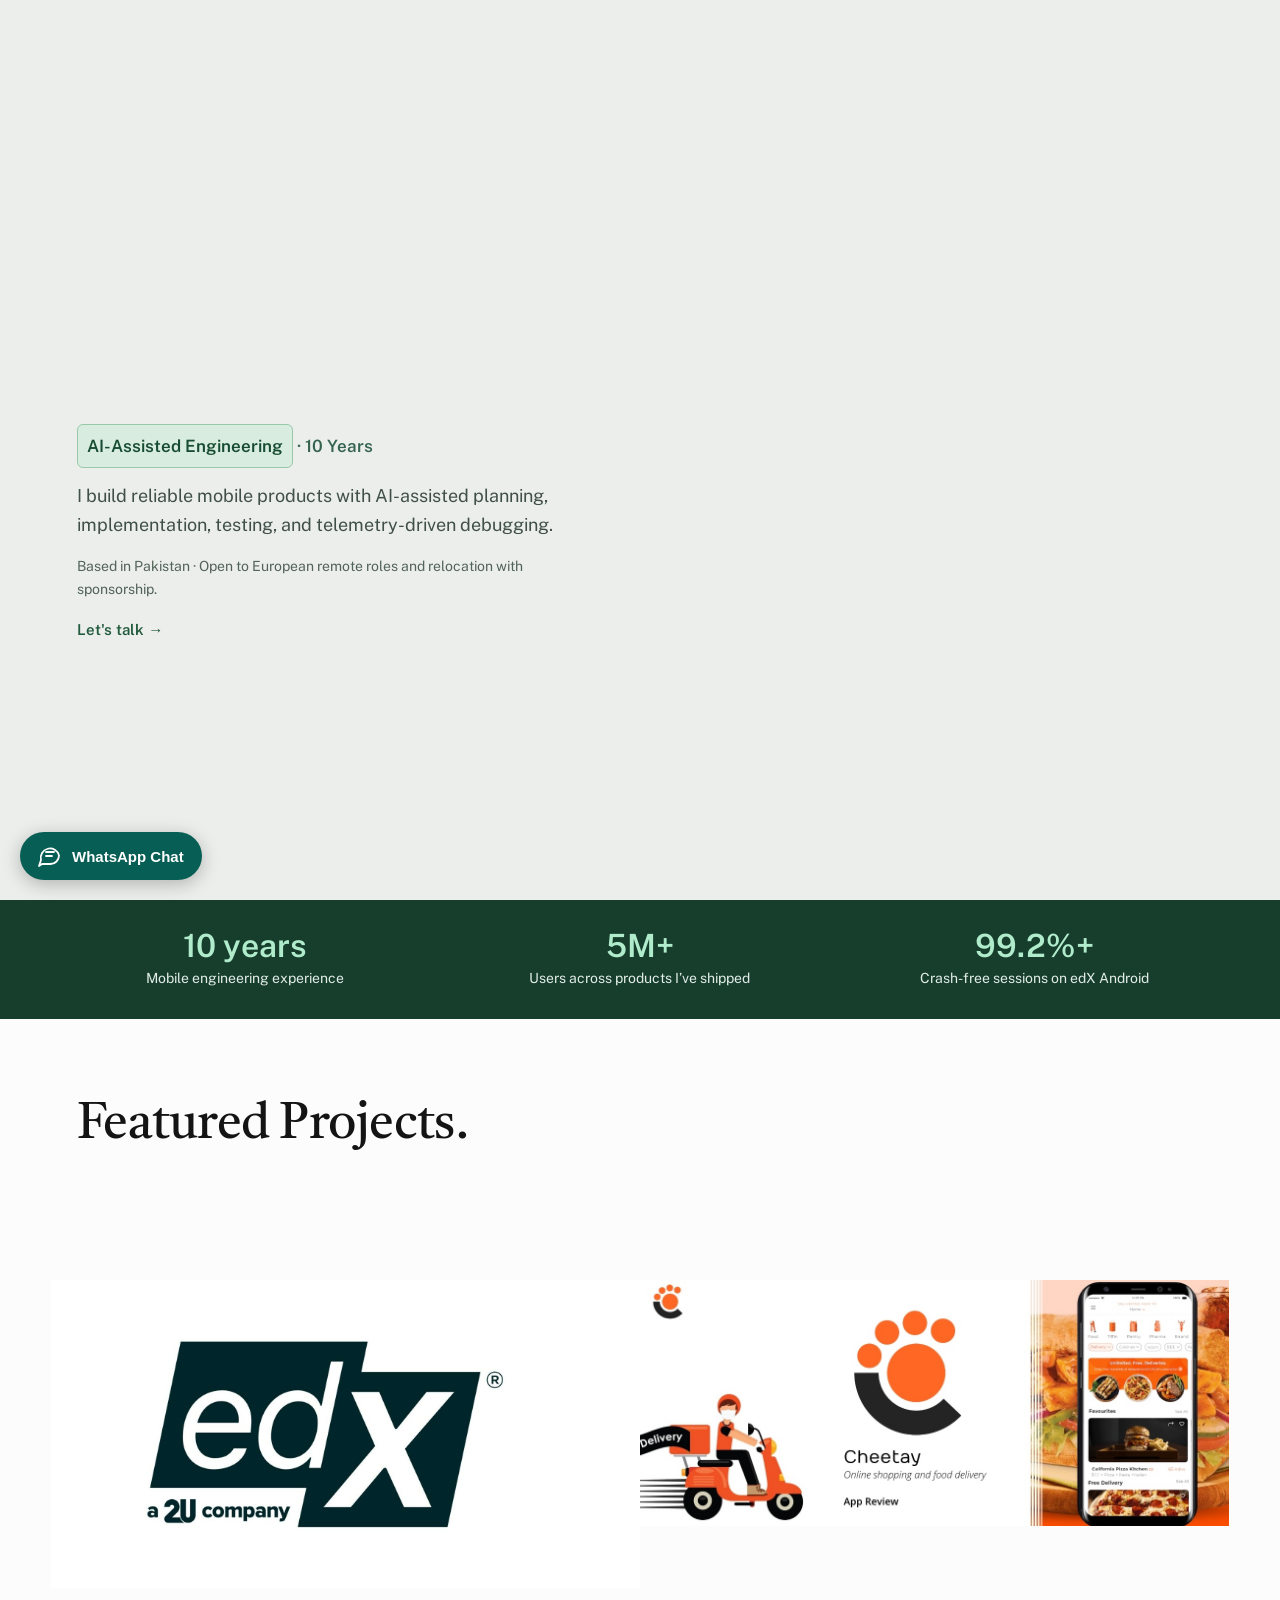
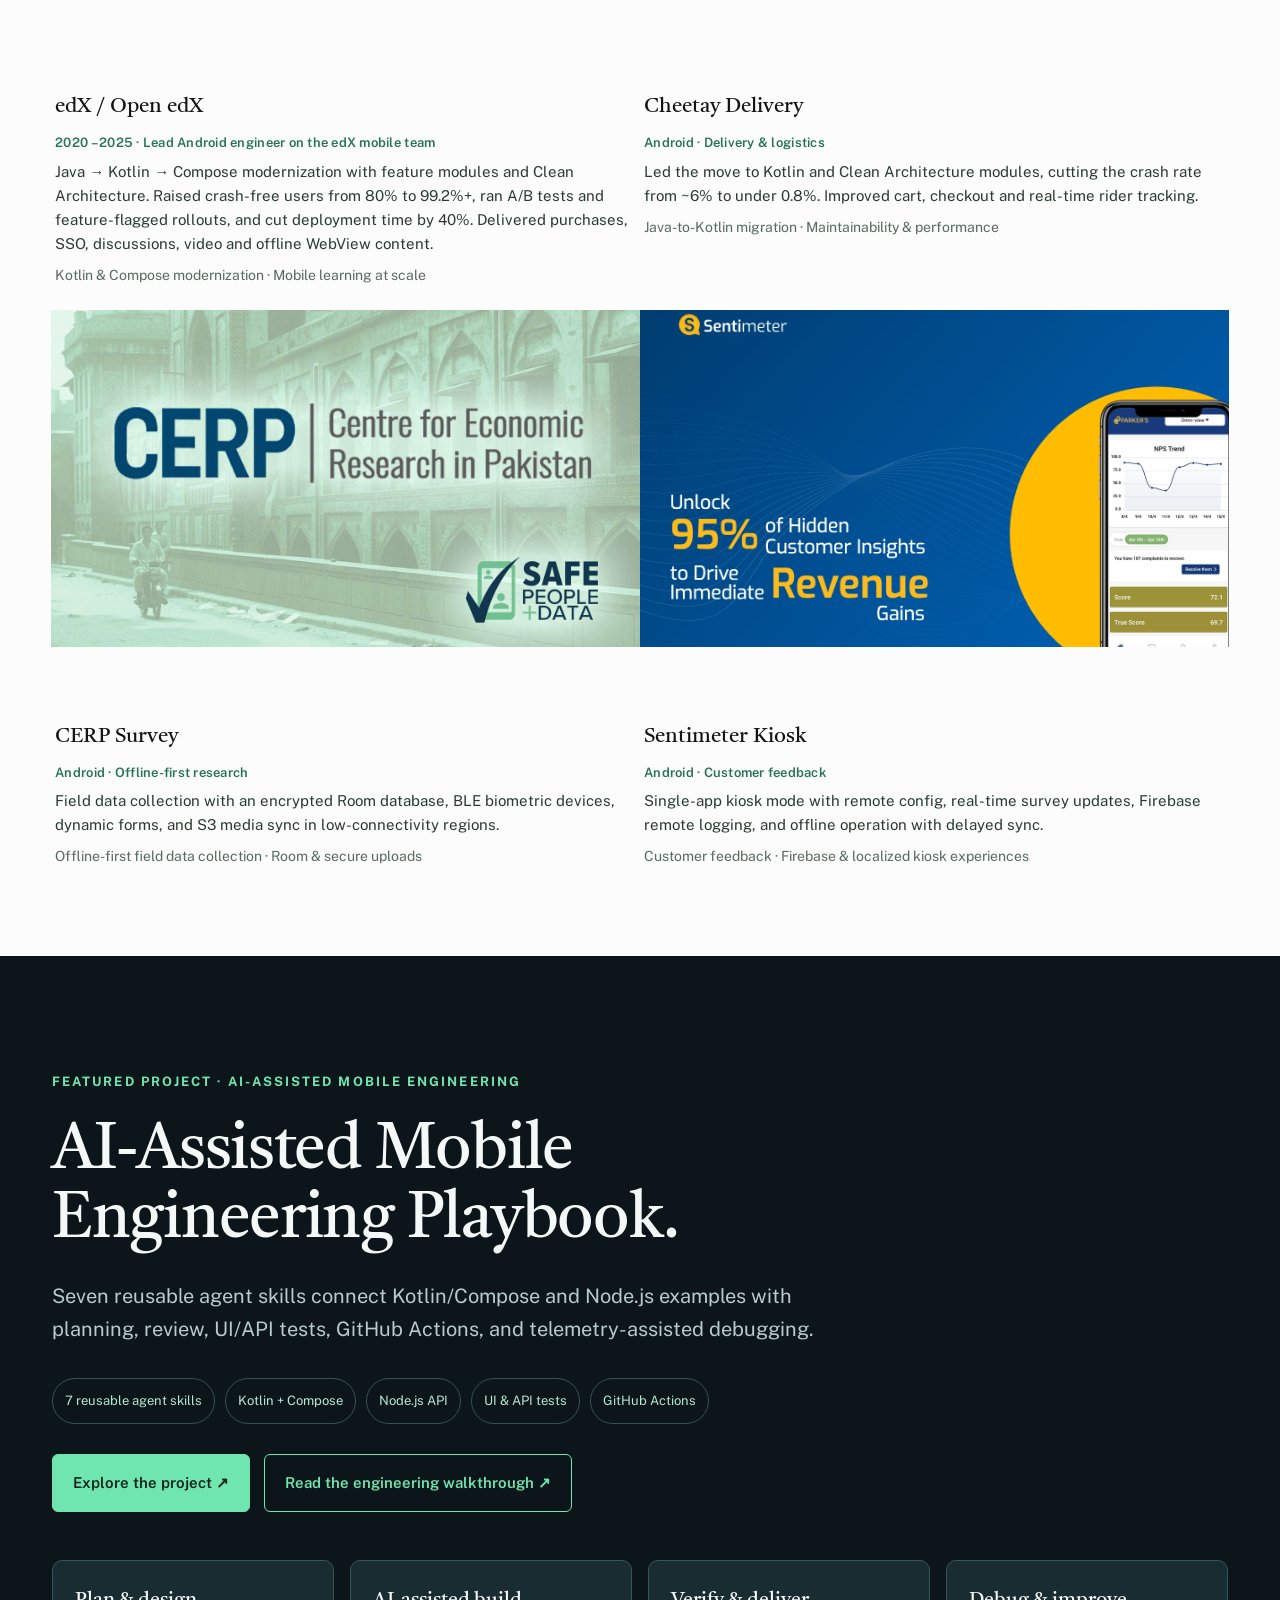
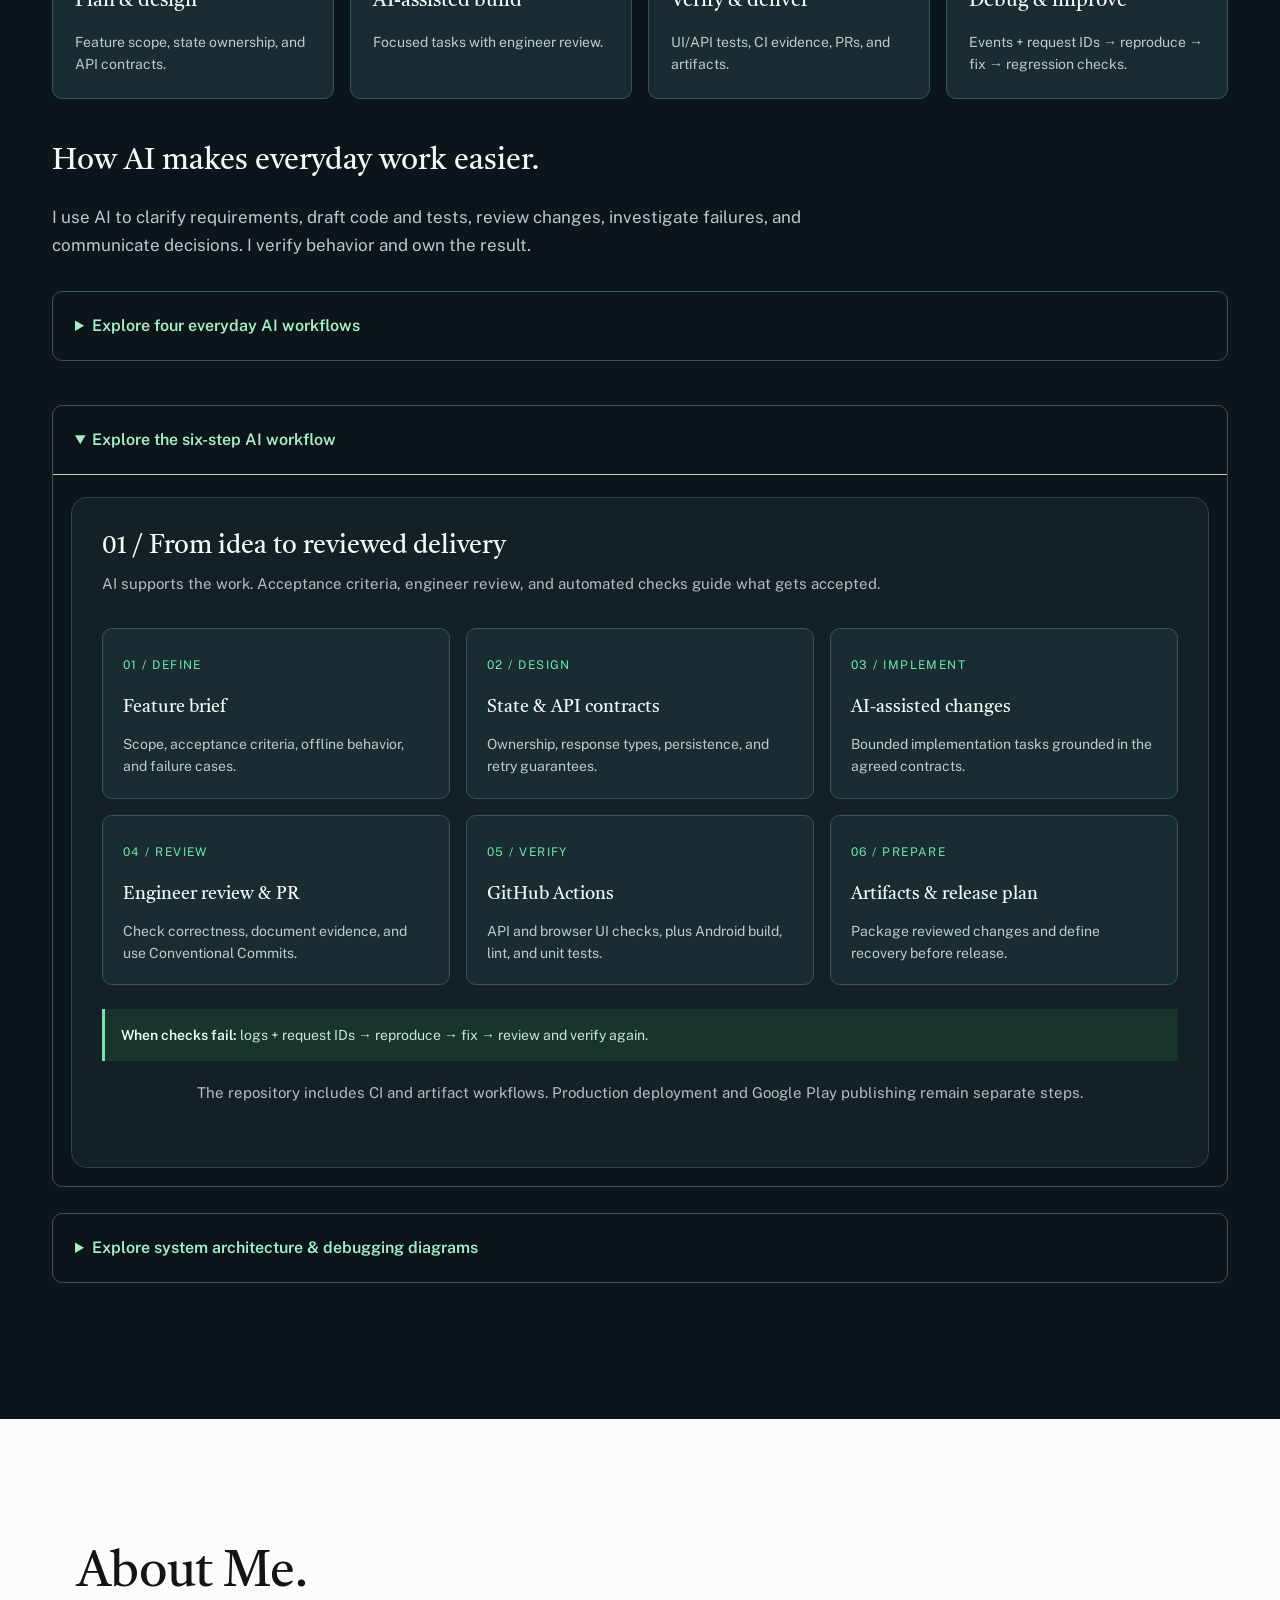
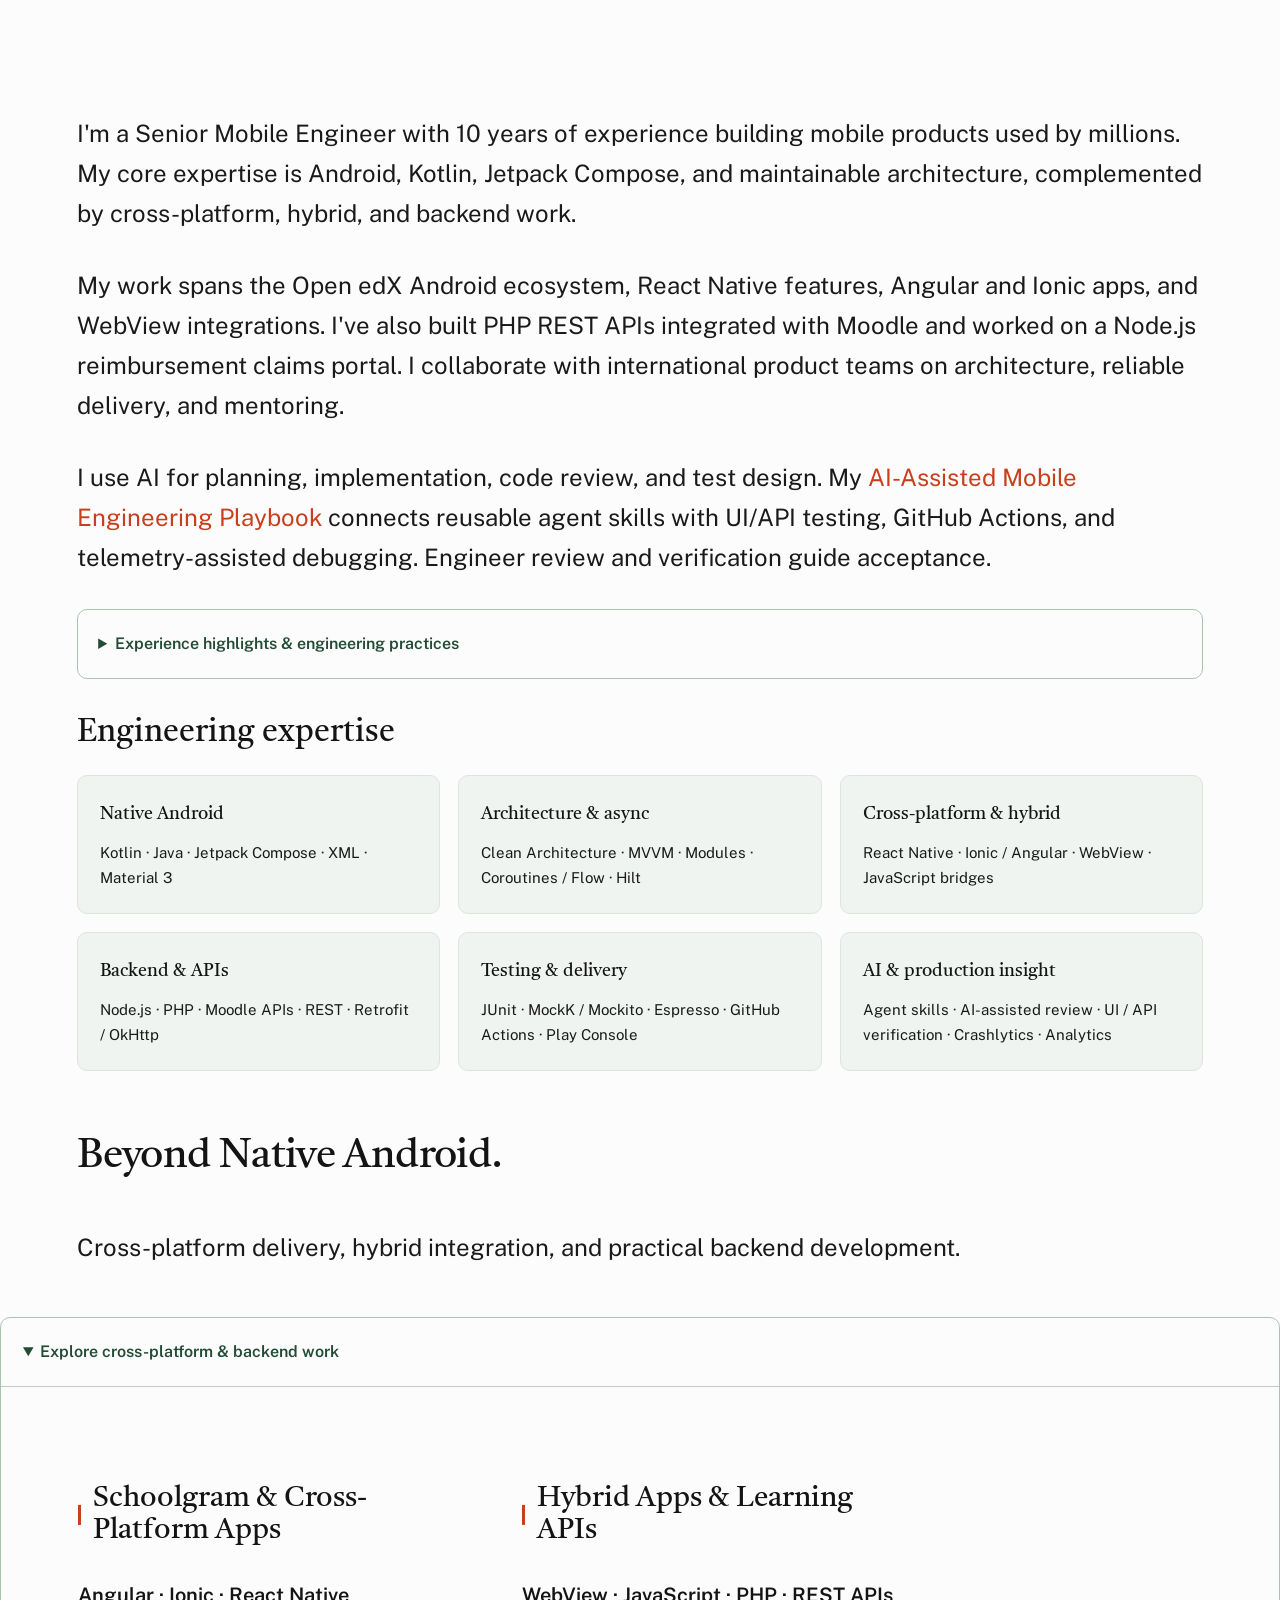
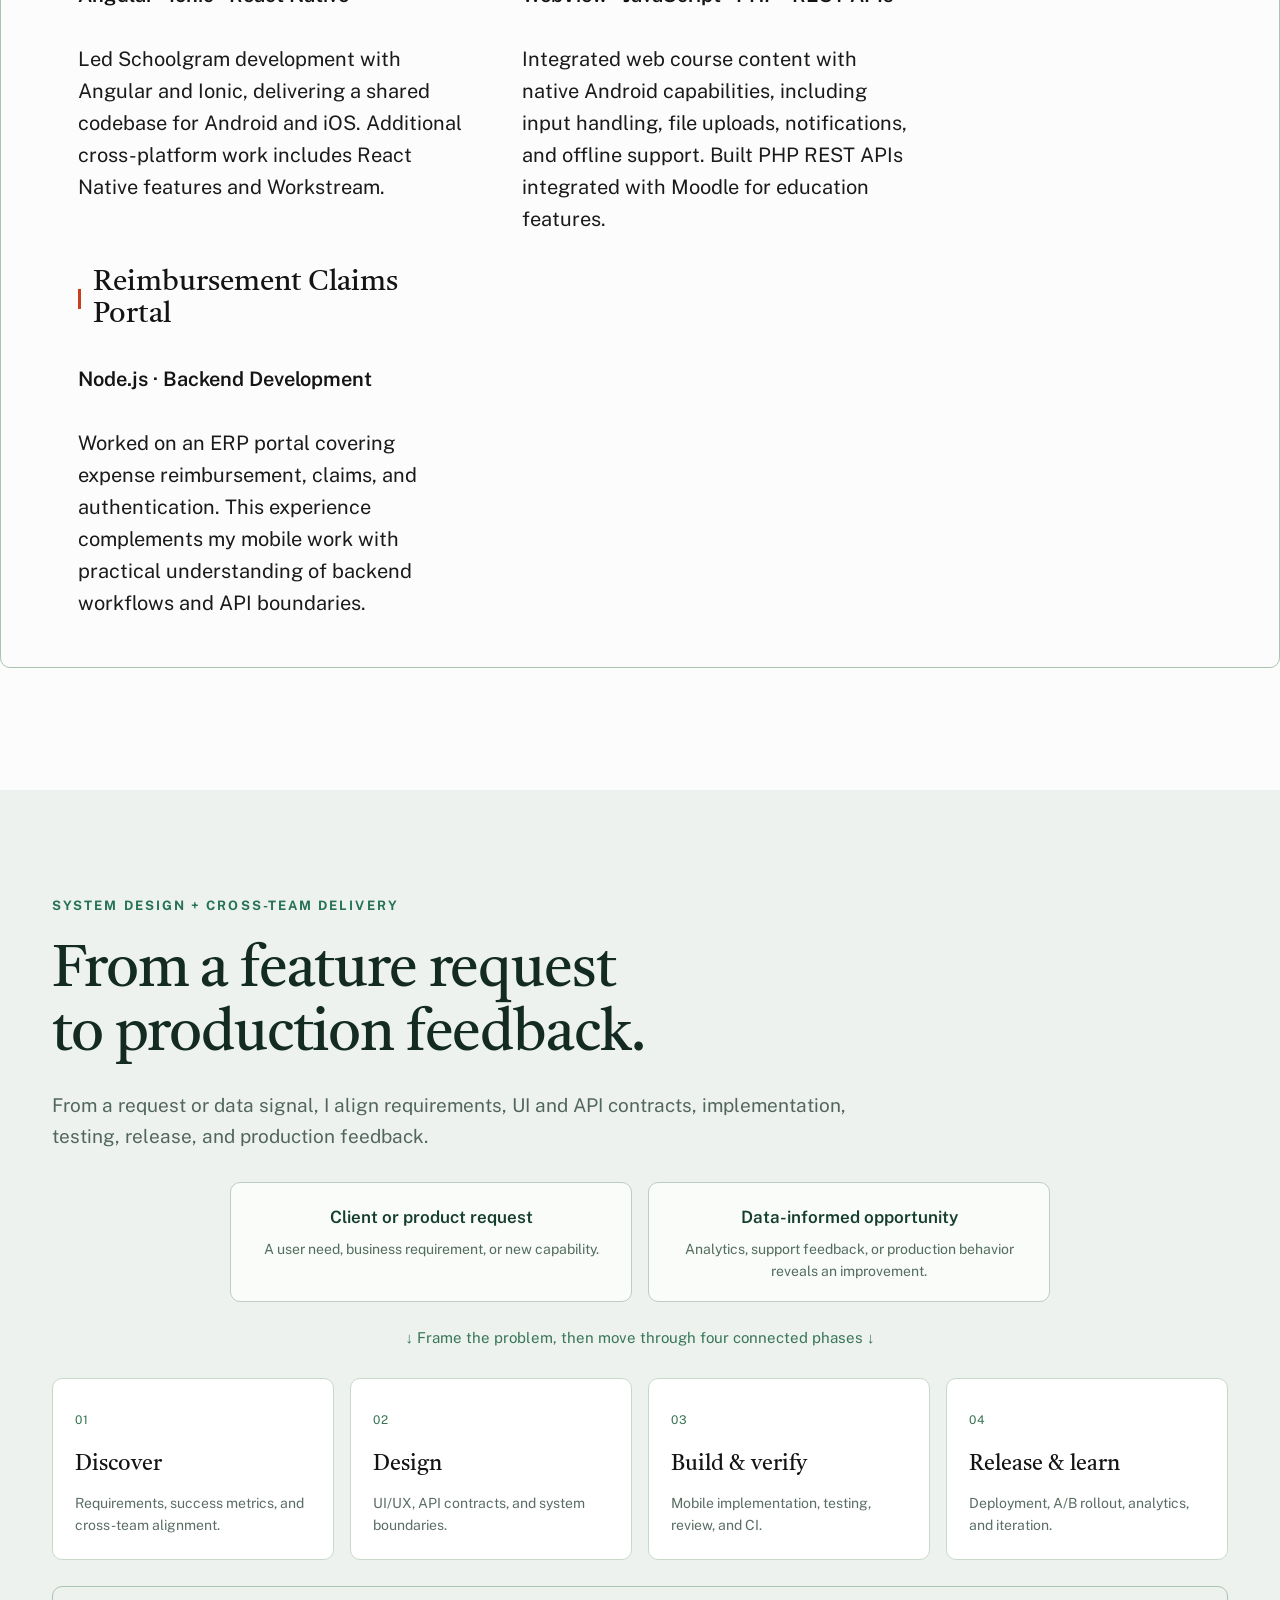
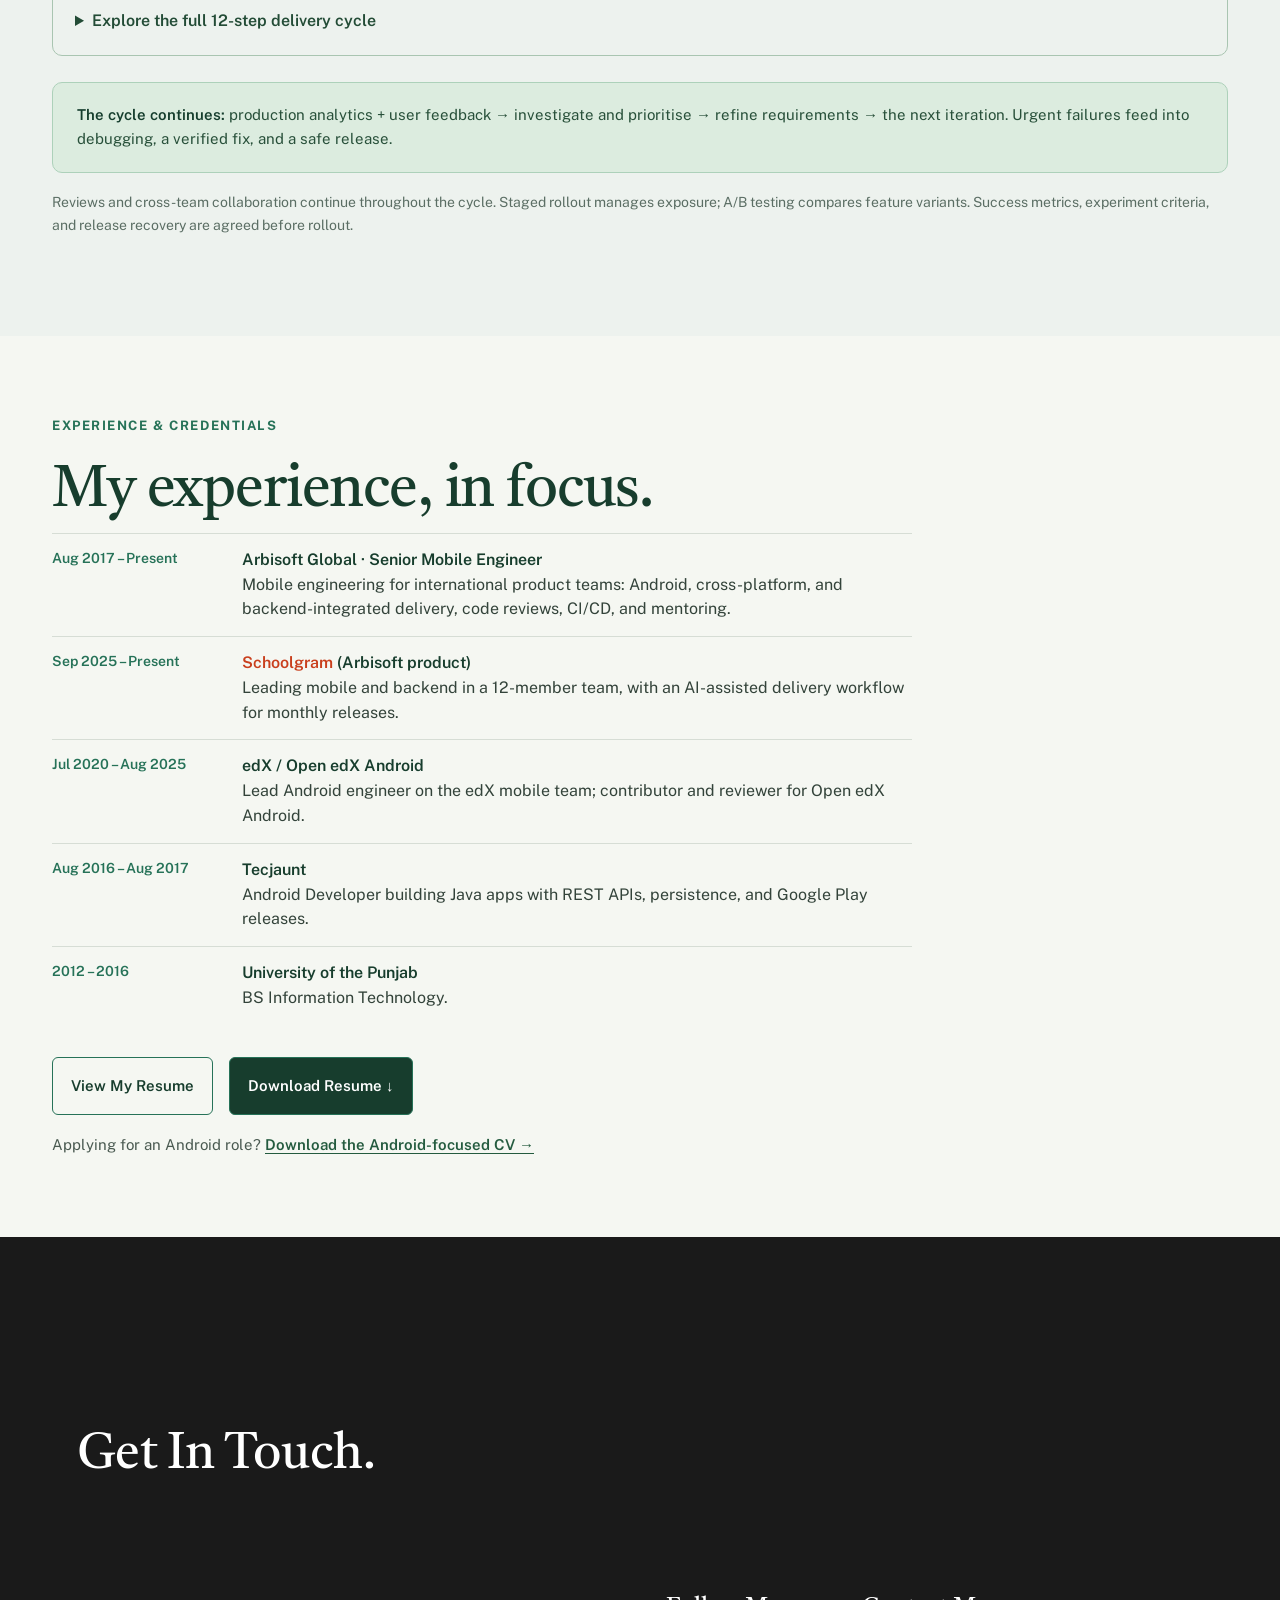
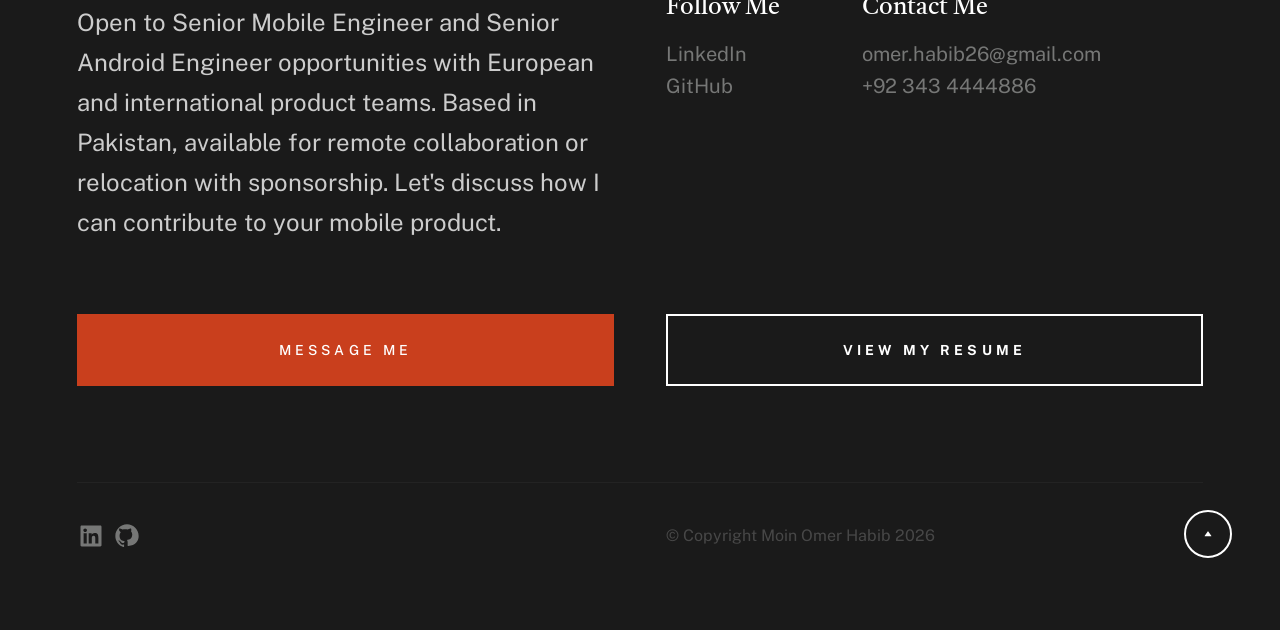
<file: index.html>
<!DOCTYPE html>
<html lang="en" class="no-js" >
    <head>
        <!-- Google Analytics 4 -->
        <script async src="https://www.googletagmanager.com/gtag/js?id=G-14NEJEX6SZ"></script>
        <script>
            window.dataLayer = window.dataLayer || [];
            function gtag(){dataLayer.push(arguments);}
            gtag('consent', 'default', {ad_storage: 'denied', ad_user_data: 'denied', ad_personalization: 'denied', analytics_storage: 'denied', wait_for_update: 500,
                region: ['AT','BE','BG','HR','CY','CZ','DK','EE','FI','FR','DE','GR','HU','IE','IT','LV','LT','LU','MT','NL','PL','PT','RO','SK','SI','ES','SE','IS','LI','NO','GB','CH']});
            gtag('consent', 'default', {ad_storage: 'denied', ad_user_data: 'denied', ad_personalization: 'denied', analytics_storage: 'granted'});
            try { var savedConsent = localStorage.getItem('analytics_consent'); if (savedConsent) gtag('consent', 'update', {analytics_storage: savedConsent}); } catch (e) {}
            gtag('js', new Date());
            gtag('config', 'G-14NEJEX6SZ');
        </script>
        
        <meta charset="utf-8">
            <meta name="viewport" content="width=device-width, initial-scale=1">
                <title>Moin Omer Habib - Senior Mobile Engineer</title>
                <meta name="description" content="Omer Habib: Senior Mobile Engineer with 10 years of experience in AI-assisted engineering, Android, cross-platform and hybrid apps, mobile architecture, PHP and Node.js backend development.">

                <meta property="og:type" content="website">
                <meta property="og:url" content="https://omerhabib26.github.io/">
                <meta property="og:title" content="Moin Omer Habib - Senior Mobile Engineer">
                <meta property="og:description" content="Omer Habib: Senior Mobile Engineer with 10 years of experience in AI-assisted engineering, Android, cross-platform and hybrid apps, mobile architecture, PHP and Node.js backend development.">
                <meta property="og:image" content="https://omerhabib26.github.io/images/og-card.jpg">
                <meta property="twitter:card" content="summary_large_image">
                <meta property="twitter:url" content="https://omerhabib26.github.io/">
                <meta property="twitter:title" content="Moin Omer Habib - Senior Mobile Engineer">
                <meta property="twitter:description" content="Omer Habib: Senior Mobile Engineer with 10 years of experience in AI-assisted engineering, Android, cross-platform and hybrid apps, mobile architecture, PHP and Node.js backend development.">
                <meta property="twitter:image" content="https://omerhabib26.github.io/images/og-card.jpg">

                
                <script>
                    document.documentElement.classList.remove('no-js');
                    document.documentElement.classList.add('js');
                </script>
                
                <link rel="stylesheet" href="css/vendor.css">
                    <link rel="stylesheet" href="css/styles.css">
                        <style>
                            @media screen and (max-width: 500px) {
                                .skill-bars li {
                                    padding-left: 0;
                                }
                                .skill-bars li strong {
                                    position: static;
                                    display: block;
                                    margin-bottom: 8px;
                                    transform: translateY(0);
                                }
                            }
                            .whatsapp-chat {
                                position: fixed;
                                left: 20px;
                                bottom: 20px;
                                z-index: 1000;
                                display: inline-flex;
                                align-items: center;
                                gap: 10px;
                                padding: 12px 18px;
                                border-radius: 999px;
                                background: #075e54;
                                color: #fff;
                                font: 600 15px/1.4 sans-serif;
                                text-decoration: none;
                                box-shadow: 0 4px 18px rgba(0, 0, 0, .25);
                            }
                            .whatsapp-chat:hover { background: #064c44; color: #fff; }
                            .whatsapp-chat:focus-visible { outline: 3px solid #3ddc84; outline-offset: 4px; }
                            .whatsapp-chat svg { width: 24px; height: 24px; flex-shrink: 0; }
                            @media screen and (max-width: 500px) {
                                .whatsapp-chat {
                                    left: 12px;
                                    bottom: calc(12px + env(safe-area-inset-bottom, 0px));
                                    padding: 10px 14px;
                                    font-size: 14px;
                                    transition: opacity .2s, transform .2s;
                                }
                                .whatsapp-chat.is-waiting {opacity:0;transform:translateY(12px);pointer-events:none;}
                            }
                        
/* AI project showcase */
.ai-showcase {padding: 110px 0; background: #0c1519; color: #d7e2e4; scroll-margin-top: 90px;}
.ai-showcase .ai-wrap {max-width: 1240px; margin: 0 auto; padding: 0 32px;}
.ai-showcase h2,.ai-showcase h3,.ai-showcase h4 {color: #f4f9f8; margin-top: 0;}
.ai-showcase .ai-eyebrow {color:#6fe6b0; text-transform:uppercase; letter-spacing:.16em; font-size:13px; font-weight:700; margin-bottom:20px;}
.ai-showcase h2 {font-size:clamp(36px,5vw,64px); line-height:1.08; max-width:850px; margin-bottom:24px;}
.ai-showcase .ai-lead {font-size:20px; line-height:1.65; max-width:820px; color:#b7cace;}
.ai-showcase .ai-tags {display:flex; flex-wrap:wrap; gap:10px; margin:24px 0 30px;}
.ai-showcase .ai-tags span {border:1px solid #36534d; border-radius:999px; padding:6px 12px; color:#b6e8d4; font-size:13px;}
.ai-showcase .ai-actions {display:flex; flex-wrap:wrap; gap:14px; margin-bottom:48px;}
.ai-showcase .ai-actions a {padding:12px 20px; border:1px solid #6fe6b0; border-radius:6px; color:#6fe6b0; font-size:15px; font-weight:600;}
.ai-showcase .ai-actions a:first-child {background:#6fe6b0; color:#10231b;}
.ai-showcase a:focus-visible {outline:3px solid #fff; outline-offset:4px;}
.ai-showcase .ai-diagram {padding:30px; margin:0 0 24px; border:1px solid #2c4248; border-radius:16px; background:#132127;}
.ai-showcase .ai-diagram h3 {font-size:26px; margin-bottom:8px;}
.ai-showcase .ai-diagram > p,.ai-showcase figcaption {font-size:15px; line-height:1.6; color:#abc0c5;}
.ai-showcase .ai-flow {list-style:none; display:grid; grid-template-columns:repeat(3,minmax(0,1fr)); gap:16px; padding:0; margin:24px 0;}
.ai-showcase .ai-flow li {padding:20px; border:1px solid #36565a; border-radius:10px; background:#182c31; margin:0;}
.ai-showcase .ai-step {display:block; color:#6fe6b0; font-size:12px; letter-spacing:.12em; margin-bottom:10px;}
.ai-showcase .ai-flow h4 {font-size:18px; margin-bottom:10px;}
.ai-showcase .ai-flow p {font-size:14px; line-height:1.6; margin:0; color:#b9cccf;}
.ai-showcase .ai-feedback {border-left:3px solid #6fe6b0; padding:10px 16px; background:#19342d; color:#c2e9d9; font-size:14px; margin-bottom:20px;}
.ai-showcase .ai-system {display:grid; grid-template-columns:1fr 40px 1fr 40px 1fr; align-items:stretch; gap:8px; margin:26px 0;}
.ai-showcase .ai-node {border:1px solid #426569; border-radius:10px; background:#182c31; padding:22px 18px;}
.ai-showcase .ai-node h4 {font-size:18px; margin-bottom:10px;}
.ai-showcase .ai-node p {font-size:14px; color:#b9cccf; line-height:1.55; margin-bottom:18px;}
.ai-showcase .ai-storage {padding-top:15px; border-top:1px dashed #547675; font-size:13px; color:#96e1be; line-height:1.6;}
.ai-showcase .ai-arrow {display:flex; align-items:center; justify-content:center; font-size:28px; color:#6fe6b0;}
.ai-showcase .ai-skills {display:grid; grid-template-columns:repeat(3,minmax(0,1fr)); gap:16px; margin-top:32px;}
.ai-showcase .ai-skill {padding:20px; border-top:2px solid #47766a; background:#111e23; border-radius:0 0 8px 8px;}
.ai-showcase .ai-skill h4 {font-size:17px; margin-bottom:8px;}
.ai-showcase .ai-skill p {font-size:14px; line-height:1.6; color:#abc0c5; margin:0;}
.ai-showcase .ai-coordinator {margin-top:18px; font-size:15px; color:#b9cccf;}
.ai-showcase .ai-coordinator strong {color:#6fe6b0;}
.ai-showcase .ai-feedback strong {color:#e3fff1;}
@media(max-width:800px) {
.ai-showcase .ai-flow,.ai-showcase .ai-skills {grid-template-columns:repeat(2,minmax(0,1fr));}
.ai-showcase .ai-system {grid-template-columns:1fr;}
.ai-showcase .ai-arrow {transform:rotate(90deg); height:32px;}
}
@media(max-width:500px) {
.ai-showcase {padding:72px 0;}
.ai-showcase .ai-wrap {padding:0 20px;}
.ai-showcase .ai-diagram {padding:20px 16px;}
.ai-showcase .ai-flow,.ai-showcase .ai-skills {grid-template-columns:1fr;}
.ai-showcase .ai-lead {font-size:17px;}
.ai-showcase .ai-actions a {width:100%; text-align:center;}
}


/* End-to-end feature delivery */
.delivery-section {padding:100px 0; background:#edf2ee; color:#263a35; scroll-margin-top:85px;}
.delivery-wrap {max-width:1240px; margin:0 auto; padding:0 32px;}
.delivery-section .delivery-kicker {font-size:13px; color:#267258; font-weight:700; letter-spacing:.16em; text-transform:uppercase; margin-bottom:18px;}
.delivery-section h2 {font-size:clamp(36px,4.7vw,58px); line-height:1.1; color:#132b23; margin:0 0 22px; max-width:900px;}
.delivery-section .delivery-lead {max-width:820px; font-size:19px; line-height:1.65; color:#52665e; margin-bottom:30px;}
.delivery-inputs {display:grid; grid-template-columns:1fr 1fr; gap:16px; max-width:820px; margin:0 auto 20px;}
.delivery-input {border:1px solid #bdcdc3; background:#f9fcf9; padding:18px 22px; border-radius:10px; text-align:center;}
.delivery-input strong {color:#153d2d; display:block; font-size:17px; margin-bottom:6px;}
.delivery-input p {font-size:14px; line-height:1.55; margin:0; color:#536c5f;}
.delivery-entry {text-align:center; color:#39765a; font-size:15px; margin-bottom:24px;}
.delivery-phases {display:grid; grid-template-columns:repeat(4,minmax(0,1fr)); gap:18px;}
.delivery-phase {background:#fff; border:1px solid #c5d5ca; border-radius:14px; overflow:hidden;}
.delivery-phase-header {padding:22px 18px; background:#183c2e; color:#e7f8ef;}
.delivery-phase-header span {color:#91dcb5; font-size:12px; text-transform:uppercase; letter-spacing:.12em;}
.delivery-phase-header h3 {color:#fff; font-size:23px; margin:8px 0 0;}
.delivery-steps {list-style:none; padding:20px 18px; margin:0;}
.delivery-steps li {position:relative; padding:0 0 32px; margin:0 0 16px; border-bottom:1px solid #dce6df;}
.delivery-steps li:last-child {margin-bottom:0; padding-bottom:0; border:0;}
.delivery-steps li:not(:last-child)::after {content:"\2193"; position:absolute; bottom:5px; left:0; color:#439775; font-size:19px;}
.delivery-step-num {font-size:12px; font-weight:700; letter-spacing:.1em; color:#3a805f;}
.delivery-section .delivery-steps h4 {font-size:17px; color:#193c2d; margin:6px 0 10px; line-height:1.35;}
.delivery-steps p {font-size:14px; color:#5b6e64; line-height:1.6; margin:0;}
.delivery-owner {display:block; font-size:11px; font-weight:600; text-transform:uppercase; letter-spacing:.06em; color:#428364; margin-top:10px; line-height:1.5;}
.delivery-loop {margin:24px 0 0; border:1px solid #add1ba; border-radius:10px; padding:20px 24px; background:#dcecdf; color:#28503a; font-size:15px; line-height:1.65;}
.delivery-loop strong {color:#153d2d;}
.delivery-section .delivery-caption {font-size:14px; color:#5b6e64; margin:18px 0 0; line-height:1.6;}
@media(max-width:1050px) {.delivery-phases {grid-template-columns:repeat(2,minmax(0,1fr));}}
@media(max-width:600px) {
.delivery-section {padding:72px 0;}
.delivery-wrap {padding:0 20px;}
.delivery-inputs,.delivery-phases {grid-template-columns:1fr;}
.delivery-section .delivery-lead {font-size:17px;}
}


/* Recruiter-friendly hierarchy */
.s-intro__content-title {font-size:clamp(46px,5.3vw,76px); line-height:1.06; margin-bottom:20px;}
.s-intro__content-text {padding-bottom:36px;}
.hero-position {font-size:17px; font-weight:600; color:#35644f; margin:0 0 14px;}
.hero-value {font-size:18px; line-height:1.6; max-width:540px; margin:0 0 16px; color:#405049;}
.hero-availability {font-size:14px; line-height:1.6; max-width:520px; color:#526358; margin:0 0 12px;}
.hero-contact {font-size:15px; color:#225b3d; font-weight:600;}
.s-intro__content-btns {margin-top:24px;}
.impact-strip {padding:30px 24px; background:#173d2d;}
.impact-grid {display:grid; grid-template-columns:repeat(3,1fr); max-width:1160px; gap:24px; margin:auto;}
.impact-grid > div {text-align:center;}
.impact-grid strong {display:block; color:#b0eccb; font-size:32px; font-weight:600;}
.impact-grid span {display:block; color:#e1eee6; font-size:14px; line-height:1.5; margin-top:6px;}
.s-works {padding-top:80px; padding-bottom:64px;}
.expertise-section {margin-top:36px;}
.expertise-section > h3 {font-size:32px; margin-top:0;}
.expertise-grid {display:grid; grid-template-columns:repeat(3,minmax(0,1fr)); gap:18px;}
.expertise-grid article {padding:22px; background:#f0f4f0; border:1px solid #dce5dc; border-radius:10px;}
.expertise-grid h4 {font-size:18px; margin:0 0 10px;}
.expertise-grid p {font-size:15px; line-height:1.7; margin:0;}
.portfolio-details {margin:26px 0; border:1px solid #a9c5b1; border-radius:10px; overflow:hidden;}
.portfolio-details > summary {cursor:pointer; padding:18px 22px; font-size:16px; font-weight:600; color:#234c36; list-style-position:inside;}
.portfolio-details > summary:focus-visible {outline:3px solid #3b9467; outline-offset:-4px;}
.portfolio-details[open] > summary {border-bottom:1px solid #bdcec3; margin-bottom:22px;}
.portfolio-details > .delivery-phases {padding:0 20px 20px;}
.about-more {padding:0 20px;}
.about-more > summary {padding-left:0;}
.delivery-overview,.ai-overview {display:grid; grid-template-columns:repeat(4,minmax(0,1fr)); gap:16px; margin:24px 0;}
.delivery-overview article {background:#fff; border:1px solid #c8d9cc; padding:22px; border-radius:10px;}
.delivery-overview span {font-size:12px; color:#377254; letter-spacing:.12em;}
.delivery-overview h3 {font-size:22px; margin:10px 0;}
.delivery-overview p {font-size:14px; line-height:1.6; margin:0; color:#5b6e64;}
.ai-overview article {padding:22px; border:1px solid #36565a; border-radius:10px; background:#182c31;}
.ai-showcase .ai-overview h3 {font-size:20px; margin-bottom:12px;}
.ai-overview p {font-size:14px; line-height:1.6; margin:0; color:#b9cccf;}
.ai-more {border-color:#36565a;}
.ai-more > summary {color:#a7edc9;}
.ai-more[open] > summary {border-color:#36565a;}
.ai-more > .ai-diagram {margin:20px;}
.ai-more > .ai-skills,.ai-more > .ai-coordinator {margin:20px;}
@media(max-width:900px){
.expertise-grid,.delivery-overview,.ai-overview {grid-template-columns:repeat(2,minmax(0,1fr));}
}
@media(max-width:600px){
.hero-position {font-size:15px;}
.hero-value {font-size:17px;}
.hero-availability {font-size:14px;}
.impact-grid {grid-template-columns:1fr;gap:22px;}
.expertise-grid,.delivery-overview,.ai-overview {grid-template-columns:1fr;}
.portfolio-details > .delivery-phases {padding:0 12px 12px;}
.ai-more > .ai-diagram {margin:12px;}
.s-intro__content-title {font-size:46px;}
}

.project-caption {padding:16px 4px 24px;}
.project-caption h3 {font-size:21px;margin:0 0 8px;}
.project-caption p {font-size:14px;line-height:1.6;margin:0;color:#586a61;}
.project-caption .project-meta {font-size:13px;font-weight:600;letter-spacing:.02em;color:#267258;margin-bottom:6px;}
.project-caption .project-desc {font-size:15px;color:#2c3a33;margin-bottom:8px;}

/* AI emphasis and on-page CV */
.hero-ai-badge {display:inline-block;background:#d8eddf;color:#174b32;border:1px solid #9ac7a9;border-radius:6px;padding:5px 9px;}
.s-header__menu-links .current .nav-ai {color:#a3efc4;}
.hero-ai-cta {background:#173d2d;color:#fff;}
.hero-project-link {display:block;font-size:14px;font-weight:600;margin-top:8px;color:#245b3f;}
.s-footer .attention-getter {color:rgba(255,255,255,.78);}
.cv-section {padding:80px 0;background:#f5f7f2;scroll-margin-top:100px;}
.cv-section h2 {font-size:clamp(36px,4.7vw,58px);margin:0 0 20px;color:#173d2d;}
.cv-section .delivery-kicker {color:#267258;font-size:13px;font-weight:700;letter-spacing:.12em;text-transform:uppercase;}
.cv-section p {font-size:17px;line-height:1.6;max-width:800px;}
.cv-actions {display:flex;gap:16px;flex-wrap:wrap;}
.cv-timeline {list-style:none;margin:0 0 32px;padding:0;max-width:860px;}
.cv-timeline li {display:grid;grid-template-columns:170px 1fr;column-gap:20px;padding:14px 0;border-top:1px solid #d6ddd5;font-size:16px;line-height:1.55;color:#33433a;margin:0;}
.cv-timeline li span {font-size:14px;font-weight:600;color:#267258;grid-row:span 2;}
.cv-timeline li strong {display:block;color:#173d2d;}
@media (max-width:600px){.cv-timeline li {grid-template-columns:1fr;}.cv-timeline li span {grid-row:auto;}}
.cv-actions a {padding:12px 18px;border:1px solid #267258;border-radius:6px;color:#173d2d;font-size:15px;font-weight:600;}
.cv-actions a:last-child {background:#173d2d;color:white;}
.cv-section .cv-alt {margin:18px 0 0;font-size:15px;color:#4a5a51;}
.cv-section .cv-alt a {color:#245b3f;font-weight:600;text-decoration:underline;text-underline-offset:3px;}
.cv-details iframe {display:block;width:100%;height:780px;height:min(80vh,900px);border:0;background:white;}
.cv-details .cv-fallback {padding:14px 20px;font-size:14px;margin:0;}
@media(max-width:600px){.cv-section{padding:60px 0;}.cv-details iframe{height:65vh;min-height:400px;}.hero-ai-badge{font-size:13px;}.s-intro__content-btns .btn{padding-left:14px;padding-right:14px;}}
.ai-daily {margin:44px 0;}.ai-showcase .ai-daily > h3 {font-size:30px;}.ai-daily-lead {font-size:17px;line-height:1.65;color:#b7cace;max-width:850px;}

.consent-banner {position:fixed;right:20px;bottom:20px;z-index:1001;max-width:380px;background:#173d2d;color:#eef5f0;border-radius:12px;padding:16px 18px;box-shadow:0 8px 28px rgba(0,0,0,.3);font:14px/1.5 sans-serif;}
.consent-banner[hidden] {display:none;}
.consent-banner p {margin:0 0 12px;font-size:14px;line-height:1.5;color:#eef5f0;}
.consent-actions {display:flex;gap:10px;justify-content:flex-end;}
.consent-actions button {font:600 14px/1.2 sans-serif;border-radius:6px;padding:9px 16px;margin:0;height:auto;cursor:pointer;letter-spacing:0;text-transform:none;border:1px solid #a3efc4;background:transparent;color:#eef5f0;}
.consent-actions button[data-consent="granted"] {background:#a3efc4;color:#173d2d;}
@media(max-width:500px){.consent-banner{left:12px;right:12px;bottom:80px;max-width:none;}}
.resume-dialog {width:min(1120px,94vw);max-width:94vw;height:90vh;max-height:90vh;padding:0;border:1px solid #446458;border-radius:14px;background:#f5f7f2;color:#173d2d;overflow:hidden;}
.resume-dialog[open] {display:flex;flex-direction:column;}
.resume-dialog::backdrop {background:rgba(5,15,12,.78);}
.resume-dialog-header {display:flex;justify-content:space-between;align-items:center;gap:16px;padding:16px 22px;border-bottom:1px solid #c5d5ca;flex-shrink:0;}
.resume-dialog-header h2 {font-size:26px;margin:0;}
.resume-dialog-actions {display:flex;align-items:center;gap:18px;}
.resume-switch {display:inline-flex;gap:4px;padding:4px;border:1px solid #c5d5ca;border-radius:999px;background:#fff;margin-right:auto;margin-left:12px;}
.resume-switch-btn {font:600 14px/1.2 sans-serif;color:#245b3f;background:transparent;border:0;border-radius:999px;padding:9px 16px;margin:0;height:auto;cursor:pointer;letter-spacing:0;text-transform:none;}
.resume-switch-btn:hover,.resume-switch-btn:focus {background:#e6efe8;color:#245b3f;box-shadow:none;outline:none;}
.resume-switch-btn[aria-pressed="true"],.resume-switch-btn[aria-pressed="true"]:hover,.resume-switch-btn[aria-pressed="true"]:focus {background:#173d2d;color:#fff;}
.resume-switch-btn[aria-pressed="false"]:focus:not(:focus-visible) {background:transparent;}
#resume-dialog-title:focus {outline:none;}
.resume-switch-btn:focus-visible {outline:3px solid #3b9467;outline-offset:2px;}
.resume-dialog-actions a {font-size:14px;font-weight:600;color:#245b3f;}
.resume-close {font:600 14px/1.4 sans-serif;background:#173d2d;color:#fff;border:0;border-radius:6px;padding:10px 16px;cursor:pointer;margin:0;height:auto;}
.resume-close:focus-visible,.resume-dialog a:focus-visible {outline:3px solid #3b9467;outline-offset:3px;}
.resume-dialog iframe {display:block;width:100%;flex:1;min-height:0;border:0;background:#fff;}
.resume-dialog-fallback {font-size:13px;line-height:1.5;padding:10px 22px;margin:0;flex-shrink:0;}
.resume-dialog-fallback a {color:#245b3f;text-decoration:underline;}
@media(max-width:600px){.resume-dialog{width:96vw;max-width:96vw;height:92vh;max-height:92vh;}.resume-dialog-header{padding:12px;align-items:flex-start;}.resume-dialog-header h2{font-size:21px;}.resume-dialog-actions{gap:10px;}.resume-dialog-actions a{font-size:12px;}.resume-dialog-header{flex-wrap:wrap;}.resume-switch{order:3;width:100%;margin:4px 0 0;justify-content:stretch;}.resume-switch-btn{flex:1;padding:8px 6px;font-size:13px;}.resume-close{padding:8px 10px;}.resume-dialog-fallback{padding:8px 12px;}}

/* Keep section titles clear of decorative numbering. */
.section-header::before { content: none; display: none; }
.section-header .text-display-title { padding-top: 0; }

@media screen and (max-width: 1080px) {
  .s-intro { background: #f2f5f0; }
  .s-intro__content-media { display: none; }
  .s-intro__content-title { color: #172820; }
  .s-intro__content-pretitle { color: #ac3c29; }
  .s-intro__content-btns {
    --color-btn: #173d2d;
    --color-btn-text: #fff;
    --color-btn-stroke: #173d2d;
    --color-btn-stroke-text: #173d2d;
    --color-btn-stroke-hover: #173d2d;
    --color-btn-stroke-hover-text: #fff;
  }
}

@media screen and (max-width: 700px) {
  .s-intro {
    height: auto;
    min-height: 100svh;
    overflow: visible;
  }
  .s-intro__content {
    height: auto;
    min-height: 100svh;
    padding: 112px 22px 72px;
    display: flex;
    align-items: center;
  }
  .s-intro__content-inner { width: 100%; }
  .s-intro__content-text {
    width: 100%;
    max-width: 100%;
    margin: 0;
    text-align: left;
    padding-bottom: 0;
  }
  .s-intro__content-title {
    font-size: clamp(37px, 10vw, 52px);
    line-height: 1.1;
    margin: 12px 0 22px;
    color: #172820;
  }
  .s-intro__content-title br { display: block; }
  .s-intro__content-pretitle { font-size: 14px; line-height: 1.4; }
  .hero-position { color: #234b35; }
  .hero-value { color: #28382f; line-height: 1.55; }
  .hero-availability { color: #45564b; }
  .hero-contact, .hero-project-link { color: #185438; }
  .s-intro__content-btns { width: 100%; max-width: none; margin: 24px 0 0; }
  .s-intro__content-btns .btn { width: 100%; margin: 0 0 10px; }
  .s-intro__scroll-down { display: none; }
}

/* Compact mobile reading path */
.ai-daily-details {border-color:#36565a;}
.ai-daily-details > summary {color:#a7edc9;}
.ai-daily-details[open] > .ai-overview {padding:0 16px;}
.ai-daily-details[open] > .ai-feedback {margin:0 16px 16px;}
.broader-details {margin-top:18px;}
.broader-details > .s-about__blocks {padding:0 16px 16px;}
@media screen and (max-width:700px) {
  .s-intro, .s-intro__content {min-height:0;}
  .s-intro__content {padding-bottom:40px;}
  .impact-strip {padding:22px 12px;}
  .impact-grid {grid-template-columns:repeat(3,minmax(0,1fr));gap:8px;}
  .impact-grid strong {font-size:22px;}
  .impact-grid span {font-size:11px;line-height:1.3;}
  .ai-showcase,.delivery-section,.cv-section {padding:54px 0;}
  .s-works {padding-top:54px;padding-bottom:36px;}
  .s-about {padding-top:54px !important;padding-bottom:48px;}
  .broader-projects {padding-top:28px !important;padding-bottom:42px !important;}
  .ai-showcase h2,.delivery-section h2 {font-size:clamp(32px,8vw,42px);}
  .ai-showcase .ai-lead,.delivery-section .delivery-lead {font-size:16px;line-height:1.55;}
  .ai-showcase .ai-actions {margin-bottom:24px;}
  .ai-overview,.delivery-overview {grid-template-columns:repeat(2,minmax(0,1fr));gap:10px;}
  .ai-overview article,.delivery-overview article {padding:14px;}
  .ai-showcase .ai-overview h3,.delivery-overview h3 {font-size:17px;line-height:1.25;margin:6px 0;}
  .ai-overview p,.delivery-overview p {font-size:12px;line-height:1.45;}
  .ai-daily {margin:28px 0 18px;}
  .ai-showcase .ai-daily > h3 {font-size:24px;}
  .ai-daily-lead {font-size:15px;line-height:1.55;}
  .delivery-inputs {grid-template-columns:repeat(2,minmax(0,1fr));gap:10px;}
  .delivery-input {padding:12px;}
  .delivery-input strong {font-size:14px;}
  .delivery-input p {font-size:12px;}
  .project-caption {padding:10px 4px 16px;}
  .project-caption h3 {font-size:18px;}
  .folio-entries .entry__link {aspect-ratio:16/9 !important;overflow:hidden;}
  .folio-entries .entry__thumb,.folio-entries .entry__thumb img {width:100%;height:100%;object-fit:cover;}
}
.mobile-workflow-details {border-color:#36565a;}.mobile-workflow-details > summary {color:#a7edc9;}.mobile-workflow-details .ai-diagram {margin:18px;}
</style>
                        
                        
                        <link rel="apple-touch-icon" sizes="180x180" href="apple-touch-icon.png">
                            <link rel="icon" type="image/png" sizes="32x32" href="favicon-32x32.png">
                                <link rel="icon" type="image/png" sizes="16x16" href="favicon-16x16.png">
                                    <link rel="manifest" href="site.webmanifest">
                                        
    </head>
    
    
    <body id="top">
        
        
        <div id="preloader">
            <div id="loader" class="dots-fade">
                <div></div>
                <div></div>
                <div></div>
            </div>
        </div>
        
        
        <div id="page" class="s-pagewrap">
            
            
            <header class="s-header">
                <div class="row s-header__inner">
                    
                    <div class="s-header__block">
                        <div class="s-header__logo">
                            <a class="logo" href="index.html">
                                <svg width="32" height="32" viewBox="0 0 24 24" fill="white" xmlns="http://www.w3.org/2000/svg">
                                    <path d="M4.65,15.65v-3.3a2.6,2.6,0,0,1,2.6-2.6h9.5a2.6,2.6,0,0,1,2.6,2.6v3.3a2.6,2.6,0,0,1-2.6,2.6H7.25a2.6,2.6,0,0,1-2.6-2.6Zm5.6-5.4a.75.75,0,1,0,0,1.5.75.75,0,0,0,0-1.5Zm3.5,0a.75.75,0,1,0,0,1.5.75.75,0,0,0,0-1.5ZM17,6.15,16,4.45a5,5,0,0,0-8,0L6.85,6.25a1,1,0,0,1-1.2-.4,1,1,0,0,1,.4-1.2L7.25,3a7,7,0,0,1,9.5,0l1.2,1.7a1,1,0,0,1,.4,1.2A1,1,0,0,1,17,6.15Z"/>
                                </svg>
                            </a>
                        </div>
                        
                        <a class="s-header__menu-toggle" href="#0"><span>Menu</span></a>
                    </div> <nav class="s-header__nav">
                        <ul class="s-header__menu-links">
<li class="current"><a class="smoothscroll" href="#intro">Intro</a></li>
<li><a class="smoothscroll" href="#works">Works</a></li>
<li><a class="smoothscroll nav-ai" href="#ai-engineering">AI Project</a></li>
<li><a class="smoothscroll" href="#about">About</a></li>
<li><a class="smoothscroll" href="#feature-delivery">Process</a></li>
<li><a class="" href="assets/Omer_Habib_Resume.pdf" data-resume-preview>Resume</a></li>
<li><a class="smoothscroll" href="#footer">Contact</a></li>
</ul> </nav> </div> </header> <section id="intro" class="s-intro target-section">
                            
                            <div class="row s-intro__content width-sixteen-col">
                                <div class="column lg-12 s-intro__content-inner grid-block grid-16">
                                    
                                    <div class="s-intro__content-text">
                                        
                                        <div class="s-intro__content-pretitle text-pretitle">Moin Omer Habib</div>
                                        <h1 class="s-intro__content-title">Senior Mobile<br>Engineer.</h1>
<p class="hero-position"><span class="hero-ai-badge">AI-Assisted Engineering</span> · 10 Years</p>
<p class="hero-value">I build reliable mobile products with AI-assisted planning, implementation, testing, and telemetry-driven debugging.</p>
<p class="hero-availability">Based in Pakistan · Open to European remote roles and relocation with sponsorship.</p>
<a class="hero-contact" href="mailto:omer.habib26@gmail.com">Let's talk &#8594;</a>
                                        
                                        
                                        
                                        <div class="s-intro__content-btns">
                                            <a class="smoothscroll btn hero-ai-cta" href="#works">View Mobile Projects</a>
                                            <a class="btn btn--stroke" href="assets/Omer_Habib_Resume.pdf" data-resume-preview>View My Resume</a>
<a class="smoothscroll hero-project-link" href="#ai-engineering">Explore the AI engineering playbook &#8594;</a>
                                        </div> </div> </div> </div> <ul class="s-intro__social social-list">
                                            <li>
                                                <a href="https://www.github.com/omerhabib26" target="_blank">
                                                    <svg xmlns="http://www.w3.org/2000/svg" width="24" height="24" viewBox="0 0 24 24" style="fill:rgba(255, 255, 255, 0.5);"><path d="M12,2C6.477,2,2,6.477,2,12c0,4.419,2.865,8.166,6.839,9.493c0.5,0.092,0.682-0.217,0.682-0.482 c0-0.236-0.009-0.865-0.014-1.699c-2.782,0.602-3.369-1.344-3.369-1.344c-0.455-1.156-1.11-1.465-1.11-1.465 c-0.908-0.62,0.069-0.608,0.069-0.608c1.004,0.071,1.532,1.03,1.532,1.03c0.892,1.527,2.341,1.086,2.91,0.831 c0.091-0.647,0.35-1.086,0.635-1.334c-2.227-0.254-4.566-1.111-4.566-4.943c0-1.091,0.39-1.984,1.03-2.682 C5.29,7.614,4.9,6.773,5.43,5.501c0,0,0.841-0.269,2.75,1.025C8.96,6.294,9.71,6.18,10.46,6.176 c0.75,0.004,1.5,0.118,2.22,0.345c1.909-1.294,2.75-1.025,2.75-1.025c0.531,1.272,0.141,2.113,0.01,2.367 c0.64,0.698,1.03,1.591,1.03,2.682c0,3.841-2.34,4.687-4.576,4.931c0.359,0.309,0.678,0.92,0.678,1.852 c0,1.334-0.012,2.411-0.012,2.738c0,0.268,0.18,0.578,0.688,0.481C19.135,20.166,22,16.419,22,12C22,6.477,17.523,2,12,2z"></path></svg>
                                                    <span class="u-screen-reader-text">GitHub</span>
                                                </a>
                                            </li>
                                            <li>
                                                <a href="https://www.linkedin.com/in/omerhabib" target="_blank">
                                                    <svg xmlns="http://www.w3.org/2000/svg" width="24" height="24" viewBox="0 0 24 24" style="fill:rgba(0, 0, 0, 1);"><path d="M20,3H4C3.447,3,3,3.448,3,4v16c0,0.552,0.447,1,1,1h16c0.553,0,1-0.448,1-1V4C21,3.448,20.553,3,20,3z M8.339,18.337H5.667v-8.59h2.672V18.337z M7.003,8.574c-0.856,0-1.548-0.694-1.548-1.548s0.691-1.548,1.548-1.548c0.854,0,1.548,0.693,1.548,1.548S7.857,8.574,7.003,8.574z M18.338,18.337h-2.669v-4.177c0-0.996-0.018-2.277-1.387-2.277c-1.389,0-1.601,1.086-1.601,2.206v4.248h-2.667v-8.59h2.56v1.174h0.037c0.356-0.675,1.227-1.387,2.52-1.387c2.699,0,3.196,1.777,3.196,4.092V18.337z"></path></svg>
                                                    <span class="u-screen-reader-text">LinkedIn</span>
                                                </a>
                                            </li>
                                        </ul>
                                        <div class="s-intro__content-media">
                                            <img src="images/intro-bg.jpeg"
                                                srcset="images/Home_banner.jpeg 1x, images/Home_banner.jpeg 2x"
                                                alt="Moin Omer Habib, Senior Mobile Engineer"
                                                style="object-position: top;">
                                        </div>
                                         <div class="s-intro__scroll-down">
                                            <a href="#about" class="smoothscroll">
                                                <div class="scroll-icon">
                                                    <svg xmlns="http://www.w3.org/2000/svg" width="24" height="24" viewBox="0 0 24 24" style="fill: rgba(0, 0, 0, 1);"><path d="M11.178 19.569a.998.998 0 0 0 1.644 0l9-13A.999.999 0 0 0 21 5H3a1.002 1.002 0 0 0-.822 1.569l9 13z"></path></svg>
                                                </div>
                                                <span class="scroll-text u-screen-reader-text">Scroll Down</span>
                                            </a>
                                        </div> </section><section class="impact-strip" aria-label="Career highlights"><div class="impact-grid">
<div><strong>10 years</strong><span>Mobile engineering experience</span></div>
<div><strong>5M+</strong><span>Users across products I’ve shipped</span></div>
<div><strong>99.2%+</strong><span>Crash-free sessions on edX Android</span></div>
</div></section><section id="works" class="s-works target-section">
                            
                            <div class="row">
                                <div class="column xl-12">
                                    <div class="section-header">
                                        <h2 class="text-display-title">Featured Projects.</h2>
                                    </div>
                                </div>
                            </div>
                            
                            <div class="row folio-entries">
                                
                                <div class="column entry">
                                    <a href="images/folio/edx_banner.jpg" class="entry__link glightbox" data-glightbox="title: edX Android App; description: .entry__desc-01" style="aspect-ratio: 3 / 2;">
                                        <div class="entry__thumb">
                                            <img src="images/folio/edx_banner.jpg" alt="edX App Banner" style="object-fit: cover; width: 100%; height: 100%;">
                                        </div>
                                        <div class="entry__info">
                                            <h4 class="entry__title">edX Android App (Open edX)</h4>
                                            <div class="entry__cat">edTech</div>
                                        </div>
                                    </a>
                                    <div class="project-caption"><h3>edX / Open edX</h3><p class="project-meta">2020 – 2025 · Lead Android engineer on the edX mobile team</p><p class="project-desc">Java → Kotlin → Compose modernization with feature modules and Clean Architecture. Raised crash-free users from 80% to 99.2%+, ran A/B tests and feature-flagged rollouts, and cut deployment time by 40%. Delivered purchases, SSO, discussions, video and offline WebView content.</p><p>Kotlin & Compose modernization · Mobile learning at scale</p></div><div class="glightbox-desc entry__desc-01">
                                        <p>
                                        Built and maintained the Android learning experience for a global education platform. Contributed to Java → Kotlin → Compose modernization, modular architecture, and video playback analytics. Integrated WebView course content with JavaScript injection, file uploads, notifications, and offline support.
                                        </p>
                                    </div>
                                </div>
                                
                                <div class="column entry">
                                    <a href="images/folio/cheetay_banner.jpg" class="entry__link glightbox" data-glightbox="title: Cheetay Android App; description: .entry__desc-02" style="aspect-ratio: 3 / 2;">
                                        <div class="entry__thumb">
                                            <img src="images/folio/cheetay_banner.jpg" alt="Cheetay App Banner" style="object-fit: cover; width: 100%; height: 100%;">
                                        </div>
                                        <div class="entry__info">
                                            <h4 class="entry__title">Cheetay Android App</h4>
                                            <div class="entry__cat">Food Delivery, Logistics</div>
                                        </div>
                                    </a>
                                    <div class="project-caption"><h3>Cheetay Delivery</h3><p class="project-meta">Android · Delivery & logistics</p><p class="project-desc">Led the move to Kotlin and Clean Architecture modules, cutting the crash rate from ~6% to under 0.8%. Improved cart, checkout and real-time rider tracking.</p><p>Java-to-Kotlin migration · Maintainability & performance</p></div><div class="glightbox-desc entry__desc-02">
                                        <p>
                                        Modernized and stabilized a high-traffic delivery platform. Led the transition to Kotlin and Clean Architecture modules, reducing the crash rate from ~6% to under 0.8%. Enhanced cart, checkout workflows, and real-time rider tracking.
                                        </p>
                                    </div>
                                </div>
                                
                                <div class="column entry">
                                    <a href="images/folio/cerp_image.jpg" class="entry__link glightbox" data-glightbox="title: CERP Survey App; description: .entry__desc-03" style="aspect-ratio: 3 / 2;">
                                        <div class="entry__thumb">
                                            <img src="images/folio/cerp_image.jpg" alt="CERP App Banner" style="object-fit: cover; width: 100%; height: 100%;">
                                        </div>
                                        <div class="entry__info">
                                            <h4 class="entry__title">CERP Survey App</h4>
                                            <div class="entry__cat">Data Collection, Research</div>
                                        </div>
                                    </a>
                                    <div class="project-caption"><h3>CERP Survey</h3><p class="project-meta">Android · Offline-first research</p><p class="project-desc">Field data collection with an encrypted Room database, BLE biometric devices, dynamic forms, and S3 media sync in low-connectivity regions.</p><p>Offline-first field data collection · Room & secure uploads</p></div><div class="glightbox-desc entry__desc-03">
                                        <p>
                                        Built a custom Android app for field data collection. Designed for offline-first usage with an encrypted Room database. Integrated BLE device support for biometric data and handled complex UI flows with dynamic form generation.
                                        </p>
                                    </div>
                                </div>
                                
                                <div class="column entry">
                                    <a href="images/folio/sentimeter_banner.png" class="entry__link glightbox" data-glightbox="title: Sentimeter Kiosk App; description: .entry__desc-04" style="aspect-ratio: 3 / 2;">
                                        <div class="entry__thumb">
                                            <img src="images/folio/sentimeter_banner.png" alt="Sentimeter App Banner" style="object-fit: cover; width: 100%; height: 100%;">
                                        </div>
                                        <div class="entry__info">
                                            <h4 class="entry__title">Sentimeter Feedback Kiosk</h4>
                                            <div class="entry__cat">Retail, Customer Experience</div>
                                        </div>
                                    </a>
                                    <div class="project-caption"><h3>Sentimeter Kiosk</h3><p class="project-meta">Android · Customer feedback</p><p class="project-desc">Single-app kiosk mode with remote config, real-time survey updates, Firebase remote logging, and offline operation with delayed sync.</p><p>Customer feedback · Firebase & localized kiosk experiences</p></div><div class="glightbox-desc entry__desc-04">
                                        <p>
                                        Created a kiosk-mode feedback app locked to a single-app mode with remote config support. Enabled real-time survey updates, Firebase remote logging, and robust offline operation with delayed sync.
                                        </p>
                                    </div>
                                </div>
                                
                            </div>
                        </section><section id="ai-engineering" class="ai-showcase target-section" aria-labelledby="ai-project-title">
  <div class="ai-wrap">
    <p class="ai-eyebrow">Featured project · AI-assisted mobile engineering</p>
    <h2 id="ai-project-title">AI-Assisted Mobile<br>Engineering Playbook.</h2>
    <p class="ai-lead">Seven reusable agent skills connect Kotlin/Compose and Node.js examples with planning, review, UI/API tests, GitHub Actions, and telemetry-assisted debugging.</p>
    <div class="ai-tags" aria-label="Project technologies">
      <span>7 reusable agent skills</span><span>Kotlin + Compose</span><span>Node.js API</span><span>UI &amp; API tests</span><span>GitHub Actions</span>
    </div>
    <div class="ai-actions">
      <a href="https://github.com/omerhabib26/omerhabib" target="_blank" rel="noopener noreferrer">Explore the project &#8599;</a>
      <a href="https://github.com/omerhabib26/omerhabib/blob/main/docs/walkthrough.md" target="_blank" rel="noopener noreferrer">Read the engineering walkthrough &#8599;</a>
    </div>
<div class="ai-overview"><article><h3>Plan & design</h3><p>Feature scope, state ownership, and API contracts.</p></article><article><h3>AI-assisted build</h3><p>Focused tasks with engineer review.</p></article><article><h3>Verify & deliver</h3><p>UI/API tests, CI evidence, PRs, and artifacts.</p></article><article><h3>Debug & improve</h3><p>Events + request IDs → reproduce → fix → regression checks.</p></article></div>
<div class="ai-daily" aria-labelledby="ai-daily-title">
<h3 id="ai-daily-title">How AI makes everyday work easier.</h3>
<p class="ai-daily-lead">I use AI to clarify requirements, draft code and tests, review changes, investigate failures, and communicate decisions. I verify behavior and own the result.</p>
<details class="portfolio-details ai-daily-details"><summary>Explore four everyday AI workflows</summary><div class="ai-overview">
<article><span class="ai-step">PLAN WITH CLARITY</span><h3>From request to action</h3><p>Turn client notes into a feature brief, clarify missing requirements, surface edge cases, and prepare a task plan for team discussion.</p></article>
<article><span class="ai-step">BUILD WITH SUPPORT</span><h3>Code, tests &amp; review</h3><p>Draft focused implementation options and Given–When–Then tests, explore unfamiliar code, and use review prompts to catch gaps before a PR.</p></article>
<article><span class="ai-step">DEBUG WITH EVIDENCE</span><h3>Find the next useful check</h3><p>Organise sanitised logs and request IDs into a timeline, propose hypotheses, and turn a reproduced failure into regression coverage.</p></article>
<article><span class="ai-step">SIMPLIFY THE ROUTINE</span><h3>Communicate &amp; learn</h3><p>Prepare PR descriptions, release notes, meeting summaries, and clear technical explanations. Use structured practice to learn a new concept.</p></article>
</div>
<div class="ai-feedback"><strong>My working principle:</strong> AI helps draft and investigate; I validate behavior, review code, and own the final decisions. Sensitive client data stays out of prompts.</div></details>
</div>
<details class="portfolio-details mobile-workflow-details"><summary>Explore the six-step AI workflow</summary><figure class="ai-diagram">
      <h3>01 / From idea to reviewed delivery</h3>
      <p>AI supports the work. Acceptance criteria, engineer review, and automated checks guide what gets accepted.</p>
      <ol class="ai-flow">
        <li><span class="ai-step">01 / DEFINE</span><h4>Feature brief</h4><p>Scope, acceptance criteria, offline behavior, and failure cases.</p></li>
        <li><span class="ai-step">02 / DESIGN</span><h4>State &amp; API contracts</h4><p>Ownership, response types, persistence, and retry guarantees.</p></li>
        <li><span class="ai-step">03 / IMPLEMENT</span><h4>AI-assisted changes</h4><p>Bounded implementation tasks grounded in the agreed contracts.</p></li>
        <li><span class="ai-step">04 / REVIEW</span><h4>Engineer review &amp; PR</h4><p>Check correctness, document evidence, and use Conventional Commits.</p></li>
        <li><span class="ai-step">05 / VERIFY</span><h4>GitHub Actions</h4><p>API and browser UI checks, plus Android build, lint, and unit tests.</p></li>
        <li><span class="ai-step">06 / PREPARE</span><h4>Artifacts &amp; release plan</h4><p>Package reviewed changes and define recovery before release.</p></li>
      </ol>
      <div class="ai-feedback"><strong>When checks fail:</strong> logs + request IDs &#8594; reproduce &#8594; fix &#8594; review and verify again.</div>
      <figcaption>The repository includes CI and artifact workflows. Production deployment and Google Play publishing remain separate steps.</figcaption>
    </figure></details><details class="portfolio-details ai-more"><summary>Explore system architecture &amp; debugging diagrams</summary>    
    <figure class="ai-diagram">
      <h3>02 / A claim that can survive a retry</h3>
      <p>The expense-claims demo explores offline recovery and a lost server response without creating a second claim.</p>
      <div class="ai-system" role="group" aria-label="Client interface connects to state and persistent pending claim, then to the claims API and idempotency store">
        <div class="ai-node"><h4>Client interface</h4><p>Kotlin / Jetpack Compose<br>or mobile web client</p><div class="ai-storage">Shows loading, success, and recoverable failure states.</div></div>
        <span class="ai-arrow" aria-hidden="true">&#8594;</span>
        <div class="ai-node"><h4>State &amp; pending claim</h4><p>Save the payload and operation key before sending.</p><div class="ai-storage">Persistent storage<br>Android: SharedPreferences<br>Web: localStorage</div></div>
        <span class="ai-arrow" aria-hidden="true">&#8594;</span>
        <div class="ai-node"><h4>Node.js claims API</h4><p>Retry with the same key and payload to retrieve the original result.</p><div class="ai-storage">Process-local idempotency store<br>Replay returns the same claim ID.</div></div>
      </div>
      <div class="ai-feedback"><strong>Debugging loop:</strong> client state events + server request ID &#8594; correlated timeline &#8594; regression test.</div>
      <figcaption>A personal demo with local telemetry and in-memory server storage. Durable storage and production authentication would be needed for a production service.</figcaption>
    </figure>

    <figure class="ai-diagram">
      <h3>03 / Debug with analytics &amp; telemetry</h3>
      <p>Use evidence from the client and API to understand where a submission failed, then verify the fix.</p>
      <div class="ai-system" role="group" aria-label="Client events and server logs feed a correlated timeline, then a reproduction and bounded fix">
        <div class="ai-node"><h4>Collect the signals</h4><p>Client state transitions and failure events, alongside server logs and request IDs.</p><div class="ai-storage">Capture the outcome and context.<br>Keep amounts, tokens, and personal details out of events.</div></div>
        <span class="ai-arrow" aria-hidden="true">&#8594;</span>
        <div class="ai-node"><h4>Correlate the timeline</h4><p>Connect client behavior to the server response. Check what happened before the failure.</p><div class="ai-storage">Example investigation<br>Did the server accept the claim while the response was lost?</div></div>
        <span class="ai-arrow" aria-hidden="true">&#8594;</span>
        <div class="ai-node"><h4>Reproduce &amp; fix</h4><p>Test the hypothesis, make a bounded change, and review the affected contracts.</p><div class="ai-storage">Confirm recovery<br>Retry the original operation without creating a duplicate.</div></div>
      </div>
      <div class="ai-feedback"><strong>Close the loop:</strong> fix &#8594; API + UI regression checks &#8594; CI evidence &#8594; engineer review.</div>
      <figcaption>The demo uses structured local events. The same investigation approach can be mapped to Crashlytics, Firebase Analytics, Segment, or another approved production monitoring tool.</figcaption>
    </figure>
    <div class="ai-skills" aria-label="Six focused engineering skills">
      <article class="ai-skill"><h4>Plan the feature</h4><p>Turn requirements into acceptance criteria and a practical task plan.</p></article>
      <article class="ai-skill"><h4>Design the contracts</h4><p>Define state ownership, API behavior, caching, and safe retries.</p></article>
      <article class="ai-skill"><h4>Review the change</h4><p>Inspect lifecycle, concurrency, error handling, and implementation risks.</p></article>
      <article class="ai-skill"><h4>Verify delivery</h4><p>Map Given–When–Then cases to unit, UI, and API checks.</p></article>
      <article class="ai-skill"><h4>Debug with telemetry</h4><p>Use logs, request correlation, and reproductions to verify a fix.</p></article>
      <article class="ai-skill"><h4>Ship with GitHub Actions</h4><p>Prepare Conventional Commits, PRs, CI evidence, and artifacts.</p></article>
    </div>
    <p class="ai-coordinator"><strong>One coordinator skill</strong> connects the six focused workflows into the full delivery process.</p></details>
  </div>
</section>
<section id="about" class="s-about target-section" style="padding-top: var(--vspace-4);">
                            
                            <div class="row s-about__content">
                                <div class="column xl-12">
                                    
                                    <div class="section-header">
                                        <h2 class="text-display-title">About Me.</h2>
                                    </div> <p class="attention-getter">
                                    I'm a Senior Mobile Engineer with 10 years of experience building mobile products used by millions. My core expertise is Android, Kotlin, Jetpack Compose, and maintainable architecture, complemented by cross-platform, hybrid, and backend work.
                                    </p>
                                    
                                    <p class="attention-getter">
                                    My work spans the Open edX Android ecosystem, React Native features, Angular and Ionic apps, and WebView integrations. I've also built PHP REST APIs integrated with Moodle and worked on a Node.js reimbursement claims portal. I collaborate with international product teams on architecture, reliable delivery, and mentoring.
                                    </p>
                                    <p class="attention-getter">
                                    I use AI for planning, implementation, code review, and test design. My <a href="#ai-engineering" class="smoothscroll">AI-Assisted Mobile Engineering Playbook</a> connects reusable agent skills with UI/API testing, GitHub Actions, and telemetry-assisted debugging. Engineer review and verification guide acceptance.
                                    </p>
                                    
                                    <details class="portfolio-details about-more"><summary>Experience highlights &amp; engineering practices</summary><div class="row s-about__blocks" style="margin-top: var(--vspace-3);">
                                        
                                        <div class="column xl-6 md-12 s-about__block">
                                            <h4 class="s-about__block-title">Key Highlights</h4>
                                            <ul class="s-about__list" style="list-style: disc; margin-left: 1.6rem;">
                                                <li>Maintained 99.2%+ crash-free rate</li>
                                                <li>Led code reviews to ensure quality and team standards</li>
                                                <li>Led CI/CD adoption and improved release workflows</li>
                                                <li>Migrated apps from Java to Kotlin & XML to Jetpack Compose</li>
                                                <li>Mentored developers and led Compose migration initiatives</li>
                                                <li>Delivered critical features for global edTech & finTech platforms</li>
                                            </ul>
                                        </div>
                                        
                                        <div class="column xl-6 md-12 s-about__block">
                                            <h4 class="s-about__block-title">Open Source Contributions</h4>
                                            <ul class="s-about__list">
                                                <li>
                                                    <a href="https://github.com/openedx/openedx-app-android" target="_blank">
                                                        Open edX Android App
                                                        <svg xmlns="http://www.w3.org/2000/svg" width="16" height="16" fill="currentColor" style="width: 1em; height: 1em; vertical-align: -0.125em; margin-left: 0.3em;" viewBox="0 0 16 16">
                                                            <path fill-rule="evenodd" d="M8.636 3.5a.5.5 0 0 0-.5-.5H1.5A1.5 1.5 0 0 0 0 4.5v10A1.5 1.5 0 0 0 1.5 16h10a1.5 1.5 0 0 0 1.5-1.5V7.864a.5.5 0 0 0-1 0V14.5a.5.5 0 0 1-.5-.5h-10a.5.5 0 0 1-.5-.5v-10a.5.5 0 0 1 .5-.5h6.636a.5.5 0 0 0 .5-.5z"/>
                                                            <path fill-rule="evenodd" d="M16 .5a.5.5 0 0 0-.5-.5h-5a.5.5 0 0 0 0 1h3.793L6.146 9.146a.5.5 0 1 0 .708.708L15 1.707V5.5a.5.5 0 0 0 1 0v-5z"/>
                                                        </svg>
                                                        <span>Official Contributor</span>
                                                    </a>
                                                    <ul style="list-style: disc; margin-left: 1.6rem; font-size: var(--text-sm); font-weight: 400; margin-top: var(--vspace-0_5);">
                                                        <li>Migrated legacy code to Jetpack Compose & Kotlin</li>
                                                        <li>Improved app performance and accessibility</li>
                                                        <li>Worked on modularization & clean architecture</li>
                                                    </ul>
                                                </li>
                                            </ul>
                                        </div>
                                        
                                    </div>
                                    <div class="row s-about__blocks" style="margin-top: var(--vspace-3);">
                                        
                                        <div class="column xl-12">
                                            <h3 class="text-display-title" style="font-size: var(--text-xxl);">Engineering Practices</h3>
                                        </div>
                                        
                                        <div class="column xl-6 md-12 s-about__block">
                                            <h4 class="s-about__block-title">Process & Quality</h4>
                                            <ul class="s-about__list" style="list-style: disc; margin-left: 1.6rem;">
                                                <li>
                                                    <strong>Agile Methodologies</strong>
                                                    <span>Proficient in Scrum and Kanban for iterative and collaborative development.</span>
                                                </li>
                                                <li>
                                                    <strong>Clean Code & Performance</strong>
                                                    <span>Committed to Clean Code principles and performance optimization for robust applications.</span>
                                                </li>
                                                <li>
                                                    <strong>Scalable Architecture</strong>
                                                    <span>A strong focus on creating testable, scalable, and maintainable app architectures.</span>
                                                </li>
                                            </ul>
                                        </div>
                                        
                                        <div class="column xl-6 md-12 s-about__block">
                                            <h4 class="s-about__block-title">Collaboration & Delivery</h4>
                                            <ul class="s-about__list" style="list-style: disc; margin-left: 1.6rem;">
                                                <li>
                                                    <strong>Code Reviews & Mentorship</strong>
                                                    <span>Lead constructive pull request reviews and mentor junior developers to elevate team skills.</span>
                                                </li>
                                                <li>
                                                    <strong>Team Collaboration</strong>
                                                    <span>Skilled in project estimation, cross-functional team collaboration, and communication.</span>
                                                </li>
                                                <li>
                                                    <strong>Continuous Learning</strong>
                                                    <span>Actively explore emerging Android technologies to drive innovation and modern practices.</span>
                                                </li>
                                            </ul>
                                        </div>
                                        
                                    </div>
                                    </details><div class="expertise-section"><h3>Engineering expertise</h3><div class="expertise-grid"><article><h4>Native Android</h4><p>Kotlin · Java · Jetpack Compose · XML · Material 3</p></article><article><h4>Architecture & async</h4><p>Clean Architecture · MVVM · Modules · Coroutines / Flow · Hilt</p></article><article><h4>Cross-platform & hybrid</h4><p>React Native · Ionic / Angular · WebView · JavaScript bridges</p></article><article><h4>Backend & APIs</h4><p>Node.js · PHP · Moodle APIs · REST · Retrofit / OkHttp</p></article><article><h4>Testing & delivery</h4><p>JUnit · MockK / Mockito · Espresso · GitHub Actions · Play Console</p></article><article><h4>AI & production insight</h4><p>Agent skills · AI-assisted review · UI / API verification · Crashlytics · Analytics</p></article></div></div></div> </div> </section>
                        
                        
                        
                        
                        <section class="s-about broader-projects" aria-labelledby="broader-projects-title" style="padding-top: var(--vspace-2); padding-bottom: var(--vspace-3);">
                            <div class="row">
                                <div class="column xl-12">
                                    <h3 id="broader-projects-title" class="text-display-title" style="font-size: var(--text-xxl);">Beyond Native Android.</h3>
                                    <p class="attention-getter">Cross-platform delivery, hybrid integration, and practical backend development.</p>
                                </div>
                            </div>
                            <details class="portfolio-details broader-details"><summary>Explore cross-platform &amp; backend work</summary><div class="row s-about__blocks">
                                <article class="column xl-4 md-12 s-about__block">
                                    <h4 class="s-about__block-title">Schoolgram &amp; Cross-Platform Apps</h4>
                                    <p><strong>Angular · Ionic · React Native</strong></p>
                                    <p>Led Schoolgram development with Angular and Ionic, delivering a shared codebase for Android and iOS. Additional cross-platform work includes React Native features and Workstream.</p>
                                </article>
                                <article class="column xl-4 md-12 s-about__block">
                                    <h4 class="s-about__block-title">Hybrid Apps &amp; Learning APIs</h4>
                                    <p><strong>WebView · JavaScript · PHP · REST APIs</strong></p>
                                    <p>Integrated web course content with native Android capabilities, including input handling, file uploads, notifications, and offline support. Built PHP REST APIs integrated with Moodle for education features.</p>
                                </article>
                                <article class="column xl-4 md-12 s-about__block">
                                    <h4 class="s-about__block-title">Reimbursement Claims Portal</h4>
                                    <p><strong>Node.js · Backend Development</strong></p>
                                    <p>Worked on an ERP portal covering expense reimbursement, claims, and authentication. This experience complements my mobile work with practical understanding of backend workflows and API boundaries.</p>
                                </article>
                            </div></details></section>

                        

<section id="feature-delivery" class="delivery-section target-section" aria-labelledby="delivery-title">
  <div class="delivery-wrap">
    <p class="delivery-kicker">System design + cross-team delivery</p>
    <h2 id="delivery-title">From a feature request<br>to production feedback.</h2>
    <p class="delivery-lead">From a request or data signal, I align requirements, UI and API contracts, implementation, testing, release, and production feedback.</p>
    <div class="delivery-inputs" aria-label="Two starting points for feature work">
      <div class="delivery-input"><strong>Client or product request</strong><p>A user need, business requirement, or new capability.</p></div>
      <div class="delivery-input"><strong>Data-informed opportunity</strong><p>Analytics, support feedback, or production behavior reveals an improvement.</p></div>
    </div>
    <p class="delivery-entry" aria-hidden="true">&#8595; Frame the problem, then move through four connected phases &#8595;</p>
<div class="delivery-overview"><article><span>01</span><h3>Discover</h3><p>Requirements, success metrics, and cross-team alignment.</p></article><article><span>02</span><h3>Design</h3><p>UI/UX, API contracts, and system boundaries.</p></article><article><span>03</span><h3>Build & verify</h3><p>Mobile implementation, testing, review, and CI.</p></article><article><span>04</span><h3>Release & learn</h3><p>Deployment, A/B rollout, analytics, and iteration.</p></article></div><details class="portfolio-details"><summary>Explore the full 12-step delivery cycle</summary>    <div class="delivery-phases" role="group" aria-label="Feature lifecycle: discover, design, build and verify, release and learn">
      <article class="delivery-phase"><div class="delivery-phase-header"><span>Phase 01</span><h3>Discover</h3></div><ol class="delivery-steps"><li><span class="delivery-step-num">01</span><h4>Gather requirements</h4><p>Understand the problem, users, business goal, and functional and non-functional needs.</p><span class="delivery-owner">Product · Client · Engineering</span></li><li><span class="delivery-step-num">02</span><h4>Agree scope & success</h4><p>Define acceptance criteria, edge cases, constraints, and success metrics. For experiments, agree the hypothesis and guardrails.</p><span class="delivery-owner">Product · Engineering · QA</span></li><li><span class="delivery-step-num">03</span><h4>Align the teams</h4><p>Discuss dependencies, ownership, risks, and delivery milestones across mobile, backend, design, and QA.</p><span class="delivery-owner">Cross-team collaboration</span></li></ol></article>
<article class="delivery-phase"><div class="delivery-phase-header"><span>Phase 02</span><h3>Design</h3></div><ol class="delivery-steps"><li><span class="delivery-step-num">04</span><h4>Finalise UI & UX</h4><p>Review flows, prototypes, accessibility, and loading, empty, offline, and error states.</p><span class="delivery-owner">Design · Product · Mobile</span></li><li><span class="delivery-step-num">05</span><h4>Agree API contracts</h4><p>Define payloads, response models, status codes, authentication, pagination, and retry behavior.</p><span class="delivery-owner">Mobile · Backend</span></li><li><span class="delivery-step-num">06</span><h4>Design the system</h4><p>Define state ownership, module boundaries, persistence, sync, security, and compatibility.</p><span class="delivery-owner">Mobile · Backend · Platform</span></li></ol></article>
<article class="delivery-phase"><div class="delivery-phase-header"><span>Phase 03</span><h3>Build & verify</h3></div><ol class="delivery-steps"><li><span class="delivery-step-num">07</span><h4>Implement mobile</h4><p>Build the UI, state handling, repository integration, local storage, and feature telemetry.</p><span class="delivery-owner">Mobile engineering</span></li><li><span class="delivery-step-num">08</span><h4>Test the behavior</h4><p>Validate acceptance criteria through unit, UI, API, integration, and regression checks.</p><span class="delivery-owner">Engineering · QA</span></li><li><span class="delivery-step-num">09</span><h4>Review & validate CI</h4><p>Review correctness and maintainability; resolve findings and require relevant checks to pass.</p><span class="delivery-owner">Reviewers · GitHub Actions</span></li></ol></article>
<article class="delivery-phase"><div class="delivery-phase-header"><span>Phase 04</span><h3>Release & learn</h3></div><ol class="delivery-steps"><li><span class="delivery-step-num">10</span><h4>Prepare deployment</h4><p>Coordinate backend readiness, environment configuration, API compatibility, and recovery steps.</p><span class="delivery-owner">Backend · Platform · Mobile</span></li><li><span class="delivery-step-num">11</span><h4>Controlled rollout &amp; A/B tests</h4><p>Use staged releases and feature flags. For A/B tests, assign variants to eligible users, compare agreed outcomes, and monitor stability guardrails.</p><span class="delivery-owner">Mobile · QA · Product</span></li><li><span class="delivery-step-num">12</span><h4>Observe & improve</h4><p>Compare experiment results alongside stability, performance, feature events, and feedback. Use the evidence to expand, adjust, or stop a rollout.</p><span class="delivery-owner">Engineering · Product · Analytics</span></li></ol></article>
    </div>
</details>    <div class="delivery-loop"><strong>The cycle continues:</strong> production analytics + user feedback &#8594; investigate and prioritise &#8594; refine requirements &#8594; the next iteration. Urgent failures feed into debugging, a verified fix, and a safe release.</div>
    <p class="delivery-caption">Reviews and cross-team collaboration continue throughout the cycle. Staged rollout manages exposure; A/B testing compares feature variants. Success metrics, experiment criteria, and release recovery are agreed before rollout.</p>
  </div>
</section>



 <section id="cv-preview" class="cv-section target-section" aria-labelledby="cv-title">
<div class="delivery-wrap"><p class="delivery-kicker">Experience &amp; credentials</p>
<h2 id="cv-title">My experience, in focus.</h2>
<ul class="cv-timeline">
<li><span>Aug 2017 – Present</span><strong>Arbisoft Global · Senior Mobile Engineer</strong> Mobile engineering for international product teams: Android, cross-platform, and backend-integrated delivery, code reviews, CI/CD, and mentoring.</li>
<li><span>Sep 2025 – Present</span><strong><a href="https://schoolgram.io/" target="_blank" rel="noopener">Schoolgram</a> (Arbisoft product)</strong> Leading mobile and backend in a 12-member team, with an AI-assisted delivery workflow for monthly releases.</li>
<li><span>Jul 2020 – Aug 2025</span><strong>edX / Open edX Android</strong> Lead Android engineer on the edX mobile team; contributor and reviewer for Open edX Android.</li>
<li><span>Aug 2016 – Aug 2017</span><strong>Tecjaunt</strong> Android Developer building Java apps with REST APIs, persistence, and Google Play releases.</li>
<li><span>2012 – 2016</span><strong>University of the Punjab</strong> BS Information Technology.</li>
</ul>
<div class="cv-actions"><a href="assets/Omer_Habib_Resume.pdf" data-resume-preview>View My Resume</a><a href="assets/Omer_Habib_Resume.pdf" download>Download Resume &#8595;</a></div>
<p class="cv-alt">Applying for an Android role? <a href="assets/Moin_Omer_Habib_CV_Android.pdf" download>Download the Android-focused CV &#8594;</a></p>
</div></section>
<footer id="footer" class="s-footer target-section">
                                    
                                    <div class="row">
                                        <div class="column lg-12">
                                            <div class="section-header light-on-dark">
                                                <h2 class="text-display-title">Get In Touch.</h2>
                                            </div> </div>
                                    </div>
                                    
                                    <div class="row s-footer__content">
                                        
                                        <div class="column xl-6 md-12 s-footer__block s-footer__about">
                                            <p class="attention-getter">
                                            Open to Senior Mobile Engineer and Senior Android Engineer opportunities with European and international product teams. Based in Pakistan, available for remote collaboration or relocation with sponsorship. Let's discuss how I can contribute to your mobile product.
                                            </p>
                                        </div> <div class="column xl-6 md-12 s-footer__block s-footer__site-links">
                                            <div class="row">
                                                <div class="column xl-4 lg-5 md-6 tab-12">
                                                    <h5>Follow Me</h5>
                                                    <ul class="link-list">
                                                        <li><a href="https://www.linkedin.com/in/omerhabib" target="_blank">LinkedIn</a></li>
                                                        <li><a href="https://www.github.com/omerhabib26" target="_blank">GitHub</a></li>
                                                        
                                                    </ul>
                                                </div>
                                                <div class="column xl-6 md-6 tab-12">
                                                    <h5>Contact Me</h5>
                                                    <ul class="link-list">
                                                        <li><a href="mailto:omer.habib26@gmail.com">omer.habib26@gmail.com</a></li>
                                                        <li><a href="tel:+923434444886">+92 343 4444886</a></li>
                                                    </ul>
                                                </div>
                                            </div>
                                        </div> </div> <div class="row s-footer__buttons">
                                            
                                            <div class="column xl-6 tab-12">
                                                <a href="mailto:omer.habib26@gmail.com" class="btn btn--primary btn--large u-fullwidth">Message Me</a>
                                            </div>
                                            
                                            <div class="column xl-6 tab-12">
                                                <a class="btn btn--stroke btn--large u-fullwidth" href="assets/Omer_Habib_Resume.pdf" data-resume-preview>View My Resume</a>
                                            </div>
                                            
                                        </div> <div class="row s-footer__bottom">
                                            
                                            <div class="column xl-6 lg-12">
                                                <ul class="s-footer__social social-list">
                                                    <li>
                                                        <a href="https://www.linkedin.com/in/omerhabib" target="_blank">
                                                            <svg xmlns="http://www.w3.org/2000/svg" width="24" height="24" viewBox="0 0 24 24" style="fill:rgba(0, 0, 0, 1);"><path d="M20,3H4C3.447,3,3,3.448,3,4v16c0,0.552,0.447,1,1,1h16c0.553,0,1-0.448,1-1V4C21,3.448,20.553,3,20,3z M8.339,18.337H5.667v-8.59h2.672V18.337z M7.003,8.574c-0.856,0-1.548-0.694-1.548-1.548s0.691-1.548,1.548-1.548c0.854,0,1.548,0.693,1.548,1.548S7.857,8.574,7.003,8.574z M18.338,18.337h-2.669v-4.177c0-0.996-0.018-2.277-1.387-2.277c-1.389,0-1.601,1.086-1.601,2.206v4.248h-2.667v-8.59h2.56v1.174h0.037c0.356-0.675,1.227-1.387,2.52-1.387c2.699,0,3.196,1.777,3.196,4.092V18.337z"></path></svg>
                                                            <span class="u-screen-reader-text">LinkedIn</span>
                                                        </a>
                                                    </li>
                                                    <li>
                                                        <a href="https://www.github.com/omerhabib26" target="_blank">
                                                            <svg xmlns="http://www.w3.org/2000/svg" width="24" height="24" viewBox="0 0 24 24" style="fill:rgba(255, 255, 255, 0.5);"><path d="M12,2C6.477,2,2,6.477,2,12c0,4.419,2.865,8.166,6.839,9.493c0.5,0.092,0.682-0.217,0.682-0.482 c0-0.236-0.009-0.865-0.014-1.699c-2.782,0.602-3.369-1.344-3.369-1.344c-0.455-1.156-1.11-1.465-1.11-1.465 c-0.908-0.62,0.069-0.608,0.069-0.608c1.004,0.071,1.532,1.03,1.532,1.03c0.892,1.527,2.341,1.086,2.91,0.831 c0.091-0.647,0.35-1.086,0.635-1.334c-2.227-0.254-4.566-1.111-4.566-4.943c0-1.091,0.39-1.984,1.03-2.682 C5.29,7.614,4.9,6.773,5.43,5.501c0,0,0.841-0.269,2.75,1.025C8.96,6.294,9.71,6.18,10.46,6.176 c0.75,0.004,1.5,0.118,2.22,0.345c1.909-1.294,2.75-1.025,2.75-1.025c0.531,1.272,0.141,2.113,0.01,2.367 c0.64,0.698,1.03,1.591,1.03,2.682c0,3.841-2.34,4.687-4.576,4.931c0.359,0.309,0.678,0.92,0.678,1.852 c0,1.334-0.012,2.411-0.012,2.738c0,0.268,0.18,0.578,0.688,0.481C19.135,20.166,22,16.419,22,12C22,6.477,17.523,2,12,2z"></path></svg>
                                                            <span class="u-screen-reader-text">GitHub</span>
                                                        </a>
                                                    </li>
                                                </ul>
                                            </div> <div class="column xl-6 lg-12">
                                                <p class="ss-copyright">
                                                <span>© Copyright Moin Omer Habib <span class="js-year">2026</span></span>
                                                </p>
                                            </div>
                                            
                                        </div> <div class="ss-go-top">
                                            <a class="smoothscroll" title="Back to Top" href="#top">
                                                <svg xmlns="http://www.w3.org/2000/svg" width="24" height="24" viewBox="0 0 24 24" style="fill: rgba(0, 0, 0, 1);"><path d="M5.536 21.886a1.004 1.004 0 0 0 1.033-.064l13-9a1 1 0 0 0 0-1.644l-13-9A1 1 0 0 0 5 3v18a1 1 0 0 0 .536.886z"></path></svg>
                                            </a>
                                            <span>Back To Top</span>
                                        </div> </footer> </div> <script src="js/plugins.js"></script>
        <script src="js/main.js"></script>
        
        <script>
        (function () {
            'use strict';

            function track(name, parameters) {
                if (typeof window.gtag === 'function') {
                    window.gtag('event', name, parameters);
                }
            }

            // Send fixed labels instead of email addresses, phone numbers or query strings.
            document.addEventListener('click', function (event) {
                var link = event.target.closest && event.target.closest('a[href]');
                if (!link) return;
                var href = link.getAttribute('href') || '';
                var location = link.closest('footer') ? 'footer' :
                    link.closest('header') ? 'header' : 'content';

                if (/^mailto:/i.test(href)) {
                    track('contact_click', {contact_method: 'email', link_location: location});
                } else if (/^https:\/\/wa\.me\//i.test(href)) {
                    track('contact_click', {contact_method: 'whatsapp', link_location: 'floating_button'});
                } else if (/^tel:/i.test(href)) {
                    track('contact_click', {contact_method: 'phone', link_location: location});
                } else if (/assets\/[^?#]+\.pdf(?:[?#]|$)/i.test(href)) {
                    // Custom event is distinct from enhanced measurement's file_download.
                    track('cv_click', {link_location: location, cv_version: /android/i.test(href) ? 'android' : 'mobile'});
                } else if (link.matches('.entry__link.glightbox')) {
                    var title = (link.getAttribute('data-glightbox') || '')
                        .match(/title:\s*([^;]+)/);
                    track('project_open', {project_name: title ? title[1].trim() : 'portfolio_project'});
                } else if (/^https?:/i.test(href)) {
                    var url;
                    try { url = new URL(href, window.location.href); } catch (error) { return; }
                    var path = url.pathname.replace(/\/+$/, '');
                    if (/(^|\.)linkedin\.com$/i.test(url.hostname)) {
                        track('social_click', {platform: 'linkedin', link_location: location});
                    } else if (/(^|\.)github\.com$/i.test(url.hostname) && /^\/omerhabib26$/i.test(path)) {
                        track('social_click', {platform: 'github', link_location: location});
                    } else if (/(^|\.)github\.com$/i.test(url.hostname) || /(^|\.)schoolgram\.io$/i.test(url.hostname)) {
                        var project = /walkthrough/i.test(path) ? 'ai_playbook_walkthrough' :
                            /\/omerhabib26\/omerhabib$/i.test(path) ? 'ai_playbook' :
                            /openedx/i.test(path) ? 'open_edx_android' :
                            /schoolgram/i.test(url.hostname) ? 'schoolgram' : 'github_other';
                        track('project_link_click', {project_name: project, link_location: location});
                    } else if (url.hostname !== window.location.hostname) {
                        track('outbound_click', {link_domain: url.hostname, link_location: location});
                    }
                } else if (/^#(?:intro|about|works|feature-delivery|ai-engineering|cv-preview|footer)$/.test(href)) {
                    track('navigation_click', {section_name: href.slice(1), link_location: location});
                }
            });

            // Record when a visitor expands a collapsible block (user clicks only, not automatic opening).
            document.addEventListener('click', function (event) {
                var summary = event.target.closest && event.target.closest('summary');
                if (!summary) return;
                var details = summary.parentElement;
                if (!details || details.open) return;
                var label = (summary.textContent || '').replace(/\s+/g, ' ').trim().slice(0, 80);
                var section = details.closest('section[id]');
                track('details_open', {details_label: label, section_name: section ? section.id : 'page'});
            });

            // Count each section once, after it stays in view for at least one second.
            if ('IntersectionObserver' in window) {
                var seen = new Set();
                var timers = new Map();
                var observer = new IntersectionObserver(function (entries) {
                    entries.forEach(function (entry) {
                        var section = entry.target;
                        if (seen.has(section.id)) return;
                        if (entry.isIntersecting && !timers.has(section.id)) {
                            timers.set(section.id, window.setTimeout(function () {
                                timers.delete(section.id);
                                if (document.visibilityState !== 'visible') return;
                                seen.add(section.id);
                                track('section_view', {section_name: section.id});
                                observer.unobserve(section);
                            }, 1000));
                        } else if (!entry.isIntersecting && timers.has(section.id)) {
                            window.clearTimeout(timers.get(section.id));
                            timers.delete(section.id);
                        }
                    });
                }, {threshold: 0.1});
                document.querySelectorAll('#intro, #about, #works, #feature-delivery, #ai-engineering, #cv-preview, #footer')
                    .forEach(function (section) { observer.observe(section); });
            }
        }());
        </script>
        <script>document.querySelectorAll('.js-year').forEach(function(e){e.textContent=new Date().getFullYear();});</script>
        <a class="whatsapp-chat" href="https://wa.me/923434444886" target="_blank" rel="noopener noreferrer" aria-label="Chat with Omer on WhatsApp (opens in a new tab)">
            <svg viewBox="0 0 24 24" fill="none" stroke="currentColor" stroke-width="1.8" stroke-linecap="round" stroke-linejoin="round" aria-hidden="true">
                <path d="M21 11.5a8.5 8.5 0 0 1-8.5 8.5H4l-3 2 2-6a8.5 8.5 0 1 1 18-4.5Z"/>
                <path d="M8 8h8M8 12h6"/>
            </svg>
            <span>WhatsApp Chat</span>
        </a>
        <script>(function(){var b=document.querySelector('.whatsapp-chat');if(!b)return;function u(){b.classList.toggle('is-waiting',window.innerWidth<=500&&window.scrollY<window.innerHeight*1.1);}window.addEventListener('scroll',u,{passive:true});window.addEventListener('resize',u);document.addEventListener('DOMContentLoaded',u);u();}());</script>
    <div id="consent-banner" class="consent-banner" role="region" aria-label="Analytics consent" hidden>
<p>This site uses Google Analytics cookies to understand which sections visitors find useful. No ads, and no data is sold.</p>
<div class="consent-actions"><button type="button" data-consent="denied">Decline</button><button type="button" data-consent="granted">Accept</button></div>
</div>
<script>
(function () {
  var banner = document.getElementById('consent-banner');
  var tz = '';
  try { tz = Intl.DateTimeFormat().resolvedOptions().timeZone || ''; } catch (e) {}
  var stored = null;
  try { stored = localStorage.getItem('analytics_consent'); } catch (e) {}
  if (stored || !/^(Europe\/|Atlantic\/(Reykjavik|Canary|Madeira|Azores))/.test(tz)) return;
  banner.hidden = false;
  banner.addEventListener('click', function (event) {
    var choice = event.target.getAttribute && event.target.getAttribute('data-consent');
    if (!choice) return;
    try { localStorage.setItem('analytics_consent', choice); } catch (e) {}
    if (typeof window.gtag === 'function') window.gtag('consent', 'update', {analytics_storage: choice});
    banner.hidden = true;
  });
}());
</script>
<dialog id="resume-dialog" class="resume-dialog" aria-labelledby="resume-dialog-title">
<div class="resume-dialog-header"><h2 id="resume-dialog-title" tabindex="-1" autofocus>My Resume</h2>
<div class="resume-switch" role="group" aria-label="Choose CV version">
<button type="button" class="resume-switch-btn" data-cv="mobile" aria-pressed="true">Mobile &amp; Cross-Platform</button>
<button type="button" class="resume-switch-btn" data-cv="android" aria-pressed="false">Android</button>
</div>
<div class="resume-dialog-actions"><a class="resume-download" href="assets/Omer_Habib_Resume.pdf" download="Moin_Omer_Habib_CV_Mobile.pdf">Download CV &#8595;</a><button type="button" class="resume-close" aria-label="Close resume preview">Close &#215;</button></div></div>
<iframe data-src="assets/Omer_Habib_Resume.pdf#view=FitH" title="Moin Omer Habib — resume PDF"></iframe>
<p class="resume-dialog-fallback">PDF not displaying? <a class="resume-open-tab" href="assets/Omer_Habib_Resume.pdf" target="_blank" rel="noopener noreferrer">Open it in a new tab &#8599;</a></p>
</dialog>
<script>
(function () {
'use strict';
var dialog = document.getElementById('resume-dialog');
var frame = dialog.querySelector('iframe');
var download = dialog.querySelector('.resume-download');
var openTab = dialog.querySelector('.resume-open-tab');
var switchButtons = dialog.querySelectorAll('.resume-switch-btn');
var cvs = {
  mobile: {file: 'assets/Omer_Habib_Resume.pdf', name: 'Moin_Omer_Habib_CV_Mobile.pdf', title: 'Moin Omer Habib — Mobile & Cross-Platform CV'},
  android: {file: 'assets/Moin_Omer_Habib_CV_Android.pdf', name: 'Moin_Omer_Habib_CV_Android.pdf', title: 'Moin Omer Habib — Android CV'}
};
var currentCv = 'mobile';
function selectCv(key, load) {
  var cv = cvs[key] || cvs.mobile;
  currentCv = cvs[key] ? key : 'mobile';
  switchButtons.forEach(function (btn) { btn.setAttribute('aria-pressed', String(btn.getAttribute('data-cv') === currentCv)); });
  download.setAttribute('href', cv.file);
  download.setAttribute('download', cv.name);
  openTab.setAttribute('href', cv.file);
  frame.setAttribute('title', cv.title);
  frame.setAttribute('data-src', cv.file + '#view=FitH');
  if (load) frame.setAttribute('src', cv.file + '#view=FitH');
}
switchButtons.forEach(function (btn) {
  btn.addEventListener('click', function () {
    var key = btn.getAttribute('data-cv');
    if (key === currentCv) return;
    selectCv(key, true);
    if (typeof window.gtag === 'function') window.gtag('event', 'cv_version_select', {cv_version: key});
  });
});
var previousOverflow;
document.querySelectorAll('[data-resume-preview]').forEach(function (trigger) {
trigger.addEventListener('click', function (event) {
if (typeof dialog.showModal !== 'function') return;
event.preventDefault();
var wanted = trigger.getAttribute('data-resume-preview');
if (wanted && cvs[wanted] && wanted !== currentCv) selectCv(wanted, true);
if (!frame.getAttribute('src')) frame.setAttribute('src', frame.getAttribute('data-src'));
previousOverflow = document.body.style.overflow;
dialog.showModal();
document.body.style.overflow = 'hidden';
if (typeof window.gtag === 'function') window.gtag('event', 'cv_preview_open', {cv_version: currentCv, link_location: trigger.closest('header') ? 'header' : trigger.closest('footer') ? 'footer' : 'content'});
});
});
dialog.querySelector('.resume-close').addEventListener('click', function () { dialog.close(); });
dialog.addEventListener('click', function (event) {
if (event.target !== dialog) return;
var bounds = dialog.getBoundingClientRect();
if (event.clientX < bounds.left || event.clientX > bounds.right || event.clientY < bounds.top || event.clientY > bounds.bottom) dialog.close();
});
dialog.addEventListener('close', function () { document.body.style.overflow = previousOverflow || ''; });
}());
</script>
<script>
(function () {
  var query = window.matchMedia('(max-width: 700px)');
  var details = document.querySelectorAll('.broader-details, .mobile-workflow-details');
  function syncReadingMode() { details.forEach(function (item) { item.open = !query.matches; }); }
  syncReadingMode();
  if (query.addEventListener) query.addEventListener('change', syncReadingMode);
  else query.addListener(syncReadingMode);
}());
</script>
</body>
</html>
</file>
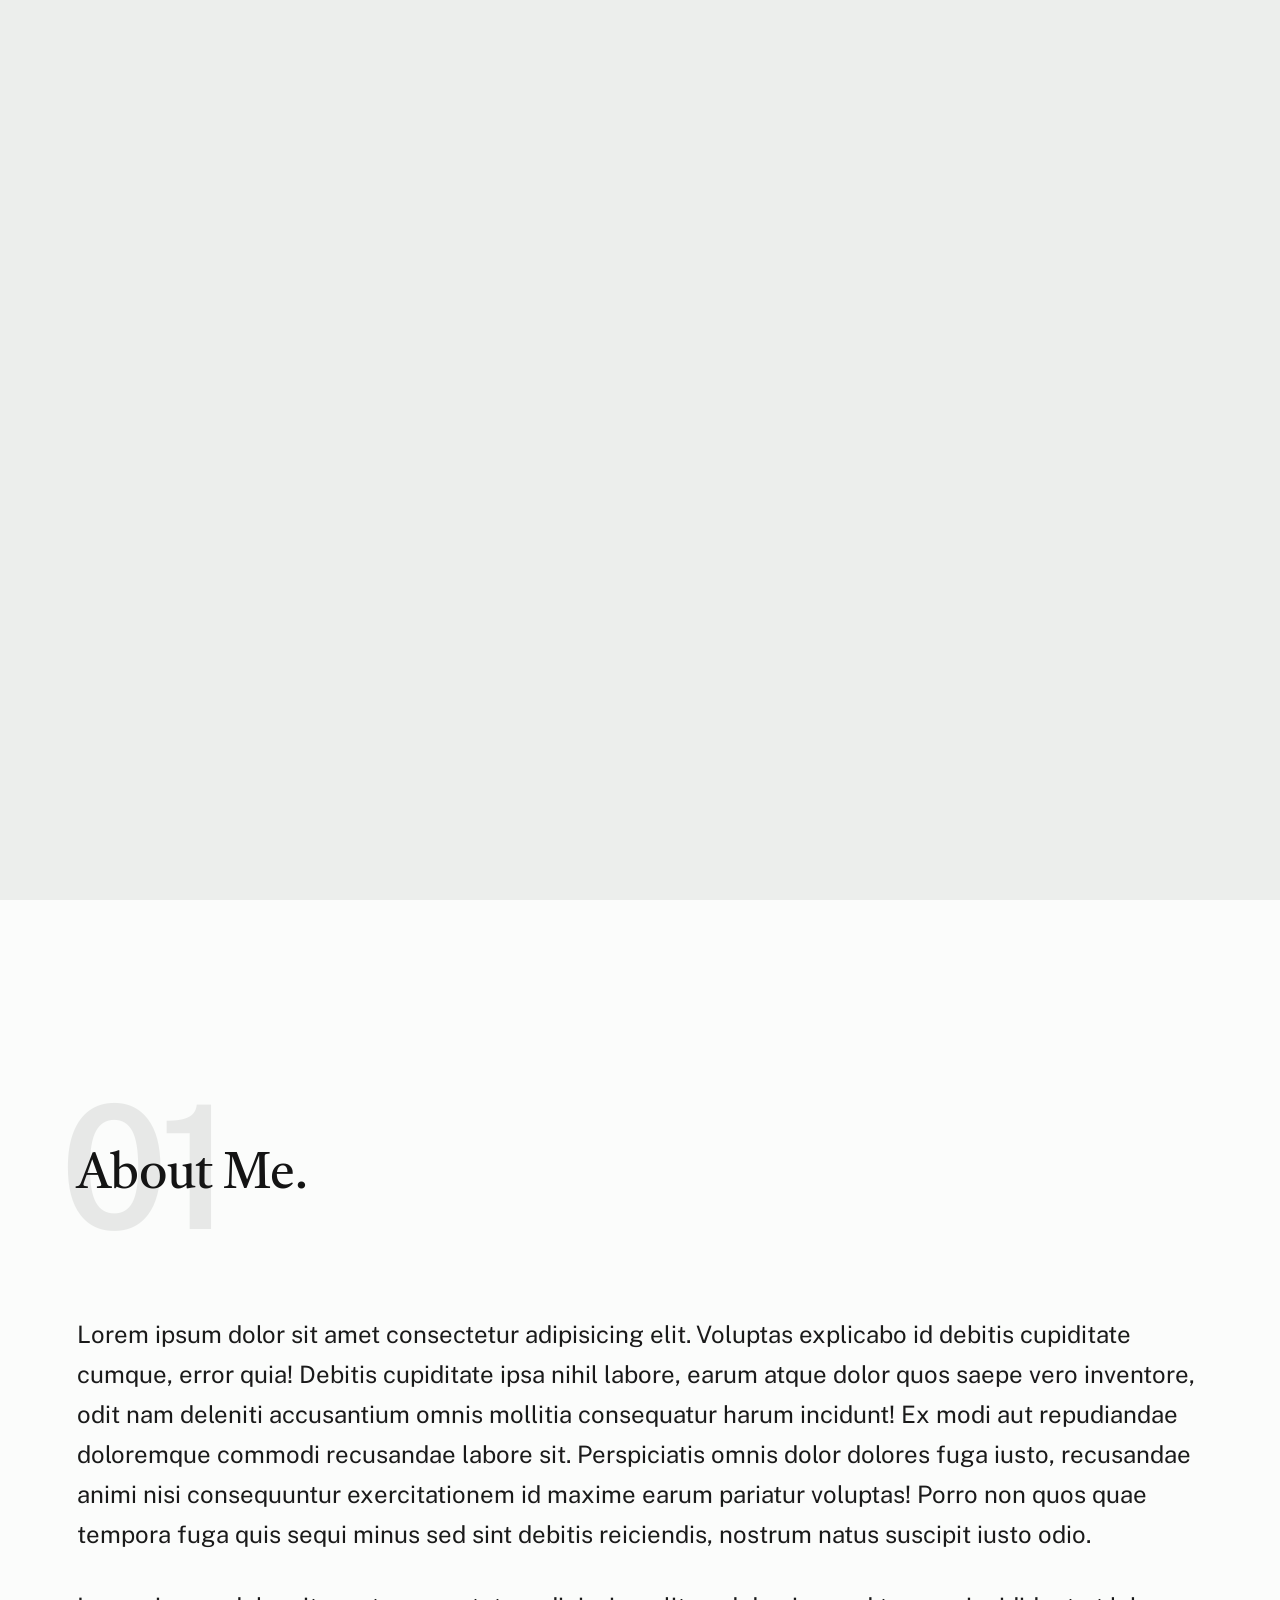
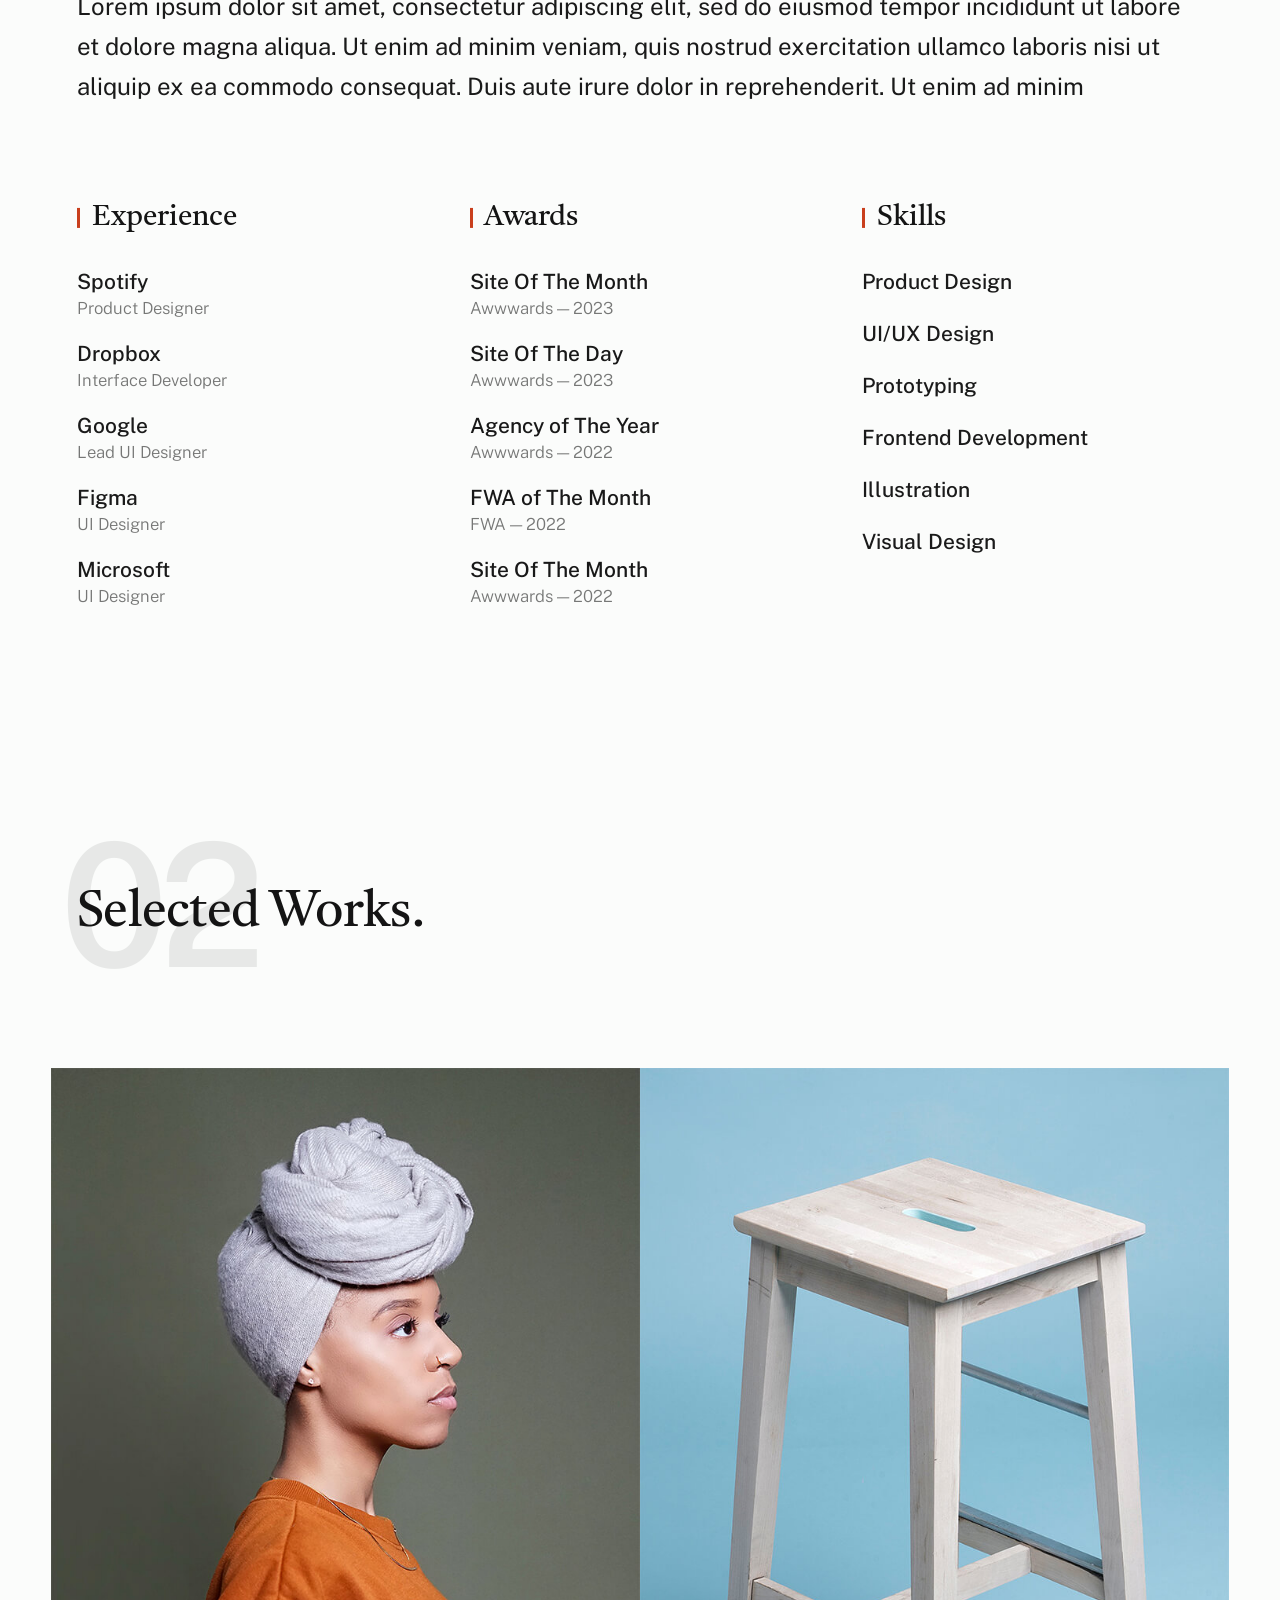
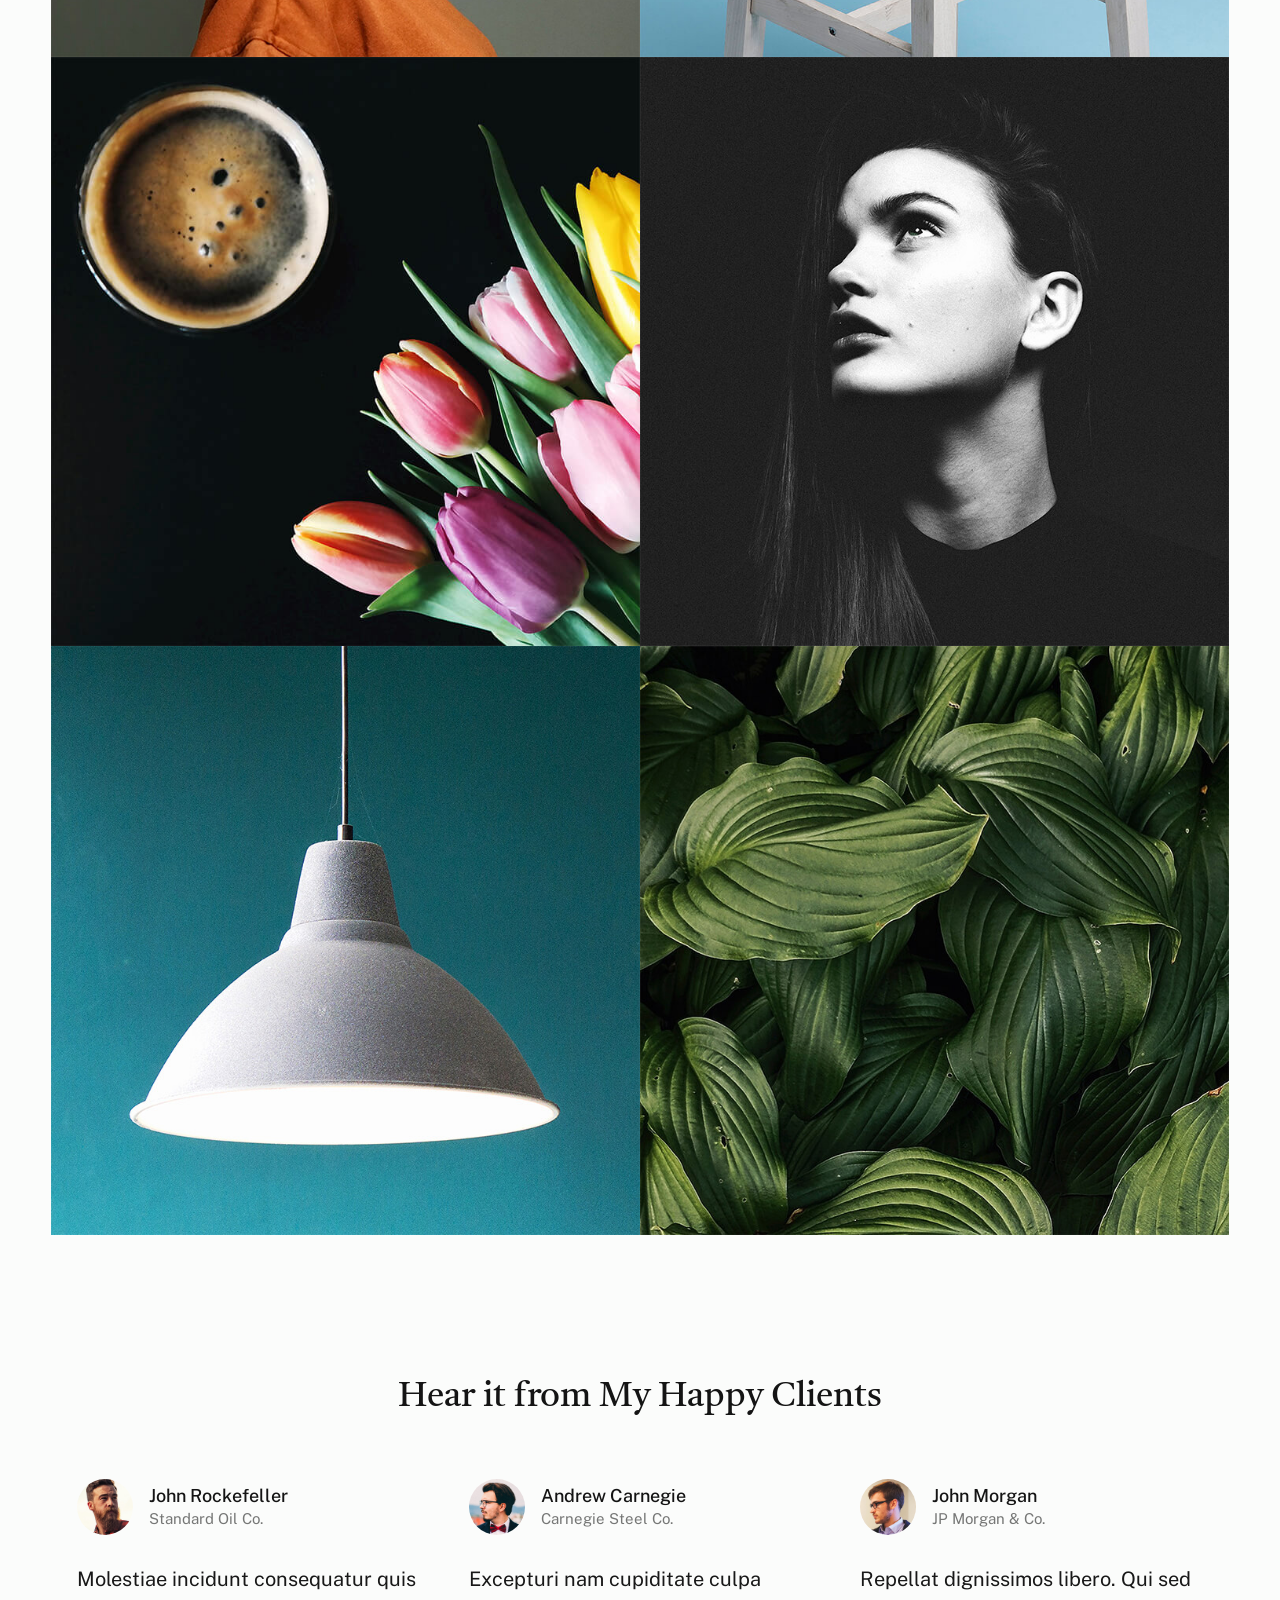
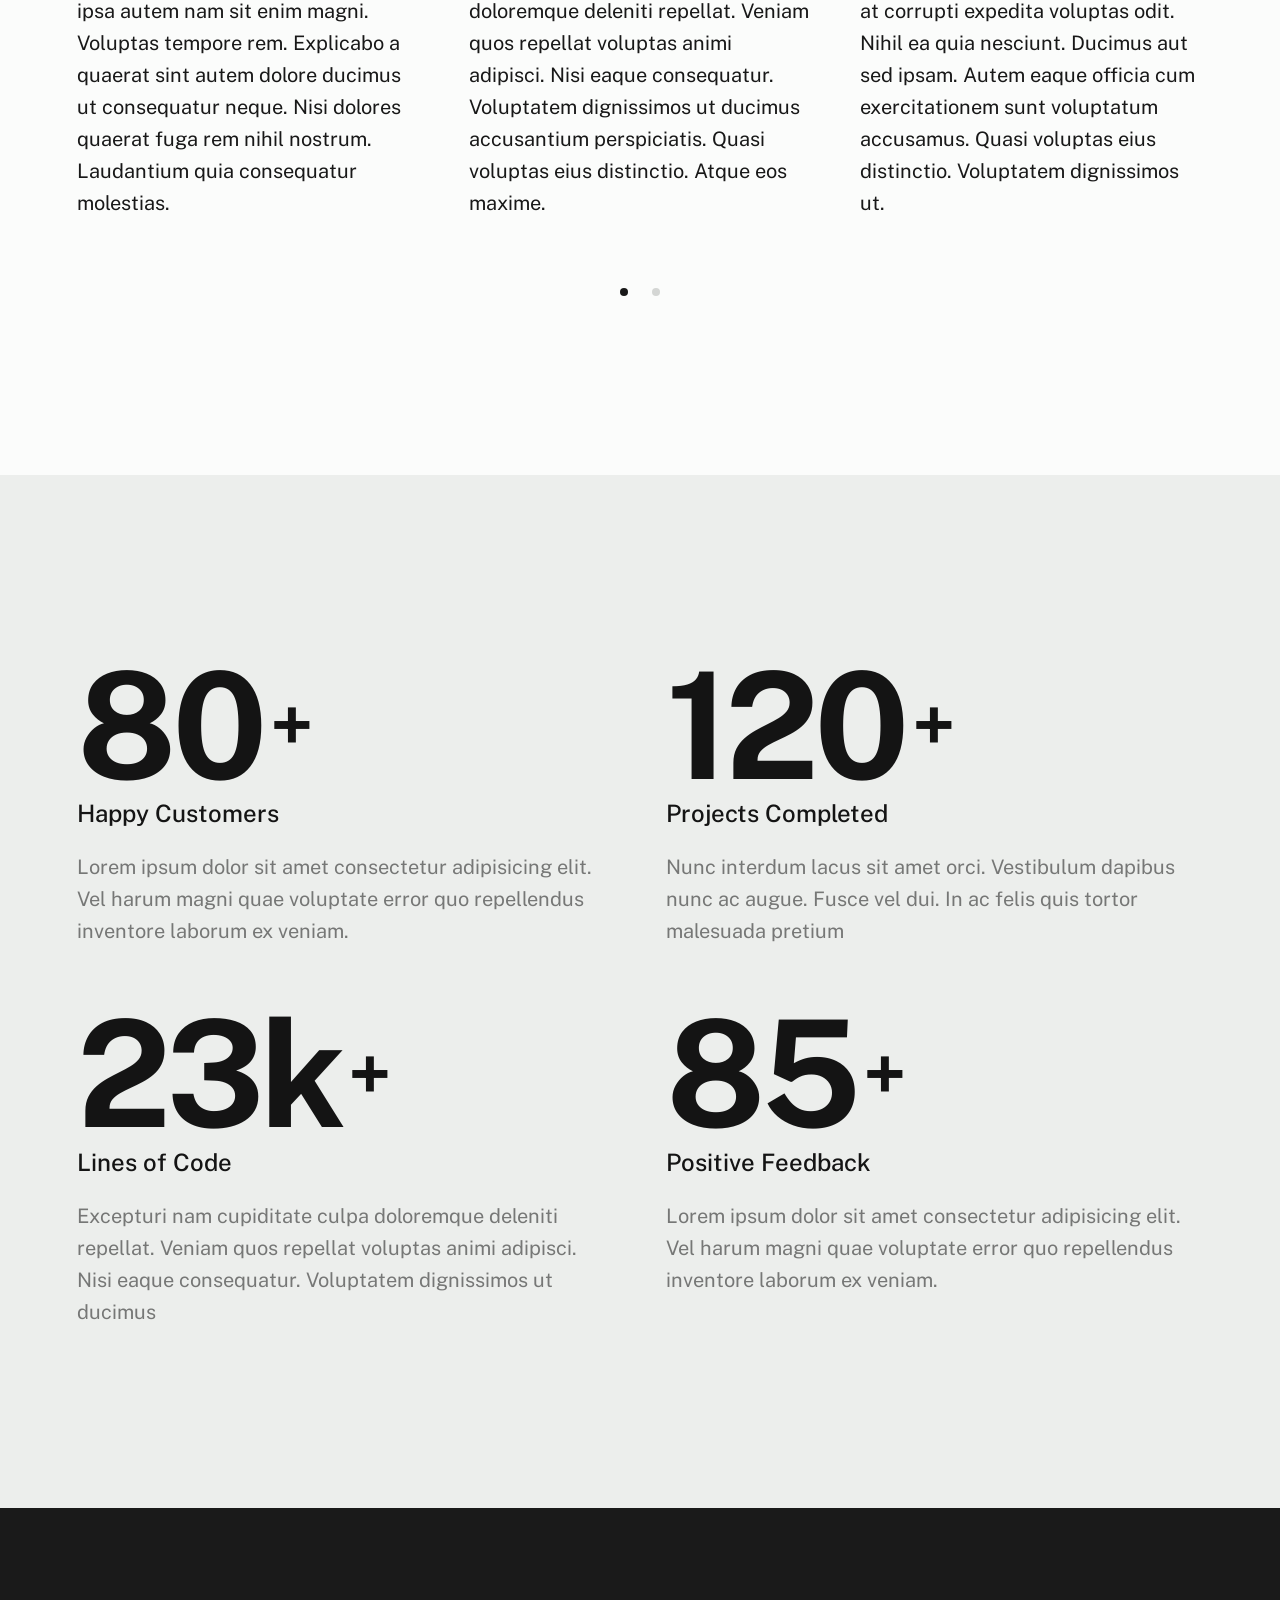
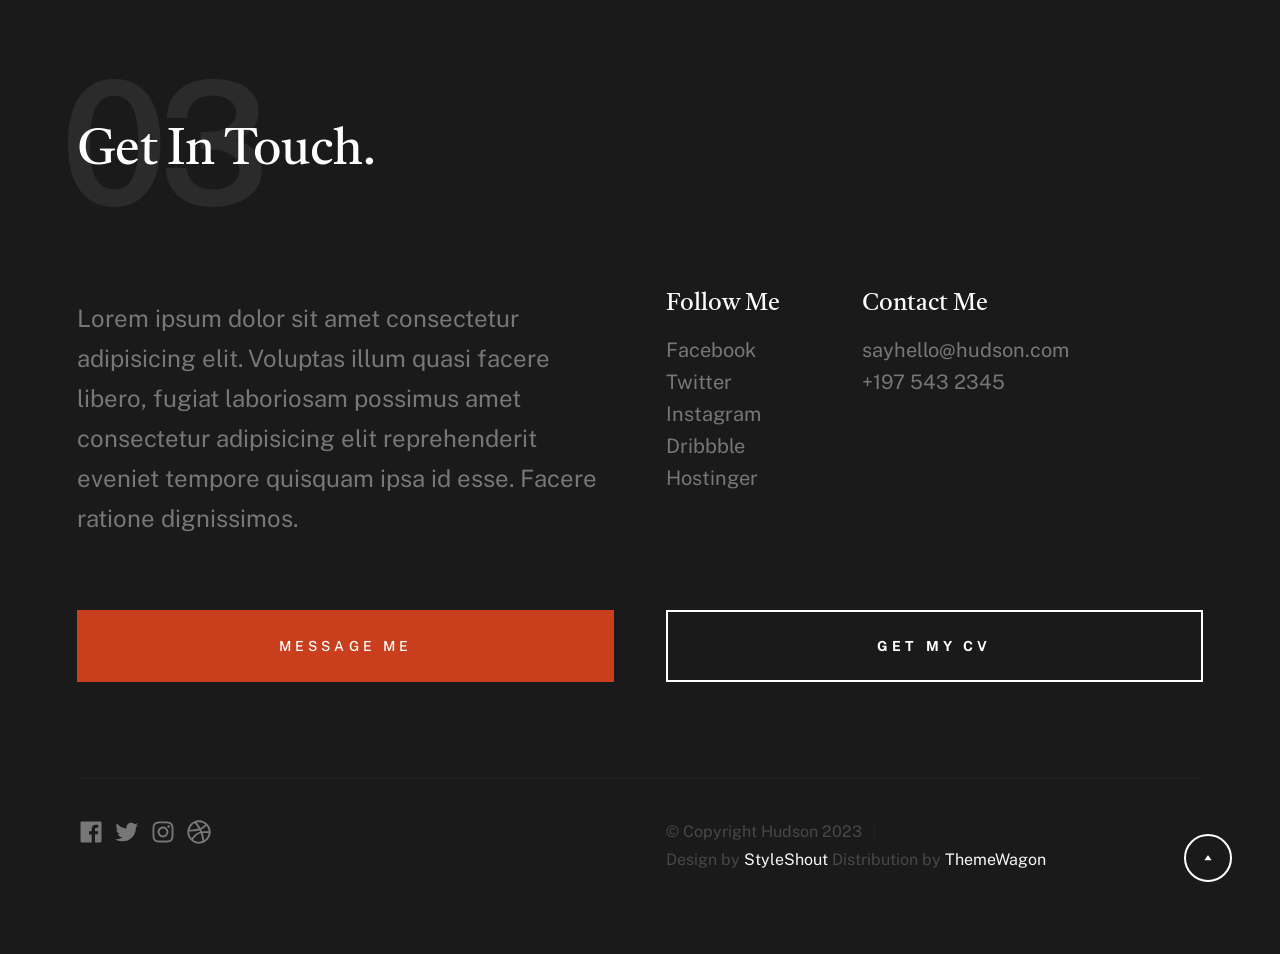
<file: index copy.html>
<!DOCTYPE html>
<html lang="en" class="no-js" >
<head>

    <!--- basic page needs
    ================================================== -->
    <meta charset="utf-8">
    <meta name="viewport" content="width=device-width, initial-scale=1">
    <title>Hudson</title>

    <script>
        document.documentElement.classList.remove('no-js');
        document.documentElement.classList.add('js');
    </script>

    <!-- CSS
    ================================================== -->
    <link rel="stylesheet" href="css/vendor.css">
    <link rel="stylesheet" href="css/styles.css">

    <!-- favicons
    ================================================== -->
    <link rel="apple-touch-icon" sizes="180x180" href="apple-touch-icon.png">
    <link rel="icon" type="image/png" sizes="32x32" href="favicon-32x32.png">
    <link rel="icon" type="image/png" sizes="16x16" href="favicon-16x16.png">
    <link rel="manifest" href="site.webmanifest">

</head>


<body id="top">

    
    <!-- preloader
    ================================================== -->
    <div id="preloader">
        <div id="loader" class="dots-fade">
            <div></div>
            <div></div>
            <div></div>
        </div>
    </div>


    <!-- page wrap
    ================================================== -->
    <div id="page" class="s-pagewrap">


        <!-- # site header 
        ================================================== -->
        <header class="s-header">
            <div class="row s-header__inner">

                <div class="s-header__block">
                    <div class="s-header__logo">
                        <a class="logo" href="index.html">
                            <img src="images/logo.svg" alt="Homepage">
                        </a>
                    </div>

                    <a class="s-header__menu-toggle" href="#0"><span>Menu</span></a>
                </div> <!-- end s-header__block -->

                <nav class="s-header__nav">    
                    <ul class="s-header__menu-links">
                        <li class="current"><a class="smoothscroll" href="#intro">Intro</a></li>
                        <li><a class="smoothscroll" href="#about">About</a></li>
                        <li><a class="smoothscroll" href="#works">Works</a></li>
                        <li><a class="smoothscroll" href="#footer">Contact</a></li>
                    </ul> <!-- s-header__menu-links -->    
                </nav> <!-- end s-header__nav -->

            </div> <!-- end s-header__inner -->
        </header> <!-- end s-header -->


        <!-- # intro
        ================================================== -->
        <section id="intro" class="s-intro target-section">

            <div class="row s-intro__content width-sixteen-col">
                <div class="column lg-12 s-intro__content-inner grid-block grid-16">
                    
                    <div class="s-intro__content-text">

                        <div class="s-intro__content-pretitle text-pretitle">Hello</div>
                        <h1 class="s-intro__content-title">
                        I'm Jonathan Doe <br>
                        a product designer <br>
                        base in Somewhere.
                        </h1>                            

                        <div class="s-intro__content-btns">
                            <a class="smoothscroll btn" href="#about">More About Me</a>
                            <a class="smoothscroll btn btn--stroke" href="#footer">Get In Touch</a>
                        </div> <!-- s-intro__content-btns -->   

                    </div> <!-- s-intro__content-text -->                     
                    
                </div> <!-- s-intro__content-inner -->  
            </div> <!-- s-intro__content -->

            <ul class="s-intro__social social-list">
                <li>
                    <a href="#0">
                        <svg xmlns="http://www.w3.org/2000/svg" width="24" height="24" viewBox="0 0 24 24" style="fill:rgba(0, 0, 0, 1);transform:;-ms-filter:"><path d="M20,3H4C3.447,3,3,3.448,3,4v16c0,0.552,0.447,1,1,1h8.615v-6.96h-2.338v-2.725h2.338v-2c0-2.325,1.42-3.592,3.5-3.592 c0.699-0.002,1.399,0.034,2.095,0.107v2.42h-1.435c-1.128,0-1.348,0.538-1.348,1.325v1.735h2.697l-0.35,2.725h-2.348V21H20 c0.553,0,1-0.448,1-1V4C21,3.448,20.553,3,20,3z"></path></svg>
                        <span class="u-screen-reader-text">Facebook</span>
                    </a>
                </li>
                <li>
                    <a href="#0">
                        <svg xmlns="http://www.w3.org/2000/svg" width="24" height="24" viewBox="0 0 24 24" style="fill:rgba(0, 0, 0, 1);transform:;-ms-filter:"><path d="M19.633,7.997c0.013,0.175,0.013,0.349,0.013,0.523c0,5.325-4.053,11.461-11.46,11.461c-2.282,0-4.402-0.661-6.186-1.809 c0.324,0.037,0.636,0.05,0.973,0.05c1.883,0,3.616-0.636,5.001-1.721c-1.771-0.037-3.255-1.197-3.767-2.793 c0.249,0.037,0.499,0.062,0.761,0.062c0.361,0,0.724-0.05,1.061-0.137c-1.847-0.374-3.23-1.995-3.23-3.953v-0.05 c0.537,0.299,1.16,0.486,1.82,0.511C3.534,9.419,2.823,8.184,2.823,6.787c0-0.748,0.199-1.434,0.548-2.032 c1.983,2.443,4.964,4.04,8.306,4.215c-0.062-0.3-0.1-0.611-0.1-0.923c0-2.22,1.796-4.028,4.028-4.028 c1.16,0,2.207,0.486,2.943,1.272c0.91-0.175,1.782-0.512,2.556-0.973c-0.299,0.935-0.936,1.721-1.771,2.22 c0.811-0.088,1.597-0.312,2.319-0.624C21.104,6.712,20.419,7.423,19.633,7.997z"></path></svg>
                        <span class="u-screen-reader-text">Twitter</span>
                    </a>
                </li>
                <li>
                    <a href="#0">
                        <svg xmlns="http://www.w3.org/2000/svg" width="24" height="24" viewBox="0 0 24 24" style="fill:rgba(0, 0, 0, 1);transform:;-ms-filter:"><path d="M11.999,7.377c-2.554,0-4.623,2.07-4.623,4.623c0,2.554,2.069,4.624,4.623,4.624c2.552,0,4.623-2.07,4.623-4.624 C16.622,9.447,14.551,7.377,11.999,7.377L11.999,7.377z M11.999,15.004c-1.659,0-3.004-1.345-3.004-3.003 c0-1.659,1.345-3.003,3.004-3.003s3.002,1.344,3.002,3.003C15.001,13.659,13.658,15.004,11.999,15.004L11.999,15.004z"></path><circle cx="16.806" cy="7.207" r="1.078"></circle><path d="M20.533,6.111c-0.469-1.209-1.424-2.165-2.633-2.632c-0.699-0.263-1.438-0.404-2.186-0.42 c-0.963-0.042-1.268-0.054-3.71-0.054s-2.755,0-3.71,0.054C7.548,3.074,6.809,3.215,6.11,3.479C4.9,3.946,3.945,4.902,3.477,6.111 c-0.263,0.7-0.404,1.438-0.419,2.186c-0.043,0.962-0.056,1.267-0.056,3.71c0,2.442,0,2.753,0.056,3.71 c0.015,0.748,0.156,1.486,0.419,2.187c0.469,1.208,1.424,2.164,2.634,2.632c0.696,0.272,1.435,0.426,2.185,0.45 c0.963,0.042,1.268,0.055,3.71,0.055s2.755,0,3.71-0.055c0.747-0.015,1.486-0.157,2.186-0.419c1.209-0.469,2.164-1.424,2.633-2.633 c0.263-0.7,0.404-1.438,0.419-2.186c0.043-0.962,0.056-1.267,0.056-3.71s0-2.753-0.056-3.71C20.941,7.57,20.801,6.819,20.533,6.111z M19.315,15.643c-0.007,0.576-0.111,1.147-0.311,1.688c-0.305,0.787-0.926,1.409-1.712,1.711c-0.535,0.199-1.099,0.303-1.67,0.311 c-0.95,0.044-1.218,0.055-3.654,0.055c-2.438,0-2.687,0-3.655-0.055c-0.569-0.007-1.135-0.112-1.669-0.311 c-0.789-0.301-1.414-0.923-1.719-1.711c-0.196-0.534-0.302-1.099-0.311-1.669c-0.043-0.95-0.053-1.218-0.053-3.654 c0-2.437,0-2.686,0.053-3.655c0.007-0.576,0.111-1.146,0.311-1.687c0.305-0.789,0.93-1.41,1.719-1.712 c0.534-0.198,1.1-0.303,1.669-0.311c0.951-0.043,1.218-0.055,3.655-0.055c2.437,0,2.687,0,3.654,0.055 c0.571,0.007,1.135,0.112,1.67,0.311c0.786,0.303,1.407,0.925,1.712,1.712c0.196,0.534,0.302,1.099,0.311,1.669 c0.043,0.951,0.054,1.218,0.054,3.655c0,2.436,0,2.698-0.043,3.654H19.315z"></path></svg>
                        <span class="u-screen-reader-text">Instagram</span>
                    </a>
                </li>
                <li>
                    <a href="#0">
                        <svg xmlns="http://www.w3.org/2000/svg" width="24" height="24" viewBox="0 0 24 24" style="fill: rgba(0, 0, 0, 1);transform: ;msFilter:;"><path d="M20.66 6.98a9.932 9.932 0 0 0-3.641-3.64C15.486 2.447 13.813 2 12 2s-3.486.447-5.02 1.34c-1.533.893-2.747 2.107-3.64 3.64S2 10.187 2 12s.446 3.487 1.34 5.02a9.924 9.924 0 0 0 3.641 3.64C8.514 21.553 10.187 22 12 22s3.486-.447 5.02-1.34a9.932 9.932 0 0 0 3.641-3.64C21.554 15.487 22 13.813 22 12s-.446-3.487-1.34-5.02zM12 3.66c2 0 3.772.64 5.32 1.919-.92 1.174-2.286 2.14-4.1 2.9-1.002-1.813-2.088-3.327-3.261-4.54A7.715 7.715 0 0 1 12 3.66zM5.51 6.8a8.116 8.116 0 0 1 2.711-2.22c1.212 1.201 2.325 2.7 3.34 4.5-2 .6-4.114.9-6.341.9-.573 0-1.006-.013-1.3-.04A8.549 8.549 0 0 1 5.51 6.8zM3.66 12c0-.054.003-.12.01-.2.007-.08.01-.146.01-.2.254.014.641.02 1.161.02 2.666 0 5.146-.367 7.439-1.1.187.373.381.793.58 1.26-1.32.293-2.674 1.006-4.061 2.14S6.4 16.247 5.76 17.5c-1.4-1.587-2.1-3.42-2.1-5.5zM12 20.34c-1.894 0-3.594-.587-5.101-1.759.601-1.187 1.524-2.322 2.771-3.401 1.246-1.08 2.483-1.753 3.71-2.02a29.441 29.441 0 0 1 1.56 6.62 8.166 8.166 0 0 1-2.94.56zm7.08-3.96a8.351 8.351 0 0 1-2.58 2.621c-.24-2.08-.7-4.107-1.379-6.081.932-.066 1.765-.1 2.5-.1.799 0 1.686.034 2.659.1a8.098 8.098 0 0 1-1.2 3.46zm-1.24-5c-1.16 0-2.233.047-3.22.14a27.053 27.053 0 0 0-.68-1.62c2.066-.906 3.532-2.006 4.399-3.3 1.2 1.414 1.854 3.027 1.96 4.84-.812-.04-1.632-.06-2.459-.06z"></path></svg>
                        <span class="u-screen-reader-text">Dribbble</span>
                    </a>
                </li>
                <li>
                    <a href="#0">
                        <svg xmlns="http://www.w3.org/2000/svg" width="24" height="24" viewBox="0 0 24 24" style="fill: rgba(0, 0, 0, 1);transform: ;msFilter:;"><path d="M11.99 2C6.472 2 2 6.473 2 11.99c0 4.232 2.633 7.85 6.35 9.306-.088-.79-.166-2.006.034-2.868.182-.78 1.172-4.966 1.172-4.966s-.299-.599-.299-1.484c0-1.388.805-2.425 1.808-2.425.853 0 1.264.64 1.264 1.407 0 .858-.546 2.139-.827 3.327-.235.994.499 1.805 1.479 1.805 1.775 0 3.141-1.872 3.141-4.575 0-2.392-1.719-4.064-4.173-4.064-2.843 0-4.512 2.132-4.512 4.335 0 .858.331 1.779.744 2.28a.3.3 0 0 1 .069.286c-.076.315-.245.994-.277 1.133-.044.183-.145.222-.335.134-1.247-.581-2.027-2.405-2.027-3.871 0-3.151 2.289-6.045 6.601-6.045 3.466 0 6.159 2.469 6.159 5.77 0 3.444-2.171 6.213-5.184 6.213-1.013 0-1.964-.525-2.29-1.146l-.623 2.374c-.225.868-.834 1.956-1.241 2.62a10 10 0 0 0 2.958.445c5.517 0 9.99-4.473 9.99-9.99S17.507 2 11.99 2"></path></svg>
                        <span class="u-screen-reader-text">Pinterest</span>
                    </a>
                </li>
            </ul> <!-- end s-intro__social -->

            <div class="s-intro__content-media">                               
                <img src="images/intro-bg.jpg" srcset="images/intro-bg.jpg 1x, images/intro-bg.jpg 2x" alt="">
            </div> <!-- s-intro__content-media -->                

            <div class="s-intro__btn-download">
                <a class="btn btn--stroke" href="#0">Get My CV</a>
            </div> <!-- end s-intro__btn-download -->
            
            <div class="s-intro__scroll-down">
                <a href="#about" class="smoothscroll">
                    <div class="scroll-icon">
                        <svg xmlns="http://www.w3.org/2000/svg" width="24" height="24" viewBox="0 0 24 24" style="fill: rgba(0, 0, 0, 1);transform: ;msFilter:;"><path d="M11.178 19.569a.998.998 0 0 0 1.644 0l9-13A.999.999 0 0 0 21 5H3a1.002 1.002 0 0 0-.822 1.569l9 13z"></path></svg>
                    </div>
                    <span class="scroll-text u-screen-reader-text">Scroll Down</span>
                </a>
            </div> <!-- s-intro__scroll-down -->

        </section> <!-- end s-intro -->


        <!-- # about
        ================================================== -->
        <section id="about" class="s-about target-section">

            <div class="row s-about__content">
                <div class="column xl-12">    
                    
                    <div class="section-header" data-num="01">
                        <h2 class="text-display-title">About Me.</h2>
                    </div> <!-- end section-header -->

                    <p class="attention-getter">
                    Lorem ipsum dolor sit amet consectetur adipisicing elit. Voluptas explicabo id debitis cupiditate cumque, error quia! Debitis cupiditate ipsa nihil labore, earum atque dolor quos saepe vero inventore, odit nam deleniti accusantium omnis mollitia consequatur harum incidunt! Ex modi aut repudiandae doloremque commodi recusandae labore sit. Perspiciatis omnis dolor dolores fuga iusto, recusandae animi nisi consequuntur exercitationem id maxime earum pariatur voluptas! Porro non quos quae tempora fuga quis sequi minus sed sint debitis reiciendis, nostrum natus suscipit iusto odio.
                    </p>

                    <p class="attention-getter">
                    Lorem ipsum dolor sit amet, consectetur adipiscing elit, sed do eiusmod tempor incididunt ut labore et dolore magna aliqua. Ut enim ad minim veniam, quis nostrud exercitation ullamco laboris nisi ut aliquip ex ea commodo consequat. Duis aute irure dolor in reprehenderit. Ut enim ad minim     
                    </p>

                    <div class="grid-list-items s-about__blocks">

                        <div class="grid-list-items__item s-about__block">
                            <h4 class="s-about__block-title">Experience</h4>
                            <ul class="s-about__list">
                                <li>
                                    Spotify
                                    <span>Product Designer</span>
                                </li>
                                <li>
                                    Dropbox
                                    <span>Interface Developer</span>
                                </li>
                                <li>
                                    Google
                                    <span>Lead UI Designer</span>
                                </li>
                                <li>
                                    Figma
                                    <span>UI Designer</span>
                                </li>
                                <li>
                                    Microsoft
                                    <span>UI Designer</span>
                                </li>
                            </ul>
                        </div> <!--end s-about__block -->

                        <div class="grid-list-items__item s-about__block">
                            <h4 class="s-about__block-title">Awards</h4>

                            <ul class="s-about__list">
                                <li>
                                    <a href="#0">
                                        Site Of The Month
                                        <span>Awwwards — 2023</span>
                                    </a>                                        
                                </li>
                                <li>
                                    <a href="#0">
                                        Site Of The Day
                                        <span>Awwwards — 2023</span>
                                    </a>
                                </li>
                                <li>
                                    <a href="#0">
                                        Agency of The Year
                                        <span>Awwwards — 2022</span>
                                    </a>
                                </li>
                                <li>
                                    <a href="#0">
                                        FWA of The Month
                                        <span>FWA — 2022</span>
                                    </a>
                                </li><li>
                                    <a href="#0">
                                        Site Of The Month
                                        <span>Awwwards — 2022</span>
                                    </a>                                        
                                </li>
                            </ul>
                        </div> <!--end s-about__block -->
                        
                        <div class="grid-list-items__item s-about__block">
                            <h4 class="s-about__block-title">Skills</h4>

                            <ul class="s-about__list">
                                <li>
                                    Product Design
                                </li>
                                <li>
                                    UI/UX Design
                                </li>
                                <li>
                                    Prototyping
                                </li>
                                <li>
                                    Frontend Development
                                </li>
                                <li>
                                    Illustration
                                </li>
                                <li>
                                    Visual Design
                                </li>
                            </ul>
                        </div> <!--end s-about__block -->

                    </div> <!-- grid-list-items -->

                </div> <!--end column -->
            </div> <!--end s-about__content -->
            
        </section> <!-- end s-about -->   



        <!-- # works
        ================================================== -->
        <section id="works" class="s-works target-section">

            <div class="row">
                <div class="column xl-12">
                    <div class="section-header" data-num="02">
                        <h2 class="text-display-title">Selected Works.</h2>
                    </div> <!-- end section-header -->
                </div>
            </div>

            <div class="row folio-entries">

                <div class="column entry">
                    <a href="images/folio/gallery/g-turban.jpg" class="entry__link glightbox" data-glightbox="title: White Knit Cap; description: .entry__desc-01">
                        <div class="entry__thumb">
                            <img src="images/folio/white_turban.jpg" srcset="images/folio/white_turban.jpg 1x, images/folio/white_turban@2x.jpg 2x" alt="">
                        </div>
                        <div class="entry__info">
                            <h4 class="entry__title">White Knit Cap</h4>
                            <div class="entry__cat">Frontend Design</div>
                        </div>
                    </a>

                    <div class="glightbox-desc entry__desc-01">
                        <p>
                        Lorem ipsum dolor sit amet consectetur, adipisicing elit. 
                        Inventore ipsum iste soluta fugiat, impedit illum ducimus 
                        deleniti facilis ab, tempora non! Nisi, tempora provident.
                        <a href="https://www.behance.net/">Project Link</a>.
                        </p>
                    </div>
                </div> <!-- entry -->

                <div class="column entry">
                    <a href="images/folio/gallery/g-woodcraft.jpg" class="entry__link glightbox" data-glightbox="title: WoodCraft; description: .entry__desc-02">
                        <div class="entry__thumb">
                            <img src="images/folio/woodcraft.jpg" srcset="images/folio/woodcraft.jpg 1x, images/folio/woodcraft@2x.jpg 2x" alt="">
                        </div>
                        <div class="entry__info">
                            <h4 class="entry__title">WoodCraft</h4>
                            <div class="entry__cat">Product Design</div>
                        </div>
                    </a>

                    <div class="glightbox-desc entry__desc-02">
                        <p>
                        Lorem ipsum dolor sit amet consectetur, adipisicing elit. 
                        Inventore ipsum iste soluta fugiat, impedit illum ducimus 
                        deleniti facilis ab, tempora non! Nisi, tempora provident.
                        <a href="https://www.behance.net/">Project Link</a>.
                        </p>
                    </div>
                </div> <!-- entry -->

                <div class="column entry">
                    <a href="images/folio/gallery/g-tulips.jpg" class="entry__link glightbox" data-glightbox="title: Caffeine & Tulips; description: .entry__desc-03">
                        <div class="entry__thumb">
                            <img src="images/folio/caffeine_and_tulips.jpg" srcset="images/folio/caffeine_and_tulips.jpg 1x, images/folio/caffeine_and_tulips@2x.jpg 2x" alt="">
                        </div>
                        <div class="entry__info">
                            <h4 class="entry__title">Caffeine & Tulips</h4>
                            <div class="entry__cat">Brand Identity</div>
                        </div>
                    </a>

                    <div class="glightbox-desc entry__desc-03">
                        <p>
                        Lorem ipsum dolor sit amet consectetur, adipisicing elit. 
                        Inventore ipsum iste soluta fugiat, impedit illum ducimus 
                        deleniti facilis ab, tempora non! Nisi, tempora provident.
                        <a href="https://www.behance.net/">Project Link</a>.
                        </p>
                    </div>
                </div> <!-- entry -->

                <div class="column entry">
                    <a href="images/folio/gallery/g-grayscale.jpg" class="entry__link glightbox" data-glightbox="title: Grayscale; description: .entry__desc-04">
                        <div class="entry__thumb">
                            <img src="images/folio/grayscale.jpg" srcset="images/folio/grayscale.jpg 1x, images/folio/grayscale@2x.jpg 2x" alt="">
                        </div>
                        <div class="entry__info">
                            <h4 class="entry__title">Grayscale</h4>
                            <div class="entry__cat">Product Design</div>
                        </div>
                    </a>

                    <div class="glightbox-desc entry__desc-04">
                        <p>
                        Lorem ipsum dolor sit amet consectetur, adipisicing elit. 
                        Inventore ipsum iste soluta fugiat, impedit illum ducimus 
                        deleniti facilis ab, tempora non! Nisi, tempora provident.
                        <a href="https://www.behance.net/">Project Link</a>.
                        </p>
                    </div>
                </div> <!-- entry -->

                <div class="column entry">
                    <a href="images/folio/gallery/g-lamp.jpg" class="entry__link glightbox" data-glightbox="title: The Lamp; description: .entry__desc-05">
                        <div class="entry__thumb">
                            <img src="images/folio/lamp.jpg" srcset="images/folio/lamp.jpg 1x, images/folio/lamp@2x.jpg 2x" alt="">
                        </div>
                        <div class="entry__info">
                            <h4 class="entry__title">The Lamp</h4>
                            <div class="entry__cat">Brand Identity</div>
                        </div>
                    </a>

                    <div class="glightbox-desc entry__desc-05">
                        <p>
                        Lorem ipsum dolor sit amet consectetur, adipisicing elit. 
                        Inventore ipsum iste soluta fugiat, impedit illum ducimus 
                        deleniti facilis ab, tempora non! Nisi, tempora provident.
                        <a href="https://www.behance.net/">Project Link</a>.
                        </p>
                    </div>
                </div> <!-- entry -->

                <div class="column entry">
                    <a href="images/folio/gallery/g-tropical.jpg" class="entry__link glightbox" data-glightbox="title: Tropical; description: .entry__desc-06">
                        <div class="entry__thumb">
                            <img src="images/folio/tropical.jpg" srcset="images/folio/tropical.jpg 1x, images/folio/tropical@2x.jpg 2x" alt="">
                        </div>
                        <div class="entry__info">
                            <h4 class="entry__title">Tropical</h4>
                            <div class="entry__cat">Frontend Design</div>
                        </div>
                    </a>

                    <div class="glightbox-desc entry__desc-06">
                        <p>
                        Lorem ipsum dolor sit amet consectetur, adipisicing elit. 
                        Inventore ipsum iste soluta fugiat, impedit illum ducimus 
                        deleniti facilis ab, tempora non! Nisi, tempora provident.
                        <a href="https://www.behance.net/">Project Link</a>.
                        </p>
                    </div>
                </div> <!-- entry --> 

            </div> <!-- folio entries -->


            <div class="row s-testimonials">
                <div class="column xl-12">

                    <h3 class="s-testimonials__header">Hear it from My Happy Clients</h3>
    
                    <div class="swiper-container s-testimonials__slider">
    
                        <div class="swiper-wrapper">

                            <div class="s-testimonials__slide swiper-slide">
                                <div class="s-testimonials__author">
                                    <img src="images/avatars/user-02.jpg" alt="Author image" class="s-testimonials__avatar">
                                    <cite class="s-testimonials__cite">
                                        <strong>John Rockefeller</strong>
                                        <span>Standard Oil Co.</span>
                                    </cite>
                                </div>
                                <p>
                                Molestiae incidunt consequatur quis ipsa autem nam sit enim magni. Voluptas tempore rem. 
                                Explicabo a quaerat sint autem dolore ducimus ut consequatur neque. Nisi dolores quaerat fuga rem nihil nostrum.
                                Laudantium quia consequatur molestias.
                                </p>
                            </div> <!-- end s-testimonials__slide -->
            
                            <div class="s-testimonials__slide swiper-slide">
                                <div class="s-testimonials__author">
                                    <img src="images/avatars/user-03.jpg" alt="Author image" class="s-testimonials__avatar">
                                    <cite class="s-testimonials__cite">
                                        <strong>Andrew Carnegie</strong>
                                        <span>Carnegie Steel Co.</span>
                                    </cite>
                                </div>
                                <p>
                                Excepturi nam cupiditate culpa doloremque deleniti repellat. Veniam quos repellat voluptas animi adipisci.
                                Nisi eaque consequatur. Voluptatem dignissimos ut ducimus accusantium perspiciatis.
                                Quasi voluptas eius distinctio. Atque eos maxime.
                                </p>
                            </div> <!-- end s-testimonials__slide -->
            
                            <div class="s-testimonials__slide swiper-slide">
                                <div class="s-testimonials__author">
                                    <img src="images/avatars/user-01.jpg" alt="Author image" class="s-testimonials__avatar">
                                    <cite class="s-testimonials__cite">
                                        <strong>John Morgan</strong>
                                        <span>JP Morgan & Co.</span>
                                    </cite>
                                </div>
                                <p>
                                Repellat dignissimos libero. Qui sed at corrupti expedita voluptas odit. Nihil ea quia nesciunt. Ducimus aut sed ipsam.  
                                Autem eaque officia cum exercitationem sunt voluptatum accusamus. Quasi voluptas eius distinctio.
                                Voluptatem dignissimos ut.
                                </p>
                            </div> <!-- end s-testimonials__slide -->
    
                            <div class="s-testimonials__slide swiper-slide">
                                <div class="s-testimonials__author">
                                    <img src="images/avatars/user-06.jpg" alt="Author image" class="s-testimonials__avatar">
                                    <cite class="s-testimonials__cite">
                                        <strong>Henry Ford</strong>
                                        <span>Ford Motor Co.</span>
                                    </cite>
                                </div>
                                <p>
                                Nunc interdum lacus sit amet orci. Vestibulum dapibus nunc ac augue. Fusce vel dui. In ac felis 
                                quis tortor malesuada pretium. Curabitur vestibulum aliquam leo. Qui sed at corrupti expedita voluptas odit. 
                                Nihil ea quia nesciunt. Ducimus aut sed ipsam.
                                </p>
                            </div> <!-- end s-testimonials__slide -->
        
                        </div> <!-- end swiper-wrapper -->
    
                        <div class="swiper-pagination"></div>
    
                    </div> <!-- end swiper-container -->
    
                </div> <!-- end column -->
            </div> <!-- end s-testimonials -->

        </section> <!-- end s-works --> 


        <!-- # numbers
        ================================================== -->
        <section id="numbers" class="s-numbers">

            <div class="row counter-items">

                <div class="column counter-items__item">
                    <div class="num">
                        80
                        <span>+</span>
                    </div>
                    <h5>Happy Customers</h5>
                    <p>
                    Lorem ipsum dolor sit amet consectetur adipisicing elit. 
                    Vel harum magni quae voluptate error quo repellendus inventore 
                    laborum ex veniam. 
                    </p>
                </div> <!-- end counter-items__item -->

                <div class="column counter-items__item">
                    <div class="num">
                        120
                        <span>+</span>
                    </div>
                    <h5>Projects Completed</h5>
                    <p>
                    Nunc interdum lacus sit amet orci. Vestibulum dapibus nunc ac augue. 
                    Fusce vel dui. In ac felis 
                    quis tortor malesuada pretium
                    </p>
                </div> <!-- end counter-items__item -->

                <div class="column counter-items__item">
                    <div class="num">
                        23k
                        <span>+</span>
                    </div>
                    <h5>Lines of Code</h5>
                    <p>
                    Excepturi nam cupiditate culpa doloremque deleniti repellat. Veniam quos repellat voluptas animi adipisci.
                    Nisi eaque consequatur. Voluptatem dignissimos ut ducimus
                    </p>
                </div> <!-- end counter-items__item -->

                <div class="column counter-items__item">
                    <div class="num">
                        85
                        <span>+</span>
                    </div>
                    <h5>Positive Feedback</h5>
                    <p>
                    Lorem ipsum dolor sit amet consectetur adipisicing elit. Vel harum magni quae voluptate error 
                    quo repellendus inventore laborum ex veniam.
                    </p>
                </div> <!-- end counter-items__item -->

            </div>  <!-- end counter-items -->

        </section> <!-- end s-numbers -->


        <!-- # footer 
        ================================================== -->
        <footer id="footer" class="s-footer target-section">

            <div class="row">
                <div class="column lg-12">
                    <div class="section-header light-on-dark" data-num="03">
                        <h2 class="text-display-title">Get In Touch.</h2>
                    </div> <!-- end section-header -->
                </div>
            </div>

            <div class="row s-footer__content">

                <div class="column xl-6 md-12 s-footer__block s-footer__about">                    
                    <p class="attention-getter">
                    Lorem ipsum dolor sit amet consectetur adipisicing elit. Voluptas illum quasi facere libero, 
                    fugiat laboriosam possimus amet consectetur adipisicing elit reprehenderit eveniet tempore quisquam ipsa id esse. Facere ratione dignissimos.
                    </p>               
                </div> <!-- end section-footer__about -->

                <div class="column xl-6 md-12 s-footer__block s-footer__site-links">
                    <div class="row">
                        <div class="column xl-4 lg-5 md-6 tab-12">
                            <h5>Follow Me</h5>
                            <ul class="link-list">
                                <li><a href="#0">Facebook</a></li>
                                <li><a href="#0">Twitter</a></li>
                                <li><a href="#0">Instagram</a></li>
                                <li><a href="#0">Dribbble</a></li>
                                <li><a href="https://styleshout.com/go/hostinger/">Hostinger</a></li>
                            </ul>
                        </div>
                        <div class="column xl-6 md-6 tab-12">
                            <h5>Contact Me</h5>
                            <ul class="link-list">
                                <li><a href="mailto:#0">sayhello@hudson.com</a></li>
                                <li><a href="tel:+1975432345">+197 543 2345</a></li>
                            </ul> 
                        </div>
                    </div>                    
                </div> <!-- end section-footer__site-links -->

            </div> <!-- end section-footer__content -->


            <div class="row s-footer__buttons">
               
                <div class="column xl-6 tab-12">
                    <a href="mailto:#0" class="btn btn--primary btn--large u-fullwidth">Message Me</a>
                </div>
          
                <div class="column xl-6 tab-12">                    
                    <a href="#0" class="btn btn--stroke btn--large u-fullwidth">Get My CV</a>
                </div>
            
            </div> <!-- end section-footer__buttons -->              
            
            <div class="row s-footer__bottom">
                
                <div class="column xl-6 lg-12">
                    <ul class="s-footer__social social-list">
                        <li>
                            <a href="#0">
                                <svg xmlns="http://www.w3.org/2000/svg" width="24" height="24" viewBox="0 0 24 24" style="fill:rgba(0, 0, 0, 1);transform:;-ms-filter:"><path d="M20,3H4C3.447,3,3,3.448,3,4v16c0,0.552,0.447,1,1,1h8.615v-6.96h-2.338v-2.725h2.338v-2c0-2.325,1.42-3.592,3.5-3.592 c0.699-0.002,1.399,0.034,2.095,0.107v2.42h-1.435c-1.128,0-1.348,0.538-1.348,1.325v1.735h2.697l-0.35,2.725h-2.348V21H20 c0.553,0,1-0.448,1-1V4C21,3.448,20.553,3,20,3z"></path></svg>
                                <span class="u-screen-reader-text">Facebook</span>
                            </a>
                        </li>
                        <li>
                            <a href="#0">
                                <svg xmlns="http://www.w3.org/2000/svg" width="24" height="24" viewBox="0 0 24 24" style="fill:rgba(0, 0, 0, 1);transform:;-ms-filter:"><path d="M19.633,7.997c0.013,0.175,0.013,0.349,0.013,0.523c0,5.325-4.053,11.461-11.46,11.461c-2.282,0-4.402-0.661-6.186-1.809 c0.324,0.037,0.636,0.05,0.973,0.05c1.883,0,3.616-0.636,5.001-1.721c-1.771-0.037-3.255-1.197-3.767-2.793 c0.249,0.037,0.499,0.062,0.761,0.062c0.361,0,0.724-0.05,1.061-0.137c-1.847-0.374-3.23-1.995-3.23-3.953v-0.05 c0.537,0.299,1.16,0.486,1.82,0.511C3.534,9.419,2.823,8.184,2.823,6.787c0-0.748,0.199-1.434,0.548-2.032 c1.983,2.443,4.964,4.04,8.306,4.215c-0.062-0.3-0.1-0.611-0.1-0.923c0-2.22,1.796-4.028,4.028-4.028 c1.16,0,2.207,0.486,2.943,1.272c0.91-0.175,1.782-0.512,2.556-0.973c-0.299,0.935-0.936,1.721-1.771,2.22 c0.811-0.088,1.597-0.312,2.319-0.624C21.104,6.712,20.419,7.423,19.633,7.997z"></path></svg>
                                <span class="u-screen-reader-text">Twitter</span>
                            </a>
                        </li>
                        <li>
                            <a href="#0">
                                <svg xmlns="http://www.w3.org/2000/svg" width="24" height="24" viewBox="0 0 24 24" style="fill:rgba(0, 0, 0, 1);transform:;-ms-filter:"><path d="M11.999,7.377c-2.554,0-4.623,2.07-4.623,4.623c0,2.554,2.069,4.624,4.623,4.624c2.552,0,4.623-2.07,4.623-4.624 C16.622,9.447,14.551,7.377,11.999,7.377L11.999,7.377z M11.999,15.004c-1.659,0-3.004-1.345-3.004-3.003 c0-1.659,1.345-3.003,3.004-3.003s3.002,1.344,3.002,3.003C15.001,13.659,13.658,15.004,11.999,15.004L11.999,15.004z"></path><circle cx="16.806" cy="7.207" r="1.078"></circle><path d="M20.533,6.111c-0.469-1.209-1.424-2.165-2.633-2.632c-0.699-0.263-1.438-0.404-2.186-0.42 c-0.963-0.042-1.268-0.054-3.71-0.054s-2.755,0-3.71,0.054C7.548,3.074,6.809,3.215,6.11,3.479C4.9,3.946,3.945,4.902,3.477,6.111 c-0.263,0.7-0.404,1.438-0.419,2.186c-0.043,0.962-0.056,1.267-0.056,3.71c0,2.442,0,2.753,0.056,3.71 c0.015,0.748,0.156,1.486,0.419,2.187c0.469,1.208,1.424,2.164,2.634,2.632c0.696,0.272,1.435,0.426,2.185,0.45 c0.963,0.042,1.268,0.055,3.71,0.055s2.755,0,3.71-0.055c0.747-0.015,1.486-0.157,2.186-0.419c1.209-0.469,2.164-1.424,2.633-2.633 c0.263-0.7,0.404-1.438,0.419-2.186c0.043-0.962,0.056-1.267,0.056-3.71s0-2.753-0.056-3.71C20.941,7.57,20.801,6.819,20.533,6.111z M19.315,15.643c-0.007,0.576-0.111,1.147-0.311,1.688c-0.305,0.787-0.926,1.409-1.712,1.711c-0.535,0.199-1.099,0.303-1.67,0.311 c-0.95,0.044-1.218,0.055-3.654,0.055c-2.438,0-2.687,0-3.655-0.055c-0.569-0.007-1.135-0.112-1.669-0.311 c-0.789-0.301-1.414-0.923-1.719-1.711c-0.196-0.534-0.302-1.099-0.311-1.669c-0.043-0.95-0.053-1.218-0.053-3.654 c0-2.437,0-2.686,0.053-3.655c0.007-0.576,0.111-1.146,0.311-1.687c0.305-0.789,0.93-1.41,1.719-1.712 c0.534-0.198,1.1-0.303,1.669-0.311c0.951-0.043,1.218-0.055,3.655-0.055c2.437,0,2.687,0,3.654,0.055 c0.571,0.007,1.135,0.112,1.67,0.311c0.786,0.303,1.407,0.925,1.712,1.712c0.196,0.534,0.302,1.099,0.311,1.669 c0.043,0.951,0.054,1.218,0.054,3.655c0,2.436,0,2.698-0.043,3.654H19.315z"></path></svg>
                                <span class="u-screen-reader-text">Instagram</span>
                            </a>
                        </li>
                        <li>
                            <a href="#0">
                                <svg xmlns="http://www.w3.org/2000/svg" width="24" height="24" viewBox="0 0 24 24" style="fill: rgba(0, 0, 0, 1);transform: ;msFilter:;"><path d="M20.66 6.98a9.932 9.932 0 0 0-3.641-3.64C15.486 2.447 13.813 2 12 2s-3.486.447-5.02 1.34c-1.533.893-2.747 2.107-3.64 3.64S2 10.187 2 12s.446 3.487 1.34 5.02a9.924 9.924 0 0 0 3.641 3.64C8.514 21.553 10.187 22 12 22s3.486-.447 5.02-1.34a9.932 9.932 0 0 0 3.641-3.64C21.554 15.487 22 13.813 22 12s-.446-3.487-1.34-5.02zM12 3.66c2 0 3.772.64 5.32 1.919-.92 1.174-2.286 2.14-4.1 2.9-1.002-1.813-2.088-3.327-3.261-4.54A7.715 7.715 0 0 1 12 3.66zM5.51 6.8a8.116 8.116 0 0 1 2.711-2.22c1.212 1.201 2.325 2.7 3.34 4.5-2 .6-4.114.9-6.341.9-.573 0-1.006-.013-1.3-.04A8.549 8.549 0 0 1 5.51 6.8zM3.66 12c0-.054.003-.12.01-.2.007-.08.01-.146.01-.2.254.014.641.02 1.161.02 2.666 0 5.146-.367 7.439-1.1.187.373.381.793.58 1.26-1.32.293-2.674 1.006-4.061 2.14S6.4 16.247 5.76 17.5c-1.4-1.587-2.1-3.42-2.1-5.5zM12 20.34c-1.894 0-3.594-.587-5.101-1.759.601-1.187 1.524-2.322 2.771-3.401 1.246-1.08 2.483-1.753 3.71-2.02a29.441 29.441 0 0 1 1.56 6.62 8.166 8.166 0 0 1-2.94.56zm7.08-3.96a8.351 8.351 0 0 1-2.58 2.621c-.24-2.08-.7-4.107-1.379-6.081.932-.066 1.765-.1 2.5-.1.799 0 1.686.034 2.659.1a8.098 8.098 0 0 1-1.2 3.46zm-1.24-5c-1.16 0-2.233.047-3.22.14a27.053 27.053 0 0 0-.68-1.62c2.066-.906 3.532-2.006 4.399-3.3 1.2 1.414 1.854 3.027 1.96 4.84-.812-.04-1.632-.06-2.459-.06z"></path></svg>
                                <span class="u-screen-reader-text">Dribbble</span>
                            </a>
                        </li>
                    </ul> 
                </div> <!-- end section-footer__social -->

                <div class="column xl-6 lg-12">
                    <p class="ss-copyright">
                        <span>© Copyright Hudson 2023</span> 
                        <span>Design by <a href="https://styleshout.com/">StyleShout</a> Distribution by <a href="https://themewagon.com">ThemeWagon</a></span>
                    </p>
                </div>

            </div> <!-- end section-footer__bottom -->          

            <div class="ss-go-top">
                <a class="smoothscroll" title="Back to Top" href="#top">                 
                    <svg xmlns="http://www.w3.org/2000/svg" width="24" height="24" viewBox="0 0 24 24" style="fill: rgba(0, 0, 0, 1);transform: ;msFilter:;"><path d="M5.536 21.886a1.004 1.004 0 0 0 1.033-.064l13-9a1 1 0 0 0 0-1.644l-13-9A1 1 0 0 0 5 3v18a1 1 0 0 0 .536.886z"></path></svg>
                </a>                                
                <span>Back To Top</span>   
            </div> <!-- end ss-go-top -->
            
        </footer> <!-- end s-footer -->

    </div> <!-- end page-wrap -->


    <!-- Java Script
    ================================================== -->
    <script src="js/plugins.js"></script>
    <script src="js/main.js"></script>

</body>
</html>
</file>
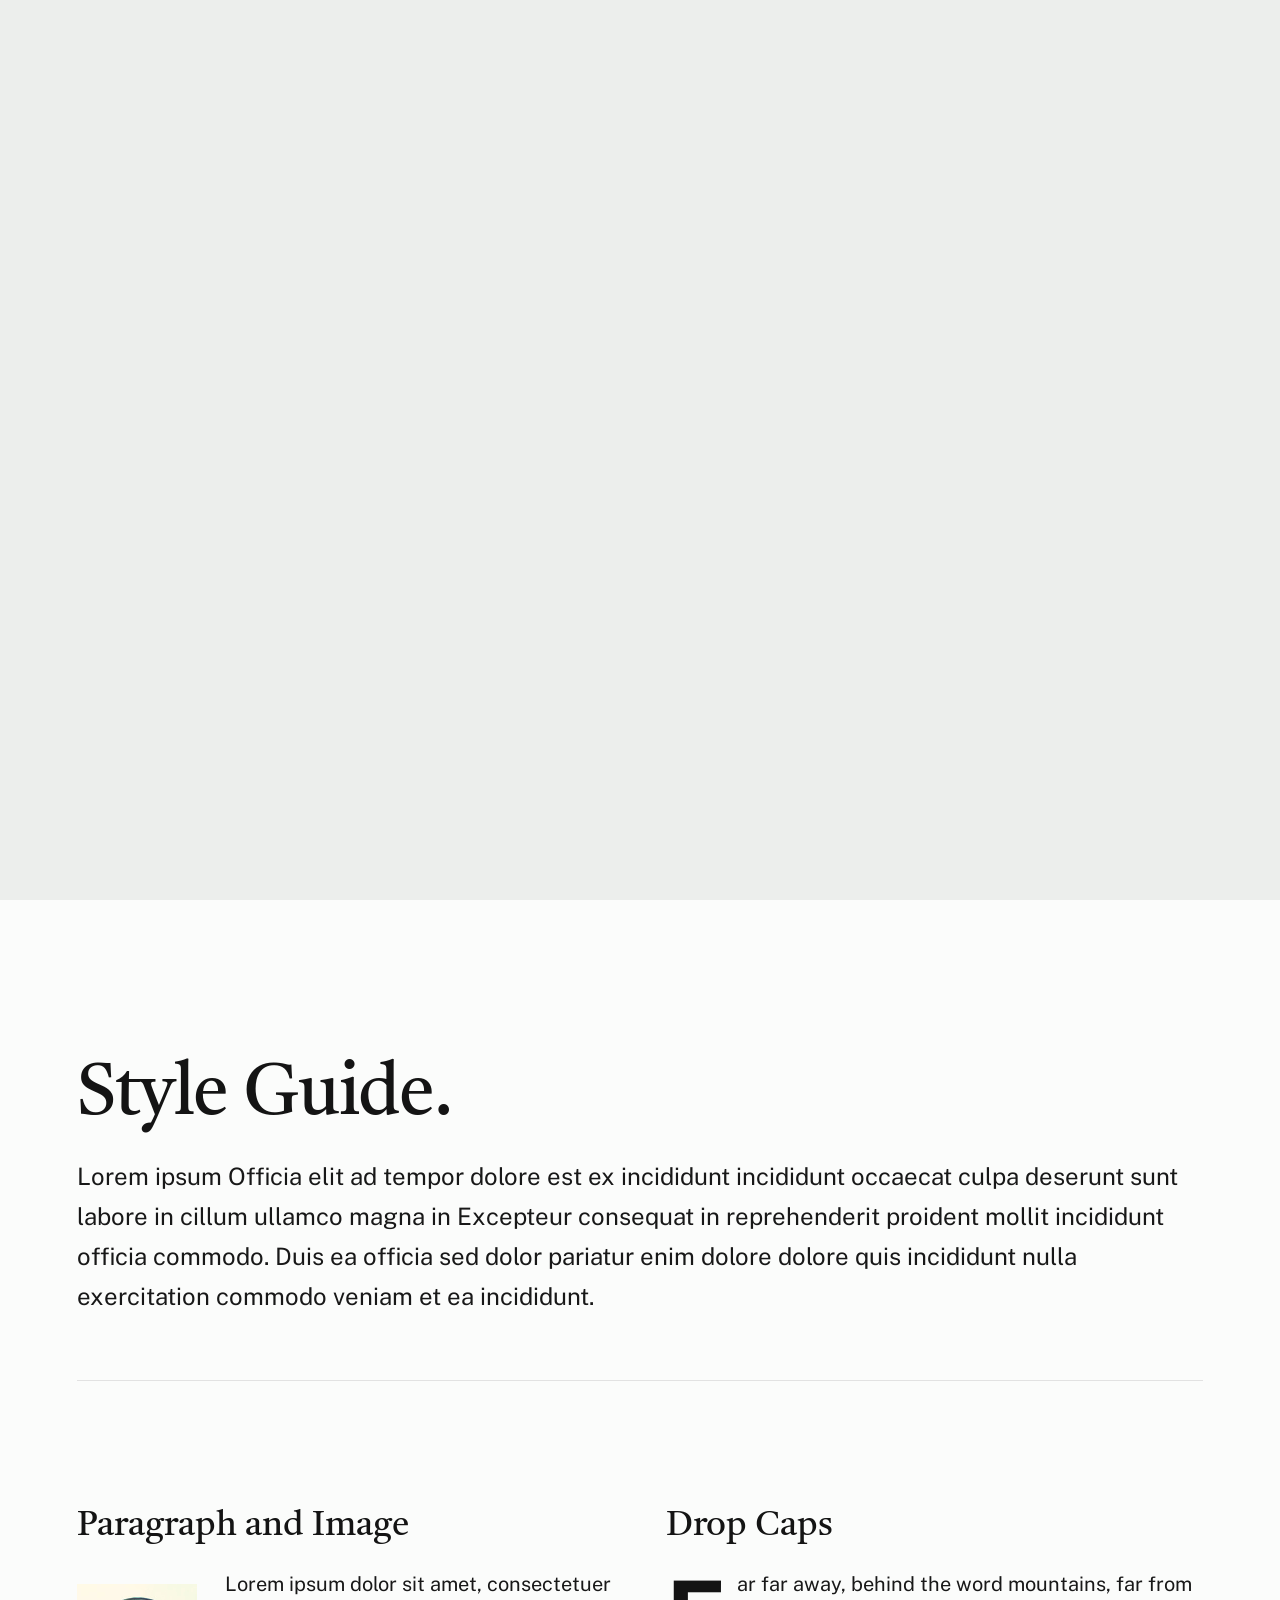
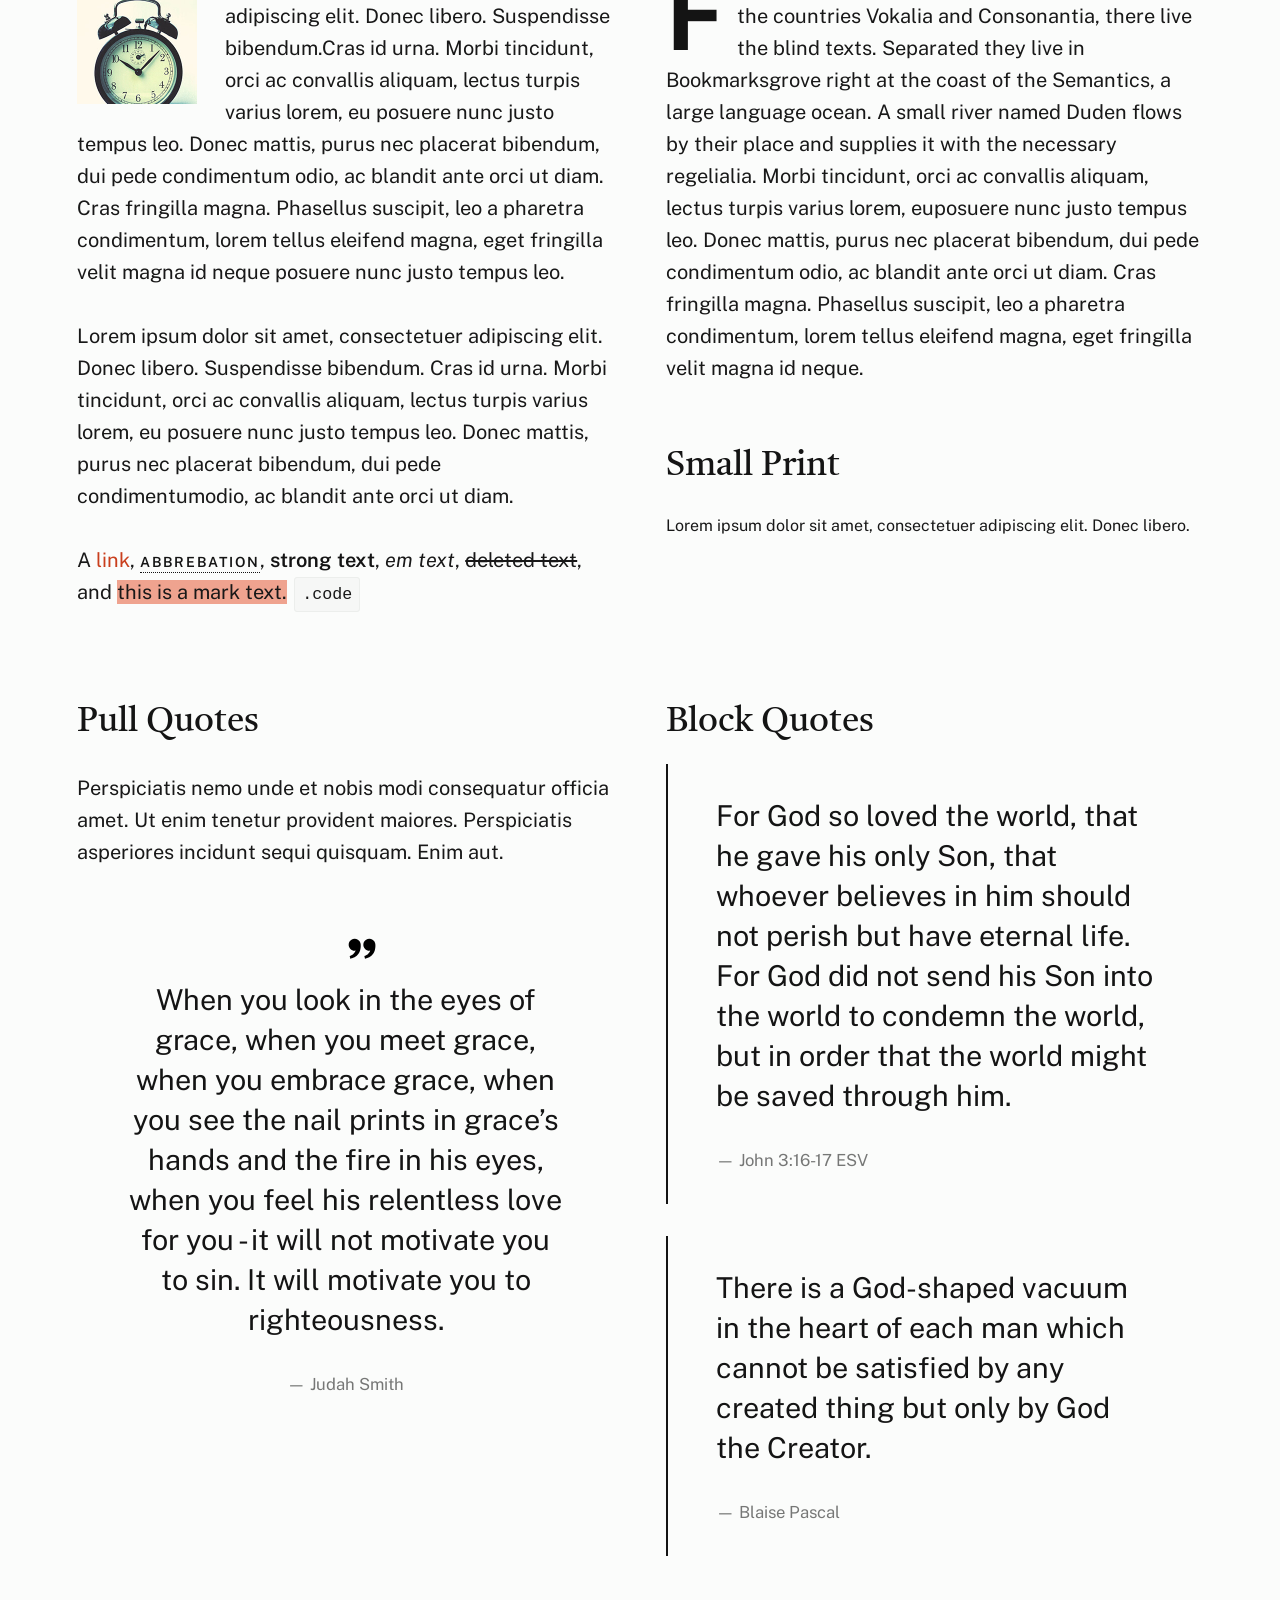
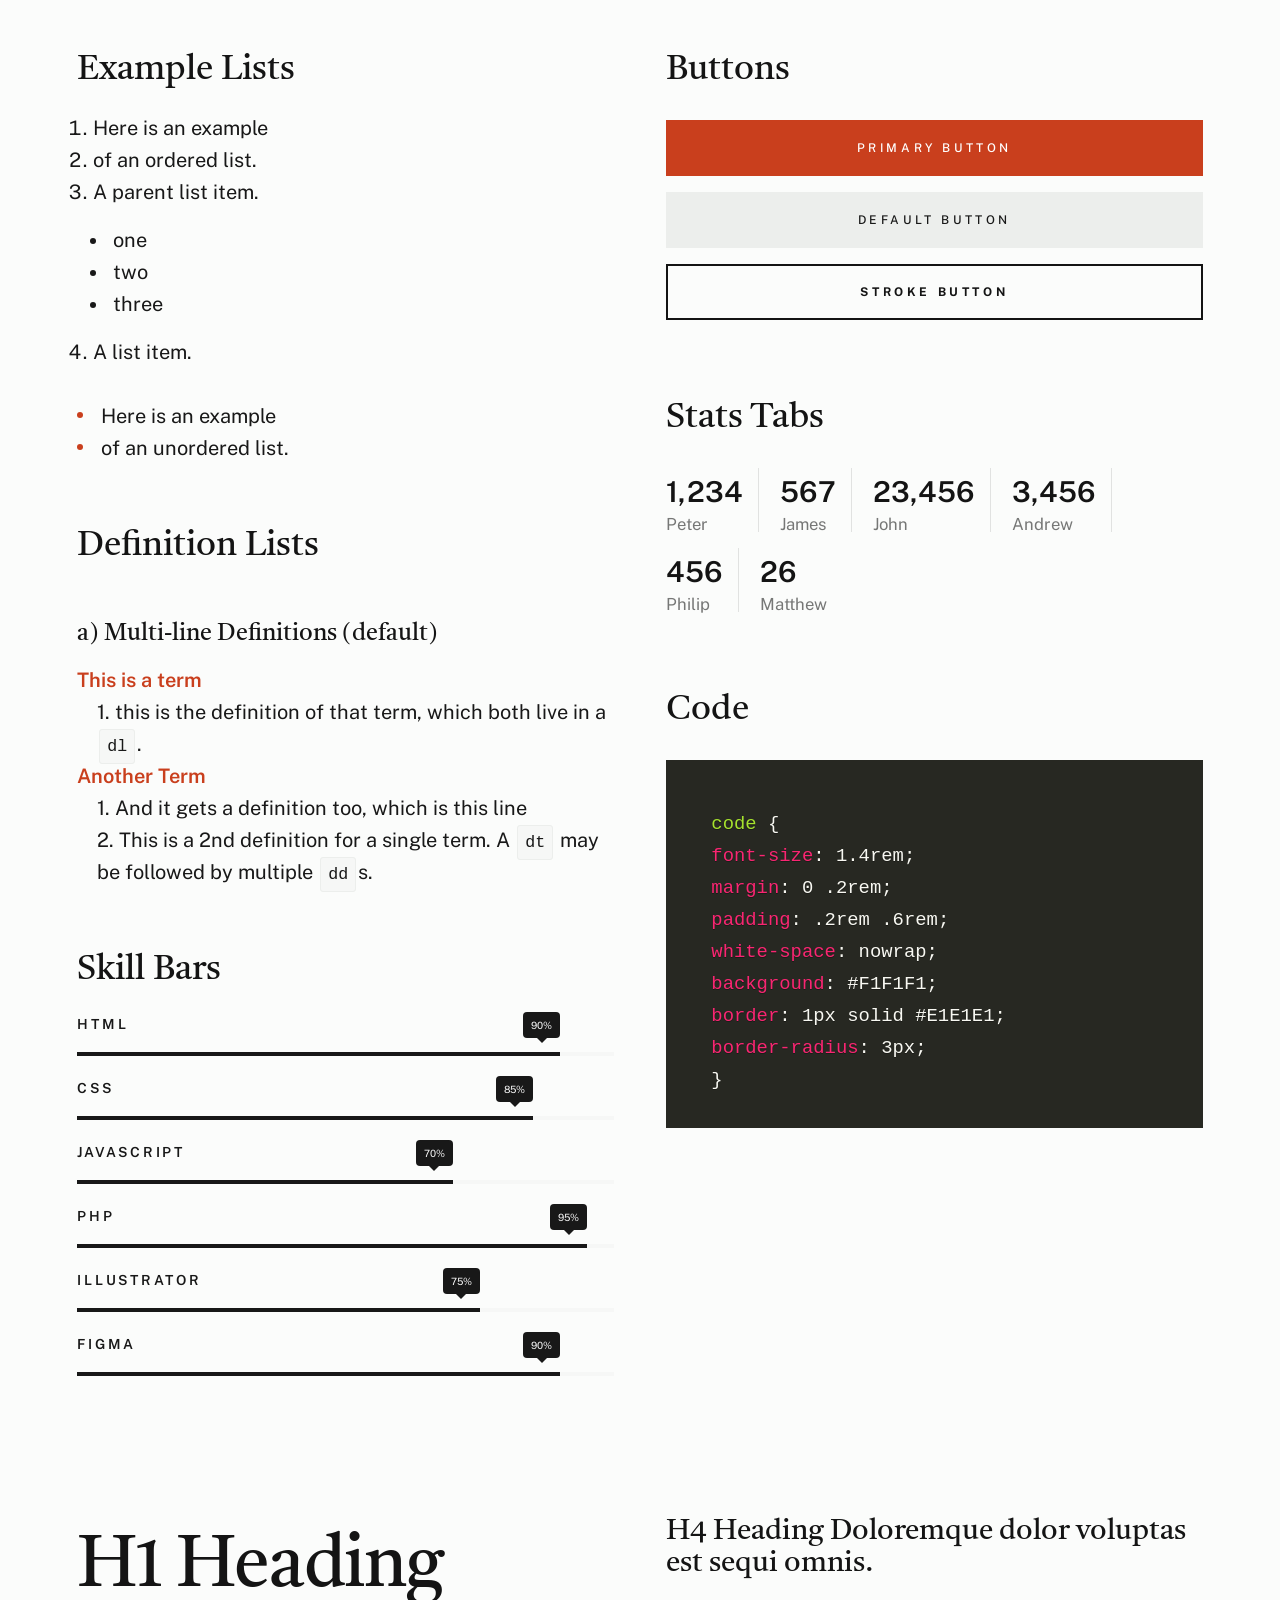
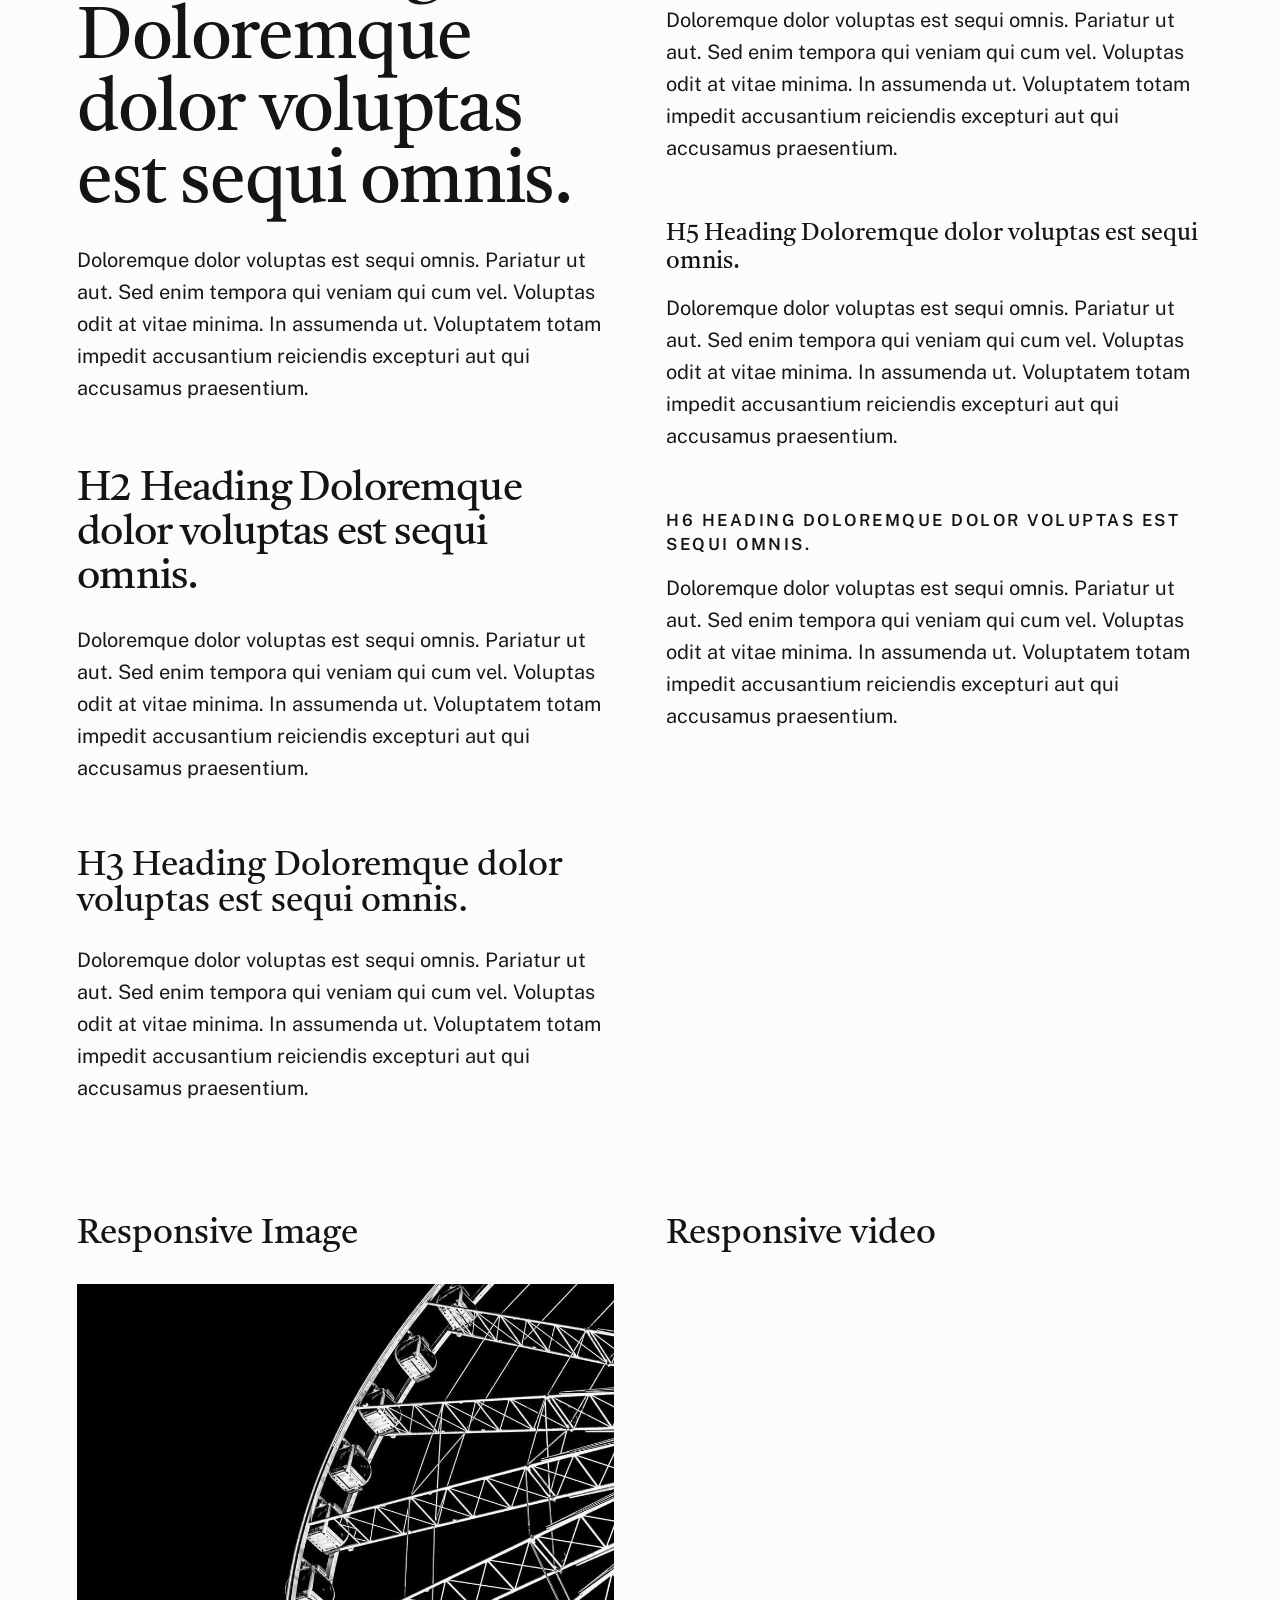
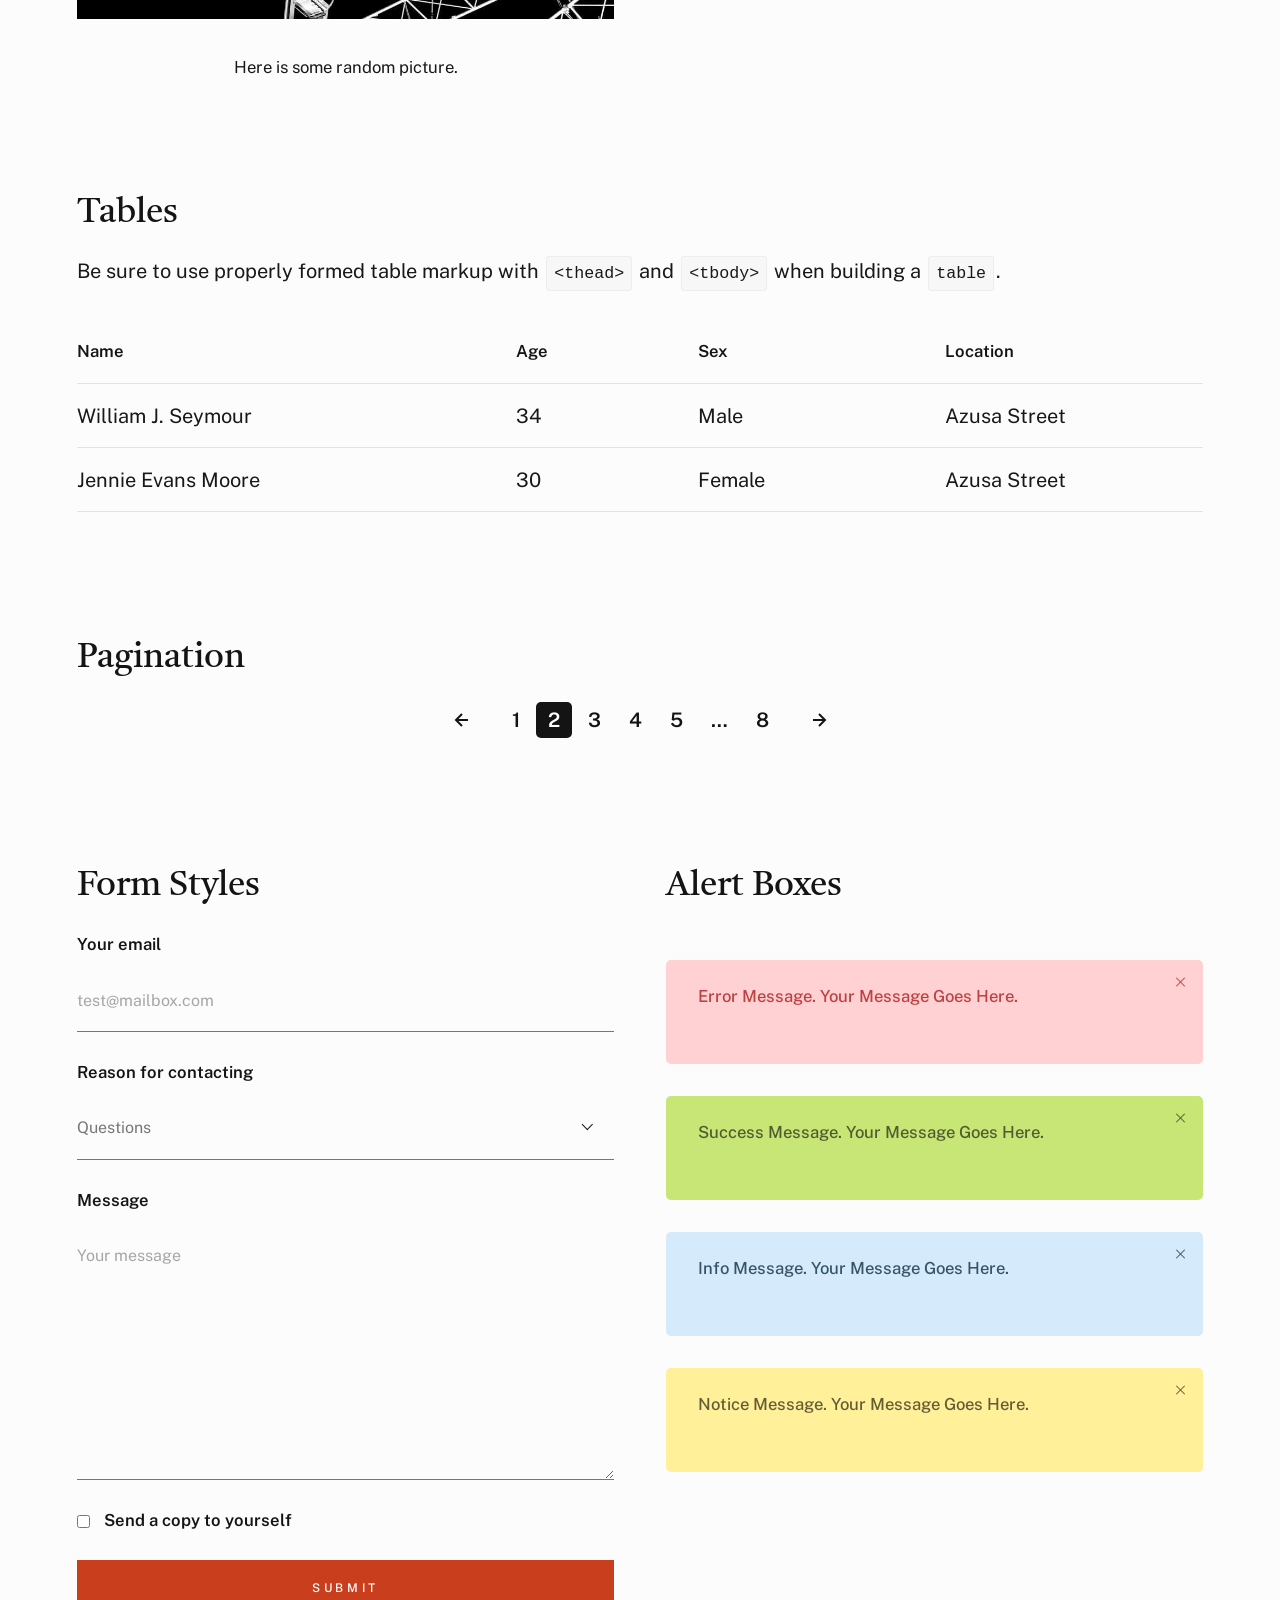
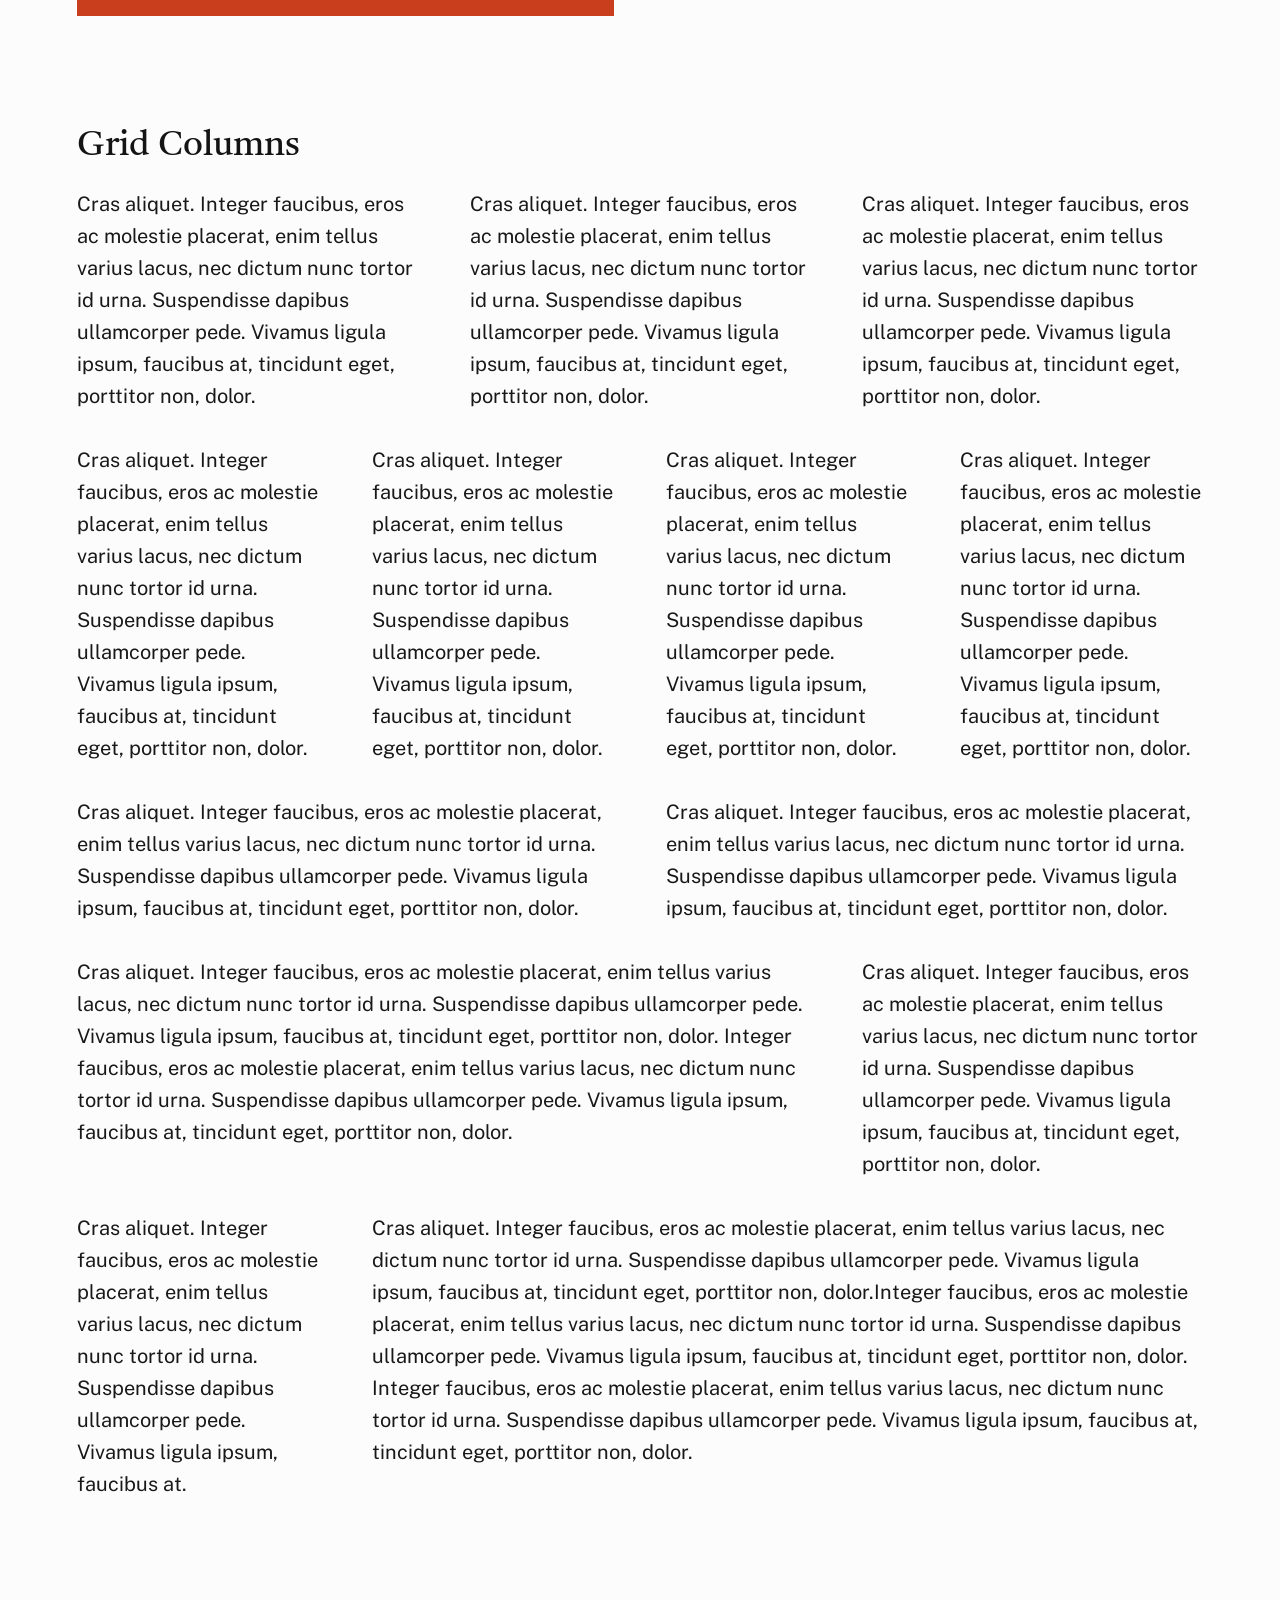
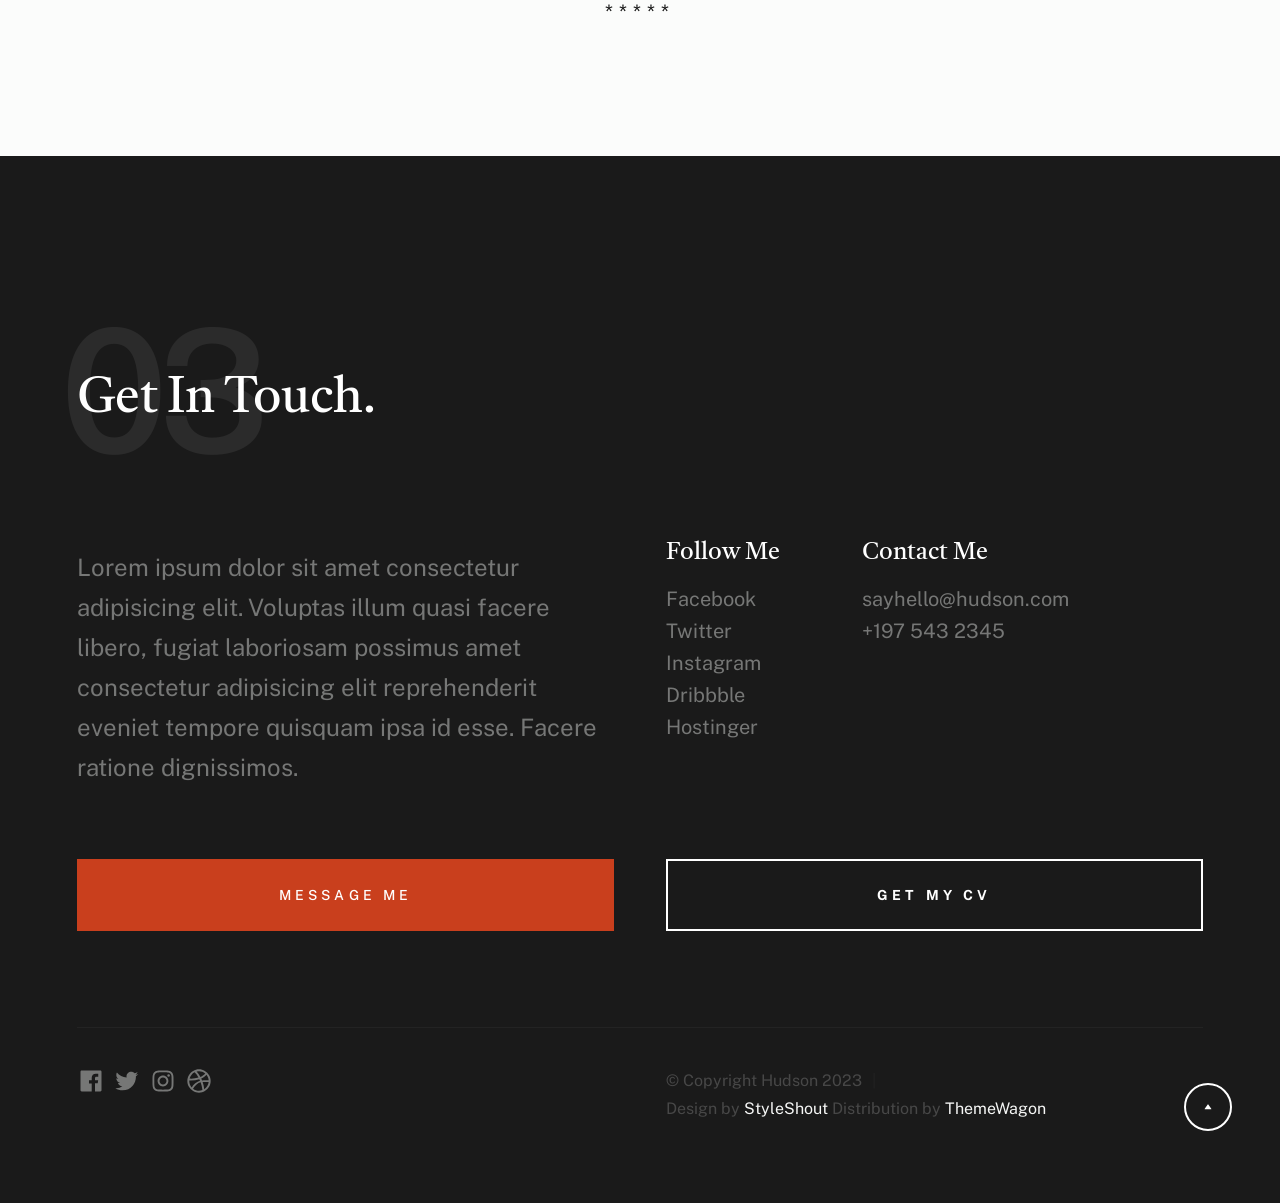
<file: styles.html>
<!DOCTYPE html>
<html lang="en" class="no-js" >
<head>

    <!--- basic page needs
    ================================================== -->
    <meta charset="utf-8">
    <meta name="viewport" content="width=device-width, initial-scale=1">
    <title>Styles - Hudson</title>

    <script>
        document.documentElement.classList.remove('no-js');
        document.documentElement.classList.add('js');
    </script>

    <!-- CSS
    ================================================== -->
    <link rel="stylesheet" href="css/vendor.css">
    <link rel="stylesheet" href="css/styles.css">

    <style type="text/css" media="screen">
        .s-styles {
            padding-top: var(--vspace-5);
            padding-bottom: var(--vspace-2);
            position: relative;
        }
        .s-styles .intro h1 {
            margin-top: 0;
        }
    </style>

    <!-- favicons
    ================================================== -->
    <link rel="apple-touch-icon" sizes="180x180" href="apple-touch-icon.png">
    <link rel="icon" type="image/png" sizes="32x32" href="favicon-32x32.png">
    <link rel="icon" type="image/png" sizes="16x16" href="favicon-16x16.png">
    <link rel="manifest" href="site.webmanifest">

</head>


<body id="top">

    
    <!-- preloader
    ================================================== -->
    <div id="preloader">
        <div id="loader" class="dots-fade">
            <div></div>
            <div></div>
            <div></div>
        </div>
    </div>


    <!-- page wrap
    ================================================== -->
    <div id="page" class="s-pagewrap">


        <!-- # site header 
        ================================================== -->
        <header class="s-header">
            <div class="row s-header__inner">

                <div class="s-header__block">
                    <div class="s-header__logo">
                        <a class="logo" href="index.html">
                            <img src="images/logo.svg" alt="Homepage">
                        </a>
                    </div>

                    <a class="s-header__menu-toggle" href="#0"><span>Menu</span></a>
                </div> <!-- end s-header__block -->

                <nav class="s-header__nav">    
                    <ul class="s-header__menu-links">
                        <li class="current"><a href="index.html">Intro</a></li>
                        <li><a href="index.html">About</a></li>
                        <li><a href="index.html">Works</a></li>
                        <li><a href="index.html">Contact</a></li>
                    </ul> <!-- s-header__menu-links -->    
                </nav> <!-- end s-header__nav -->

            </div> <!-- end s-header__inner -->
        </header> <!-- end s-header -->


        <!-- # intro
        ================================================== -->
        <section id="intro" class="s-intro">

            <div class="row s-intro__content width-sixteen-col">
                <div class="column lg-12 s-intro__content-inner grid-block grid-16">
                    
                    <div class="s-intro__content-text">

                        <div class="s-intro__content-pretitle text-pretitle">Hello</div>
                        <h1 class="s-intro__content-title">
                        I'm Jonathan Doe <br>
                        a product designer <br>
                        base in Somewhere.
                        </h1>                            

                        <div class="s-intro__content-btns">
                            <a class="btn" href="index.html#about">More About Me</a>
                            <a class="btn btn--stroke" href="index.html#footer">Get In Touch</a>
                        </div> <!-- s-intro__content-btns -->   

                    </div> <!-- s-intro__content-text -->                     
                    
                </div> <!-- s-intro__content-inner -->  
            </div> <!-- s-intro__content -->

            <ul class="s-intro__social social-list">
                <li>
                    <a href="#0">
                        <svg xmlns="http://www.w3.org/2000/svg" width="24" height="24" viewBox="0 0 24 24" style="fill:rgba(0, 0, 0, 1);transform:;-ms-filter:"><path d="M20,3H4C3.447,3,3,3.448,3,4v16c0,0.552,0.447,1,1,1h8.615v-6.96h-2.338v-2.725h2.338v-2c0-2.325,1.42-3.592,3.5-3.592 c0.699-0.002,1.399,0.034,2.095,0.107v2.42h-1.435c-1.128,0-1.348,0.538-1.348,1.325v1.735h2.697l-0.35,2.725h-2.348V21H20 c0.553,0,1-0.448,1-1V4C21,3.448,20.553,3,20,3z"></path></svg>
                        <span class="u-screen-reader-text">Facebook</span>
                    </a>
                </li>
                <li>
                    <a href="#0">
                        <svg xmlns="http://www.w3.org/2000/svg" width="24" height="24" viewBox="0 0 24 24" style="fill:rgba(0, 0, 0, 1);transform:;-ms-filter:"><path d="M19.633,7.997c0.013,0.175,0.013,0.349,0.013,0.523c0,5.325-4.053,11.461-11.46,11.461c-2.282,0-4.402-0.661-6.186-1.809 c0.324,0.037,0.636,0.05,0.973,0.05c1.883,0,3.616-0.636,5.001-1.721c-1.771-0.037-3.255-1.197-3.767-2.793 c0.249,0.037,0.499,0.062,0.761,0.062c0.361,0,0.724-0.05,1.061-0.137c-1.847-0.374-3.23-1.995-3.23-3.953v-0.05 c0.537,0.299,1.16,0.486,1.82,0.511C3.534,9.419,2.823,8.184,2.823,6.787c0-0.748,0.199-1.434,0.548-2.032 c1.983,2.443,4.964,4.04,8.306,4.215c-0.062-0.3-0.1-0.611-0.1-0.923c0-2.22,1.796-4.028,4.028-4.028 c1.16,0,2.207,0.486,2.943,1.272c0.91-0.175,1.782-0.512,2.556-0.973c-0.299,0.935-0.936,1.721-1.771,2.22 c0.811-0.088,1.597-0.312,2.319-0.624C21.104,6.712,20.419,7.423,19.633,7.997z"></path></svg>
                        <span class="u-screen-reader-text">Twitter</span>
                    </a>
                </li>
                <li>
                    <a href="#0">
                        <svg xmlns="http://www.w3.org/2000/svg" width="24" height="24" viewBox="0 0 24 24" style="fill:rgba(0, 0, 0, 1);transform:;-ms-filter:"><path d="M11.999,7.377c-2.554,0-4.623,2.07-4.623,4.623c0,2.554,2.069,4.624,4.623,4.624c2.552,0,4.623-2.07,4.623-4.624 C16.622,9.447,14.551,7.377,11.999,7.377L11.999,7.377z M11.999,15.004c-1.659,0-3.004-1.345-3.004-3.003 c0-1.659,1.345-3.003,3.004-3.003s3.002,1.344,3.002,3.003C15.001,13.659,13.658,15.004,11.999,15.004L11.999,15.004z"></path><circle cx="16.806" cy="7.207" r="1.078"></circle><path d="M20.533,6.111c-0.469-1.209-1.424-2.165-2.633-2.632c-0.699-0.263-1.438-0.404-2.186-0.42 c-0.963-0.042-1.268-0.054-3.71-0.054s-2.755,0-3.71,0.054C7.548,3.074,6.809,3.215,6.11,3.479C4.9,3.946,3.945,4.902,3.477,6.111 c-0.263,0.7-0.404,1.438-0.419,2.186c-0.043,0.962-0.056,1.267-0.056,3.71c0,2.442,0,2.753,0.056,3.71 c0.015,0.748,0.156,1.486,0.419,2.187c0.469,1.208,1.424,2.164,2.634,2.632c0.696,0.272,1.435,0.426,2.185,0.45 c0.963,0.042,1.268,0.055,3.71,0.055s2.755,0,3.71-0.055c0.747-0.015,1.486-0.157,2.186-0.419c1.209-0.469,2.164-1.424,2.633-2.633 c0.263-0.7,0.404-1.438,0.419-2.186c0.043-0.962,0.056-1.267,0.056-3.71s0-2.753-0.056-3.71C20.941,7.57,20.801,6.819,20.533,6.111z M19.315,15.643c-0.007,0.576-0.111,1.147-0.311,1.688c-0.305,0.787-0.926,1.409-1.712,1.711c-0.535,0.199-1.099,0.303-1.67,0.311 c-0.95,0.044-1.218,0.055-3.654,0.055c-2.438,0-2.687,0-3.655-0.055c-0.569-0.007-1.135-0.112-1.669-0.311 c-0.789-0.301-1.414-0.923-1.719-1.711c-0.196-0.534-0.302-1.099-0.311-1.669c-0.043-0.95-0.053-1.218-0.053-3.654 c0-2.437,0-2.686,0.053-3.655c0.007-0.576,0.111-1.146,0.311-1.687c0.305-0.789,0.93-1.41,1.719-1.712 c0.534-0.198,1.1-0.303,1.669-0.311c0.951-0.043,1.218-0.055,3.655-0.055c2.437,0,2.687,0,3.654,0.055 c0.571,0.007,1.135,0.112,1.67,0.311c0.786,0.303,1.407,0.925,1.712,1.712c0.196,0.534,0.302,1.099,0.311,1.669 c0.043,0.951,0.054,1.218,0.054,3.655c0,2.436,0,2.698-0.043,3.654H19.315z"></path></svg>
                        <span class="u-screen-reader-text">Instagram</span>
                    </a>
                </li>
                <li>
                    <a href="#0">
                        <svg xmlns="http://www.w3.org/2000/svg" width="24" height="24" viewBox="0 0 24 24" style="fill: rgba(0, 0, 0, 1);transform: ;msFilter:;"><path d="M20.66 6.98a9.932 9.932 0 0 0-3.641-3.64C15.486 2.447 13.813 2 12 2s-3.486.447-5.02 1.34c-1.533.893-2.747 2.107-3.64 3.64S2 10.187 2 12s.446 3.487 1.34 5.02a9.924 9.924 0 0 0 3.641 3.64C8.514 21.553 10.187 22 12 22s3.486-.447 5.02-1.34a9.932 9.932 0 0 0 3.641-3.64C21.554 15.487 22 13.813 22 12s-.446-3.487-1.34-5.02zM12 3.66c2 0 3.772.64 5.32 1.919-.92 1.174-2.286 2.14-4.1 2.9-1.002-1.813-2.088-3.327-3.261-4.54A7.715 7.715 0 0 1 12 3.66zM5.51 6.8a8.116 8.116 0 0 1 2.711-2.22c1.212 1.201 2.325 2.7 3.34 4.5-2 .6-4.114.9-6.341.9-.573 0-1.006-.013-1.3-.04A8.549 8.549 0 0 1 5.51 6.8zM3.66 12c0-.054.003-.12.01-.2.007-.08.01-.146.01-.2.254.014.641.02 1.161.02 2.666 0 5.146-.367 7.439-1.1.187.373.381.793.58 1.26-1.32.293-2.674 1.006-4.061 2.14S6.4 16.247 5.76 17.5c-1.4-1.587-2.1-3.42-2.1-5.5zM12 20.34c-1.894 0-3.594-.587-5.101-1.759.601-1.187 1.524-2.322 2.771-3.401 1.246-1.08 2.483-1.753 3.71-2.02a29.441 29.441 0 0 1 1.56 6.62 8.166 8.166 0 0 1-2.94.56zm7.08-3.96a8.351 8.351 0 0 1-2.58 2.621c-.24-2.08-.7-4.107-1.379-6.081.932-.066 1.765-.1 2.5-.1.799 0 1.686.034 2.659.1a8.098 8.098 0 0 1-1.2 3.46zm-1.24-5c-1.16 0-2.233.047-3.22.14a27.053 27.053 0 0 0-.68-1.62c2.066-.906 3.532-2.006 4.399-3.3 1.2 1.414 1.854 3.027 1.96 4.84-.812-.04-1.632-.06-2.459-.06z"></path></svg>
                        <span class="u-screen-reader-text">Dribbble</span>
                    </a>
                </li>
                <li>
                    <a href="#0">
                        <svg xmlns="http://www.w3.org/2000/svg" width="24" height="24" viewBox="0 0 24 24" style="fill: rgba(0, 0, 0, 1);transform: ;msFilter:;"><path d="M11.99 2C6.472 2 2 6.473 2 11.99c0 4.232 2.633 7.85 6.35 9.306-.088-.79-.166-2.006.034-2.868.182-.78 1.172-4.966 1.172-4.966s-.299-.599-.299-1.484c0-1.388.805-2.425 1.808-2.425.853 0 1.264.64 1.264 1.407 0 .858-.546 2.139-.827 3.327-.235.994.499 1.805 1.479 1.805 1.775 0 3.141-1.872 3.141-4.575 0-2.392-1.719-4.064-4.173-4.064-2.843 0-4.512 2.132-4.512 4.335 0 .858.331 1.779.744 2.28a.3.3 0 0 1 .069.286c-.076.315-.245.994-.277 1.133-.044.183-.145.222-.335.134-1.247-.581-2.027-2.405-2.027-3.871 0-3.151 2.289-6.045 6.601-6.045 3.466 0 6.159 2.469 6.159 5.77 0 3.444-2.171 6.213-5.184 6.213-1.013 0-1.964-.525-2.29-1.146l-.623 2.374c-.225.868-.834 1.956-1.241 2.62a10 10 0 0 0 2.958.445c5.517 0 9.99-4.473 9.99-9.99S17.507 2 11.99 2"></path></svg>
                        <span class="u-screen-reader-text">Pinterest</span>
                    </a>
                </li>
            </ul> <!-- end s-intro__social -->

            <div class="s-intro__content-media">                               
                <img src="images/intro-bg.jpg" srcset="images/intro-bg.jpg 1x, images/intro-bg.jpg 2x" alt="">
            </div> <!-- s-intro__content-media -->                

            <div class="s-intro__btn-download">
                <a class="btn btn--stroke" href="#0">Get My CV</a>
            </div> <!-- end s-intro__btn-download -->
            
            <div class="s-intro__scroll-down">
                <a href="#styles" class="smoothscroll">
                    <div class="scroll-icon">
                        <svg xmlns="http://www.w3.org/2000/svg" width="24" height="24" viewBox="0 0 24 24" style="fill: rgba(0, 0, 0, 1);transform: ;msFilter:;"><path d="M11.178 19.569a.998.998 0 0 0 1.644 0l9-13A.999.999 0 0 0 21 5H3a1.002 1.002 0 0 0-.822 1.569l9 13z"></path></svg>
                    </div>
                    <span class="scroll-text u-screen-reader-text">Scroll Down</span>
                </a>
            </div> <!-- s-intro__scroll-down -->

        </section> <!-- end s-intro -->


        <!-- # styles
        ================================================== -->
        <section id="styles" class="s-styles">

            <div class="row">

                <div class="column xl-12 intro">

                    <h1>Style Guide.</h1>

                    <p class="lead">Lorem ipsum Officia elit ad tempor dolore est ex incididunt incididunt occaecat culpa deserunt 
                    sunt labore in cillum ullamco magna in Excepteur consequat in reprehenderit proident mollit incididunt officia commodo.
                    Duis ea officia sed dolor pariatur enim dolore dolore quis incididunt nulla exercitation commodo veniam et ea incididunt.
                    </p>

                    <hr>
                </div>

            </div> <!-- end row -->
    
            <div class="row">
    
                <div class="column mob-12 md-6 stack-on-900">
    
                    <h3>Paragraph and Image</h3>
    
                    <p><a href="#"><img width="120" height="120" class="u-pull-left" alt="sample-image" src="images/sample-image.jpg"></a>
                    Lorem ipsum dolor sit amet, consectetuer adipiscing elit. Donec libero. Suspendisse bibendum.Cras id urna. Morbi 
                    tincidunt, orci ac convallis aliquam, lectus turpis varius lorem, eu posuere nunc justo tempus leo. Donec mattis, 
                    purus nec placerat bibendum, dui pede condimentum odio, ac blandit ante orci ut diam. Cras fringilla magna. 
                    Phasellus suscipit, leo a pharetra condimentum, lorem tellus eleifend magna, eget fringilla velit magna id 
                    neque posuere nunc justo tempus leo. </p>
    
                    <p>
                    Lorem ipsum dolor sit amet, consectetuer adipiscing elit. Donec libero. Suspendisse bibendum. Cras id urna. 
                    Morbi tincidunt, orci ac convallis aliquam, lectus turpis varius lorem, eu posuere nunc justo tempus leo. 
                    Donec mattis, purus nec placerat bibendum, dui pede condimentumodio, ac blandit ante orci ut diam.	
                    </p>
    
                    <p>A <a href="#">link</a>,
                    <abbr title="this really isn't a very good description">abbrebation</abbr>,
                    <strong>strong text</strong>,
                    <em>em text</em>,
                    <del>deleted text</del>, and
                    <mark>this is a mark text.</mark>
                    <code>.code</code>
                    </p>
    
                </div>
    
                <div class="column mob-12 md-6">
    
                    <h3>Drop Caps</h3>
    
                    <p class="drop-cap">Far far away, behind the word mountains, far from the countries Vokalia and Consonantia,
                    there live the blind texts. Separated they live in Bookmarksgrove right at the coast of the
                    Semantics, a large language ocean. A small river named Duden flows by their place and supplies it with the 
                    necessary regelialia. Morbi tincidunt, orci ac convallis aliquam, lectus turpis varius lorem, 
                    euposuere nunc justo tempus leo. Donec mattis, purus nec placerat bibendum, dui pede condimentum odio, 
                    ac blandit ante orci ut diam. Cras fringilla magna. Phasellus suscipit, leo a pharetra condimentum, 
                    lorem tellus eleifend magna, eget fringilla velit magna id neque.
                    </p>
    
                    <h3>Small Print</h3>
    
                    <p><small>Lorem ipsum dolor sit amet, consectetuer adipiscing elit. Donec libero.</small></p>
                    
            
    
                </div>
    
            </div> <!-- end row -->
    
            <div class="row">
    
                <div class="column xl-6 md-12">
    
                    <h3 class="u-add-bottom">Pull Quotes</h3>
    
                    <p>
                    Perspiciatis nemo unde et nobis modi consequatur officia amet. Ut enim 
                    tenetur provident maiores. Perspiciatis asperiores incidunt sequi 
                    quisquam. Enim aut. 
                    </p>
    
                    <figure class="pull-quote">
                        <blockquote>
                            <p>
                            When you look in the eyes of grace, when you meet grace, 
                            when you embrace grace, when you see the nail prints in 
                            grace’s hands and the fire in his eyes, when you feel his 
                            relentless love for you - it will not motivate you to sin. 
                            It will motivate you to righteousness.
                            </p>
    
                            <footer>
                                <cite>Judah Smith</cite>
                            </footer>
                        </blockquote>
                    </figure>
    
    
                </div>
    
                <div class="column xl-6 md-12">
    
                    <h3 class="h-add-bottom">Block Quotes</h3>
    
                    <blockquote cite="http://where-i-got-my-info-from.com">
                        <p>
                        For God so loved the world, that he gave his only Son, that whoever believes in 
                        him should not perish but have eternal life. For God did not send his Son into 
                        the world to condemn the world, but in order that the world might be 
                        saved through him.
                        </p>
    
                        <footer>
                            <cite>
                                <a href="#0">John 3:16-17 ESV</a>
                            </cite>
                        </footer>
    
                    </blockquote>
    
                    <blockquote>
                        <p>There is a God-shaped vacuum in the heart of each man which cannot be satisfied 
                        by any created thing but only by God the Creator.</p>
    
                        <footer>
                            <cite>Blaise Pascal</cite>
                        </footer>
    
                    </blockquote>
    
                </div>
    
            </div> <!-- end row -->
    
            <div class="row u-add-half-bottom">
    
                <div class="column xl-6 md-12">
    
                    <h3>Example Lists</h3>
    
                    <ol>
                        <li>Here is an example</li>
                        <li>of an ordered list.</li>
                        <li>A parent list item.
                            <ul>
                                <li>one</li>
                                <li>two</li>
                                <li>three</li>
                            </ul>
                            </li>
                            <li>A list item.</li>
                        </ol>
    
                    <ul class="disc">
                        <li>Here is an example</li>
                        <li>of an unordered list.</li>
                    </ul>
    
                    <h3>Definition Lists</h3>
    
                    <h5>a) Multi-line Definitions (default) </h5>
    
                    <dl class="dictionary-style">
                        <dt><strong>This is a term</strong></dt>
                            <dd>this is the definition of that term, which both live in a <code>dl</code>.</dd>
                        <dt><strong>Another Term</strong></dt>
                            <dd>And it gets a definition too, which is this line</dd>
                            <dd>This is a 2<sup>nd</sup> definition for a single term. A <code>dt</code> may be followed by multiple <code>dd</code>s.</dd>
                    </dl>
    
                    <h3 class="u-add-bottom">Skill Bars</h3>
    
                    <ul class="skill-bars">
                        <li>
                        <div class="progress percent90"><span>90%</span></div>
                        <strong>HTML</strong>
                        </li>
                        <li>
                        <div class="progress percent85"><span>85%</span></div>
                        <strong>CSS</strong>
                        </li>
                        <li>
                        <div class="progress percent70"><span>70%</span></div>
                        <strong>Javascript</strong>
                        </li>
                        <li>
                        <div class="progress percent95"><span>95%</span></div>
                        <strong>PHP</strong>
                        </li>
                        <li>
                        <div class="progress percent75"><span>75%</span></div>
                        <strong>Illustrator</strong>
                        </li>
                        <li>
                        <div class="progress percent90"><span>90%</span></div>
                        <strong>Figma</strong>
                        </li>
                    </ul>
    
                </div>
    
                <div class="column xl-6 md-12">
    
                    <h3 class="u-add-bottom">Buttons</h3>
    
                    <p>
                        <a class="btn btn--primary u-fullwidth" href="#0">Primary Button</a>
                        <a class="btn u-fullwidth" href="#0">Default Button</a>
                        <a class="btn btn--stroke u-fullwidth" href="#0">Stroke Button</a>
                    </p>
    
                    <h3>Stats Tabs</h3>
    
                    <ul class="stats-tabs">
                        <li><a href="#0">1,234 <em>Peter</em></a></li>
                        <li><a href="#0">567 <em>James</em></a></li>
                        <li><a href="#0">23,456 <em>John</em></a></li>
                        <li><a href="#0">3,456 <em>Andrew</em></a></li>
                        <li><a href="#0">456 <em>Philip</em></a></li>
                        <li><a href="#0">26 <em>Matthew</em></a></li>
                    </ul>
    
                    <h3 class="u-add-bottom">Code</h3>
    
<pre><code class="language-css">
    code {
    font-size: 1.4rem;
    margin: 0 .2rem;
    padding: .2rem .6rem;
    white-space: nowrap;
    background: #F1F1F1;
    border: 1px solid #E1E1E1;	
    border-radius: 3px;
    }
</code></pre>
    
                </div>
    
            </div> <!-- end row -->
    
            <div class="row u-add-half-bottom">
    
                <div class="column xl-6 md-12">
                        
                    <h1>H1 Heading Doloremque dolor voluptas est sequi omnis.</h1>
                    <p>Doloremque dolor voluptas est sequi omnis. Pariatur ut aut. Sed enim tempora qui veniam qui cum vel. 
                    Voluptas odit at vitae minima. In assumenda ut. Voluptatem totam impedit accusantium reiciendis excepturi aut qui accusamus praesentium.</p>
    
                    <h2>H2 Heading Doloremque dolor voluptas est sequi omnis.</h2>
                    <p>Doloremque dolor voluptas est sequi omnis. Pariatur ut aut. Sed enim tempora qui veniam qui cum vel. 
                    Voluptas odit at vitae minima. In assumenda ut. Voluptatem totam impedit accusantium reiciendis excepturi aut qui accusamus praesentium.</p>
    
                    <h3>H3 Heading Doloremque dolor voluptas est sequi omnis.</h3>
                    <p>Doloremque dolor voluptas est sequi omnis. Pariatur ut aut. Sed enim tempora qui veniam qui cum vel. 
                    Voluptas odit at vitae minima. In assumenda ut. Voluptatem totam impedit accusantium reiciendis excepturi aut qui accusamus praesentium.</p>
    
                    
                </div>
    
                <div class="column xl-6 md-12">
                    <h4>H4 Heading Doloremque dolor voluptas est sequi omnis.</h4>
                    <p>Doloremque dolor voluptas est sequi omnis. Pariatur ut aut. Sed enim tempora qui veniam qui cum vel. 
                    Voluptas odit at vitae minima. In assumenda ut. Voluptatem totam impedit accusantium reiciendis excepturi aut qui accusamus praesentium.</p>
    
                    <h5>H5 Heading Doloremque dolor voluptas est sequi omnis.</h5>
                    <p>Doloremque dolor voluptas est sequi omnis. Pariatur ut aut. Sed enim tempora qui veniam qui cum vel. 
                    Voluptas odit at vitae minima. In assumenda ut. Voluptatem totam impedit accusantium reiciendis excepturi aut qui accusamus praesentium.</p>
    
                    <h6>H6 Heading Doloremque dolor voluptas est sequi omnis.</h6>
                    <p>Doloremque dolor voluptas est sequi omnis. Pariatur ut aut. Sed enim tempora qui veniam qui cum vel. 
                    Voluptas odit at vitae minima. In assumenda ut. Voluptatem totam impedit accusantium reiciendis excepturi aut qui accusamus praesentium.</p>
        
                    
                </div>
    
            </div> <!-- end row -->
    
            <div class="row u-add-half-bottom">
    
                <div class="column xl-6 md-12">
    
                    <h3 class="u-add-bottom">Responsive Image</h3>
    
                    <figure>
                        <img src="images/wheel-500.jpg" 
                        srcset="images/wheel-1000.jpg 1000w, 
                        images/wheel-500.jpg 500w" 
                        sizes="(max-width: 1000px) 100vw, 1000px" alt="">
    
                        <figcaption>
                            Here is some random picture.
                        </figcaption>
                    </figure>
    
                </div>
    
                <div class="column xl-6 md-12">
    
                    <h3 class="u-add-bottom">Responsive video</h3>
    
                    <div class="video-container">
                    <iframe src="https://player.vimeo.com/video/14592941?color=00a650&title=0&byline=0&portrait=0" width="500" height="281" frameborder="0" webkitallowfullscreen mozallowfullscreen allowfullscreen></iframe> 
                    </div>
    
                </div>
                
            </div> <!-- end row -->
    
            <div class="row u-add-bottom">
    
                <div class="column xl-12">
    
                    <h3>Tables</h3>
                    <p>Be sure to use properly formed table markup with <code>&lt;thead&gt;</code> and <code>&lt;tbody&gt;</code> when building a <code>table</code>.</p>
    
                    <div class="table-responsive">
    
                        <table>
                                <thead>
                                <tr>
                                    <th>Name</th>
                                    <th>Age</th>
                                    <th>Sex</th>
                                    <th>Location</th>
                                </tr>
                                </thead>
                                <tbody>
                                <tr>
                                    <td>William J. Seymour</td>
                                    <td>34</td>
                                    <td>Male</td>
                                    <td>Azusa Street</td>
                                </tr>
                                <tr>
                                    <td>Jennie Evans Moore</td>
                                    <td>30</td>
                                    <td>Female</td>
                                    <td>Azusa Street</td>
                                </tr>
                                </tbody>
                        </table>
    
                    </div>
    
                </div>
                
            </div> <!-- end row -->
    
            <div class="row">
    
                <div class="column xl-12">
                    <h3>Pagination</h3>
    
                    <nav class="pgn">
                        <ul>
                            <li>
                                <a class="pgn__prev" href="#0">
                                    <svg xmlns="http://www.w3.org/2000/svg" width="24" height="24" viewBox="0 0 24 24"><path d="M12.707 17.293L8.414 13H18v-2H8.414l4.293-4.293-1.414-1.414L4.586 12l6.707 6.707z"/></svg>
                                </a>
                            </li>
                            <li><a class="pgn__num" href="#0">1</a></li>
                            <li><span class="pgn__num current">2</span></li>
                            <li><a class="pgn__num" href="#0">3</a></li>
                            <li><a class="pgn__num" href="#0">4</a></li>
                            <li><a class="pgn__num" href="#0">5</a></li>
                            <li><span class="pgn__num dots">…</span></li>
                            <li><a class="pgn__num" href="#0">8</a></li>
                            <li>
                                <a class="pgn__next" href="#0">
                                    <svg xmlns="http://www.w3.org/2000/svg" width="24" height="24" viewBox="0 0 24 24"><path d="M11.293 17.293l1.414 1.414L19.414 12l-6.707-6.707-1.414 1.414L15.586 11H6v2h9.586z"/></svg>
                                </a>
                            </li>
                        </ul>
                    </nav>
                </div>
    
            </div> <!-- end row -->
    
            <div class="row">
    
                <div class="column xl-6 md-12">
    
                    <h3 class="u-add-bottom">Form Styles</h3>
    
                    <form>
                        <div>
                            <label for="sampleInput">Your email</label>
                            <input class="u-fullwidth" type="email" placeholder="test@mailbox.com" id="sampleInput">
                        </div>
                        <div>
                            <label for="sampleRecipientInput">Reason for contacting</label>
                            <div class="ss-custom-select">
                                <select class="u-fullwidth" id="sampleRecipientInput">
                                    <option value="Option 1">Questions</option>
                                    <option value="Option 2">Report</option>
                                    <option value="Option 3">Others</option>
                                </select>
                            </div>
                        </div>
                        
                        <label for="exampleMessage">Message</label>
                        <textarea class="u-fullwidth" placeholder="Your message" id="exampleMessage"></textarea>
    
                        <label class="u-add-bottom">
                            <input type="checkbox">
                            <span class="label-text">Send a copy to yourself</span>
                        </label>
                    
                        <input class="btn--primary u-fullwidth" type="submit" value="Submit">
                    </form>
    
                </div>
    
                <div class="column xl-6 md-12">
    
                    <h3>Alert Boxes</h3>
    
                    <br>
                    
                    <div class="alert-box alert-box--error">
                        <p>Error Message. Your Message Goes Here.</p>
                        <span class="alert-box__close"></span>
                    </div><!-- end error -->
                            
                    <div class="alert-box alert-box--success">
                        <p>Success Message. Your Message Goes Here.</p>
                        <span class="alert-box__close"></span>
                    </div><!-- end success -->
                            
                    <div class="alert-box alert-box--info">
                        <p>Info Message. Your Message Goes Here.</p>
                        <span class="alert-box__close"></span>
                    </div><!-- end info -->
                            
                    <div class="alert-box alert-box--notice">
                        <p>Notice Message. Your Message Goes Here.</p>
                        <span class="alert-box__close"></span>
                    </div><!-- end notice -->
                
                </div>
    
            </div> <!-- end row -->

            <div class="row">
            
                <div class="xl-12 column">
                <h3 class="half-bottom">Grid Columns</h3>
                </div>
    
            </div> <!-- Row End-->
    
            <!--<h4>1/3 Columns</h4>  -->
    
            <div class="row">
    
                <div class="xl-4 md-12 column">
                    <p>
                    Cras aliquet. Integer faucibus, eros ac molestie placerat, enim tellus varius lacus,
                    nec dictum nunc tortor id urna. Suspendisse dapibus ullamcorper pede. Vivamus ligula ipsum,
                    faucibus at, tincidunt eget, porttitor non, dolor. 
                    </p>
                </div>
    
                <div class="xl-4 md-12 column">
                    <p>
                    Cras aliquet. Integer faucibus, eros ac molestie placerat, enim tellus varius lacus,
                    nec dictum nunc tortor id urna. Suspendisse dapibus ullamcorper pede. Vivamus ligula ipsum,
                    faucibus at, tincidunt eget, porttitor non, dolor. 
                    </p>
                </div>
    
                <div class="xl-4 md-12 column">
                    <p>
                    Cras aliquet. Integer faucibus, eros ac molestie placerat, enim tellus varius lacus,
                    nec dictum nunc tortor id urna. Suspendisse dapibus ullamcorper pede. Vivamus ligula ipsum,
                    faucibus at, tincidunt eget, porttitor non, dolor. 
                    </p>
                </div>
    
            </div>
    
            <!--<h4>1/4 Columns</h4>  -->
    
            <div class="row">
    
                <div class="xl-3 md-6 tab-12 column">
                    <p>
                    Cras aliquet. Integer faucibus, eros ac molestie placerat, enim tellus varius lacus,
                    nec dictum nunc tortor id urna. Suspendisse dapibus ullamcorper pede. Vivamus ligula ipsum,
                    faucibus at, tincidunt eget, porttitor non, dolor. 
                    </p>
                </div>
    
                <div class="xl-3 md-6 tab-12 column">
                    <p>
                    Cras aliquet. Integer faucibus, eros ac molestie placerat, enim tellus varius lacus,
                    nec dictum nunc tortor id urna. Suspendisse dapibus ullamcorper pede. Vivamus ligula ipsum,
                    faucibus at, tincidunt eget, porttitor non, dolor. 
                    </p>
                </div>
    
                <div class="xl-3 md-6 tab-12 column">
                    <p>
                    Cras aliquet. Integer faucibus, eros ac molestie placerat, enim tellus varius lacus,
                    nec dictum nunc tortor id urna. Suspendisse dapibus ullamcorper pede. Vivamus ligula ipsum,
                    faucibus at, tincidunt eget, porttitor non, dolor. 
                    </p>
                </div>
    
                <div class="xl-3 md-6 tab-12 column">
                    <p>
                    Cras aliquet. Integer faucibus, eros ac molestie placerat, enim tellus varius lacus,
                    nec dictum nunc tortor id urna. Suspendisse dapibus ullamcorper pede. Vivamus ligula ipsum,
                    faucibus at, tincidunt eget, porttitor non, dolor. 
                    </p>
                </div>
    
            </div>
    
            <!--<h4>1/2 Columns</h4>  -->
    
            <div class="row">
    
                <div class="xl-6 tab-12 column">
                    <p>
                    Cras aliquet. Integer faucibus, eros ac molestie placerat, enim tellus varius lacus,
                    nec dictum nunc tortor id urna. Suspendisse dapibus ullamcorper pede. Vivamus ligula ipsum,
                    faucibus at, tincidunt eget, porttitor non, dolor. 
                    </p>
                </div>
    
                <div class="xl-6 tab-12 column">
                    <p>
                    Cras aliquet. Integer faucibus, eros ac molestie placerat, enim tellus varius lacus,
                    nec dictum nunc tortor id urna. Suspendisse dapibus ullamcorper pede. Vivamus ligula ipsum,
                    faucibus at, tincidunt eget, porttitor non, dolor. 
                    </p>
                </div>
    
            </div>
    
            <!--<h4>2/3 Columns</h4>  -->
    
            <div class="row">
    
                <div class="xl-8 md-7 tab-12 column">
                    <p>
                    Cras aliquet. Integer faucibus, eros ac molestie placerat, enim tellus varius lacus,
                    nec dictum nunc tortor id urna. Suspendisse dapibus ullamcorper pede. Vivamus ligula ipsum,
                    faucibus at, tincidunt eget, porttitor non, dolor. Integer faucibus, eros ac molestie placerat, enim tellus varius lacus,
                    nec dictum nunc tortor id urna. Suspendisse dapibus ullamcorper pede. Vivamus ligula ipsum,
                    faucibus at, tincidunt eget, porttitor non, dolor.
                    </p>
                </div>
    
                <div class="xl-4 md-5 tab-12 column">
                    <p>
                    Cras aliquet. Integer faucibus, eros ac molestie placerat, enim tellus varius lacus,
                    nec dictum nunc tortor id urna. Suspendisse dapibus ullamcorper pede. Vivamus ligula ipsum,
                    faucibus at, tincidunt eget, porttitor non, dolor. 
                    </p>
                </div>
    
            </div>
    
            <!--<h4>3/4 Columns</h4>  -->
    
            <div class="row">
    
                <div class="xl-3 md-5 tab-12 column">
                    <p>
                    Cras aliquet. Integer faucibus, eros ac molestie placerat, enim tellus varius lacus,
                    nec dictum nunc tortor id urna. Suspendisse dapibus ullamcorper pede. Vivamus ligula ipsum,
                    faucibus at. 
                    </p>
                </div>
    
                <div class="xl-9 md-7 tab-12 column">
                    <p>
                    Cras aliquet. Integer faucibus, eros ac molestie placerat, enim tellus varius lacus,
                    nec dictum nunc tortor id urna. Suspendisse dapibus ullamcorper pede. Vivamus ligula ipsum,
                    faucibus at, tincidunt eget, porttitor non, dolor.Integer faucibus, eros ac molestie placerat, enim tellus varius lacus,
                    nec dictum nunc tortor id urna. Suspendisse dapibus ullamcorper pede. Vivamus ligula ipsum,
                    faucibus at, tincidunt eget, porttitor non, dolor. Integer faucibus, eros ac molestie placerat, enim tellus varius lacus,
                    nec dictum nunc tortor id urna. Suspendisse dapibus ullamcorper pede. Vivamus ligula ipsum,
                    faucibus at, tincidunt eget, porttitor non, dolor.
                    </p>
                </div>
    
            </div> 
    
            <hr class="fancy">

        </section> <!-- end s-styles -->


        <!-- # footer 
        ================================================== -->
        <footer id="footer" class="s-footer">

            <div class="row">
                <div class="column lg-12">
                    <div class="section-header light-on-dark" data-num="03">
                        <h2 class="text-display-title">Get In Touch.</h2>
                    </div> <!-- end section-header -->
                </div>
            </div>

            <div class="row s-footer__content">

                <div class="column xl-6 md-12 s-footer__block s-footer__about">                    
                    <p class="attention-getter">
                    Lorem ipsum dolor sit amet consectetur adipisicing elit. Voluptas illum quasi facere libero, 
                    fugiat laboriosam possimus amet consectetur adipisicing elit reprehenderit eveniet tempore quisquam ipsa id esse. Facere ratione dignissimos.
                    </p>               
                </div> <!-- end section-footer__about -->

                <div class="column xl-6 md-12 s-footer__block s-footer__site-links">
                    <div class="row">
                        <div class="column xl-4 lg-5 md-6 tab-12">
                            <h5>Follow Me</h5>
                            <ul class="link-list">
                                <li><a href="#0">Facebook</a></li>
                                <li><a href="#0">Twitter</a></li>
                                <li><a href="#0">Instagram</a></li>
                                <li><a href="#0">Dribbble</a></li>
                                <li><a href="https://styleshout.com/go/hostinger/">Hostinger</a></li>
                            </ul>
                        </div>
                        <div class="column xl-6 md-6 tab-12">
                            <h5>Contact Me</h5>
                            <ul class="link-list">
                                <li><a href="mailto:#0">sayhello@hudson.com</a></li>
                                <li><a href="tel:+1975432345">+197 543 2345</a></li>
                            </ul> 
                        </div>
                    </div>                    
                </div> <!-- end section-footer__site-links -->

            </div> <!-- end section-footer__content -->


            <div class="row s-footer__buttons">
               
                <div class="column xl-6 tab-12">
                    <a href="mailto:#0" class="btn btn--primary btn--large u-fullwidth">Message Me</a>
                </div>
          
                <div class="column xl-6 tab-12">                    
                    <a href="#0" class="btn btn--stroke btn--large u-fullwidth">Get My CV</a>
                </div>
            
            </div> <!-- end section-footer__buttons -->              
            
            <div class="row s-footer__bottom">
                
                <div class="column xl-6 lg-12">
                    <ul class="s-footer__social social-list">
                        <li>
                            <a href="#0">
                                <svg xmlns="http://www.w3.org/2000/svg" width="24" height="24" viewBox="0 0 24 24" style="fill:rgba(0, 0, 0, 1);transform:;-ms-filter:"><path d="M20,3H4C3.447,3,3,3.448,3,4v16c0,0.552,0.447,1,1,1h8.615v-6.96h-2.338v-2.725h2.338v-2c0-2.325,1.42-3.592,3.5-3.592 c0.699-0.002,1.399,0.034,2.095,0.107v2.42h-1.435c-1.128,0-1.348,0.538-1.348,1.325v1.735h2.697l-0.35,2.725h-2.348V21H20 c0.553,0,1-0.448,1-1V4C21,3.448,20.553,3,20,3z"></path></svg>
                                <span class="u-screen-reader-text">Facebook</span>
                            </a>
                        </li>
                        <li>
                            <a href="#0">
                                <svg xmlns="http://www.w3.org/2000/svg" width="24" height="24" viewBox="0 0 24 24" style="fill:rgba(0, 0, 0, 1);transform:;-ms-filter:"><path d="M19.633,7.997c0.013,0.175,0.013,0.349,0.013,0.523c0,5.325-4.053,11.461-11.46,11.461c-2.282,0-4.402-0.661-6.186-1.809 c0.324,0.037,0.636,0.05,0.973,0.05c1.883,0,3.616-0.636,5.001-1.721c-1.771-0.037-3.255-1.197-3.767-2.793 c0.249,0.037,0.499,0.062,0.761,0.062c0.361,0,0.724-0.05,1.061-0.137c-1.847-0.374-3.23-1.995-3.23-3.953v-0.05 c0.537,0.299,1.16,0.486,1.82,0.511C3.534,9.419,2.823,8.184,2.823,6.787c0-0.748,0.199-1.434,0.548-2.032 c1.983,2.443,4.964,4.04,8.306,4.215c-0.062-0.3-0.1-0.611-0.1-0.923c0-2.22,1.796-4.028,4.028-4.028 c1.16,0,2.207,0.486,2.943,1.272c0.91-0.175,1.782-0.512,2.556-0.973c-0.299,0.935-0.936,1.721-1.771,2.22 c0.811-0.088,1.597-0.312,2.319-0.624C21.104,6.712,20.419,7.423,19.633,7.997z"></path></svg>
                                <span class="u-screen-reader-text">Twitter</span>
                            </a>
                        </li>
                        <li>
                            <a href="#0">
                                <svg xmlns="http://www.w3.org/2000/svg" width="24" height="24" viewBox="0 0 24 24" style="fill:rgba(0, 0, 0, 1);transform:;-ms-filter:"><path d="M11.999,7.377c-2.554,0-4.623,2.07-4.623,4.623c0,2.554,2.069,4.624,4.623,4.624c2.552,0,4.623-2.07,4.623-4.624 C16.622,9.447,14.551,7.377,11.999,7.377L11.999,7.377z M11.999,15.004c-1.659,0-3.004-1.345-3.004-3.003 c0-1.659,1.345-3.003,3.004-3.003s3.002,1.344,3.002,3.003C15.001,13.659,13.658,15.004,11.999,15.004L11.999,15.004z"></path><circle cx="16.806" cy="7.207" r="1.078"></circle><path d="M20.533,6.111c-0.469-1.209-1.424-2.165-2.633-2.632c-0.699-0.263-1.438-0.404-2.186-0.42 c-0.963-0.042-1.268-0.054-3.71-0.054s-2.755,0-3.71,0.054C7.548,3.074,6.809,3.215,6.11,3.479C4.9,3.946,3.945,4.902,3.477,6.111 c-0.263,0.7-0.404,1.438-0.419,2.186c-0.043,0.962-0.056,1.267-0.056,3.71c0,2.442,0,2.753,0.056,3.71 c0.015,0.748,0.156,1.486,0.419,2.187c0.469,1.208,1.424,2.164,2.634,2.632c0.696,0.272,1.435,0.426,2.185,0.45 c0.963,0.042,1.268,0.055,3.71,0.055s2.755,0,3.71-0.055c0.747-0.015,1.486-0.157,2.186-0.419c1.209-0.469,2.164-1.424,2.633-2.633 c0.263-0.7,0.404-1.438,0.419-2.186c0.043-0.962,0.056-1.267,0.056-3.71s0-2.753-0.056-3.71C20.941,7.57,20.801,6.819,20.533,6.111z M19.315,15.643c-0.007,0.576-0.111,1.147-0.311,1.688c-0.305,0.787-0.926,1.409-1.712,1.711c-0.535,0.199-1.099,0.303-1.67,0.311 c-0.95,0.044-1.218,0.055-3.654,0.055c-2.438,0-2.687,0-3.655-0.055c-0.569-0.007-1.135-0.112-1.669-0.311 c-0.789-0.301-1.414-0.923-1.719-1.711c-0.196-0.534-0.302-1.099-0.311-1.669c-0.043-0.95-0.053-1.218-0.053-3.654 c0-2.437,0-2.686,0.053-3.655c0.007-0.576,0.111-1.146,0.311-1.687c0.305-0.789,0.93-1.41,1.719-1.712 c0.534-0.198,1.1-0.303,1.669-0.311c0.951-0.043,1.218-0.055,3.655-0.055c2.437,0,2.687,0,3.654,0.055 c0.571,0.007,1.135,0.112,1.67,0.311c0.786,0.303,1.407,0.925,1.712,1.712c0.196,0.534,0.302,1.099,0.311,1.669 c0.043,0.951,0.054,1.218,0.054,3.655c0,2.436,0,2.698-0.043,3.654H19.315z"></path></svg>
                                <span class="u-screen-reader-text">Instagram</span>
                            </a>
                        </li>
                        <li>
                            <a href="#0">
                                <svg xmlns="http://www.w3.org/2000/svg" width="24" height="24" viewBox="0 0 24 24" style="fill: rgba(0, 0, 0, 1);transform: ;msFilter:;"><path d="M20.66 6.98a9.932 9.932 0 0 0-3.641-3.64C15.486 2.447 13.813 2 12 2s-3.486.447-5.02 1.34c-1.533.893-2.747 2.107-3.64 3.64S2 10.187 2 12s.446 3.487 1.34 5.02a9.924 9.924 0 0 0 3.641 3.64C8.514 21.553 10.187 22 12 22s3.486-.447 5.02-1.34a9.932 9.932 0 0 0 3.641-3.64C21.554 15.487 22 13.813 22 12s-.446-3.487-1.34-5.02zM12 3.66c2 0 3.772.64 5.32 1.919-.92 1.174-2.286 2.14-4.1 2.9-1.002-1.813-2.088-3.327-3.261-4.54A7.715 7.715 0 0 1 12 3.66zM5.51 6.8a8.116 8.116 0 0 1 2.711-2.22c1.212 1.201 2.325 2.7 3.34 4.5-2 .6-4.114.9-6.341.9-.573 0-1.006-.013-1.3-.04A8.549 8.549 0 0 1 5.51 6.8zM3.66 12c0-.054.003-.12.01-.2.007-.08.01-.146.01-.2.254.014.641.02 1.161.02 2.666 0 5.146-.367 7.439-1.1.187.373.381.793.58 1.26-1.32.293-2.674 1.006-4.061 2.14S6.4 16.247 5.76 17.5c-1.4-1.587-2.1-3.42-2.1-5.5zM12 20.34c-1.894 0-3.594-.587-5.101-1.759.601-1.187 1.524-2.322 2.771-3.401 1.246-1.08 2.483-1.753 3.71-2.02a29.441 29.441 0 0 1 1.56 6.62 8.166 8.166 0 0 1-2.94.56zm7.08-3.96a8.351 8.351 0 0 1-2.58 2.621c-.24-2.08-.7-4.107-1.379-6.081.932-.066 1.765-.1 2.5-.1.799 0 1.686.034 2.659.1a8.098 8.098 0 0 1-1.2 3.46zm-1.24-5c-1.16 0-2.233.047-3.22.14a27.053 27.053 0 0 0-.68-1.62c2.066-.906 3.532-2.006 4.399-3.3 1.2 1.414 1.854 3.027 1.96 4.84-.812-.04-1.632-.06-2.459-.06z"></path></svg>
                                <span class="u-screen-reader-text">Dribbble</span>
                            </a>
                        </li>
                    </ul> 
                </div> <!-- end section-footer__social -->

                <div class="column xl-6 lg-12">
                    <p class="ss-copyright">
                        <span>© Copyright Hudson 2023</span> 
                        <span>Design by <a href="https://styleshout.com/">StyleShout</a> Distribution by <a href="https://themewagon.com">ThemeWagon</a></span>
                    </p>
                </div>

            </div> <!-- end section-footer__bottom -->          

            <div class="ss-go-top">
                <a class="smoothscroll" title="Back to Top" href="#top">                 
                    <svg xmlns="http://www.w3.org/2000/svg" width="24" height="24" viewBox="0 0 24 24" style="fill: rgba(0, 0, 0, 1);transform: ;msFilter:;"><path d="M5.536 21.886a1.004 1.004 0 0 0 1.033-.064l13-9a1 1 0 0 0 0-1.644l-13-9A1 1 0 0 0 5 3v18a1 1 0 0 0 .536.886z"></path></svg>
                </a>                                
                <span>Back To Top</span>   
            </div> <!-- end ss-go-top -->
            
        </footer> <!-- end s-footer -->

    </div> <!-- end page-wrap -->


    <!-- Java Script
    ================================================== -->
    <script src="js/plugins.js"></script>
    <script src="js/main.js"></script>

</body>
</html>
</file>
<file: css/vendor.css>
/* ===================================================================
 * Hudson Third-party Stylesheets
 * Template Ver. 1.0.0
 * 04-03-2023
 * -------------------------------------------------------------------
 *
 * TOC:
 * # PrismJS 
 * # Swiper
 * # GLightbox
 *
 * ------------------------------------------------------------------- */
 

/* ===================================================================
 * # PrismJS 1.20.0
 *   https://prismjs.com/download.html#themes=prism-okaidia&languages=markup+css+clike+javascript+markup-templating+php 
 *   
 *   okaidia theme for JavaScript, CSS and HTML
 *   Loosely based on Monokai textmate theme by http://www.monokai.nl/
 *   @author ocodia
 * ------------------------------------------------------------------- */
code[class*=language-],
pre[class*=language-] {
    color          : #f8f8f2;
    background     : none;
    text-shadow    : 0 1px rgba(0, 0, 0, 0.3);
    font-family    : var(--font-mono);
    font-size      : calc(var(--text-size) * 0.9444);
    text-align     : left;
    white-space    : pre;
    word-spacing   : normal;
    word-break     : normal;
    word-wrap      : normal;
    line-height    : var(--vspace-1);
    -moz-tab-size  : 4;
    -o-tab-size    : 4;
    tab-size       : 4;
    -webkit-hyphens: none;
    hyphens        : none;
}

/* Code blocks */
pre[class*=language-] {
    padding : var(--vspace-0_5) 0 var(--vspace-1);
    margin  : var(--vspace-1) 0;
    overflow: auto;
}

:not(pre)>code[class*=language-],
pre[class*=language-] {
    background: #272822;
}

/* Inline code */
:not(pre)>code[class*=language-] {
    padding    : 0.1em;
    white-space: normal;
}

.token.comment,
.token.prolog,
.token.doctype,
.token.cdata {
    color: slategray;
}

.token.punctuation {
    color: #f8f8f2;
}

.token.namespace {
    opacity: 0.7;
}

.token.property,
.token.tag,
.token.constant,
.token.symbol,
.token.deleted {
    color: #f92672;
}

.token.boolean,
.token.number {
    color: #ae81ff;
}

.token.selector,
.token.attr-name,
.token.string,
.token.char,
.token.builtin,
.token.inserted {
    color: #a6e22e;
}

.token.operator,
.token.entity,
.token.url,
.language-css .token.string,
.style .token.string,
.token.variable {
    color: #f8f8f2;
}

.token.atrule,
.token.attr-value,
.token.function,
.token.class-name {
    color: #e6db74;
}

.token.keyword {
    color: #66d9ef;
}

.token.regex,
.token.important {
    color: #fd971f;
}

.token.important,
.token.bold {
    font-weight: bold;
}

.token.italic {
    font-style: italic;
}

.token.entity {
    cursor: help;
}


/* ===================================================================
 * # Swiper 6.4.5
 *   Most modern mobile touch slider and framework with hardware accelerated transitions
 *   https://swiperjs.com
 *
 *   Copyright 2014-2020 Vladimir Kharlampidi
 *
 *   Released under the MIT License
 *
 *   Released on: December 18, 2020
 * ------------------------------------------------------------------- */
@font-face {
    font-family: "swiper-icons";
    src        : url("data:application/font-woff;charset=utf-8;base64, [base64]//wADZ2x5ZgAAAywAAADMAAAD2MHtryVoZWFkAAABbAAAADAAAAA2E2+eoWhoZWEAAAGcAAAAHwAAACQC9gDzaG10eAAAAigAAAAZAAAArgJkABFsb2NhAAAC0AAAAFoAAABaFQAUGG1heHAAAAG8AAAAHwAAACAAcABAbmFtZQAAA/gAAAE5AAACXvFdBwlwb3N0AAAFNAAAAGIAAACE5s74hXjaY2BkYGAAYpf5Hu/j+W2+MnAzMYDAzaX6QjD6/4//Bxj5GA8AuRwMYGkAPywL13jaY2BkYGA88P8Agx4j+/8fQDYfA1AEBWgDAIB2BOoAeNpjYGRgYNBh4GdgYgABEMnIABJzYNADCQAACWgAsQB42mNgYfzCOIGBlYGB0YcxjYGBwR1Kf2WQZGhhYGBiYGVmgAFGBiQQkOaawtDAoMBQxXjg/wEGPcYDDA4wNUA2CCgwsAAAO4EL6gAAeNpj2M0gyAACqxgGNWBkZ2D4/wMA+xkDdgAAAHjaY2BgYGaAYBkGRgYQiAHyGMF8FgYHIM3DwMHABGQrMOgyWDLEM1T9/w8UBfEMgLzE////P/5//f/V/xv+r4eaAAeMbAxwIUYmIMHEgKYAYjUcsDAwsLKxc3BycfPw8jEQA/[base64]/uznmfPFBNODM2K7MTQ45YEAZqGP81AmGGcF3iPqOop0r1SPTaTbVkfUe4HXj97wYE+yNwWYxwWu4v1ugWHgo3S1XdZEVqWM7ET0cfnLGxWfkgR42o2PvWrDMBSFj/IHLaF0zKjRgdiVMwScNRAoWUoH78Y2icB/yIY09An6AH2Bdu/UB+yxopYshQiEvnvu0dURgDt8QeC8PDw7Fpji3fEA4z/PEJ6YOB5hKh4dj3EvXhxPqH/SKUY3rJ7srZ4FZnh1PMAtPhwP6fl2PMJMPDgeQ4rY8YT6Gzao0eAEA409DuggmTnFnOcSCiEiLMgxCiTI6Cq5DZUd3Qmp10vO0LaLTd2cjN4fOumlc7lUYbSQcZFkutRG7g6JKZKy0RmdLY680CDnEJ+UMkpFFe1RN7nxdVpXrC4aTtnaurOnYercZg2YVmLN/d/gczfEimrE/fs/bOuq29Zmn8tloORaXgZgGa78yO9/cnXm2BpaGvq25Dv9S4E9+5SIc9PqupJKhYFSSl47+Qcr1mYNAAAAeNptw0cKwkAAAMDZJA8Q7OUJvkLsPfZ6zFVERPy8qHh2YER+3i/BP83vIBLLySsoKimrqKqpa2hp6+jq6RsYGhmbmJqZSy0sraxtbO3sHRydnEMU4uR6yx7JJXveP7WrDycAAAAAAAH//wACeNpjYGRgYOABYhkgZgJCZgZNBkYGLQZtIJsFLMYAAAw3ALgAeNolizEKgDAQBCchRbC2sFER0YD6qVQiBCv/H9ezGI6Z5XBAw8CBK/m5iQQVauVbXLnOrMZv2oLdKFa8Pjuru2hJzGabmOSLzNMzvutpB3N42mNgZGBg4GKQYzBhYMxJLMlj4GBgAYow/P/PAJJhLM6sSoWKfWCAAwDAjgbRAAB42mNgYGBkAIIbCZo5IPrmUn0hGA0AO8EFTQAA") format("woff");
    font-weight: 400;
    font-style : normal;
}

:root {
    --swiper-theme-color: #007aff;
}

.swiper-container {
    margin-left : auto;
    margin-right: auto;
    position    : relative;
    overflow    : hidden;
    list-style  : none;
    padding     : 0;
    /* Fix of Webkit flickering */
    z-index     : 1;
}

.swiper-container-vertical>.swiper-wrapper {
    flex-direction: column;
}

.swiper-wrapper {
    position           : relative;
    width              : 100%;
    height             : 100%;
    z-index            : 1;
    display            : flex;
    transition-property: transform;
    box-sizing         : content-box;
}

.swiper-container-android .swiper-slide,
.swiper-wrapper {
    transform: translate3d(0px, 0, 0);
}

.swiper-container-multirow>.swiper-wrapper {
    flex-wrap: wrap;
}

.swiper-container-multirow-column>.swiper-wrapper {
    flex-wrap     : wrap;
    flex-direction: column;
}

.swiper-container-free-mode>.swiper-wrapper {
    transition-timing-function: ease-out;
    margin                    : 0 auto;
}

.swiper-slide {
    flex-shrink        : 0;
    width              : 100%;
    height             : 100%;
    position           : relative;
    transition-property: transform;
}

.swiper-slide-invisible-blank {
    visibility: hidden;
}

/* Auto Height */
.swiper-container-autoheight,
.swiper-container-autoheight .swiper-slide {
    height: auto;
}

.swiper-container-autoheight .swiper-wrapper {
    align-items        : flex-start;
    transition-property: transform, height;
}

/* 3D Effects */
.swiper-container-3d {
    perspective: 1200px;
}

.swiper-container-3d .swiper-wrapper,
.swiper-container-3d .swiper-slide,
.swiper-container-3d .swiper-slide-shadow-left,
.swiper-container-3d .swiper-slide-shadow-right,
.swiper-container-3d .swiper-slide-shadow-top,
.swiper-container-3d .swiper-slide-shadow-bottom,
.swiper-container-3d .swiper-cube-shadow {
    transform-style: preserve-3d;
}

.swiper-container-3d .swiper-slide-shadow-left,
.swiper-container-3d .swiper-slide-shadow-right,
.swiper-container-3d .swiper-slide-shadow-top,
.swiper-container-3d .swiper-slide-shadow-bottom {
    position      : absolute;
    left          : 0;
    top           : 0;
    width         : 100%;
    height        : 100%;
    pointer-events: none;
    z-index       : 10;
}

.swiper-container-3d .swiper-slide-shadow-left {
    background-image: linear-gradient(to left, rgba(0, 0, 0, 0.5), rgba(0, 0, 0, 0));
}

.swiper-container-3d .swiper-slide-shadow-right {
    background-image: linear-gradient(to right, rgba(0, 0, 0, 0.5), rgba(0, 0, 0, 0));
}

.swiper-container-3d .swiper-slide-shadow-top {
    background-image: linear-gradient(to top, rgba(0, 0, 0, 0.5), rgba(0, 0, 0, 0));
}

.swiper-container-3d .swiper-slide-shadow-bottom {
    background-image: linear-gradient(to bottom, rgba(0, 0, 0, 0.5), rgba(0, 0, 0, 0));
}

/* CSS Mode */
.swiper-container-css-mode>.swiper-wrapper {
    overflow          : auto;
    scrollbar-width   : none;
    /* For Firefox */
    -ms-overflow-style: none;
    /* For Internet Explorer and Edge */
}

.swiper-container-css-mode>.swiper-wrapper::-webkit-scrollbar {
    display: none;
}

.swiper-container-css-mode>.swiper-wrapper>.swiper-slide {
    scroll-snap-align: start start;
}

.swiper-container-horizontal.swiper-container-css-mode>.swiper-wrapper {
    scroll-snap-type: x mandatory;
}

.swiper-container-vertical.swiper-container-css-mode>.swiper-wrapper {
    scroll-snap-type: y mandatory;
}

:root {
    --swiper-navigation-size : 44px;
    /*
    --swiper-navigation-color: var(--swiper-theme-color);
    */
}

.swiper-button-prev,
.swiper-button-next {
    position       : absolute;
    top            : 50%;
    width          : calc(var(--swiper-navigation-size) / 44 * 27);
    height         : var(--swiper-navigation-size);
    margin-top     : calc(-1 * var(--swiper-navigation-size) / 2);
    z-index        : 10;
    cursor         : pointer;
    display        : flex;
    align-items    : center;
    justify-content: center;
    color          : var(--swiper-navigation-color, var(--swiper-theme-color));
}

.swiper-button-prev.swiper-button-disabled,
.swiper-button-next.swiper-button-disabled {
    opacity       : 0.35;
    cursor        : auto;
    pointer-events: none;
}

.swiper-button-prev:after,
.swiper-button-next:after {
    font-family   : swiper-icons;
    font-size     : var(--swiper-navigation-size);
    text-transform: none !important;
    letter-spacing: 0;
    text-transform: none;
    font-variant  : initial;
    line-height   : 1;
}

.swiper-button-prev,
.swiper-container-rtl .swiper-button-next {
    left : 10px;
    right: auto;
}

.swiper-button-prev:after,
.swiper-container-rtl .swiper-button-next:after {
    content: "prev";
}

.swiper-button-next,
.swiper-container-rtl .swiper-button-prev {
    right: 10px;
    left : auto;
}

.swiper-button-next:after,
.swiper-container-rtl .swiper-button-prev:after {
    content: "next";
}

.swiper-button-prev.swiper-button-white,
.swiper-button-next.swiper-button-white {
    --swiper-navigation-color: #ffffff;
}

.swiper-button-prev.swiper-button-black,
.swiper-button-next.swiper-button-black {
    --swiper-navigation-color: #000000;
}

.swiper-button-lock {
    display: none;
}

:root {
    /*
    --swiper-pagination-color: var(--swiper-theme-color);
    */
}

.swiper-pagination {
    position  : absolute;
    text-align: center;
    transition: 300ms opacity;
    transform : translate3d(0, 0, 0);
    z-index   : 10;
}

.swiper-pagination.swiper-pagination-hidden {
    opacity: 0;
}

/* Common Styles */
.swiper-pagination-fraction,
.swiper-pagination-custom,
.swiper-container-horizontal>.swiper-pagination-bullets {
    bottom: 10px;
    left  : 0;
    width : 100%;
}

/* Bullets */
.swiper-pagination-bullets-dynamic {
    overflow : hidden;
    font-size: 0;
}

.swiper-pagination-bullets-dynamic .swiper-pagination-bullet {
    transform: scale(0.33);
    position : relative;
}

.swiper-pagination-bullets-dynamic .swiper-pagination-bullet-active {
    transform: scale(1);
}

.swiper-pagination-bullets-dynamic .swiper-pagination-bullet-active-main {
    transform: scale(1);
}

.swiper-pagination-bullets-dynamic .swiper-pagination-bullet-active-prev {
    transform: scale(0.66);
}

.swiper-pagination-bullets-dynamic .swiper-pagination-bullet-active-prev-prev {
    transform: scale(0.33);
}

.swiper-pagination-bullets-dynamic .swiper-pagination-bullet-active-next {
    transform: scale(0.66);
}

.swiper-pagination-bullets-dynamic .swiper-pagination-bullet-active-next-next {
    transform: scale(0.33);
}

.swiper-pagination-bullet {
    width        : 8px;
    height       : 8px;
    display      : inline-block;
    border-radius: 100%;
    background   : #000;
    opacity      : 0.2;
}

button.swiper-pagination-bullet {
    border            : none;
    margin            : 0;
    padding           : 0;
    box-shadow        : none;
    -webkit-appearance: none;
    -moz-appearance   : none;
    appearance        : none;
}

.swiper-pagination-clickable .swiper-pagination-bullet {
    cursor: pointer;
}

.swiper-pagination-bullet-active {
    opacity   : 1;
    background: var(--swiper-pagination-color, var(--swiper-theme-color));
}

.swiper-container-vertical>.swiper-pagination-bullets {
    right    : 10px;
    top      : 50%;
    transform: translate3d(0px, -50%, 0);
}

.swiper-container-vertical>.swiper-pagination-bullets .swiper-pagination-bullet {
    margin : 6px 0;
    display: block;
}

.swiper-container-vertical>.swiper-pagination-bullets.swiper-pagination-bullets-dynamic {
    top      : 50%;
    transform: translateY(-50%);
    width    : 8px;
}

.swiper-container-vertical>.swiper-pagination-bullets.swiper-pagination-bullets-dynamic .swiper-pagination-bullet {
    display   : inline-block;
    transition: 200ms transform, 200ms top;
}

.swiper-container-horizontal>.swiper-pagination-bullets .swiper-pagination-bullet {
    margin: 0 4px;
}

.swiper-container-horizontal>.swiper-pagination-bullets.swiper-pagination-bullets-dynamic {
    left       : 50%;
    transform  : translateX(-50%);
    white-space: nowrap;
}

.swiper-container-horizontal>.swiper-pagination-bullets.swiper-pagination-bullets-dynamic .swiper-pagination-bullet {
    transition: 200ms transform, 200ms left;
}

.swiper-container-horizontal.swiper-container-rtl>.swiper-pagination-bullets-dynamic .swiper-pagination-bullet {
    transition: 200ms transform, 200ms right;
}

/* Progress */
.swiper-pagination-progressbar {
    background: rgba(0, 0, 0, 0.25);
    position  : absolute;
}

.swiper-pagination-progressbar .swiper-pagination-progressbar-fill {
    background      : var(--swiper-pagination-color, var(--swiper-theme-color));
    position        : absolute;
    left            : 0;
    top             : 0;
    width           : 100%;
    height          : 100%;
    transform       : scale(0);
    transform-origin: left top;
}

.swiper-container-rtl .swiper-pagination-progressbar .swiper-pagination-progressbar-fill {
    transform-origin: right top;
}

.swiper-container-horizontal>.swiper-pagination-progressbar,
.swiper-container-vertical>.swiper-pagination-progressbar.swiper-pagination-progressbar-opposite {
    width : 100%;
    height: 4px;
    left  : 0;
    top   : 0;
}

.swiper-container-vertical>.swiper-pagination-progressbar,
.swiper-container-horizontal>.swiper-pagination-progressbar.swiper-pagination-progressbar-opposite {
    width : 4px;
    height: 100%;
    left  : 0;
    top   : 0;
}

.swiper-pagination-white {
    --swiper-pagination-color: #ffffff;
}

.swiper-pagination-black {
    --swiper-pagination-color: #000000;
}

.swiper-pagination-lock {
    display: none;
}

/* Scrollbar */
.swiper-scrollbar {
    border-radius   : 10px;
    position        : relative;
    -ms-touch-action: none;
    background      : rgba(0, 0, 0, 0.1);
}

.swiper-container-horizontal>.swiper-scrollbar {
    position: absolute;
    left    : 1%;
    bottom  : 3px;
    z-index : 50;
    height  : 5px;
    width   : 98%;
}

.swiper-container-vertical>.swiper-scrollbar {
    position: absolute;
    right   : 3px;
    top     : 1%;
    z-index : 50;
    width   : 5px;
    height  : 98%;
}

.swiper-scrollbar-drag {
    height       : 100%;
    width        : 100%;
    position     : relative;
    background   : rgba(0, 0, 0, 0.5);
    border-radius: 10px;
    left         : 0;
    top          : 0;
}

.swiper-scrollbar-cursor-drag {
    cursor: move;
}

.swiper-scrollbar-lock {
    display: none;
}

.swiper-zoom-container {
    width          : 100%;
    height         : 100%;
    display        : flex;
    justify-content: center;
    align-items    : center;
    text-align     : center;
}

.swiper-zoom-container>img,
.swiper-zoom-container>svg,
.swiper-zoom-container>canvas {
    max-width    : 100%;
    max-height   : 100%;
    -o-object-fit: contain;
    object-fit   : contain;
}

.swiper-slide-zoomed {
    cursor: move;
}

/* Preloader */
:root {
    /*
    --swiper-preloader-color: var(--swiper-theme-color);
    */
}

.swiper-lazy-preloader {
    width           : 42px;
    height          : 42px;
    position        : absolute;
    left            : 50%;
    top             : 50%;
    margin-left     : -21px;
    margin-top      : -21px;
    z-index         : 10;
    transform-origin: 50%;
    animation       : swiper-preloader-spin 1s infinite linear;
    box-sizing      : border-box;
    border          : 4px solid var(--swiper-preloader-color, var(--swiper-theme-color));
    border-radius   : 50%;
    border-top-color: transparent;
}

.swiper-lazy-preloader-white {
    --swiper-preloader-color: #fff;
}

.swiper-lazy-preloader-black {
    --swiper-preloader-color: #000;
}

@keyframes swiper-preloader-spin {
    100% {
        transform: rotate(360deg);
    }
}

/* a11y */
.swiper-container .swiper-notification {
    position      : absolute;
    left          : 0;
    top           : 0;
    pointer-events: none;
    opacity       : 0;
    z-index       : -1000;
}

.swiper-container-fade.swiper-container-free-mode .swiper-slide {
    transition-timing-function: ease-out;
}

.swiper-container-fade .swiper-slide {
    pointer-events     : none;
    transition-property: opacity;
}

.swiper-container-fade .swiper-slide .swiper-slide {
    pointer-events: none;
}

.swiper-container-fade .swiper-slide-active,
.swiper-container-fade .swiper-slide-active .swiper-slide-active {
    pointer-events: auto;
}

.swiper-container-cube {
    overflow: visible;
}

.swiper-container-cube .swiper-slide {
    pointer-events             : none;
    -webkit-backface-visibility: hidden;
    backface-visibility        : hidden;
    z-index                    : 1;
    visibility                 : hidden;
    transform-origin           : 0 0;
    width                      : 100%;
    height                     : 100%;
}

.swiper-container-cube .swiper-slide .swiper-slide {
    pointer-events: none;
}

.swiper-container-cube.swiper-container-rtl .swiper-slide {
    transform-origin: 100% 0;
}

.swiper-container-cube .swiper-slide-active,
.swiper-container-cube .swiper-slide-active .swiper-slide-active {
    pointer-events: auto;
}

.swiper-container-cube .swiper-slide-active,
.swiper-container-cube .swiper-slide-next,
.swiper-container-cube .swiper-slide-prev,
.swiper-container-cube .swiper-slide-next+.swiper-slide {
    pointer-events: auto;
    visibility    : visible;
}

.swiper-container-cube .swiper-slide-shadow-top,
.swiper-container-cube .swiper-slide-shadow-bottom,
.swiper-container-cube .swiper-slide-shadow-left,
.swiper-container-cube .swiper-slide-shadow-right {
    z-index                    : 0;
    -webkit-backface-visibility: hidden;
    backface-visibility        : hidden;
}

.swiper-container-cube .swiper-cube-shadow {
    position  : absolute;
    left      : 0;
    bottom    : 0px;
    width     : 100%;
    height    : 100%;
    background: #000;
    opacity   : 0.6;
    filter    : blur(50px);
    z-index   : 0;
}

.swiper-container-flip {
    overflow: visible;
}

.swiper-container-flip .swiper-slide {
    pointer-events             : none;
    -webkit-backface-visibility: hidden;
    backface-visibility        : hidden;
    z-index                    : 1;
}

.swiper-container-flip .swiper-slide .swiper-slide {
    pointer-events: none;
}

.swiper-container-flip .swiper-slide-active,
.swiper-container-flip .swiper-slide-active .swiper-slide-active {
    pointer-events: auto;
}

.swiper-container-flip .swiper-slide-shadow-top,
.swiper-container-flip .swiper-slide-shadow-bottom,
.swiper-container-flip .swiper-slide-shadow-left,
.swiper-container-flip .swiper-slide-shadow-right {
    z-index                    : 0;
    -webkit-backface-visibility: hidden;
    backface-visibility        : hidden;
}


/* ==========================================================================
 * # GLightbox
 *
 * GLightbox 3.2.0
 * https://biati-digital.github.io/glightbox/
 * -------------------------------------------------------------------------- 
 */
.glightbox-container {
    width                      : 100%;
    height                     : 100%;
    position                   : fixed;
    top                        : 0;
    left                       : 0;
    z-index                    : 999999 !important;
    overflow                   : hidden;
    touch-action               : none;
    -webkit-text-size-adjust   : 100%;
    -moz-text-size-adjust      : 100%;
    text-size-adjust           : 100%;
    -webkit-backface-visibility: hidden;
    backface-visibility        : hidden;
    outline                    : none;
}

.glightbox-container.inactive {
    display: none;
}

.glightbox-container .gcontainer {
    position: relative;
    width   : 100%;
    height  : 100%;
    z-index : 9999;
    overflow: hidden;
}

.glightbox-container .gslider {
    transition     : transform 0.4s ease;
    height         : 100%;
    left           : 0;
    top            : 0;
    width          : 100%;
    position       : relative;
    overflow       : hidden;
    display        : flex !important;
    justify-content: center;
    align-items    : center;
    transform      : translate3d(0, 0, 0);
}

.glightbox-container .gslide {
    width              : 100%;
    position           : absolute;
    -webkit-user-select: none;
    -moz-user-select   : none;
    user-select        : none;
    display            : flex;
    align-items        : center;
    justify-content    : center;
    opacity            : 0;
}

.glightbox-container .gslide.current {
    opacity : 1;
    z-index : 99999;
    position: relative;
}

.glightbox-container .gslide.prev {
    opacity: 1;
    z-index: 9999;
}

.glightbox-container .gslide-inner-content {
    width: 100%;
}

.glightbox-container .ginner-container {
    position       : relative;
    width          : 100%;
    display        : flex;
    justify-content: center;
    flex-direction : column;
    max-width      : 100%;
    margin         : auto;
    height         : 100vh;
}

.glightbox-container .ginner-container.gvideo-container {
    width: 100%;
}

.glightbox-container .ginner-container.desc-bottom,
.glightbox-container .ginner-container.desc-top {
    flex-direction: column;
}

.glightbox-container .ginner-container.desc-left,
.glightbox-container .ginner-container.desc-right {
    max-width: 100% !important;
}

.gslide iframe,
.gslide video {
    outline                   : none !important;
    border                    : none;
    min-height                : 165px;
    -webkit-overflow-scrolling: touch;
    touch-action              : auto;
}

.gslide:not(.current) {
    pointer-events: none;
}

.gslide-image {
    align-items: center;
}

.gslide-image img {
    max-height         : 100vh;
    display            : block;
    padding            : 0;
    float              : none;
    outline            : none;
    border             : none;
    -webkit-user-select: none;
    -moz-user-select   : none;
    user-select        : none;
    max-width          : 100vw;
    width              : auto;
    height             : auto;
    -o-object-fit      : cover;
    object-fit         : cover;
    touch-action       : none;
    margin             : auto;
    min-width          : 200px;
}

.desc-top .gslide-image img,
.desc-bottom .gslide-image img {
    width: auto;
}

.desc-left .gslide-image img,
.desc-right .gslide-image img {
    width    : auto;
    max-width: 100%;
}

.gslide-image img.zoomable {
    position: relative;
}

.gslide-image img.dragging {
    cursor    : grabbing !important;
    transition: none;
}

.gslide-video {
    position : relative;
    max-width: 100vh;
    width    : 100% !important;
}

.gslide-video .plyr__poster-enabled.plyr--loading .plyr__poster {
    display: none;
}

.gslide-video .gvideo-wrapper {
    width       : 100%;
    /* max-width: 160vmin; */
    margin      : auto;
}

.gslide-video::before {
    content   : "";
    position  : absolute;
    width     : 100%;
    height    : 100%;
    background: rgba(255, 0, 0, 0.34);
    display   : none;
}

.gslide-video.playing::before {
    display: none;
}

.gslide-video.fullscreen {
    max-width: 100% !important;
    min-width: 100%;
    height   : 75vh;
}

.gslide-video.fullscreen video {
    max-width: 100% !important;
    width    : 100% !important;
}

.gslide-inline {
    background: #fff;
    text-align: left;
    max-height: calc(100vh - 40px);
    overflow  : auto;
    max-width : 100%;
    margin    : auto;
}

.gslide-inline .ginlined-content {
    padding: 20px;
    width  : 100%;
}

.gslide-inline .dragging {
    cursor    : grabbing !important;
    transition: none;
}

.ginlined-content {
    overflow: auto;
    display : block !important;
    opacity : 1;
}

.gslide-external {
    display   : flex;
    width     : 100%;
    min-width : 100%;
    background: #fff;
    padding   : 0;
    overflow  : auto;
    max-height: 75vh;
    height    : 100%;
}

.gslide-media {
    display: flex;
    width  : auto;
}

.zoomed .gslide-media {
    box-shadow: none !important;
}

.desc-top .gslide-media,
.desc-bottom .gslide-media {
    margin        : 0 auto;
    flex-direction: column;
}

.gslide-description {
    position: relative;
    flex    : 1 0 100%;
}

.gslide-description.description-left,
.gslide-description.description-right {
    max-width: 100%;
}

.gslide-description.description-bottom,
.gslide-description.description-top {
    margin: 0 auto;
    width : 100%;
}

.gslide-description p {
    margin-bottom: 12px;
}

.gslide-description p:last-child {
    margin-bottom: 0;
}

.zoomed .gslide-description {
    display: none;
}

.glightbox-button-hidden {
    display: none;
}

/*
 * Description for mobiles
 * something like facebook does the description
 * for the photos
*/
.glightbox-mobile .glightbox-container .gslide-description {
    height        : auto !important;
    width         : 100%;
    position      : absolute;
    bottom        : 0;
    padding       : 19px 11px;
    max-width     : 100vw !important;
    order         : 2 !important;
    max-height    : 78vh;
    overflow      : auto !important;
    background    : linear-gradient(to bottom, rgba(0, 0, 0, 0) 0%, rgba(0, 0, 0, 0.75) 100%);
    transition    : opacity 0.3s linear;
    padding-bottom: 50px;
}

.glightbox-mobile .glightbox-container .gslide-title {
    color    : #fff;
    font-size: 1em;
}

.glightbox-mobile .glightbox-container .gslide-desc {
    color: #a1a1a1;
}

.glightbox-mobile .glightbox-container .gslide-desc a {
    color      : #fff;
    font-weight: bold;
}

.glightbox-mobile .glightbox-container .gslide-desc * {
    color: inherit;
}

.glightbox-mobile .glightbox-container .gslide-desc .desc-more {
    color  : #fff;
    opacity: 0.4;
}

.gdesc-open .gslide-media {
    transition: opacity 0.5s ease;
    opacity   : 0.4;
}

.gdesc-open .gdesc-inner {
    padding-bottom: 30px;
}

.gdesc-closed .gslide-media {
    transition: opacity 0.5s ease;
    opacity   : 1;
}

.greset {
    transition: all 0.3s ease;
}

.gabsolute {
    position: absolute;
}

.grelative {
    position: relative;
}

.glightbox-desc {
    display: none !important;
}

.glightbox-open {
    overflow: hidden;
}

.gloader {
    height            : 25px;
    width             : 25px;
    animation         : lightboxLoader 0.8s infinite linear;
    border            : 2px solid #fff;
    border-right-color: transparent;
    border-radius     : 50%;
    position          : absolute;
    display           : block;
    z-index           : 9999;
    left              : 0;
    right             : 0;
    margin            : 0 auto;
    top               : 47%;
}

.goverlay {
    width      : 100%;
    height     : calc(100vh + 1px);
    position   : fixed;
    top        : -1px;
    left       : 0;
    background : #000;
    will-change: opacity;
}

.glightbox-mobile .goverlay {
    background: #000;
}

.gprev,
.gnext,
.gclose {
    z-index        : 99999;
    cursor         : pointer;
    width          : 26px;
    height         : 44px;
    border         : none;
    display        : flex;
    justify-content: center;
    align-items    : center;
    flex-direction : column;
}

.gprev svg,
.gnext svg,
.gclose svg {
    display: block;
    width  : 25px;
    height : auto;
    margin : 0;
    padding: 0;
}

.gprev.disabled,
.gnext.disabled,
.gclose.disabled {
    opacity: 0.2;
}

.gprev .garrow,
.gnext .garrow,
.gclose .garrow {
    stroke: #fff;
}

.gbtn.focused {
    outline: 2px solid #0f3d81;
}

iframe.wait-autoplay {
    opacity: 0;
}

.glightbox-closing .gnext,
.glightbox-closing .gprev,
.glightbox-closing .gclose {
    opacity: 0 !important;
}

/*Skin */
.glightbox-clean .gslide-description {
    background: #fff;
}

.glightbox-clean .gdesc-inner {
    padding: 22px 20px;
}

.glightbox-clean .gslide-title {
    font-size    : 1em;
    font-weight  : normal;
    font-family  : arial;
    color        : #000;
    margin-bottom: 19px;
    line-height  : 1.4em;
}

.glightbox-clean .gslide-desc {
    font-size    : 0.86em;
    margin-bottom: 0;
    font-family  : arial;
    line-height  : 1.4em;
}

.glightbox-clean .gslide-video {
    background: #000;
}

.glightbox-clean .gprev,
.glightbox-clean .gnext,
.glightbox-clean .gclose {
    background-color: rgba(0, 0, 0, 0.75);
    border-radius   : 4px;
}

.glightbox-clean .gprev path,
.glightbox-clean .gnext path,
.glightbox-clean .gclose path {
    fill: #fff;
}

.glightbox-clean .gprev {
    position: absolute;
    top     : -100%;
    left    : 30px;
    width   : 40px;
    height  : 50px;
}

.glightbox-clean .gnext {
    position: absolute;
    top     : -100%;
    right   : 30px;
    width   : 40px;
    height  : 50px;
}

.glightbox-clean .gclose {
    width   : 35px;
    height  : 35px;
    top     : 15px;
    right   : 10px;
    position: absolute;
}

.glightbox-clean .gclose svg {
    width : 18px;
    height: auto;
}

.glightbox-clean .gclose:hover {
    opacity: 1;
}

/*CSS Animations*/
.gfadeIn {
    animation: gfadeIn 0.5s ease;
}

.gfadeOut {
    animation: gfadeOut 0.5s ease;
}

.gslideOutLeft {
    animation: gslideOutLeft 0.3s ease;
}

.gslideInLeft {
    animation: gslideInLeft 0.3s ease;
}

.gslideOutRight {
    animation: gslideOutRight 0.3s ease;
}

.gslideInRight {
    animation: gslideInRight 0.3s ease;
}

.gzoomIn {
    animation: gzoomIn 0.5s ease;
}

.gzoomOut {
    animation: gzoomOut 0.5s ease;
}

@keyframes lightboxLoader {
    0% {
        transform: rotate(0deg);
    }

    100% {
        transform: rotate(360deg);
    }
}

@keyframes gfadeIn {
    from {
        opacity: 0;
    }

    to {
        opacity: 1;
    }
}

@keyframes gfadeOut {
    from {
        opacity: 1;
    }

    to {
        opacity: 0;
    }
}

@keyframes gslideInLeft {
    from {
        opacity  : 0;
        transform: translate3d(-60%, 0, 0);
    }

    to {
        visibility: visible;
        transform : translate3d(0, 0, 0);
        opacity   : 1;
    }
}

@keyframes gslideOutLeft {
    from {
        opacity   : 1;
        visibility: visible;
        transform : translate3d(0, 0, 0);
    }

    to {
        transform : translate3d(-60%, 0, 0);
        opacity   : 0;
        visibility: hidden;
    }
}

@keyframes gslideInRight {
    from {
        opacity   : 0;
        visibility: visible;
        transform : translate3d(60%, 0, 0);
    }

    to {
        transform: translate3d(0, 0, 0);
        opacity  : 1;
    }
}

@keyframes gslideOutRight {
    from {
        opacity   : 1;
        visibility: visible;
        transform : translate3d(0, 0, 0);
    }

    to {
        transform: translate3d(60%, 0, 0);
        opacity  : 0;
    }
}

@keyframes gzoomIn {
    from {
        opacity  : 0;
        transform: scale3d(0.3, 0.3, 0.3);
    }

    to {
        opacity: 1;
    }
}

@keyframes gzoomOut {
    from {
        opacity: 1;
    }

    50% {
        opacity  : 0;
        transform: scale3d(0.3, 0.3, 0.3);
    }

    to {
        opacity: 0;
    }
}

@media (min-width: 769px) {
    .glightbox-container .ginner-container {
        width         : auto;
        height        : auto;
        flex-direction: row;
    }

    .glightbox-container .ginner-container.desc-top .gslide-description {
        order: 0;
    }

    .glightbox-container .ginner-container.desc-top .gslide-image,
    .glightbox-container .ginner-container.desc-top .gslide-image img {
        order: 1;
    }

    .glightbox-container .ginner-container.desc-left .gslide-description {
        order: 0;
    }

    .glightbox-container .ginner-container.desc-left .gslide-image {
        order: 1;
    }

    .gslide-image img {
        max-height: 97vh;
        max-width : 100%;
    }

    .gslide-image img.zoomable {
        cursor: zoom-in;
    }

    .zoomed .gslide-image img.zoomable {
        cursor: grab;
    }

    .gslide-inline {
        max-height: 95vh;
    }

    .gslide-external {
        max-height: 100vh;
    }

    .gslide-description.description-left,
    .gslide-description.description-right {
        max-width: 275px;
    }

    .glightbox-open {
        height: auto;
    }

    .goverlay {
        background: rgba(0, 0, 0, 0.92);
    }

    .glightbox-clean .gslide-media {
        box-shadow: 1px 2px 9px 0px rgba(0, 0, 0, 0.65);
    }

    .glightbox-clean .description-left .gdesc-inner,
    .glightbox-clean .description-right .gdesc-inner {
        position  : absolute;
        height    : 100%;
        overflow-y: auto;
    }

    .glightbox-clean .gprev,
    .glightbox-clean .gnext,
    .glightbox-clean .gclose {
        background-color: rgba(0, 0, 0, 0.32);
    }

    .glightbox-clean .gprev:hover,
    .glightbox-clean .gnext:hover,
    .glightbox-clean .gclose:hover {
        background-color: rgba(0, 0, 0, 0.7);
    }

    .glightbox-clean .gprev {
        top: 45%;
    }

    .glightbox-clean .gnext {
        top: 45%;
    }
}

@media (min-width: 992px) {
    .glightbox-clean .gclose {
        right: 24px;
    }
}

@media screen and (max-height: 420px) {
    .goverlay {
        background: #000;
    }
}
</file>
<file: css/styles.css>
@charset "UTF-8";

/* =================================================================== 
 * Hudson Main Stylesheet
 * Template Ver. 1.0.0
 * 04-03-2023
 * ------------------------------------------------------------------
 *
 * TOC:
 * # SETTINGS
 *      ## fonts 
 *      ## colors
 *      ## spacing and typescale
 *      ## grid variables
 * # CSS RESET
 * # GRID
 * # BASE SETUP
 * # UTILITY CLASSES
 * # TYPOGRAPHY 
 *      ## base type styles
 *      ## additional typography & helper classes
 *      ## lists
 *      ## media 
 *      ## spacing
 * # PRELOADER
 *      ## page loaded
 * # FORM 
 *      ## style placeholder text
 * # BUTTONS
 * # TABLE
 * # COMPONENTS
 *      ## pagination
 *      ## alert box 
 *      ## skillbars
 *      ## stats tabs
 * # PROJECT-WIDE SHARED STYLES
 *      ## section header
 *      ## social list
 *      ## swiper overrides
 *      ## glightbox overrides
 * # GRID-BASED LAYOUTS
 *      ## grid block
 *      ## list grid
 * # PAGE WRAP
 * # SITE HEADER
 *      ## logo
 *      ## main navigation
 *      ## mobile menu toggle
 * # INTRO
 *      ## intro content
 *      ## intro btn cv download
 *      ## intro social
 *      ## intro scroll down
 *      ## intro transitions
 * # ABOUT
 *      ## about blocks
 * # WORKS
 *      ## folio entries 
 *      ## testimonials
 * # NUMBERS
 * # FOOTER
 *      ## copyright
 *      ## go top
 *
 * ------------------------------------------------------------------ */


/* ===================================================================
 * # SETTINGS
 *
 *
 * ------------------------------------------------------------------- */

/* ------------------------------------------------------------------- 
 * ## fonts 
 * ------------------------------------------------------------------- */
@import url("https://fonts.googleapis.com/css2?family=Castoro:ital@0;1&family=Public+Sans:ital,wght@0,300;0,400;0,500;0,600;0,700;1,300;1,400;1,500;1,600;1,700&display=swap");

:root {
    --font-1: "Public Sans", Sans-serif;
    --font-2: "Castoro", Serif;

  /* monospace
   */
    --font-mono: Consolas, "Andale Mono", Courier, "Courier New", monospace;
}

/* ------------------------------------------------------------------- 
 * ## colors
 * ------------------------------------------------------------------- */
:root {

  /* color-1(#C73E1D)
   * color-2(#2F352B)
   * color-3(#1A1A1A)
   */
    --color-1: hsla(12, 75%, 45%, 1);
    --color-2: hsla(96, 10%, 19%, 1);
    --color-3: hsla(0, 0%, 10%, 1);

  /* theme color variations
   */
    --color-1-lightest: hsla(12, 75%, 75%, 1);
    --color-1-lighter : hsla(12, 75%, 65%, 1);
    --color-1-light   : hsla(12, 75%, 55%, 1);
    --color-1-dark    : hsla(12, 75%, 35%, 1);
    --color-1-darker  : hsla(12, 75%, 25%, 1);
    --color-1-darkest : hsla(12, 75%, 15%, 1);

    --color-2-lightest: hsla(96, 10%, 49%, 1);
    --color-2-lighter : hsla(96, 10%, 39%, 1);
    --color-2-light   : hsla(96, 10%, 29%, 1);
    --color-2-dark    : hsla(96, 10%, 10%, 1);
    --color-2-darker  : hsla(96, 10%, 1%, 1);

    --color-3-light: hsla(0, 0%, 16%, 1);
    --color-3-dark : hsla(0, 0%, 8%, 1);

  /* feedback colors
   * color-error(#ffd1d2), color-success(#c8e675), 
   * color-info(#d7ecfb), color-notice(#fff099)
   */
    --color-error          : hsla(359, 100%, 91%, 1);
    --color-success        : hsla(76, 69%, 68%, 1);
    --color-info           : hsla(205, 82%, 91%, 1);
    --color-notice         : hsla(51, 100%, 80%, 1);
    --color-error-content  : hsla(359, 50%, 50%, 1);
    --color-success-content: hsla(76, 29%, 28%, 1);
    --color-info-content   : hsla(205, 32%, 31%, 1);
    --color-notice-content : hsla(51, 30%, 30%, 1);

  /* neutrals
   * generated using 
   * Tint & Shade Generator 
   * (https://maketintsandshades.com/)
   */
    --color-black  : #000000;
    --color-gray-19: #181818;
    --color-gray-18: #2f302f;
    --color-gray-17: #474747;
    --color-gray-16: #5e5f5e;
    --color-gray-15: #767776;
    --color-gray-14: #8e8f8e;
    --color-gray-13: #a5a7a5;
    --color-gray-12: #bdbebd;
    --color-gray-11: #d4d6d4;
    --color-gray-10: #eceeec;
    --color-gray-9 : #eef0ee;
    --color-gray-8 : #f0f1f0;
    --color-gray-7 : #f2f3f2;
    --color-gray-6 : #f4f5f4;
    --color-gray-5 : #f6f7f6;
    --color-gray-4 : #f7f8f7;
    --color-gray-3 : #f9faf9;
    --color-gray-2 : #fbfcfb;
    --color-gray-1 : #fbfcfb;
    --color-white  : #ffffff;

  /* text
   */
    --color-text       : var(--color-gray-19);
    --color-text-dark  : var(--color-3-dark);
    --color-text-light : var(--color-gray-15);
    --color-placeholder: var(--color-gray-13);

  /* link
   */
    --color-link       : var(--color-1);
    --color-link-hover : var(--color-2-lighter);
    --color-link-active: var(--color-2-lighter);

  /* buttons
   */
    --color-btn                   : var(--color-gray-10);
    --color-btn-text              : var(--color-text);
    --color-btn-hover             : var(--color-gray-11);
    --color-btn-hover-text        : var(--color-text);
    --color-btn-primary           : var(--color-1);
    --color-btn-primary-text      : var(--color-white);
    --color-btn-primary-hover     : var(--color-1-light);
    --color-btn-primary-hover-text: var(--color-white);
    --color-btn-stroke            : var(--color-text-dark);
    --color-btn-stroke-text       : var(--color-text-dark);
    --color-btn-stroke-hover      : var(--color-text-dark);
    --color-btn-stroke-hover-text : var(--color-white);

  /* preloader
   */
    --color-preloader-bg: var(--color-gray-10);
    --color-loader      : var(--color-3);
    --color-loader-light: var(--color-gray-14);

  /* others
   */
    --color-body-bg: var(--color-gray-1);
    --color-border : rgba(0, 0, 0, .1);
    --border-radius: 5px;
}

/* ------------------------------------------------------------------- 
 * ## spacing and typescale
 * ------------------------------------------------------------------- */
:root {

  /* spacing
   * base font size: 20px 
   * vertical space unit : 32px
   */
    --base-size     : 62.5%;
    --multiplier    : 1;
    --base-font-size: calc(2rem * var(--multiplier));
    --space         : calc(3.2rem * var(--multiplier));

  /* vertical spacing 
   */
    --vspace-0_125: calc(0.125 * var(--space));
    --vspace-0_25 : calc(0.25 * var(--space));
    --vspace-0_375: calc(0.375 * var(--space));
    --vspace-0_5  : calc(0.5 * var(--space));
    --vspace-0_625: calc(0.625 * var(--space));
    --vspace-0_75 : calc(0.75 * var(--space));
    --vspace-0_875: calc(0.875 * var(--space));
    --vspace-1    : calc(var(--space));
    --vspace-1_25 : calc(1.25 * var(--space));
    --vspace-1_5  : calc(1.5 * var(--space));
    --vspace-1_75 : calc(1.75 * var(--space));
    --vspace-2    : calc(2 * var(--space));
    --vspace-2_5  : calc(2.5 * var(--space));
    --vspace-3    : calc(3 * var(--space));
    --vspace-3_5  : calc(3.5 * var(--space));
    --vspace-4    : calc(4 * var(--space));
    --vspace-4_5  : calc(4.5 * var(--space));
    --vspace-5    : calc(5 * var(--space));
    --vspace-5_5  : calc(5.5 * var(--space));
    --vspace-6    : calc(6 * var(--space));
    --vspace-6_5  : calc(6.5 * var(--space));
    --vspace-7    : calc(7 * var(--space));
    --vspace-7_5  : calc(7.5 * var(--space));
    --vspace-8    : calc(8 * var(--space));
    --vspace-8_5  : calc(8.5 * var(--space));
    --vspace-9    : calc(9 * var(--space));
    --vspace-9_5  : calc(9.5 * var(--space));
    --vspace-10   : calc(10 * var(--space));

  /* type scale
   * ratio 1        :2 | base: 20px
   * -------------------------------------------------------
   *
   * --text-huge-3    = (148.60px)
   * --text-huge-2    = (123.83px)
   * --text-huge-1    = (103.20px)
   * --text-display-3 = (86.00px)
   * --text-display-2 = (71.66px)
   * --text-display-1 = (59.72px)
   * --text-xxxl      = (49.77px)
   * --text-xxl       = (41.47px)
   * --text-xl        = (34.56px)
   * --text-lg        = (28.80px)
   * --text-md        = (24.00px)
   * --text-size      = (20.00px) BASE
   * --text-sm        = (16.67px)
   * --text-xs        = (13.89px)
   *
   * ---------------------------------------------------------
   */
    --text-scale-ratio: 1.2;
    --text-size       : var(--base-font-size);
    --text-xs         : calc((var(--text-size) / var(--text-scale-ratio)) / var(--text-scale-ratio));
    --text-sm         : calc(var(--text-xs) * var(--text-scale-ratio));
    --text-md         : calc(var(--text-sm) * var(--text-scale-ratio) * var(--text-scale-ratio));
    --text-lg         : calc(var(--text-md) * var(--text-scale-ratio));
    --text-xl         : calc(var(--text-lg) * var(--text-scale-ratio));
    --text-xxl        : calc(var(--text-xl) * var(--text-scale-ratio));
    --text-xxxl       : calc(var(--text-xxl) * var(--text-scale-ratio));
    --text-display-1  : calc(var(--text-xxxl) * var(--text-scale-ratio));
    --text-display-2  : calc(var(--text-display-1) * var(--text-scale-ratio));
    --text-display-3  : calc(var(--text-display-2) * var(--text-scale-ratio));
    --text-huge-1     : calc(var(--text-display-3) * var(--text-scale-ratio));
    --text-huge-2     : calc(var(--text-huge-1) * var(--text-scale-ratio));
    --text-huge-3     : calc(var(--text-huge-2) * var(--text-scale-ratio));

  /* default button height
   */
    --vspace-btn: var(--vspace-1_75);
}

/* on mobile devices below 600px, change the value of '--multiplier' 
 * to adjust the values of base font size and vertical space unit.
 */
@media screen and (max-width: 600px) {
    :root {
        --multiplier: .9375;
    }
}

/* ------------------------------------------------------------------- 
 * ## grid variables
 * ------------------------------------------------------------------- */
:root {

  /* widths for rows and containers
   */
    --width-sixteen-cols: 1760px;
    --width-default     : 1280px;
    --width-wide        : 1600px;
    --width-wider       : 1800px;
    --width-narrow      : 1200px;
    --width-narrower    : 1000px;
    --width-narrowest   : 800px;
    --width-full        : 100%;
    --width-grid-max    : var(--width-default);

  /* gutter
   */
    --gutter: 2.6rem;
}

/* on large screen devices
 */
@media screen and (max-width: 1000px) {
    :root {
        --gutter: 2.2rem;
    }
}

/* on small devices
 */
@media screen and (max-width: 600px) {
    :root {
        --gutter: 1rem;
    }
}


/* ====================================================================
 * # CSS RESET
 *
 *
 * --------------------------------------------------------------------
 * http://meyerweb.com/eric/tools/css/reset/ 
 * v2.0 | 20110126
 * License: none (public domain)
 * -------------------------------------------------------------------- */
html,
body,
div,
span,
applet,
object,
iframe,
h1,
h2,
h3,
h4,
h5,
h6,
p,
blockquote,
pre,
a,
abbr,
acronym,
address,
big,
cite,
code,
del,
dfn,
em,
img,
ins,
kbd,
q,
s,
samp,
small,
strike,
strong,
sub,
sup,
tt,
var,
b,
u,
i,
center,
dl,
dt,
dd,
ol,
ul,
li,
fieldset,
form,
label,
legend,
table,
caption,
tbody,
tfoot,
thead,
tr,
th,
td,
article,
aside,
canvas,
details,
embed,
figure,
figcaption,
footer,
header,
hgroup,
menu,
nav,
output,
ruby,
section,
summary,
time,
mark,
audio,
video {
    margin        : 0;
    padding       : 0;
    border        : 0;
    font-size     : 100%;
    font          : inherit;
    vertical-align: baseline;
}

/* HTML5 display-role reset for older browsers */
article,
aside,
details,
figcaption,
figure,
footer,
header,
hgroup,
menu,
nav,
section {
    display: block;
}

body {
    line-height: 1;
}

ol,
ul {
    list-style: none;
}

blockquote,
q {
    quotes: none;
}

blockquote:before,
blockquote:after,
q:before,
q:after {
    content: "";
    content: none;
}

table {
    border-collapse: collapse;
    border-spacing : 0;
}


/* ===================================================================
 * # GRID v5.0.0
 *
 *
 * -------------------------------------------------------------------
 * - Grid system based on the flex display property.
 *
 * - Grid breakpoints are based on MAXIMUM WIDTH media queries, 
 *   meaning they apply to that one breakpoint and ALL THOSE BELOW IT.
 *
 * - Grid columns without a specified width will automatically layout 
 *   as equal width columns.
 *
 * - On viewports 400px and below, all grid columns will stacked 
 *   vertically
 *
 * ------------------------------------------------------------------- */

/* row 
 */
.row {
    display  : flex;
    flex-flow: row wrap;
    width    : min(92%, var(--width-grid-max));
    margin   : 0 auto;
}

.row .row {
    width       : auto;
    margin-left : calc(var(--gutter) * -1);
    margin-right: calc(var(--gutter) * -1);
}

/* column
 */
.column {
    flex   : 1;
    padding: 0 var(--gutter);
}

.collapse>.column,
.column.collapse {
    padding: 0;
}

/* row utility classes
 */
.row.row-wrap {
    flex-wrap: wrap;
}

.row.row-nowrap {
    flex-wrap: nowrap;
}

.row.row-y-top {
    align-items: flex-start;
}

.row.row-y-bottom {
    align-items: flex-end;
}

.row.row-y-center {
    align-items: center;
}

.row.row-stretch {
    align-items: stretch;
}

.row.row-baseline {
    align-items: baseline;
}

.row.row-x-left {
    justify-content: flex-start;
}

.row.row-x-right {
    justify-content: flex-end;
}

.row.row-x-center {
    justify-content: center;
}

.row.row-center {
    align-items    : center;
    justify-content: center;
}

/* ------------------------- -------------------------------------------
 * ## extra large devices (1201px and above)
 * -------------------------------------------------------------------- */
.xl-1 {
    flex : none;
    width: 8.3333333333%;
}

.xl-2 {
    flex : none;
    width: 16.6666666667%;
}

.xl-3 {
    flex : none;
    width: 25%;
}

.xl-4 {
    flex : none;
    width: 33.3333333333%;
}

.xl-5 {
    flex : none;
    width: 41.6666666667%;
}

.xl-6 {
    flex : none;
    width: 50%;
}

.xl-7 {
    flex : none;
    width: 58.3333333333%;
}

.xl-8 {
    flex : none;
    width: 66.6666666667%;
}

.xl-9 {
    flex : none;
    width: 75%;
}

.xl-10 {
    flex : none;
    width: 83.3333333333%;
}

.xl-11 {
    flex : none;
    width: 91.6666666667%;
}

.xl-12 {
    flex : none;
    width: 100%;
}

/* --------------------------------------------------------------------
 * ## large devices (1001px to 1200px)
 * -------------------------------------------------------------------- */
@media screen and (max-width: 1200px) {
    .lg-1 {
        flex : none;
        width: 8.3333333333%;
    }

    .lg-2 {
        flex : none;
        width: 16.6666666667%;
    }

    .lg-3 {
        flex : none;
        width: 25%;
    }

    .lg-4 {
        flex : none;
        width: 33.3333333333%;
    }

    .lg-5 {
        flex : none;
        width: 41.6666666667%;
    }

    .lg-6 {
        flex : none;
        width: 50%;
    }

    .lg-7 {
        flex : none;
        width: 58.3333333333%;
    }

    .lg-8 {
        flex : none;
        width: 66.6666666667%;
    }

    .lg-9 {
        flex : none;
        width: 75%;
    }

    .lg-10 {
        flex : none;
        width: 83.3333333333%;
    }

    .lg-11 {
        flex : none;
        width: 91.6666666667%;
    }

    .lg-12 {
        flex : none;
        width: 100%;
    }
}

/* --------------------------------------------------------------------
 * ## medium devices (801px to 1000px)
 * -------------------------------------------------------------------- */
@media screen and (max-width: 1000px) {
    .md-1 {
        flex : none;
        width: 8.3333333333%;
    }

    .md-2 {
        flex : none;
        width: 16.6666666667%;
    }

    .md-3 {
        flex : none;
        width: 25%;
    }

    .md-4 {
        flex : none;
        width: 33.3333333333%;
    }

    .md-5 {
        flex : none;
        width: 41.6666666667%;
    }

    .md-6 {
        flex : none;
        width: 50%;
    }

    .md-7 {
        flex : none;
        width: 58.3333333333%;
    }

    .md-8 {
        flex : none;
        width: 66.6666666667%;
    }

    .md-9 {
        flex : none;
        width: 75%;
    }

    .md-10 {
        flex : none;
        width: 83.3333333333%;
    }

    .md-11 {
        flex : none;
        width: 91.6666666667%;
    }

    .md-12 {
        flex : none;
        width: 100%;
    }
}

/* --------------------------------------------------------------------
 * ## tablet devices (601px to 800px)  
 * -------------------------------------------------------------------- */
@media screen and (max-width: 800px) {
    .tab-1 {
        flex : none;
        width: 8.3333333333%;
    }

    .tab-2 {
        flex : none;
        width: 16.6666666667%;
    }

    .tab-3 {
        flex : none;
        width: 25%;
    }

    .tab-4 {
        flex : none;
        width: 33.3333333333%;
    }

    .tab-5 {
        flex : none;
        width: 41.6666666667%;
    }

    .tab-6 {
        flex : none;
        width: 50%;
    }

    .tab-7 {
        flex : none;
        width: 58.3333333333%;
    }

    .tab-8 {
        flex : none;
        width: 66.6666666667%;
    }

    .tab-9 {
        flex : none;
        width: 75%;
    }

    .tab-10 {
        flex : none;
        width: 83.3333333333%;
    }

    .tab-11 {
        flex : none;
        width: 91.6666666667%;
    }

    .tab-12 {
        flex : none;
        width: 100%;
    }
}

/* --------------------------------------------------------------------
 * ## mobile devices (401px to 600px)  
 * -------------------------------------------------------------------- */
@media screen and (max-width: 600px) {
    .row {
        width        : 100%;
        padding-left : 6vw;
        padding-right: 6vw;
    }

    .row .row {
        padding-left : 0;
        padding-right: 0;
    }

    .mob-1 {
        flex : none;
        width: 8.3333333333%;
    }

    .mob-2 {
        flex : none;
        width: 16.6666666667%;
    }

    .mob-3 {
        flex : none;
        width: 25%;
    }

    .mob-4 {
        flex : none;
        width: 33.3333333333%;
    }

    .mob-5 {
        flex : none;
        width: 41.6666666667%;
    }

    .mob-6 {
        flex : none;
        width: 50%;
    }

    .mob-7 {
        flex : none;
        width: 58.3333333333%;
    }

    .mob-8 {
        flex : none;
        width: 66.6666666667%;
    }

    .mob-9 {
        flex : none;
        width: 75%;
    }

    .mob-10 {
        flex : none;
        width: 83.3333333333%;
    }

    .mob-11 {
        flex : none;
        width: 91.6666666667%;
    }

    .mob-12 {
        flex : none;
        width: 100%;
    }
}

/* --------------------------------------------------------------------
 * ## small mobile devices (up to 400px)
 * -------------------------------------------------------------------- */

 /* stack columns vertically
 */
@media screen and (max-width: 400px) {
    .row .row {
        margin-left : 0;
        margin-right: 0;
    }

    .column {
        flex        : none;
        width       : 100%;
        margin-left : 0;
        margin-right: 0;
        padding     : 0;
    }
}

/* --------------------------------------------------------------------
 * ## additional column stackpoints 
 * -------------------------------------------------------------------- */
@media screen and (max-width: 900px) {
    .stack-on-900 {
        flex        : none;
        width       : 100%;
        margin-left : 0;
        margin-right: 0;
    }
}

@media screen and (max-width: 700px) {
    .stack-on-700 {
        flex        : none;
        width       : 100%;
        margin-left : 0;
        margin-right: 0;
    }
}

@media screen and (max-width: 550px) {
    .stack-on-550 {
        flex        : none;
        width       : 100%;
        margin-left : 0;
        margin-right: 0;
    }
}


/* ===================================================================
 * # BASE SETUP
 *
 *
 * ------------------------------------------------------------------- */
html {
    font-size : var(--base-size);
    box-sizing: border-box;
}

*,
*::before,
*::after {
    box-sizing: inherit;
}

body {
    background-color          : var(--color-body-bg);
    -webkit-overflow-scrolling: touch;
    -webkit-text-size-adjust  : 100%;
    -webkit-font-smoothing    : antialiased;
    -moz-osx-font-smoothing   : grayscale;
}

p {
    font-size     : inherit;
    text-rendering: optimizeLegibility;
}

a {
    text-decoration: none;
}

svg,
img,
video {
    max-width: 100%;
    height   : auto;
}

pre {
    overflow: auto;
}

/* Remove margins and paddings for common elements 
 */
div,
dl,
dt,
dd,
ul,
ol,
li,
h1,
h2,
h3,
h4,
h5,
h6,
pre,
form,
p,
blockquote,
th,
td {
    margin : 0;
    padding: 0;
}

/* Remove default styles for input elements 
 */
input[type=email],
input[type=number],
input[type=search],
input[type=text],
input[type=tel],
input[type=url],
input[type=password],
textarea {
    -webkit-appearance: none;
    -moz-appearance   : none;
    appearance        : none;
}


/* ===================================================================
 * # UTILITY CLASSES
 *
 *
 * ------------------------------------------------------------------- */

/* flex item alignment classes
 */
.u-flexitem-center {
    margin    : auto;
    align-self: center;
}

.u-flexitem-left {
    margin-right: auto;
    align-self  : center;
}

.u-flexitem-right {
    margin-left: auto;
    align-self : center;
}

.u-flexitem-x-center {
    margin-right: auto;
    margin-left : auto;
}

.u-flexitem-x-left {
    margin-right: auto;
}

.u-flexitem-x-right {
    margin-left: auto;
}

.u-flexitem-y-center {
    align-self: center;
}

.u-flexitem-y-top {
    align-self: flex-start;
}

.u-flexitem-y-bottom {
    align-self: flex-end;
}

/* misc helper classes
 */
.u-screen-reader-text {
    clip             : rect(1px, 1px, 1px, 1px);
    -webkit-clip-path: inset(50%);
    clip-path        : inset(50%);
    height           : 1px;
    width            : 1px;
    margin           : -1px;
    overflow         : hidden;
    padding          : 0;
    border           : 0;
    position         : absolute;
    word-wrap        : normal !important;
}

.u-clearfix:after {
    content: "";
    display: table;
    clear  : both;
}

.u-flex-center {
    align-items    : center;
    justify-content: center;
}

.u-hidden {
    display: none;
}

.u-invisible {
    visibility: hidden;
}

.u-antialiased {
    -webkit-font-smoothing : antialiased;
    -moz-osx-font-smoothing: grayscale;
}

.u-overflow-hidden {
    overflow: hidden;
}

.u-remove-top {
    margin-top: 0;
}

.u-remove-bottom {
    margin-bottom: 0;
}

.u-add-half-bottom {
    margin-bottom: var(--vspace-0_5);
}

.u-add-bottom {
    margin-bottom: var(--vspace-1);
}

.u-no-border {
    border: none;
}

.u-fullwidth {
    width: 100%;
}

.u-pull-left {
    float: left;
}

.u-pull-right {
    float: right;
}


/* ===================================================================
 * # TYPOGRAPHY 
 *
 *
 * ------------------------------------------------------------------- 
 * type scale - ratio 1:2 | base: 20px
 * -------------------------------------------------------------------
 *
 * --text-huge-3    = (148.60px)
 * --text-huge-2    = (123.83px)
 * --text-huge-1    = (103.20px)
 * --text-display-3 = (86.00px)
 * --text-display-2 = (71.66px)
 * --text-display-1 = (59.72px)
 * --text-xxxl      = (49.77px)
 * --text-xxl       = (41.47px)
 * --text-xl        = (34.56px)
 * --text-lg        = (28.80px)
 * --text-md        = (24.00px)
 * --text-size      = (20.00px) BASE
 * --text-sm        = (16.67px)
 * --text-xs        = (13.89px)
 *
 * -------------------------------------------------------------------- */

/* --------------------------------------------------------------------
 * ## base type styles
 * -------------------------------------------------------------------- */
body {
    font-family: var(--font-1);
    font-size  : var(--base-font-size);
    font-weight: 400;
    line-height: var(--vspace-1);
    color      : var(--color-text);
}

/* links
 */
a {
    color     : var(--color-link);
    transition: all 0.3s ease-in-out;
}

a:focus,
a:hover,
a:active {
    color: var(--color-link-hover);
}

a:hover,
a:active {
    outline: 0;
}

/* headings
 */
h1,
h2,
h3,
h4,
h5,
h6,
.h1,
.h2,
.h3,
.h4,
.h5,
.h6 {
    font-family           : var(--font-2);
    font-weight           : 400;
    color                 : var(--color-text-dark);
    font-variant-ligatures: common-ligatures;
    text-rendering        : optimizeLegibility;
}

h1,
.h1 {
    margin-top   : var(--vspace-2_5);
    margin-bottom: var(--vspace-0_75);
}

h2,
.h2,
h3,
.h3,
h4,
.h4 {
    margin-top   : var(--vspace-2);
    margin-bottom: var(--vspace-0_75);
}

h5,
.h5,
h6,
.h6 {
    margin-top   : var(--vspace-1_75);
    margin-bottom: var(--vspace-0_5);
}

h1,
.h1 {
    font-size     : var(--text-display-2);
    line-height   : calc(2.25 * var(--space));
    letter-spacing: -0.02em;
}

@media screen and (max-width: 500px) {

    h1,
    .h1 {
        font-size  : var(--text-xxxl);
        line-height: calc(1.625 * var(--space));
    }
}

h2,
.h2 {
    font-size     : var(--text-xxl);
    line-height   : calc(1.375 * var(--space));
    letter-spacing: -0.02em;
}

h3,
.h3 {
    font-size  : var(--text-xl);
    line-height: calc(1.125 * var(--space));
}

h4,
.h4 {
    font-size  : var(--text-lg);
    line-height: var(--vspace-1);
}

h5,
.h5 {
    font-size  : var(--text-md);
    line-height: var(--vspace-0_875);
}

h6,
.h6 {
    font-family   : var(--font-1);
    font-weight   : 600;
    font-size     : var(--text-sm);
    line-height   : var(--vspace-0_75);
    text-transform: uppercase;
    letter-spacing: 0.25rem;
}

/* emphasis, italic,
 * strong, bold and small text
 */
em,
i,
strong,
b {
    font-size  : inherit;
    line-height: inherit;
}

em,
i {
    font-style: italic;
}

strong,
b {
    font-weight: 600;
    color      : var(--color-text-dark);
}

small {
    font-size  : 80%;
    font-weight: 400;
    line-height: var(--vspace-0_5);
}

/* blockquotes
 */
blockquote {
    margin     : 0 0 var(--vspace-1) 0;
    padding    : var(--vspace-1) var(--vspace-1_5);
    border-left: 2px solid var(--color-text-dark);
    position   : relative;
}

blockquote p {
    font-family: var(--font-1);
    font-weight: 400;
    font-size  : var(--text-lg);
    font-style : normal;
    line-height: var(--vspace-1_25);
    color      : var(--color-text-dark);
    padding    : 0;
}

blockquote cite {
    display    : block;
    font-family: var(--font-1);
    font-weight: 400;
    font-size  : var(--text-sm);
    line-height: var(--vspace-0_75);
    font-style : normal;
}

blockquote cite:before {
    content: "— ";
}

blockquote cite,
blockquote cite a,
blockquote cite a:visited {
    color : var(--color-text-light);
    border: none;
}

@media screen and (max-width: 500px) {
    blockquote {
        padding: var(--vspace-0_75) var(--vspace-0_75);
    }

    blockquote p {
        font-size  : var(--text-md);
        line-height: var(--vspace-1);
    }
}

/* figures
 */
figure img,
p img {
    margin        : 0;
    vertical-align: bottom;
}

figure {
    display     : block;
    margin-left : 0;
    margin-right: 0;
}

figure img+figcaption {
    margin-top: var(--vspace-1);
}

figcaption {
    /* font-style: italic; */
    font-size    : var(--text-sm);
    text-align   : center;
    margin-bottom: 0;
}

/* preformatted, code
 */
var,
kbd,
samp,
code,
pre {
    font-family: var(--font-mono);
}

pre {
    padding   : var(--vspace-0_75) var(--vspace-1) var(--vspace-1);
    background: var(--color-gray-5);
    overflow-x: auto;
}

code {
    font-size    : var(--text-sm);
    line-height  : 1.6rem;
    margin       : 0 0.2rem;
    padding      : calc((var(--vspace-1) - 1.6rem) / 2 - 0.1rem) 0.7rem;
    white-space  : nowrap;
    background   : var(--color-gray-5);
    border       : 1px solid var(--color-gray-10);
    color        : var(--color-text);
    border-radius: 3px;
}

pre>code {
    display    : block;
    white-space: pre;
    line-height: var(--vspace-1);
    padding    : 0;
    margin     : 0;
    border     : none;
}

/* deleted text, abbreviation,
 * & mark text
 */
del {
    text-decoration: line-through;
}

abbr {
    font-family   : var(--font-1);
    font-weight   : 600;
    font-variant  : small-caps;
    text-transform: lowercase;
    letter-spacing: 0.1em;
    color         : var(--color-text-dark);
}

abbr[title],
dfn[title] {
    border-bottom  : 1px dotted;
    cursor         : help;
    text-decoration: none;
}

mark {
    background: var(--color-1-lightest);
    color     : var(--color-text);
}

/* horizontal rule
 */
hr {
    border      : solid var(--color-border);
    border-width: 0.1rem 0 0;
    clear       : both;
    margin      : var(--vspace-2) 0 calc(var(--vspace-2) - 1px);
    height      : 0;
}

hr.fancy {
    border    : none;
    margin    : var(--vspace-2) 0;
    height    : var(--vspace-1);
    text-align: center;
}

hr.fancy::before {
    content       : "*****";
    letter-spacing: 0.3em;
}

/* --------------------------------------------------------------------
 * ## additional typography & helper classes
 * -------------------------------------------------------------------- */
.lead,
.attention-getter {
    font-family: var(--font-1);
    font-size  : var(--text-md);
    line-height: var(--vspace-1_25);
}

@media screen and (max-width: 800px) {

    .lead,
    .attention-getter {
        font-size  : calc(var(--text-size) * 1.1);
        line-height: calc(1.125 * var(--space));
    }
}

@media screen and (max-width: 400px) {

    .lead,
    .attention-getter {
        font-size  : var(--text-size);
        line-height: var(--vspace-1);
    }
}

.pull-quote {
    position  : relative;
    padding   : 0;
    margin-top: 0;
    text-align: center;
}

.pull-quote blockquote {
    border     : none;
    margin     : 0 auto;
    max-width  : 62rem;
    padding-top: var(--vspace-2_5);
    position   : relative;
}

.pull-quote blockquote p {
    font-weight: 400;
    color      : var(--color-text-dark);
}

.pull-quote blockquote:before {
    content          : "";
    display          : block;
    height           : var(--vspace-1);
    width            : var(--vspace-1);
    background-repeat: no-repeat;
    background       : center center;
    background-size  : contain;
    background-image : url(../images/icons/icon-quote.svg);
    transform        : translate(-50%, 0, 0);
    position         : absolute;
    top              : var(--vspace-1);
    left             : 50%;
}

.drop-cap:first-letter {
    float         : left;
    font-family   : var(--font-1);
    font-weight   : 700;
    font-size     : calc(3 * var(--space));
    line-height   : 1;
    padding       : 0 0.125em 0 0;
    text-transform: uppercase;
    background    : transparent;
    color         : var(--color-text-dark);
}

.text-center {
    text-align: center;
}

.text-left {
    text-align: left;
}

.text-right {
    text-align: right;
}

/* --------------------------------------------------------------------
 * ## lists
 * -------------------------------------------------------------------- */
ol {
    list-style: decimal;
}

ul {
    list-style: disc;
}

li {
    display: list-item;
}

ol,
ul {
    margin-left: 1.6rem;
}

ul li {
    padding-left: 0.4rem;
}

ul ul,
ul ol,
ol ol,
ol ul {
    margin: 1.6rem 0 1.6rem 1.6rem;
}

ul.disc li {
    display   : list-item;
    list-style: none;
    padding   : 0 0 0 0.8rem;
    position  : relative;
}

ul.disc li::before {
    content       : "";
    display       : inline-block;
    width         : 6px;
    height        : 6px;
    border-radius : 50%;
    background    : var(--color-1);
    position      : absolute;
    left          : -0.8em;
    top           : calc(50% - 4px);
    vertical-align: middle;
}

dt {
    margin: 0;
    color : var(--color-1);
}

dt strong {
    color: var(--color-1);
}

dd {
    margin: 0 0 0 2rem;
}

/* definition list line style 
 */
.lining dt,
.lining dd {
    display: inline;
    margin : 0;
}

.lining dt+dt:before,
.lining dd+dt:before {
    content    : "\a";
    white-space: pre;
}

.lining dd+dd:before {
    content: ", ";
}

.lining dd+dd:before {
    content: ", ";
}

.lining dd:before {
    content    : ": ";
    margin-left: -0.2em;
}

/* definition list dictionary style 
 */
.dictionary-style dt {
    display      : inline;
    counter-reset: definitions;
}

.dictionary-style dt+dt:before {
    content    : ", ";
    margin-left: -0.2em;
}

.dictionary-style dd {
    display          : block;
    counter-increment: definitions;
}

.dictionary-style dd:before {
    content: counter(definitions, decimal) ". ";
}

/* ------------------------------------------------------------------- 
 * ## media 
 * ------------------------------------------------------------------- */

/* floated image
 */
img.u-pull-right {
    margin: var(--vspace-0_5) 0 var(--vspace-0_5) var(--vspace-0_875);
}

img.u-pull-left {
    margin: var(--vspace-0_5) var(--vspace-0_875) var(--vspace-0_5) 0;
}

/* responsive video container
 */
.video-container {
    --aspect-ratio: 16/9;
    position      : relative;
    height        : 0;
    overflow      : hidden;
    padding-bottom: calc(100% / (var(--aspect-ratio)));
}

.video-container iframe,
.video-container object,
.video-container embed,
.video-container video {
    position: absolute;
    top     : 0;
    left    : 0;
    width   : 100%;
    height  : 100%;
}

/* --------------------------------------------------------------------
 * ## spacing
 * -------------------------------------------------------------------- */
fieldset,
button,
.btn {
    margin-bottom: var(--vspace-0_5);
}

input,
textarea,
select,
pre,
blockquote,
figure,
figcaption,
table,
p,
ul,
ol,
dl,
form,
img,
.video-container,
.ss-custom-select {
    margin-bottom: var(--vspace-1);
}


/* ===================================================================
 * # PRELOADER
 * 
 * 
 * -------------------------------------------------------------------
 * - markup:
 *
 * <div id="preloader">
 *     <div id="loader" class="dots-fade">
 *         <div></div>
 *         <div></div>
 *         <div></div>
 *     </div>
 * </div>
 *
 * - loader class:
 * <dots-fade | dots-jump | dots-pulse>
 *
 * ------------------------------------------------------------------- */
#preloader {
    position       : fixed;
    display        : flex;
    flex-flow      : row wrap;
    justify-content: center;
    align-items    : center;
    background     : var(--color-preloader-bg);
    z-index        : 500;
    height         : 100vh;
    width          : 100%;
    opacity        : 1;
    overflow       : hidden;
}

.no-js #preloader {
    display: none;
}

#loader {
    position: relative;
    width   : 4px;
    height  : 4px;
    padding : 0;
    display : inline-block;
}

#loader>div {
    content      : "";
    background   : var(--color-loader);
    width        : 4px;
    height       : 4px;
    position     : absolute;
    top          : 0;
    left         : 0;
    border-radius: 50%;
}

#loader>div:nth-of-type(1) {
    left: 15px;
}

#loader>div:nth-of-type(3) {
    left: -15px;
}

/* dots jump */
.dots-jump>div {
    animation      : dots-jump 1.2s infinite ease;
    animation-delay: 0.2s;
}

.dots-jump>div:nth-of-type(1) {
    animation-delay: 0.4s;
}

.dots-jump>div:nth-of-type(3) {
    animation-delay: 0s;
}

@keyframes dots-jump {
    0% {
        top: 0;
    }

    40% {
        top: -6px;
    }

    80% {
        top: 0;
    }
}

/* dots fade */
.dots-fade>div {
    animation      : dots-fade 1.6s infinite ease;
    animation-delay: 0.4s;
}

.dots-fade>div:nth-of-type(1) {
    animation-delay: 0.8s;
}

.dots-fade>div:nth-of-type(3) {
    animation-delay: 0s;
}

@keyframes dots-fade {
    0% {
        opacity: 1;
    }

    40% {
        opacity: 0.2;
    }

    80% {
        opacity: 1;
    }
}

/* dots pulse */
.dots-pulse>div {
    animation      : dots-pulse 1.2s infinite ease;
    animation-delay: 0.2s;
}

.dots-pulse>div:nth-of-type(1) {
    animation-delay: 0.4s;
}

.dots-pulse>div:nth-of-type(3) {
    animation-delay: 0s;
}

@keyframes dots-pulse {
    0% {
        transform: scale(1);
    }

    40% {
        transform: scale(1.3);
    }

    80% {
        transform: scale(1);
    }
}

/* ------------------------------------------------------------------- 
 * ## page loaded
 * ------------------------------------------------------------------- */
.ss-loaded #preloader {
    opacity   : 0;
    visibility: hidden;
    transition: all 0.6s 0.9s ease-in-out;
}

.ss-loaded #preloader #loader {
    opacity   : 0;
    transition: opacity 0.6s ease-in-out;
}


/* ===================================================================
 * # FORM 
 *
 *
 * ------------------------------------------------------------------- */
fieldset {
    border: none;
}

input[type=email],
input[type=number],
input[type=search],
input[type=text],
input[type=tel],
input[type=url],
input[type=password],
textarea,
select {
    --input-height     : var(--vspace-2);
    --input-line-height: var(--vspace-1);
    --input-vpadding   : calc((var(--input-height) - var(--input-line-height)) / 2);
    display            : block;
    height             : var(--input-height);
    padding            : var(--input-vpadding) 0 calc(var(--input-vpadding) - 1px);
    border             : 0;
    outline            : 0;
    color              : var(--color-text-light);
    font-family        : var(--font-1);
    font-size          : calc(var(--text-size) * 0.8);
    line-height        : var(--input-line-height);
    max-width          : 100%;
    background         : transparent;
    border-bottom      : 1px solid var(--color-text-light);
    transition         : all 0.3s ease-in-out;
}

.ss-custom-select {
    position: relative;
    padding : 0;
}

.ss-custom-select select {
    -webkit-appearance: none;
    -moz-appearance   : none;
    appearance        : none;
    text-indent       : 0.01px;
    text-overflow     : "";
    margin            : 0;
    vertical-align    : middle;
    line-height       : var(--vspace-1);
}

.ss-custom-select select option {
    padding-left    : 2rem;
    padding-right   : 2rem;
    background-color: var(--color-body);
}

.ss-custom-select select::-ms-expand {
    display: none;
}

.ss-custom-select::after {
    border-bottom   : 1px solid rgb(20, 20, 20);
    border-right    : 1px solid rgb(20, 20, 20);
    content         : "";
    display         : block;
    height          : 8px;
    width           : 8px;
    margin-top      : -7px;
    pointer-events  : none;
    position        : absolute;
    right           : 2.4rem;
    top             : 50%;
    transition      : all 0.15s ease-in-out;
    transform-origin: 66% 66%;
    transform       : rotate(45deg);
}

textarea {
    min-height: calc(8 * var(--space));
}

input[type=email]:focus,
input[type=number]:focus,
input[type=search]:focus,
input[type=text]:focus,
input[type=tel]:focus,
input[type=url]:focus,
input[type=password]:focus,
textarea:focus,
select:focus {
    color        : var(--color-text);
    border-bottom: 1px solid var(--color-1);
}

label,
legend {
    font-family  : var(--font-1);
    font-weight  : 600;
    font-size    : var(--text-sm);
    line-height  : var(--vspace-0_5);
    margin-bottom: var(--vspace-0_5);
    color        : var(--color-text-dark);
    display      : block;
}

input[type=checkbox],
input[type=radio] {
    display: inline;
}

label>.label-text {
    display    : inline-block;
    margin-left: 1rem;
    font-family: var(--font-1);
    line-height: inherit;
}

label>input[type=checkbox],
label>input[type=radio] {
    margin  : 0;
    position: relative;
    top     : 2px;
}

/* ------------------------------------------------------------------- 
 * ## style placeholder text
 * ------------------------------------------------------------------- */
::-moz-placeholder {
    /* Mozilla Firefox 19+ */
    color  : var(--color-placeholder);
    opacity: 1;
}

::placeholder {
    /* Most modern browsers support this now. */
    color: var(--color-placeholder);
}

/* ------------------------------------------------------------------- 
 * ## change autocomplete styles in Chrome
 * ------------------------------------------------------------------- */
input:-webkit-autofill,
input:-webkit-autofill:hover,
input:-webkit-autofill:focus,
textarea:-webkit-autofill,
textarea:-webkit-autofill:hover,
textarea:-webkit-autofill:focus,
select:-webkit-autofill,
select:-webkit-autofill:hover,
select:-webkit-autofill:focus {
    -webkit-text-fill-color: var(--color-1);
    -webkit-transition     : background-color 5000s ease-in-out 0s;
    transition             : background-color 5000s ease-in-out 0s;
}


/* ===================================================================
 * # BUTTONS
 *
 *
 * ------------------------------------------------------------------- */
.btn,
button,
input[type=submit],
input[type=reset],
input[type=button] {
    --btn-height           : var(--vspace-btn);
    display                : inline-block;
    font-family            : var(--font-1);
    font-weight            : 500;
    font-size              : calc(var(--text-size) * 0.6);
    text-transform         : uppercase;
    letter-spacing         : 0.3em;
    height                 : var(--btn-height);
    line-height            : calc(var(--btn-height) - 4px);
    padding                : 0 3.6rem;
    margin                 : 0 0.4rem var(--vspace-0_5) 0;
    color                  : var(--color-btn-text);
    text-decoration        : none;
    text-align             : center;
    white-space            : nowrap;
    cursor                 : pointer;
    transition             : all 0.3s;
    background-color       : var(--color-btn);
    border                 : 2px solid var(--color-btn);
    -webkit-font-smoothing : antialiased;
    -moz-osx-font-smoothing: grayscale;
}

.btn:focus,
button:focus,
input[type=submit]:focus,
input[type=reset]:focus,
input[type=button]:focus,
.btn:hover,
button:hover,
input[type=submit]:hover,
input[type=reset]:hover,
input[type=button]:hover {
    background-color: var(--color-btn-hover);
    border-color    : var(--color-btn-hover);
    color           : var(--color-btn-hover-text);
    outline         : 0;
}

/* button primary
 */
.btn.btn--primary,
button.btn--primary,
input[type=submit].btn--primary,
input[type=reset].btn--primary,
input[type=button].btn--primary {
    background  : var(--color-btn-primary);
    border-color: var(--color-btn-primary);
    color       : var(--color-btn-primary-text);
}

.btn.btn--primary:focus,
button.btn--primary:focus,
input[type=submit].btn--primary:focus,
input[type=reset].btn--primary:focus,
input[type=button].btn--primary:focus,
.btn.btn--primary:hover,
button.btn--primary:hover,
input[type=submit].btn--primary:hover,
input[type=reset].btn--primary:hover,
input[type=button].btn--primary:hover {
    background  : var(--color-btn-primary-hover);
    border-color: var(--color-btn-primary-hover);
    color       : var(--color-btn-primary-hover-text);
}

/* button modifiers
 */
.btn.u-fullwidth,
button.u-fullwidth {
    width       : 100%;
    margin-right: 0;
}

.btn--small,
button.btn--small {
    --btn-height: calc(var(--vspace-btn) - 1.6rem);
}

.btn--medium,
button.btn--medium {
    --btn-height: calc(var(--vspace-btn) + .8rem);
}

.btn--large,
button.btn--large {
    --btn-height: calc(var(--vspace-btn) + 1.6rem);
    font-size   : var(--text-xs);
}

.btn--stroke,
button.btn--stroke {
    background : transparent !important;
    font-weight: 700;
    border     : 2px solid var(--color-btn-stroke);
    color      : var(--color-btn-stroke-text);
}

.btn--stroke:focus,
button.btn--stroke:focus,
.btn--stroke:hover,
button.btn--stroke:hover {
    background: var(--color-btn-stroke-hover) !important;
    border    : 2px solid var(--color-btn-stroke-hover);
    color     : var(--color-btn-stroke-hover-text);
}

.btn--pill,
button.btn--pill {
    padding-left : 3.2rem !important;
    padding-right: 3.2rem !important;
    border-radius: 1000px !important;
}


/* ===================================================================
 * # TABLE
 *
 *
 * ------------------------------------------------------------------- */
table {
    border-width   : 0;
    width          : 100%;
    max-width      : 100%;
    font-family    : var(--font-1);
    border-collapse: collapse;
}

th,
td {
    padding      : var(--vspace-0_5) 3.2rem calc(var(--vspace-0_5) - 1px);
    text-align   : left;
    border-bottom: 1px solid var(--color-border);
}

th {
    padding    : var(--vspace-0_5) 3.2rem;
    color      : var(--color-text-dark);
    font-family: var(--font-1);
    font-weight: 600;
    font-size  : var(--text-sm);
}

th:first-child,
td:first-child {
    padding-left: 0;
}

th:last-child,
td:last-child {
    padding-right: 0;
}

.table-responsive {
    overflow-x                : auto;
    -webkit-overflow-scrolling: touch;
}


/* ===================================================================
 * # COMPONENTS
 *
 *
 * ------------------------------------------------------------------- */

/* -------------------------------------------------------------------
 * ## pagination
 * ------------------------------------------------------------------- */
.pgn {
    --pgn-num-height: calc(var(--vspace-1) + .4rem);
    margin          : 0 auto var(--vspace-1);
    text-align      : center;
}

.pgn ul {
    display        : inline-flex;
    flex-flow      : row wrap;
    justify-content: center;
    list-style     : none;
    margin-left    : 0;
    position       : relative;
    padding        : 0 6rem;
}

.pgn ul li {
    margin : 0;
    padding: 0;
}

.pgn__num {
    font-family  : var(--font-1);
    font-weight  : 600;
    font-size    : var(--text-size);
    line-height  : var(--vspace-1);
    display      : block;
    padding      : 0.2rem 1.2rem;
    height       : var(--pgn-num-height);
    margin       : 0.2rem 0.2rem;
    color        : var(--color-text-dark);
    border-radius: var(--border-radius);
    transition   : all, 0.3s, ease-in-out;
}

.pgn__num:focus,
.pgn__num:hover {
    background: var(--color-text-dark);
    color     : var(--color-white);
}

.pgn .current,
.pgn .current:focus,
.pgn .current:hover {
    background: var(--color-text-dark);
    color     : var(--color-white);
}

.pgn .inactive,
.pgn .inactive:focus,
.pgn .inactive:hover {
    opacity: 0.4;
    cursor : default;
}

.pgn__prev,
.pgn__next {
    display        : inline-flex;
    flex-flow      : row wrap;
    justify-content: center;
    align-items    : center;
    height         : var(--pgn-num-height);
    width          : 4.8rem;
    line-height    : var(--vspace-1);
    border-radius  : 4px;
    padding        : 0;
    margin         : 0;
    opacity        : 1;
    font           : 0/0 a;
    text-shadow    : none;
    color          : transparent;
    transition     : all, 0.3s, ease-in-out;
    position       : absolute;
    top            : 50%;
    transform      : translate(0, -50%);
}

.pgn__prev:focus,
.pgn__prev:hover,
.pgn__next:focus,
.pgn__next:hover {
    background: var(--color-text-dark);
}

.pgn__prev svg,
.pgn__next svg {
    height    : 2.4rem;
    width     : 2.4rem;
    transition: all, 0.3s, ease-in-out;
}

.pgn__prev svg path,
.pgn__next svg path {
    fill: var(--color-text-dark);
}

.pgn__prev:focus svg path,
.pgn__prev:hover svg path,
.pgn__next:focus svg path,
.pgn__next:hover svg path {
    fill: white;
}

.pgn__prev {
    left: 0;
}

.pgn__next {
    right: 0;
}

.pgn__prev.inactive,
.pgn__next.inactive {
    opacity: 0.4;
    cursor : default;
}

.pgn__prev.inactive:focus,
.pgn__prev.inactive:hover,
.pgn__next.inactive:focus,
.pgn__next.inactive:hover {
    background-color: transparent;
}

/* ------------------------------------------------------------------- 
 * responsive:
 * pagination
 * ------------------------------------------------------------------- */
@media screen and (max-width: 600px) {
    .pgn ul {
        padding: 0 5.2rem;
    }
}

/* ------------------------------------------------------------------- 
 * ## alert box 
 * ------------------------------------------------------------------- */
.alert-box {
    padding      : var(--vspace-0_75) 4rem var(--vspace-0_75) 3.2rem;
    margin-bottom: var(--vspace-1);
    border-radius: var(--border-radius);
    font-family  : var(--font-1);
    font-weight  : 500;
    font-size    : var(--text-sm);
    line-height  : var(--vspace-0_75);
    opacity      : 1;
    visibility   : visible;
    position     : relative;
}

.alert-box__close {
    position: absolute;
    display : block;
    right   : 1.6rem;
    top     : 1.6rem;
    cursor  : pointer;
    width   : 12px;
    height  : 12px;
}

.alert-box__close::before,
.alert-box__close::after {
    content : "";
    display : inline-block;
    width   : 1px;
    height  : 12px;
    position: absolute;
    top     : 0;
    left    : 5px;
}

.alert-box__close::before {
    transform: rotate(45deg);
}

.alert-box__close::after {
    transform: rotate(-45deg);
}

.alert-box--error {
    background-color: var(--color-error);
    color           : var(--color-error-content);
}

.alert-box--error .alert-box__close::before,
.alert-box--error .alert-box__close::after {
    background-color: var(--color-error-content);
}

.alert-box--success {
    background-color: var(--color-success);
    color           : var(--color-success-content);
}

.alert-box--success .alert-box__close::before,
.alert-box--success .alert-box__close::after {
    background-color: var(--color-success-content);
}

.alert-box--info {
    background-color: var(--color-info);
    color           : var(--color-info-content);
}

.alert-box--info .alert-box__close::before,
.alert-box--info .alert-box__close::after {
    background-color: var(--color-info-content);
}

.alert-box--notice {
    background-color: var(--color-notice);
    color           : var(--color-notice-content);
}

.alert-box--notice .alert-box__close::before,
.alert-box--notice .alert-box__close::after {
    background-color: var(--color-notice-content);
}

.alert-box.hideit {
    opacity   : 0;
    visibility: hidden;
    transition: all 0.5s;
}

/* ------------------------------------------------------------------- 
 * ## skillbars
 * ------------------------------------------------------------------- */
.skill-bars {
    list-style: none;
    margin    : var(--vspace-2) 0 var(--vspace-1);
}

.skill-bars li {
    height       : 0.4rem;
    background   : var(--color-gray-5);
    width        : 100%;
    margin-bottom: calc(var(--vspace-2) - 0.4rem);
    padding      : 0;
    position     : relative;
}

.skill-bars li strong {
    position      : absolute;
    left          : 0;
    top           : calc(var(--vspace-1) * 1.25 * -1);
    font-family   : var(--font-1);
    font-weight   : 600;
    color         : var(--color-text);
    text-transform: uppercase;
    letter-spacing: 0.2em;
    font-size     : var(--text-xs);
    line-height   : var(--vspace-0_75);
}

.skill-bars li .progress {
    background: var(--color-text);
    position  : relative;
    height    : 100%;
}

.skill-bars li .progress span {
    display      : block;
    font-family  : var(--font-1);
    color        : white;
    font-size    : 1rem;
    line-height  : 1;
    background   : var(--color-text);
    padding      : var(--vspace-0_25);
    border-radius: 4px;
    position     : absolute;
    right        : 0;
    top          : calc((var(--vspace-1) + 0.8rem) * -1);
}

.skill-bars li .progress span::after {
    position        : absolute;
    left            : 50%;
    bottom          : -10px;
    margin-left     : -5px;
    width           : 0;
    height          : 0;
    border          : 5px solid transparent;
    border-top-color: var(--color-text, var(--color-black));
    content         : "";
}

.skill-bars li .percent5 {
    width: 5%;
}

.skill-bars li .percent10 {
    width: 10%;
}

.skill-bars li .percent15 {
    width: 15%;
}

.skill-bars li .percent20 {
    width: 20%;
}

.skill-bars li .percent25 {
    width: 25%;
}

.skill-bars li .percent30 {
    width: 30%;
}

.skill-bars li .percent35 {
    width: 35%;
}

.skill-bars li .percent40 {
    width: 40%;
}

.skill-bars li .percent45 {
    width: 45%;
}

.skill-bars li .percent50 {
    width: 50%;
}

.skill-bars li .percent55 {
    width: 55%;
}

.skill-bars li .percent60 {
    width: 60%;
}

.skill-bars li .percent65 {
    width: 65%;
}

.skill-bars li .percent70 {
    width: 70%;
}

.skill-bars li .percent75 {
    width: 75%;
}

.skill-bars li .percent80 {
    width: 80%;
}

.skill-bars li .percent85 {
    width: 85%;
}

.skill-bars li .percent90 {
    width: 90%;
}

.skill-bars li .percent95 {
    width: 95%;
}

.skill-bars li .percent100 {
    width: 100%;
}

/* --------------------------------------------------------------------
 * ## stats tabs
 * -------------------------------------------------------------------- */
.stats-tabs {
    padding: 0;
    margin : var(--vspace-1) 0;
}

.stats-tabs li {
    display     : inline-block;
    margin      : 0 1.6rem var(--vspace-0_5) 0;
    padding     : 0 1.5rem 0 0;
    border-right: 1px solid var(--color-border);
}

.stats-tabs li:last-child {
    margin : 0;
    padding: 0;
    border : none;
}

.stats-tabs li a {
    display    : block;
    font-family: var(--font-1);
    font-size  : var(--text-lg);
    font-weight: 600;
    line-height: var(--vspace-1_5);
    border     : none;
    color      : var(--color-text-dark);
}

.stats-tabs li a:hover {
    color: var(--color-1);
}

.stats-tabs li a em {
    display    : block;
    margin     : 0;
    font-family: var(--font-1);
    font-size  : var(--text-sm);
    line-height: var(--vspace-0_5);
    font-weight: 400;
    font-style : normal;
    color      : var(--color-text-light);
}


/* ===================================================================
 * # PROJECT-WIDE SHARED STYLES
 *
 *
 * ------------------------------------------------------------------- */
.width-sixteen-col {
    --width-grid-max: var(--width-sixteen-cols);
}

.width-narrower {
    --width-grid-max: var(--width-narrower);
}

.text-body-sm {
    font-size  : calc(var(--text-size) * 0.95);
    line-height: calc(0.9375 * var(--space));
}

.text-pretitle {
    font-family   : var(--font-1);
    font-weight   : 600;
    font-size     : var(--text-size);
    line-height   : var(--vspace-1);
    text-transform: uppercase;
    letter-spacing: 0.15em;
    color         : var(--color-1);
    transform     : translate(0.2em, 0);
    margin-top    : 0;
}

.text-display-title {
    font-size     : var(--text-display-1);
    line-height   : 1.0717;
    letter-spacing: -0.015em;
    margin-top    : 0;
    margin-bottom : var(--vspace-1_5);
}

/* ------------------------------------------------------------------- 
 * ## section header
 * ------------------------------------------------------------------- */
.section-header {
    display      : flex;
    align-items  : flex-start;
    margin-bottom: var(--vspace-3_5);
    position     : relative;
}

.section-header .text-display-title {
    padding-top  : 0.5em;
    margin-bottom: 0;
    position     : relative;
}

.section-header::before {
    content       : attr(data-num);
    font-family   : var(--font-1);
    font-weight   : 600;
    font-size     : 10em;
    letter-spacing: -0.05em;
    line-height   : 1;
    color         : var(--color-gray-11);
    margin-right  : var(--vspace-0_5);
    position      : absolute;
    top           : -0.25em;
    left          : -0.1em;
    opacity       : 0.5;
}

.section-header.light-on-dark .text-display-title {
    color: white;
}

.section-header.light-on-dark::before {
    color: rgba(255, 255, 255, 0.15);
}

/* ------------------------------------------------------------------- 
 * ## social list
 * ------------------------------------------------------------------- */
.social-list {
    display    : flex;
    align-items: center;
    list-style : none;
    margin     : 0;
}

.social-list li {
    padding-left: 0;
    margin-right: 0.8rem;
}

.social-list li:last-child {
    margin-right: 0;
}

.social-list a {
    display    : flex;
    align-items: center;
}

.social-list a:focus svg path,
.social-list a:focus svg circle,
.social-list a:hover svg path,
.social-list a:hover svg circle {
    fill: var(--color-white);
}

.social-list svg {
    height: var(--vspace-0_875);
    width : var(--vspace-0_875);
}

.social-list svg path,
.social-list svg circle {
    fill      : rgba(255, 255, 255, 0.5);
    transition: all 0.5s;
}

/* ------------------------------------------------------------------- 
 * ## swiper overrides
 * ------------------------------------------------------------------- */
.swiper-container .swiper-pagination-bullets .swiper-pagination-bullet {
    margin: 0 1.2rem;
}

.swiper-container .swiper-pagination-bullet {
    width     : 8px;
    height    : 8px;
    background: var(--color-gray-11);
    opacity   : 1;
}

.swiper-container .swiper-pagination-bullet-active {
    background: var(--color-gray-19);
    opacity   : 1;
}

.swiper-container .swiper-pagination-bullet:only-child {
    visibility: hidden;
}

/* ------------------------------------------------------------------- 
 * ## glightbox overrides
 * ------------------------------------------------------------------- */
.glightbox-container a {
    font-weight  : 500 !important;
    color        : var(--color-1);
    border-bottom: 1px dotted var(--color-1);
}

.glightbox-container .gslide-inner-content {
    width      : min(100%, 1050px);
    padding-top: 10vh;
}

.glightbox-container .gslide-description {
    background: rgb(0, 0, 0);
    width     : 100%;
    text-align: center;
}

.glightbox-container .gdesc-inner {
    padding: var(--vspace-1_25) var(--vspace-0_75) var(--vspace-2);
}

.glightbox-container .gslide-title,
.glightbox-container .gslide-desc {
    width : min(100%, 600px);
    margin: 0 auto;
}

.glightbox-container .gslide-title {
    font-family  : var(--font-1);
    font-weight  : 400;
    font-size    : 1.7rem !important;
    color        : white;
    margin-top   : 0;
    margin-bottom: var(--vspace-0_375);
}

.glightbox-container .gslide-desc {
    font-family: var(--font-1);
    font-weight: 300;
    font-size  : 1.4rem;
    line-height: 1.571;
    color      : rgba(255, 255, 255, 0.5) !important;
}

.glightbox-container .gprev,
.glightbox-container .gnext,
.glightbox-container .gclose {
    margin : 0;
    padding: 0;
}

.glightbox-container .gprev svg,
.glightbox-container .gnext svg,
.glightbox-container .gclose svg {
    width: 24px;
}

.glightbox-container .goverlay {
    background: #000;
}

.glightbox-mobile .gslide-inner-content {
    padding-top: 0;
}

.glightbox-mobile .glightbox-container .gslide-desc a,
.glightbox-mobile .glightbox-container .gslide-desc .desc-more {
    color: var(--color-link);
}

.glightbox-mobile .glightbox-container .gslide-desc .desc-more {
    opacity: 1;
}

/* ------------------------------------------------------------------- 
 * responsive:
 * project-wide and shared styles
 * ------------------------------------------------------------------- */
@media screen and (max-width: 1400px) {
    .section-header .text-display-title {
        font-size: var(--text-xxxl);
    }

    .section-header::before {
        font-size: 8.6em;
    }
}

@media screen and (max-width: 800px) {
    .testimonials__slide {
        text-align: center;
    }

    .testimonials__cite {
        text-align: left;
    }
}

@media screen and (max-width: 500px) {
    .text-pretitle {
        font-size  : var(--text-size);
        line-height: var(--vspace-0_75);
    }

    .section-header {
        margin-bottom: var(--vspace-2_5);
    }

    .section-header .text-display-title {
        font-size: var(--text-xxl);
    }

    .section-header::before {
        font-size: 7em;
        left     : 0;
    }
}


/* ===================================================================
 * # GRID-BASED LAYOUTS
 *
 *
 * ------------------------------------------------------------------- */

/* --------------------------------------------------------------------
 * ## grid block
 * -------------------------------------------------------------------- */
.grid-block {
    --col                : 12;
    --grid-gap-h         : calc(var(--gutter) * 2);
    --grid-gap-v         : var(--vspace-1);
    display              : grid;
    grid-template-columns: repeat(var(--col), [col] 1fr);
    -moz-column-gap      : var(--grid-gap-h);
    column-gap           : var(--grid-gap-h);
    row-gap              : var(--grid-gap-v);
}

.grid-block.no-h-gutter {
    --grid-gap-h: 0;
}

.grid-block.no-v-gutter {
    --grid-gap-h: 0;
}

.grid-block.grid-16 {
    --col: 16;
}

.grid-block .grid-full {
    grid-column: 1/-1;
}

/* ------------------------------------------------------------------- 
 * ## list grid
 * ------------------------------------------------------------------- */
.grid-list-items {
    --gap                : calc(var(--gutter) * 2);
    --min-width          : 300px;
    display              : grid;
    grid-template-columns: repeat(auto-fit, minmax(min(var(--min-width), 100%), 1fr));
    -moz-column-gap      : var(--gap);
    column-gap           : var(--gap);
}

.grid-list-items__item {
    margin-bottom: var(--vspace-1);
}

/* ------------------------------------------------------------------- 
 * responsive:
 * grid layouts
 * ------------------------------------------------------------------- */
@media screen and (max-width: 800px) {

    .grid-block,
    .grid-block.grid-16 {
        --col: 8;
    }
}

@media screen and (max-width: 600px) {

    .grid-block,
    .grid-block.grid-16 {
        --col: 4;
    }
}


/* ===================================================================
 * # PAGE WRAP
 *
 *
 * ------------------------------------------------------------------- */
.s-pagewrap {
    display       : flex;
    flex-direction: column;
    min-height    : 100%;
    overflow      : hidden;
    position      : relative;
}


/* ===================================================================
 * # SITE HEADER
 *
 *
 * ------------------------------------------------------------------- */
.s-header {
    --header-height : 72px;
    --logo-width    : 10.2rem;
    --width-grid-max: calc(var(--width-sixteen-cols) - calc(var(--gutter) * 2));
    --box-shadow    : 0 1px 1px rgba(0, 0, 0, 0.02),
                      0 2px 2px rgba(0, 0, 0, 0.02),
                      0 4px 4px rgba(0, 0, 0, 0.02),
                      0 8px 8px rgba(0, 0, 0, 0.02);
    --box-shadow-2: 0 2px 2px rgba(0, 0, 0, 0.03),
                    0 4px 4px rgba(0, 0, 0, 0.03),
                    0 8px 8px rgba(0, 0, 0, 0.03),
                    0 16px 16px rgba(0, 0, 0, 0.03);
    z-index         : 100;
    background-color: transparent;
    height          : var(--header-height);
    width           : 100%;
    position        : absolute;
    top             : min(var(--vspace-0_75), 4vh);
    left            : 0;
}

.s-header.offset {
    transform          : translateY(-100%);
    transition-property: transform, background-color;
    transition-duration: 0.5s;
}

.s-header.scrolling {
    transform: translateY(0);
}

.s-header.sticky {
    opacity         : 0;
    visibility      : hidden;
    background-color: var(--color-3);
    box-shadow      : var(--box-shadow);
    border          : none;
    border-bottom   : 1px solid rgba(255, 255, 255, 0.03);
    position        : fixed;
    top             : 0;
    left            : 0;
}

.s-header.sticky .s-header__inner {
    --width-grid-max: var(--width-default);
    background-color: transparent;
    border          : none;
    box-shadow      : none;
}

.s-header.sticky.scrolling {
    opacity   : 1;
    visibility: visible;
}

.s-header__inner {
    height          : var(--header-height);
    align-items     : center;
    justify-content : space-between;
    background-color: var(--color-3);
    border          : 1px solid rgba(255, 255, 255, 0.03);
    padding         : 0 var(--gutter);
    box-shadow      : var(--box-shadow);
}

.s-header__block {
    z-index : 101;
    position: relative;
}

/* --------------------------------------------------------------------
 * ## logo
 * -------------------------------------------------------------------- */
.s-header__logo {
    z-index    : 3;
    line-height: 1;
    transform  : translate(0.2rem, -0.05em);
}

.s-header__logo a {
    display: block;
    margin : 0;
    padding: 0;
    outline: 0;
    border : none;
}

.s-header__logo img {
    width         : var(--logo-width);
    margin        : 0;
    vertical-align: bottom;
}

/* --------------------------------------------------------------------
 * ## main navigation
 * -------------------------------------------------------------------- */
.s-header__nav {
    margin-left: var(--vspace-1);
}

.s-header__menu-links {
    list-style: none;
    display   : inline-flex;
    flex-flow : row nowrap;
    margin    : 0;
    padding   : 0;
}

.s-header__menu-links li {
    padding-left: 0;
}

.s-header__menu-links a {
    display            : block;
    font-family        : var(--font-1);
    font-weight        : 400;
    font-size          : 1.5rem;
    line-height        : var(--vspace-1);
    color              : var(--color-gray-14);
    padding            : 0 1.2rem;
    transition-property: color, background-color;
}

.s-header__menu-links .current a {
    color: white;
}

/* --------------------------------------------------------------------
 * ## mobile menu toggle
 * -------------------------------------------------------------------- */
.s-header__menu-toggle {
    --toggle-block-width: 44px;
    --toggle-line-width : 28px;
    --toggle-line-height: 1px;
    display             : none;
    width               : var(--toggle-block-width);
    height              : var(--toggle-block-width);
    position            : absolute;
    top                 : calc((var(--header-height) - var(--toggle-block-width)) / 2);
    right               : calc(var(--gutter) * 2 - 0.8rem);
}

.s-header__menu-toggle span {
    display         : block;
    background-color: white;
    width           : var(--toggle-line-width);
    height          : var(--toggle-line-height);
    margin-top      : -1px;
    font            : 0/0 a;
    text-shadow     : none;
    color           : transparent;
    transition      : all 0.5s;
    position        : absolute;
    right           : calc((var(--toggle-block-width) - var(--toggle-line-width)) / 2);
    top             : 50%;
    bottom          : auto;
    left            : auto;
}

.s-header__menu-toggle span::before,
.s-header__menu-toggle span::after {
    content         : "";
    width           : 100%;
    height          : 100%;
    background-color: inherit;
    transition      : all 0.5s;
    position        : absolute;
    left            : 0;
}

.s-header__menu-toggle span::before {
    top: -10px;
}

.s-header__menu-toggle span::after {
    bottom: -10px;
}

/* is clicked 
 */
.s-header__menu-toggle.is-clicked span {
    background-color: rgba(255, 255, 255, 0);
    transition      : all 0.1s;
}

.s-header__menu-toggle.is-clicked span::before,
.s-header__menu-toggle.is-clicked span::after {
    background-color: white;
}

.s-header__menu-toggle.is-clicked span::before {
    top      : 0;
    transform: rotate(135deg);
}

.s-header__menu-toggle.is-clicked span::after {
    bottom   : 0;
    transform: rotate(225deg);
}

/* ------------------------------------------------------------------- 
 * responsive:
 * site-header
 * ------------------------------------------------------------------- */
@media screen and (max-width: 900px) {
    .s-header {
        --header-height: 80px;
        top            : 0;
    }

    .s-header.sticky {
        box-shadow: none;
        border    : none;
    }

    .s-header__inner {
        width     : 100%;
        margin    : 0;
        padding   : 0;
        border    : none;
        box-shadow: none;
    }

    .s-header__block {
        width        : 100%;
        height       : var(--header-height);
        box-shadow   : var(--box-shadow);
        border       : none;
        border-bottom: 1px solid rgba(255, 255, 255, 0.03);
    }

    .s-header__logo {
        position : absolute;
        left     : calc(var(--gutter) * 2);
        top      : 50%;
        transform: translate(0, -50%);
    }

    .s-header__nav {
        display         : block;
        width           : 100%;
        transform       : scaleY(0);
        transform-origin: center top;
        background-color: var(--color-3);
        box-shadow      : var(--box-shadow-2);
        border-bottom   : 1px solid rgba(255, 255, 255, 0.03);
        padding-top     : calc(var(--header-height) + var(--vspace-1_25));
        padding-right   : calc(var(--gutter) * 2);
        padding-left    : calc(var(--gutter) * 2);
        padding-bottom  : var(--vspace-1_5);
        margin          : 0;
        position        : absolute;
        top             : 0;
        left            : 0;
    }

    .s-header__menu-links {
        margin    : 0;
        transform : translateY(-2rem);
        opacity   : 0;
        visibility: hidden;
    }

    .s-header__menu-links a {
        font-size: var(--text-size);
        padding  : var(--vspace-0_25) 0;
    }

    .s-header__menu-links {
        display: block;
    }

    .s-header__contact {
        margin-top: var(--vspace-1_5);
    }

    .s-header__contact .btn {
        width : 100%;
        margin: 0;
    }

    .s-header__menu-toggle {
        display: block;
    }

    .menu-is-open .s-header {
        height: auto;
    }

    .menu-is-open .s-header__block {
        box-shadow: none;
    }

    .menu-is-open .s-header__nav {
        transform       : scaleY(1);
        transition      : transform 0.4s cubic-bezier(0.215, 0.61, 0.355, 1);
        transition-delay: 0s;
    }

    .menu-is-open .s-header__menu-links,
    .menu-is-open .s-header__contact {
        transform       : translateY(0);
        opacity         : 1;
        visibility      : visible;
        transition      : all 0.6s cubic-bezier(0.215, 0.61, 0.355, 1);
        transition-delay: 0.3s;
    }
}

@media screen and (max-width: 600px) {
    .s-header__logo {
        left: calc(var(--gutter) * 2 + 2vw);
    }

    .s-header__menu-toggle {
        right: calc(var(--gutter) * 2 + 0.4rem);
    }

    .s-header__nav {
        padding-left : calc(var(--gutter) * 2 + 2.2vw);
        padding-right: calc(var(--gutter) * 2 + 2vw);
    }
}

@media screen and (max-width: 400px) {
    .s-header__menu-toggle {
        right: calc(var(--gutter) * 2);
    }
}


/* ===================================================================
 * # INTRO
 *
 *
 * ------------------------------------------------------------------- */
.s-intro {
    --content-padding-top   : max(20rem, 18vh);
    --content-padding-bottom: 8rem;
    --content-min-height    : calc(var(--vspace-1) * 27);
    z-index                 : 2;
    background-color        : var(--color-gray-10);
    width                   : 100%;
    height                  : max(var(--content-min-height), 100vh);
    overflow                : hidden;
    position                : relative;
}

/* --------------------------------------------------------------------
 * ## intro content
 * -------------------------------------------------------------------- */
.s-intro__content {
    z-index       : 2;
    align-items   : flex-end;
    height        : 100%;
    padding-top   : var(--content-padding-top);
    padding-bottom: var(--content-padding-bottom);
    position      : relative;
}

.s-intro__content-text {
    z-index    : 2;
    grid-column: 1/span 8;
    margin-top : var(--vspace-1);
}

.s-intro__content-pretitle {
    font-weight  : 600;
    margin-bottom: var(--vspace-0_125);
    color        : var(--color-1);
}

.s-intro__content-title {
    font-size     : clamp(3.8rem, 4.8vw, 8.8rem);
    line-height   : 1.045;
    letter-spacing: -0.025em;
    margin-top    : 0;
    margin-bottom : var(--vspace-1_25);
}

.s-intro__content-btns {
    --color-btn           : var(--color-text-dark);
    --color-btn-text      : var(--color-white);
    --color-btn-hover     : var(--color-1);
    --color-btn-hover-text: var(--color-white);
    margin-top            : var(--vspace-2);
}

.s-intro__content-btns .btn {
    margin-right: var(--vspace-0_375);
}

.s-intro__content-btns .btn:last-child {
    margin-right: 0;
}

.s-intro__content-media {
    position: absolute;
    top     : 0;
    right   : 0;
    bottom  : 0;
    left    : 50%;
}

.s-intro__content-media::before {
    display       : block;
    content       : "";
    position      : absolute;
    top           : 0;
    left          : 0;
    right         : 0;
    bottom        : 0;
    width         : 100%;
    height        : 100%;
    background    : rgba(0, 0, 0, 0);
    pointer-events: none;
}

.s-intro__content-media::after {
    display       : block;
    content       : "";
    position      : absolute;
    top           : 0;
    left          : 0;
    right         : 0;
    bottom        : 0;
    width         : 100%;
    height        : 100%;
    background    : linear-gradient(0deg, rgb(0, 0, 0) 15%, rgba(0, 0, 0, 0) 100%);
    pointer-events: none;
    opacity       : 0.3;
}

.s-intro__content-media img {
    z-index       : 2;
    -o-object-fit : cover;
    object-fit    : cover;
    vertical-align: bottom;
    width         : 100%;
    height        : 100%;
    margin        : 0;
    padding       : 0;
}

/* --------------------------------------------------------------------
 * ## intro btn cv download
 * -------------------------------------------------------------------- */
.s-intro__btn-download {
    --color-btn-stroke           : white;
    --color-btn-stroke-text      : white;
    --color-btn-stroke-hover     : white;
    --color-btn-stroke-hover-text: var(--color-text-dark);
    --hline-width                : min(16rem, 8vw);
    z-index                      : 2;
    position                     : absolute;
    bottom                       : var(--content-padding-bottom);
    left                         : calc(50% + var(--hline-width) / 2);
}

.s-intro__btn-download .btn--stroke {
    position: relative;
}

.s-intro__btn-download .btn--stroke::before {
    content         : "";
    display         : block;
    height          : 2px;
    width           : var(--hline-width);
    background-color: white;
    position        : absolute;
    top             : calc(50% - 2px);
    left            : calc(var(--hline-width) * -1);
}

/* --------------------------------------------------------------------
 * ## intro social
 * -------------------------------------------------------------------- */
.s-intro__social {
    z-index : 2;
    display : block;
    position: absolute;
    bottom  : calc(var(--vspace-2) + var(--vspace-1_75) + 12rem);
    right   : calc(var(--gutter) + var(--vspace-1_25));
}

.s-intro__social li {
    padding-right: 0;
    margin-right : 0;
    margin-bottom: var(--vspace-0_625);
}

.s-intro__social svg {
    height: var(--vspace-0_75);
    width : var(--vspace-0_75);
}

.s-intro__social svg path,
.s-intro__social svg circle {
    fill: rgb(255, 255, 255);
}

/* --------------------------------------------------------------------
 * ## intro scroll down
 * -------------------------------------------------------------------- */
.s-intro__scroll-down {
    --line-length: 8rem;
    z-index      : 2;
    position     : absolute;
    bottom       : var(--vspace-2);
    right        : calc(var(--gutter) + var(--vspace-0_75));
}

.s-intro__scroll-down::before {
    content         : "";
    display         : block;
    height          : var(--line-length);
    width           : 1px;
    background-color: rgba(255, 255, 255, 0.5);
    position        : absolute;
    top             : calc(var(--line-length) * -1 - var(--vspace-1));
    left            : 50%;
}

.s-intro__scroll-down a {
    display    : inline-flex;
    align-items: center;
    color      : var(--color-3);
}

.s-intro__scroll-down span {
    display    : block;
    font-family: var(--font-1);
    font-size  : var(--text-size);
    font-weight: 300;
    line-height: var(--vspace-2);
}

.s-intro__scroll-down .scroll-icon {
    display        : flex;
    justify-content: center;
    align-items    : center;
    height         : var(--vspace-1_75);
    width          : var(--vspace-1_75);
    border-radius  : 50%;
    border         : 2px solid white;
}

.s-intro__scroll-down svg {
    height: calc(0.3 * var(--space));
    width : calc(0.3 * var(--space));
}

.s-intro__scroll-down svg path {
    fill: white;
}

/* --------------------------------------------------------------------
 * ## intro transitions
 * -------------------------------------------------------------------- */
.s-header__inner,
.s-intro__content-media,
.s-intro__content-title,
.s-intro__content-pretitle,
.s-intro__content-btns,
.s-intro__btn-download,
.s-intro__social,
.s-intro__scroll-down {
    transition-timing-function: cubic-bezier(0.28, 0.12, 0.22, 1);
    transition-duration       : 0.6s;
    transition-delay          : 0s;
    opacity                   : 0;
}

.s-header__inner,
.s-intro__content-media,
.s-intro__social,
.s-intro__scroll-down {
    transition-property: opacity;
}

.s-intro__content-pretitle {
    transition-property: opacity, transform;
    transform          : translate(0.2em, 150px);
}

.s-intro__content-title,
.s-intro__content-btns {
    transition-property: opacity, transform;
    transform          : translateY(150px);
}

.s-intro__btn-download {
    transition-property: opacity, transform;
    transform          : translateX(-150px);
}

.no-js .s-header__inner,
.no-js .s-intro__content-media,
.no-js .s-intro__social,
.no-js .s-intro__scroll-down,
.ss-show .s-header__inner,
.ss-show .s-intro__content-media,
.ss-show .s-intro__social,
.ss-show .s-intro__scroll-down {
    opacity: 1;
}

.no-js .s-intro__content-pretitle,
.ss-show .s-intro__content-pretitle {
    opacity  : 1;
    transform: translate(0.2em, 0);
}

.no-js .s-intro__content-title,
.no-js .s-intro__content-btns,
.ss-show .s-intro__content-title,
.ss-show .s-intro__content-btns {
    opacity  : 1;
    transform: translateY(0);
}

.no-js .s-intro__btn-download,
.ss-show .s-intro__btn-download {
    opacity  : 1;
    transform: translateX(0);
}

.no-js .s-intro__content-media img,
.ss-show .s-intro__content-media img {
    transition-delay: 0.15s;
}

.no-js .s-intro__content-pretitle,
.ss-show .s-intro__content-pretitle {
    transition-delay: 0.3s;
}

.no-js .s-intro__content-title,
.ss-show .s-intro__content-title {
    transition-delay: 0.45s;
}

.no-js .s-intro__content-btns,
.ss-show .s-intro__content-btns {
    transition-delay: 0.6s;
}

.no-js .s-intro__btn-download,
.ss-show .s-intro__btn-download {
    transition-delay: 0.75s;
}

.no-js .s-intro__social,
.no-js .s-intro__scroll-down,
.ss-show .s-intro__social,
.ss-show .s-intro__scroll-down {
    transition-delay: 1.2s;
}

.no-js .s-header__inner,
.ss-show .s-header__inner {
    transition-delay: 1.5s;
}

/* ------------------------------------------------------------------- 
 * responsive:
 * intro
 * ------------------------------------------------------------------- */
@media screen and (max-width: 1400px) {
    .s-intro__content-pretitle {
        font-size  : var(--text-sm);
        line-height: var(--vspace-0_75);
    }

    .s-intro__social {
        right: calc(var(--gutter) + var(--vspace-0_5));
    }

    .s-intro__scroll-down {
        right: var(--gutter);
    }
}

@media screen and (max-width: 1200px) {
    .s-intro__content-btns {
        padding-right: min(2rem, 2vw);
    }

    .s-intro__content-btns .btn {
        width       : 100%;
        margin-right: 0;
    }

    .s-intro__btn-download {
        --hline-width: min(4rem, 4vw);
        left         : calc(50% + var(--hline-width) - 2px);
    }
}

@media screen and (max-width: 1080px) {
    .s-intro {
        --content-padding-top   : max(12rem, 16vh);
        --content-padding-bottom: 9.6rem;
    }

    .s-intro__content {
        padding-bottom: var(--vspace-0_75);
        align-items   : center;
    }

    .s-intro__content-text {
        grid-column: 1/-1;
        text-align : center;
        max-width  : 70vw;
        margin     : 0 auto;
    }

    .s-intro__content-title {
        font-size: clamp(4.2rem, 8.2vw, 8.8rem);
        color    : white;
    }

    .s-intro__content-title br {
        display: none;
    }

    .s-intro__content-btns {
        --color-btn                  : white;
        --color-btn-text             : var(--color-text-dark);
        --color-btn-hover            : var(--color-1);
        --color-btn-hover-text       : white;
        --color-btn-stroke           : white;
        --color-btn-stroke-text      : white;
        --color-btn-stroke-hover     : white;
        --color-btn-stroke-hover-text: var(--color-text-dark);
        padding-right                : 0;
        max-width                    : 400px;
        margin                       : var(--vspace-1) auto 0;
    }

    .s-intro__content-btns .btn {
        margin-right: 0;
    }

    .s-intro__content-media {
        left: 0;
    }

    .s-intro__content-media::before {
        opacity: 0.2;
    }

    .s-intro__social {
        right: calc(2.4rem + var(--vspace-0_375));
    }

    .s-intro__social svg {
        height: var(--vspace-0_625);
        width : var(--vspace-0_625);
    }

    .s-intro__btn-download {
        --hline-width: 8vw;
        left         : var(--hline-width);
        bottom       : var(--vspace-0_75);
    }

    .s-intro__btn-download .btn--stroke {
        --btn-height: var(--vspace-1_25);
        background  : transparent !important;
        border      : 2px solid transparent;
        padding     : 0 2.4rem;
    }

    .s-intro__btn-download .btn--stroke::before {
        height : 1px;
        opacity: 0.5;
        top    : calc(50% - 1px);
    }

    .s-intro__btn-download .btn--stroke::after {
        content         : "";
        display         : block;
        background-color: var(--color-1);
        height          : 2px;
        width           : 0;
        bottom          : 0;
        left            : 2rem;
        transition      : width 0.2s ease-in-out;
    }

    .s-intro__btn-download .btn--stroke:hover {
        color: white;
    }

    .s-intro__btn-download .btn--stroke:hover::after {
        width: 100%;
    }

    .s-intro__scroll-down {
        bottom: var(--vspace-1);
        right : 2.4rem;
    }

    .s-intro__scroll-down .scroll-icon {
        height: var(--vspace-1_5);
        width : var(--vspace-1_5);
    }
}

@media screen and (max-width: 600px) {
    .s-intro__content-text {
        max-width: 80vw;
    }

    .s-intro__social {
        display: none;
    }

    .s-intro__scroll-down {
        bottom: var(--vspace-1_25);
    }

    .s-intro__scroll-down::before {
        display: none;
    }
}

@media screen and (max-width: 400px) {
    .s-intro {
        --content-padding-top: max(10rem, 10vh);
    }
}


/* ===================================================================
 * # ABOUT
 *
 *
 * ------------------------------------------------------------------- */
.s-about {
    padding-top: var(--vspace-7);
    color      : var(--color-3);
}

/* --------------------------------------------------------------------
 * ## about blocks
 * -------------------------------------------------------------------- */
.s-about__blocks {
    margin-top: var(--vspace-3);
}

.s-about__blocks .s-about__block-title {
    margin-top   : 0;
    margin-bottom: var(--vspace-1);
    padding-left : 1.45rem;
    position     : relative;
}

.s-about__blocks .s-about__block-title::before {
    content         : "";
    height          : 0.7em;
    width           : 3px;
    background-color: var(--color-1);
    transform       : translateY(-50%);
    position        : absolute;
    left            : 0;
    top             : 50%;
}

.s-about__list {
    list-style : none;
    font-size  : calc(var(--text-size) * 1.05);
    margin-left: 0;
}

.s-about__list a {
    color: var(--color-text);
}

.s-about__list li {
    font-weight  : 500;
    margin-bottom: var(--vspace-0_625);
    padding-left : 0;
}

.s-about__list span {
    display    : block;
    font-size  : var(--text-sm);
    font-weight: 300;
    line-height: 1.2;
    color      : var(--color-text-light) !important;
}

/* ------------------------------------------------------------------- 
 * responsive:
 * about
 * ------------------------------------------------------------------- */
@media screen and (max-width: 800px) {
    .s-about {
        padding-top: var(--vspace-5);
    }
}


/* ===================================================================
 * # WORKS
 *
 *
 * ------------------------------------------------------------------- */
.s-works {
    padding-top   : var(--vspace-6);
    padding-bottom: var(--vspace-1);
}

.folio-entries {
    --width-grid-max: 1400px;
    margin-top      : var(--vspace-0_5);
}

/* ------------------------------------------------------------------- 
 * ## folio entries 
 * ------------------------------------------------------------------- */
.folio-entries .entry {
    flex    : none;
    width   : 50%;
    margin  : 0;
    padding : 0;
    overflow: hidden;
    position: relative;
}

.folio-entries .entry__link {
    display : block;
    position: relative;
}

.folio-entries .entry__link img {
    vertical-align: bottom;
    transition    : all 0.3s ease-in-out;
    margin        : 0;
}

.folio-entries .entry__link::before {
    z-index         : 1;
    content         : "";
    display         : block;
    background-color: var(--color-text-dark);
    width           : 100%;
    height          : 100%;
    transition      : all, 0.3s cubic-bezier(0.215, 0.61, 0.355, 1);
    opacity         : 0;
    visibility      : hidden;
    position        : absolute;
    top             : 0;
    left            : 0;
}

.folio-entries .entry {
    position: relative;
}

.folio-entries .entry__info {
    z-index   : 2;
    transform : translate(-50%, 100%);
    opacity   : 0;
    visibility: hidden;
    text-align: center;
    position  : absolute;
    top       : 50%;
    left      : 50%;
}

.folio-entries .entry__cat,
.folio-entries .entry__title {
    font-family: var(--font-1);
}

.folio-entries .entry__cat {
    font-size  : calc(var(--text-size) * 0.8);
    line-height: 1.75;
    color      : var(--color-gray-15);
}

.folio-entries .entry__title {
    font-weight  : 500;
    font-size    : var(--text-size);
    line-height  : 1.2;
    margin-top   : 0;
    margin-bottom: var(--vspace-0_125);
    color        : white;
}

/* on hover
 */
.folio-entries .entry:focus .entry__link::before,
.folio-entries .entry:hover .entry__link::before {
    opacity   : 1;
    visibility: visible;
}

.folio-entries .entry:focus .entry__info,
.folio-entries .entry:hover .entry__info {
    transform       : translate(-50%, -50%);
    transition      : all 0.3s cubic-bezier(0.215, 0.61, 0.355, 1);
    transition-delay: 0.3s;
    opacity         : 1;
    visibility      : visible;
}

/* ------------------------------------------------------------------- 
 * ## testimonials
 * ------------------------------------------------------------------- */
.s-testimonials {
    padding-top   : var(--vspace-4_5);
    padding-bottom: var(--vspace-4);
}

.s-testimonials__header {
    margin-top   : 0;
    margin-bottom: var(--vspace-2);
    text-align   : center;
}

.s-testimonials .swiper-container {
    padding-bottom: var(--vspace-2);
}

.s-testimonials__slide {
    position: relative;
}

.s-testimonials__author {
    display      : inline-block;
    min-height   : var(--vspace-2);
    margin-bottom: var(--vspace-0_625);
    padding-left : calc(2.25 * var(--space));
    position     : relative;
}

.s-testimonials__avatar {
    width        : var(--vspace-1_75);
    height       : var(--vspace-1_75);
    border-radius: 100%;
    outline      : none;
    position     : absolute;
    top          : 0;
    left         : 0;
}

.s-testimonials__cite {
    display: block;
}

.s-testimonials__cite strong,
.s-testimonials__cite span {
    font-style: normal;
    transition: all 0.3s ease-in-out;
}

.s-testimonials__cite strong {
    font-size  : calc(var(--text-size) * 0.9);
    font-weight: 500;
    line-height: var(--vspace-0_75);
    color      : var(--color-text-dark);
}

.s-testimonials__cite span {
    display    : block;
    font-size  : calc(var(--text-size) * 0.75);
    font-weight: 400;
    line-height: var(--vspace-0_5);
    color      : var(--color-text-light);
}

/* ------------------------------------------------------------------- 
 * responsive:
 * works
 * ------------------------------------------------------------------- */
@media screen and (max-width: 800px) {
    .folio-entries .entry__cat {
        font-size: calc(var(--text-size) * 0.7);
    }

    .folio-entries .entry__title {
        font-size: calc(var(--text-size) * 0.85);
    }

    .s-testimonials__slide {
        text-align: center;
    }

    .s-testimonials__cite {
        text-align: left;
    }
}

@media screen and (max-width: 500px) {
    .folio-entries .entry {
        width: 100%;
    }
}


/* ===================================================================
 * # NUMBERS
 *
 *
 * ------------------------------------------------------------------- */
.s-numbers {
    padding-top     : var(--vspace-5_5);
    padding-bottom  : var(--vspace-4);
    background-color: var(--color-gray-10);
    color           : var(--color-text-light);
}

.s-numbers h5 {
    font-family  : var(--font-1);
    font-weight  : 500;
    margin-top   : 0;
    margin-bottom: var(--vspace-0_75);
}

.counter-items__item {
    flex         : none;
    width        : 50%;
    margin-bottom: var(--vspace-0_625);
}

.counter-items .num {
    display       : inline-flex;
    align-items   : center;
    font-family   : var(--font-1);
    font-weight   : 700;
    font-size     : var(--text-huge-3);
    letter-spacing: -0.035em;
    line-height   : 1;
    color         : var(--color-3-dark);
}

.counter-items span {
    font-size  : 0.5em;
    margin-left: 0.1em;
}

/* ------------------------------------------------------------------- 
 * responsive:
 * numbers
 * ------------------------------------------------------------------- */
@media screen and (max-width: 1000px) {
    .counter-items .num {
        font-size: var(--text-huge-1);
    }
}

@media screen and (max-width: 700px) {
    .counter-items__item {
        width: 100%;
    }
}


/* ===================================================================
 * # FOOTER
 *
 *
 * ------------------------------------------------------------------- */
.s-footer {
    --bottom-padding: var(--vspace-2_5);
    background-color: var(--color-3);
    margin-top      : auto;
    padding-top     : var(--vspace-6);
    padding-bottom  : var(--bottom-padding);
    color           : var(--color-gray-15);
}

.s-footer h5 {
    color     : white;
    margin-top: 0;
}

.s-footer__block {
    margin-bottom: var(--vspace-0_5);
}

.s-footer__block a {
    color: var(--color-gray-12);
}

.s-footer__block a:focus,
.s-footer__block a:hover {
    color: white;
}

.s-footer__about {
    padding-top: var(--vspace-0_25);
}

.s-footer__about>* {
    width: min(100%, 560px);
}

.s-footer__buttons {
    --color-btn-stroke           : white;
    --color-btn-stroke-text      : white;
    --color-btn-stroke-hover     : white;
    --color-btn-stroke-hover-text: var(--color-text-dark);
    margin-top                   : var(--vspace-0_75);
    margin-bottom                : var(--vspace-2_5);
}

.s-footer__bottom {
    font-size  : calc(var(--text-size) * 0.8);
    color      : rgba(255, 255, 255, 0.2);
    padding-top: var(--vspace-1_25);
    margin-top : var(--vspace-0_75);
    position   : relative;
}

.s-footer__bottom::before {
    content         : "";
    display         : block;
    height          : 1px;
    width           : calc(100% - 2 * var(--gutter));
    background-color: rgba(255, 255, 255, 0.04);
    position        : absolute;
    top             : 0;
    left            : var(--gutter);
}

.s-footer__social svg path,
.s-footer__social svg circle {
    fill      : var(--color-gray-15);
    transition: all 0.5s;
}

.s-footer .link-list {
    list-style : none;
    margin-left: 0;
}

.s-footer .link-list li {
    padding: 0;
}

.s-footer .link-list a {
    color : var(--color-gray-15);
    border: none;
}

.s-footer .link-list a:focus,
.s-footer .link-list a:hover {
    color: white;
}

/* ------------------------------------------------------------------- 
 * ## copyright
 * ------------------------------------------------------------------- */
.ss-copyright {
    margin     : 0 var(--vspace-2) 0 0;
    line-height: var(--vspace-0_875);
}

.ss-copyright a {
    color: var(--color-gray-5);
}

.ss-copyright a:focus,
.ss-copyright a:hover {
    color: var(--color-1);
}

.ss-copyright span {
    display: inline-block;
}

.ss-copyright span::after {
    content: "|";
    display: inline-block;
    padding: 0 0.8rem 0 1rem;
    color  : rgba(255, 255, 255, 0.04);
}

.ss-copyright span:last-child::after {
    display: none;
}

/* ------------------------------------------------------------------- 
 * ## go top
 * ------------------------------------------------------------------- */
.ss-go-top {
    --width-label   : 11rem;
    z-index         : 2;
    display         : flex;
    align-items     : center;
    position        : absolute;
    bottom          : calc(var(--bottom-padding) - var(--vspace-0_5));
    right           : calc(var(--gutter) + var(--vspace-0_75) - var(--width-label) - var(--vspace-1_75) - var(--vspace-0_75));
    transform       : rotate(-90deg);
    transform-origin: left bottom;
}

.ss-go-top span {
    display       : block;
    width         : var(--width-label);
    font-size     : 1.1rem;
    font-weight   : 300;
    text-transform: uppercase;
    letter-spacing: 0.3em;
    color         : var(--color-gray-15);
    position      : relative;
}

.ss-go-top a {
    display        : flex;
    align-items    : center;
    justify-content: center;
    text-decoration: none;
    border         : none;
    height         : var(--vspace-1_75);
    width          : var(--vspace-1_75);
    border-radius  : 50%;
    border         : 2px solid white;
    margin-right   : var(--vspace-0_75);
    position       : relative;
}

.ss-go-top svg {
    height: calc(0.3 * var(--space));
    width : calc(0.3 * var(--space));
}

.ss-go-top svg path {
    fill: white;
}

/* ------------------------------------------------------------------- 
 * responsive:
 * footer
 * ------------------------------------------------------------------- */
@media screen and (max-width: 1600px) {
    .ss-go-top {
        bottom: calc(var(--bottom-padding) - var(--vspace-0_25));
        right : 0;
    }

    .ss-go-top span {
        display: none;
    }

    .ss-go-top a {
        margin: 0;
        height: var(--vspace-1_5);
        width : var(--vspace-1_5);
    }

    .ss-go-top svg {
        height: calc(0.25 * var(--space));
        width : calc(0.25 * var(--space));
    }
}

@media screen and (max-width: 1200px) {
    .ss-copyright {
        margin-top: var(--vspace-0_5);
    }

    .ss-go-top {
        bottom: calc(var(--bottom-padding) + var(--vspace-0_75));
        right : calc(var(--gutter) - 1.2rem);
    }
}

@media screen and (max-width: 1000px) {
    .s-footer__about>* {
        width: 100%;
    }

    .ss-go-top {
        right: calc(var(--gutter) / 2);
    }
}

@media screen and (max-width: 800px) {
    .ss-copyright span {
        display: block;
    }

    .ss-copyright span::after {
        display: none;
    }

    .ss-go-top {
        right: calc(var(--gutter) / 2 - var(--vspace-0_25));
    }
}

@media screen and (max-width: 600px) {
    .ss-go-top {
        right: calc(var(--vspace-0_25) * -1);
    }
}

@media screen and (max-width: 400px) {
    .ss-go-top {
        right: -2rem;
    }
}

/* Mobile Fix for Skill Bars
/* ------------------------------------------------- */
@media screen and (max-width: 500px) {
    .skill-bars li {
        padding-left: 0;
    }
    .skill-bars li strong {
        position: static;
        display: block;
        margin-bottom: 8px;
        transform: translateY(0);
    }
}
</file>
